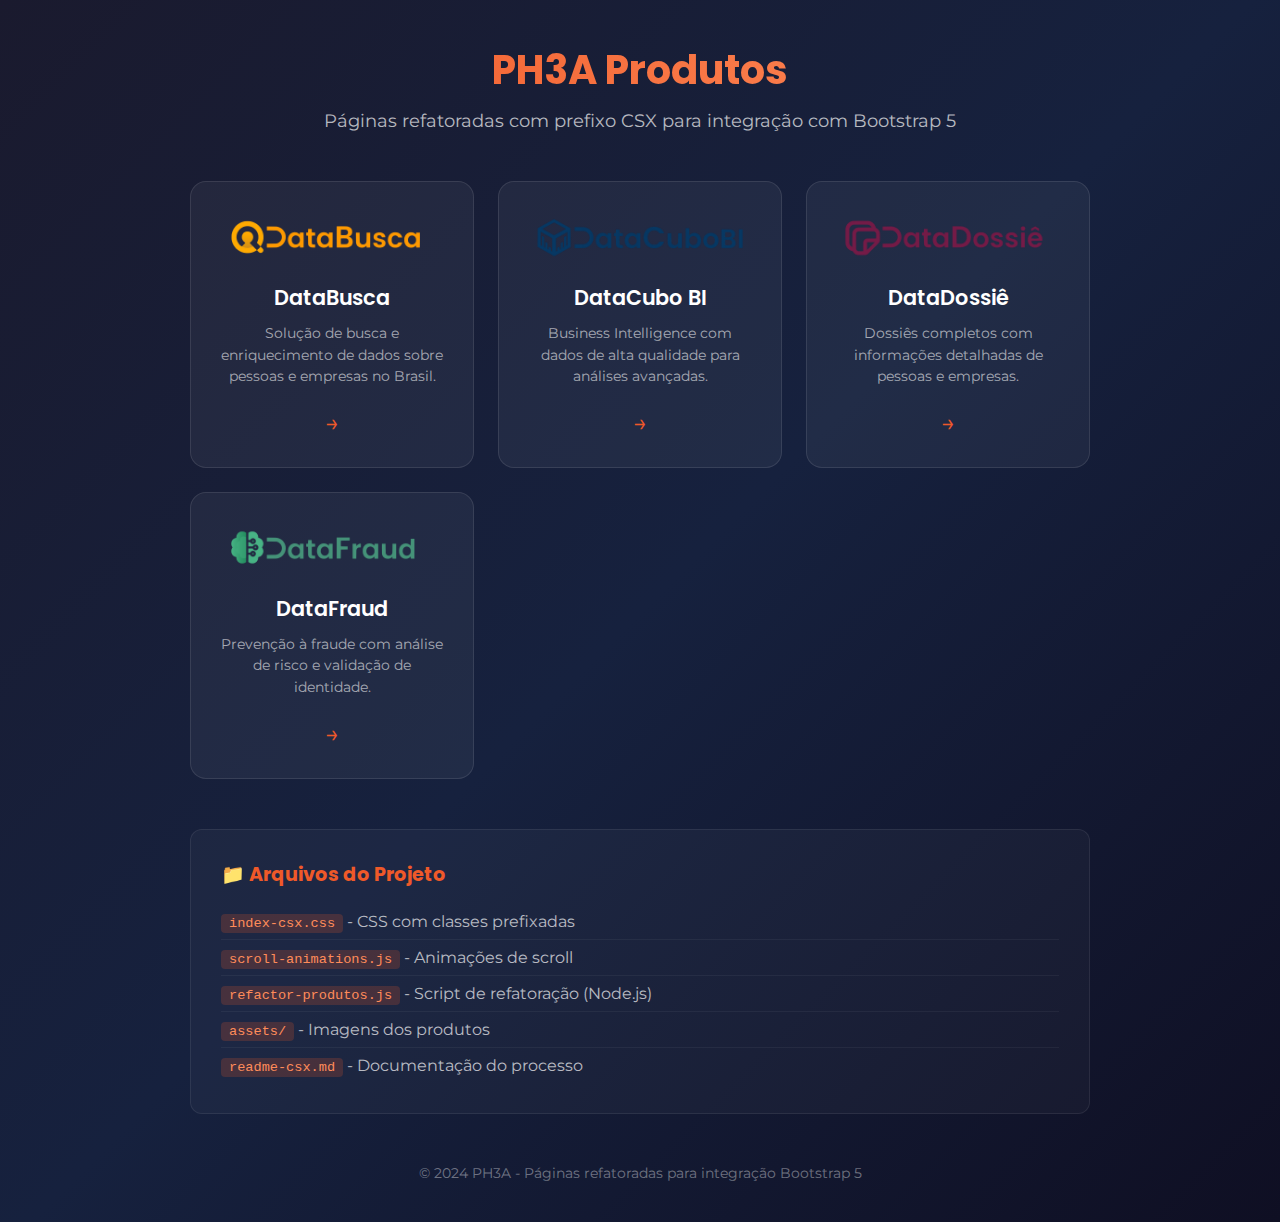
<file: index.html>
<!DOCTYPE html>
<html lang="pt-BR">
<head>
    <meta charset="UTF-8">
    <meta name="viewport" content="width=device-width, initial-scale=1.0">
    <title>PH3A Produtos - Navegação</title>
    <style>
        @import url('https://fonts.googleapis.com/css2?family=Poppins:wght@400;500;600;700&family=Montserrat:wght@400;500;600&display=swap');
        
        * {
            margin: 0;
            padding: 0;
            box-sizing: border-box;
        }
        
        body {
            font-family: 'Montserrat', sans-serif;
            background: linear-gradient(135deg, #1a1a2e 0%, #16213e 50%, #0f0f23 100%);
            min-height: 100vh;
            color: #fff;
            padding: 40px 20px;
        }
        
        .container {
            max-width: 900px;
            margin: 0 auto;
        }
        
        header {
            text-align: center;
            margin-bottom: 50px;
        }
        
        h1 {
            font-family: 'Poppins', sans-serif;
            font-size: 2.5rem;
            font-weight: 700;
            margin-bottom: 10px;
            background: linear-gradient(90deg, #ef5929, #ff8c5a);
            -webkit-background-clip: text;
            -webkit-text-fill-color: transparent;
            background-clip: text;
        }
        
        .subtitle {
            color: rgba(255,255,255,0.7);
            font-size: 1.1rem;
        }
        
        .products-grid {
            display: grid;
            grid-template-columns: repeat(auto-fit, minmax(280px, 1fr));
            gap: 24px;
            margin-bottom: 50px;
        }
        
        .product-card {
            background: rgba(255,255,255,0.05);
            border: 1px solid rgba(255,255,255,0.1);
            border-radius: 16px;
            padding: 30px;
            text-decoration: none;
            color: #fff;
            transition: all 0.3s ease;
            display: flex;
            flex-direction: column;
            align-items: center;
            text-align: center;
        }
        
        .product-card:hover {
            background: rgba(255,255,255,0.1);
            border-color: #ef5929;
            transform: translateY(-5px);
            box-shadow: 0 20px 40px rgba(239, 89, 41, 0.2);
        }
        
        .product-card img {
            height: 50px;
            margin-bottom: 20px;
            object-fit: contain;
        }
        
        .product-card h2 {
            font-family: 'Poppins', sans-serif;
            font-size: 1.3rem;
            font-weight: 600;
            margin-bottom: 10px;
        }
        
        .product-card p {
            color: rgba(255,255,255,0.6);
            font-size: 0.9rem;
            line-height: 1.5;
        }
        
        .product-card .arrow {
            margin-top: 20px;
            color: #ef5929;
            font-size: 1.5rem;
            transition: transform 0.3s ease;
        }
        
        .product-card:hover .arrow {
            transform: translateX(5px);
        }
        
        .info-section {
            background: rgba(255,255,255,0.03);
            border: 1px solid rgba(255,255,255,0.08);
            border-radius: 12px;
            padding: 30px;
            margin-top: 40px;
        }
        
        .info-section h3 {
            font-family: 'Poppins', sans-serif;
            font-size: 1.2rem;
            margin-bottom: 15px;
            color: #ef5929;
        }
        
        .info-section ul {
            list-style: none;
            color: rgba(255,255,255,0.7);
        }
        
        .info-section li {
            padding: 8px 0;
            border-bottom: 1px solid rgba(255,255,255,0.05);
        }
        
        .info-section li:last-child {
            border-bottom: none;
        }
        
        .info-section code {
            background: rgba(239, 89, 41, 0.2);
            padding: 2px 8px;
            border-radius: 4px;
            font-size: 0.85rem;
            color: #ff8c5a;
        }
        
        footer {
            text-align: center;
            margin-top: 50px;
            color: rgba(255,255,255,0.4);
            font-size: 0.9rem;
        }
    </style>
</head>
<body>
    <div class="container">
        <header>
            <h1>PH3A Produtos</h1>
            <p class="subtitle">Páginas refatoradas com prefixo CSX para integração com Bootstrap 5</p>
        </header>
        
        <div class="products-grid">
            <a href="databusca-csx.html" class="product-card">
                <img src="assets/logo-databusca-new-X428bv0z.png" alt="DataBusca">
                <h2>DataBusca</h2>
                <p>Solução de busca e enriquecimento de dados sobre pessoas e empresas no Brasil.</p>
                <span class="arrow">→</span>
            </a>
            
            <a href="datacubobi-csx.html" class="product-card">
                <img src="assets/logo-datacubobi-new-BEH6FgGc.png" alt="DataCubo BI">
                <h2>DataCubo BI</h2>
                <p>Business Intelligence com dados de alta qualidade para análises avançadas.</p>
                <span class="arrow">→</span>
            </a>
            
            <a href="datadossie-csx.html" class="product-card">
                <img src="assets/logo-datadossie-new-B0ZBLjJR.png" alt="DataDossiê">
                <h2>DataDossiê</h2>
                <p>Dossiês completos com informações detalhadas de pessoas e empresas.</p>
                <span class="arrow">→</span>
            </a>
            
            <a href="datafraud-csx.html" class="product-card">
                <img src="assets/logo-datafraud-new-BSWYtVWO.png" alt="DataFraud">
                <h2>DataFraud</h2>
                <p>Prevenção à fraude com análise de risco e validação de identidade.</p>
                <span class="arrow">→</span>
            </a>
        </div>
        
        <div class="info-section">
            <h3>📁 Arquivos do Projeto</h3>
            <ul>
                <li><code>index-csx.css</code> - CSS com classes prefixadas</li>
                <li><code>scroll-animations.js</code> - Animações de scroll</li>
                <li><code>refactor-produtos.js</code> - Script de refatoração (Node.js)</li>
                <li><code>assets/</code> - Imagens dos produtos</li>
                <li><code>readme-csx.md</code> - Documentação do processo</li>
            </ul>
        </div>
        
        <footer>
            <p>© 2024 PH3A - Páginas refatoradas para integração Bootstrap 5</p>
        </footer>
    </div>
</body>
</html>
</file>
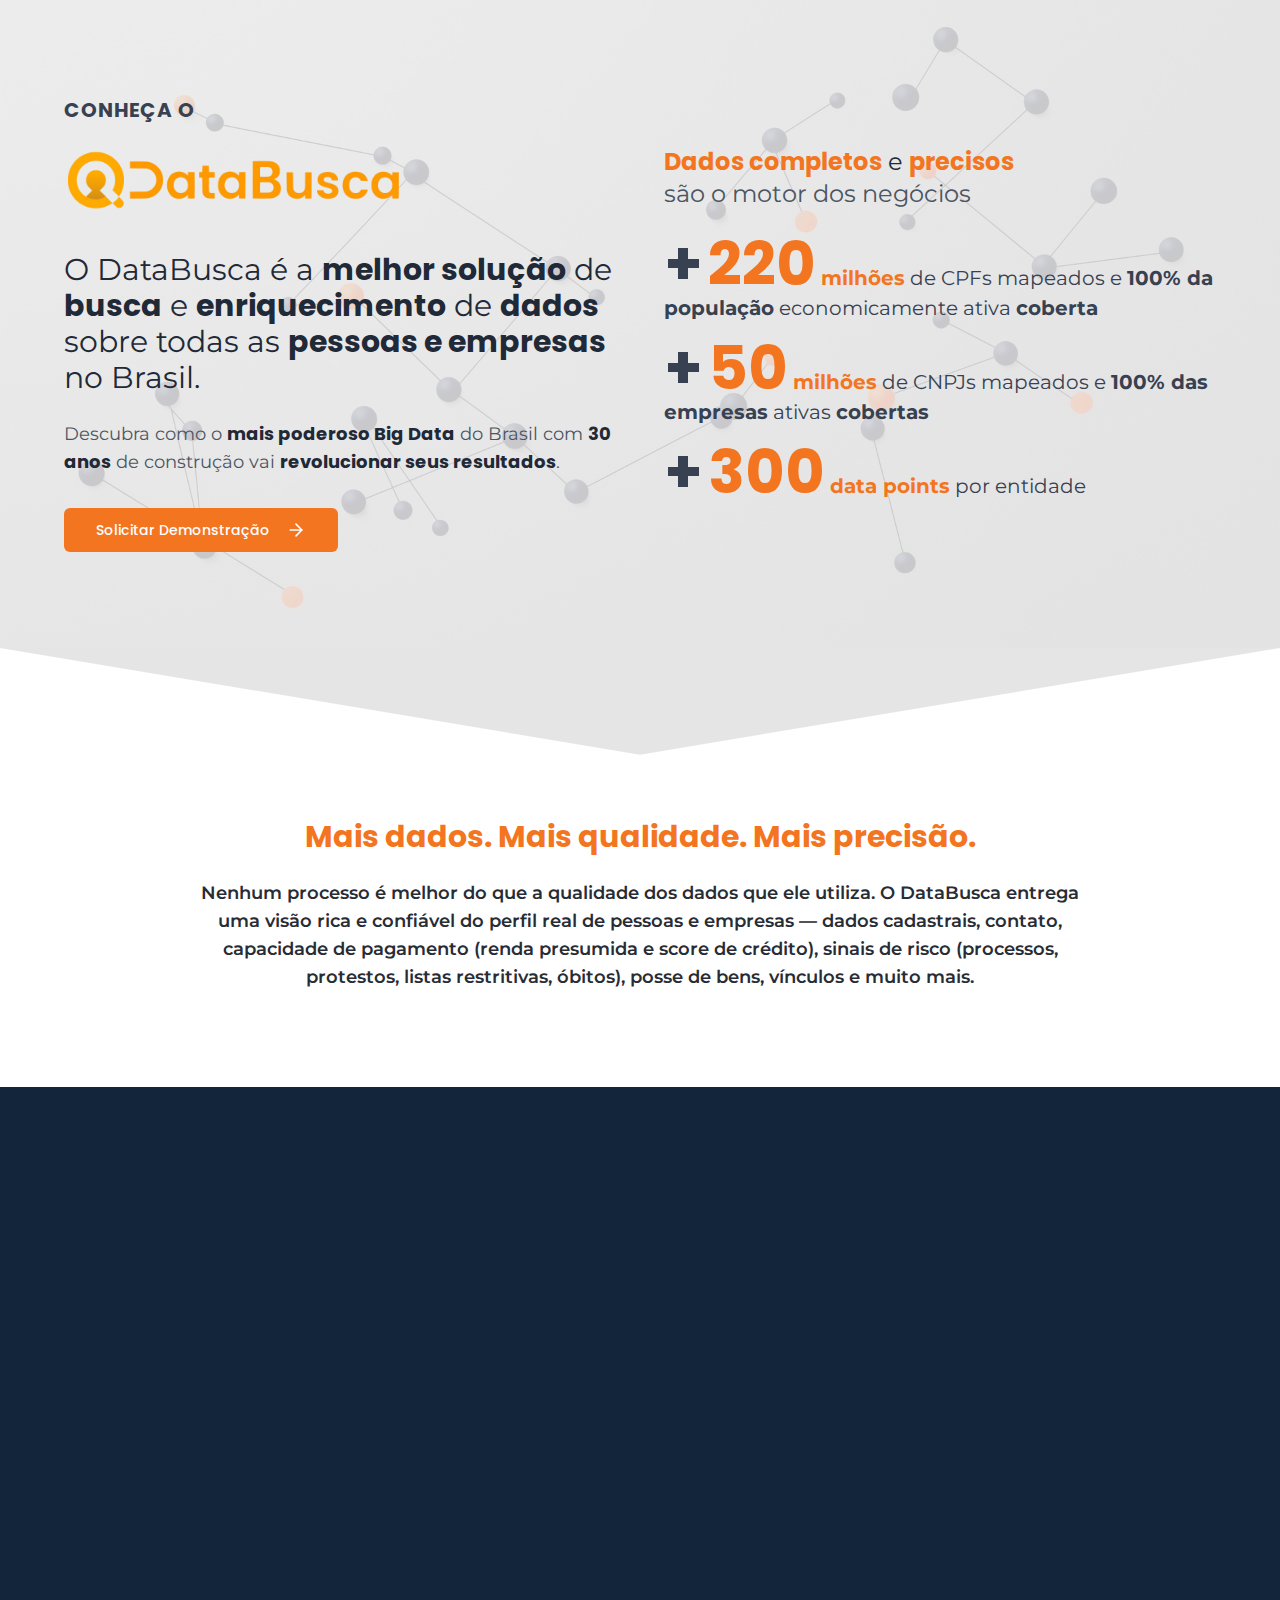
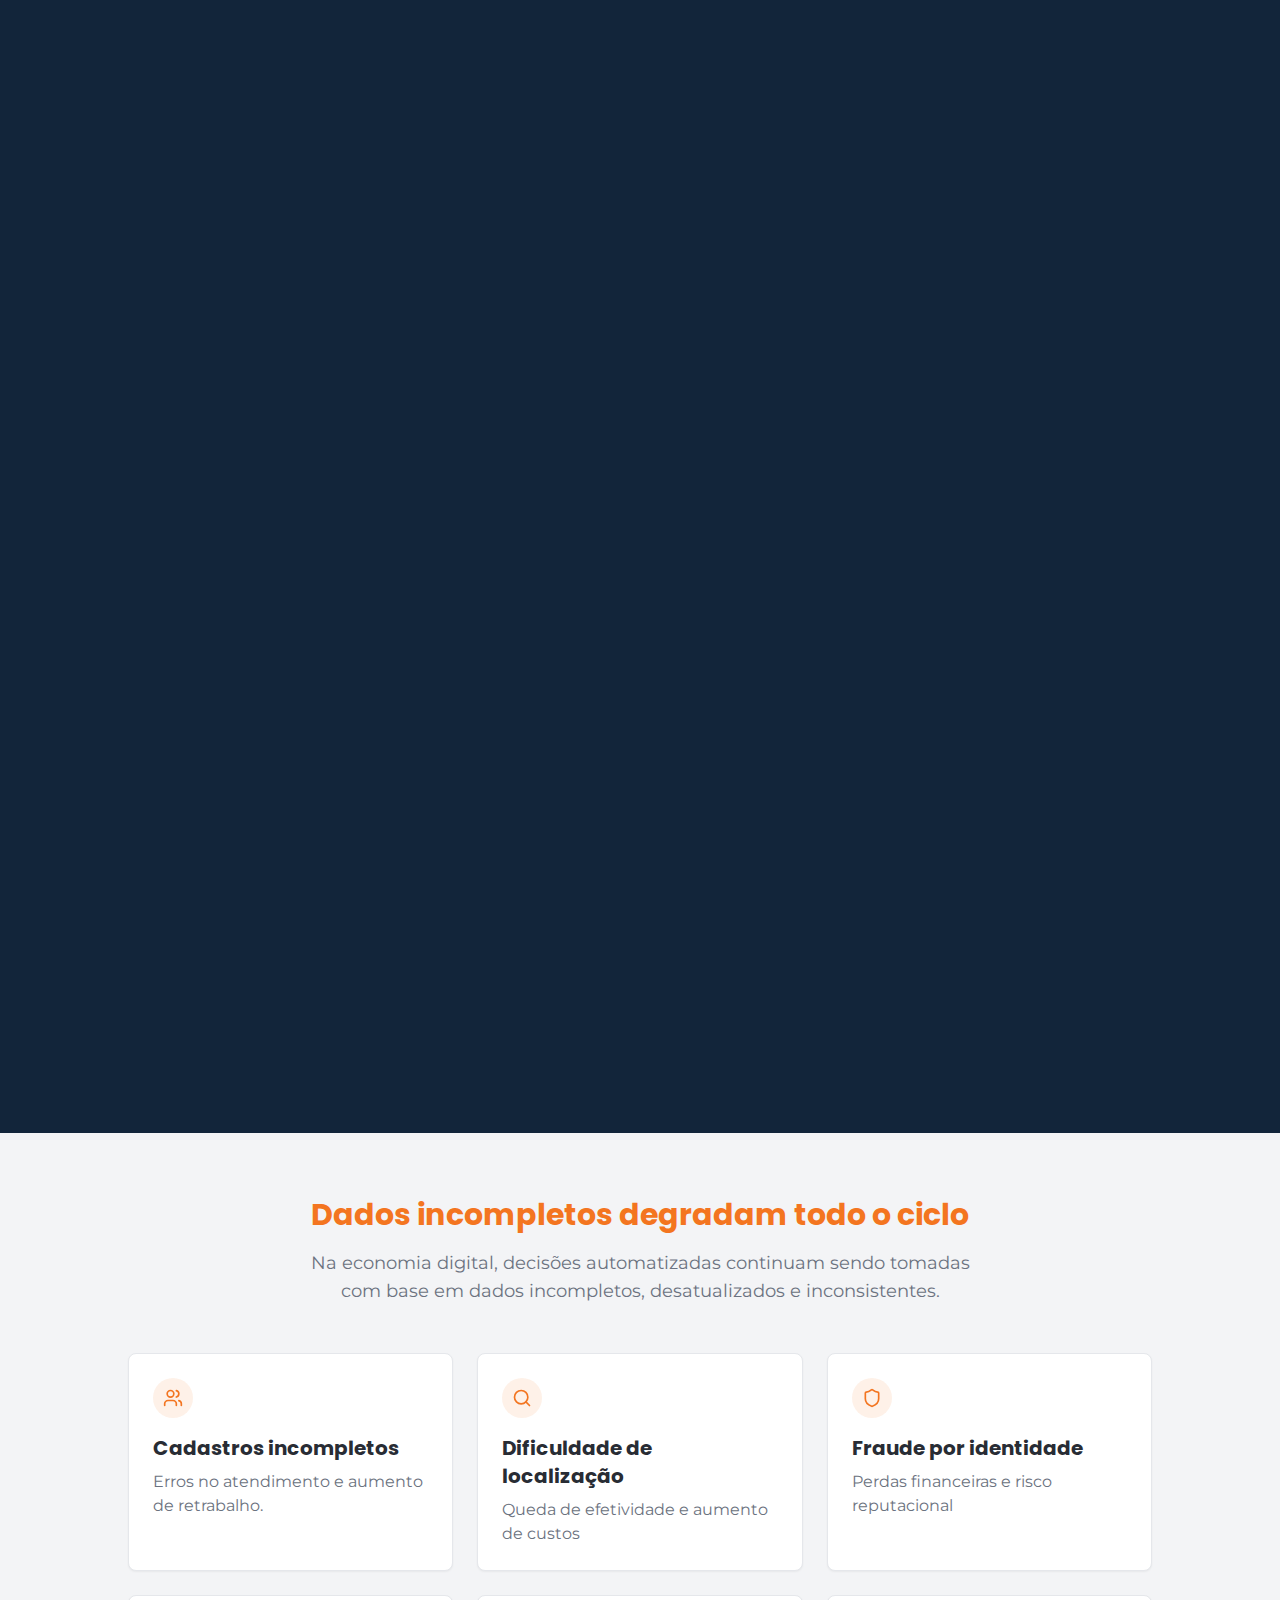
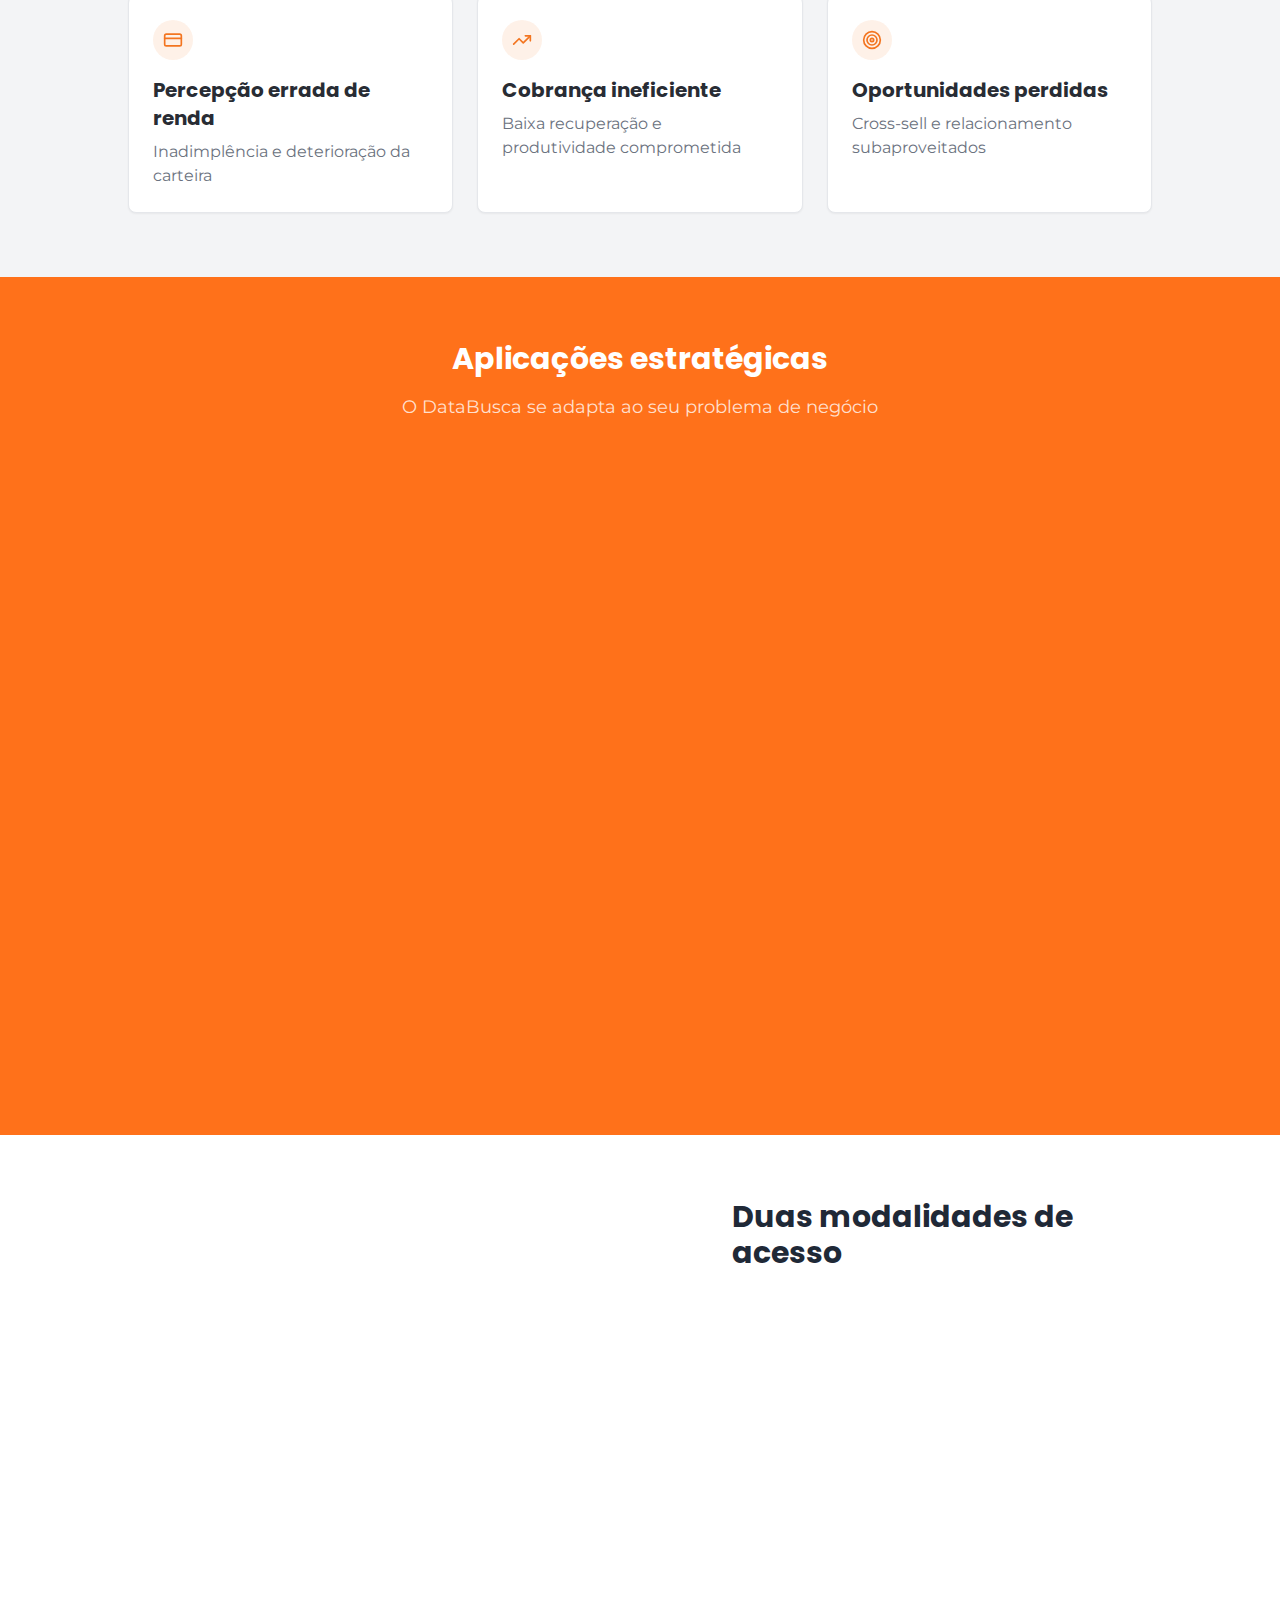
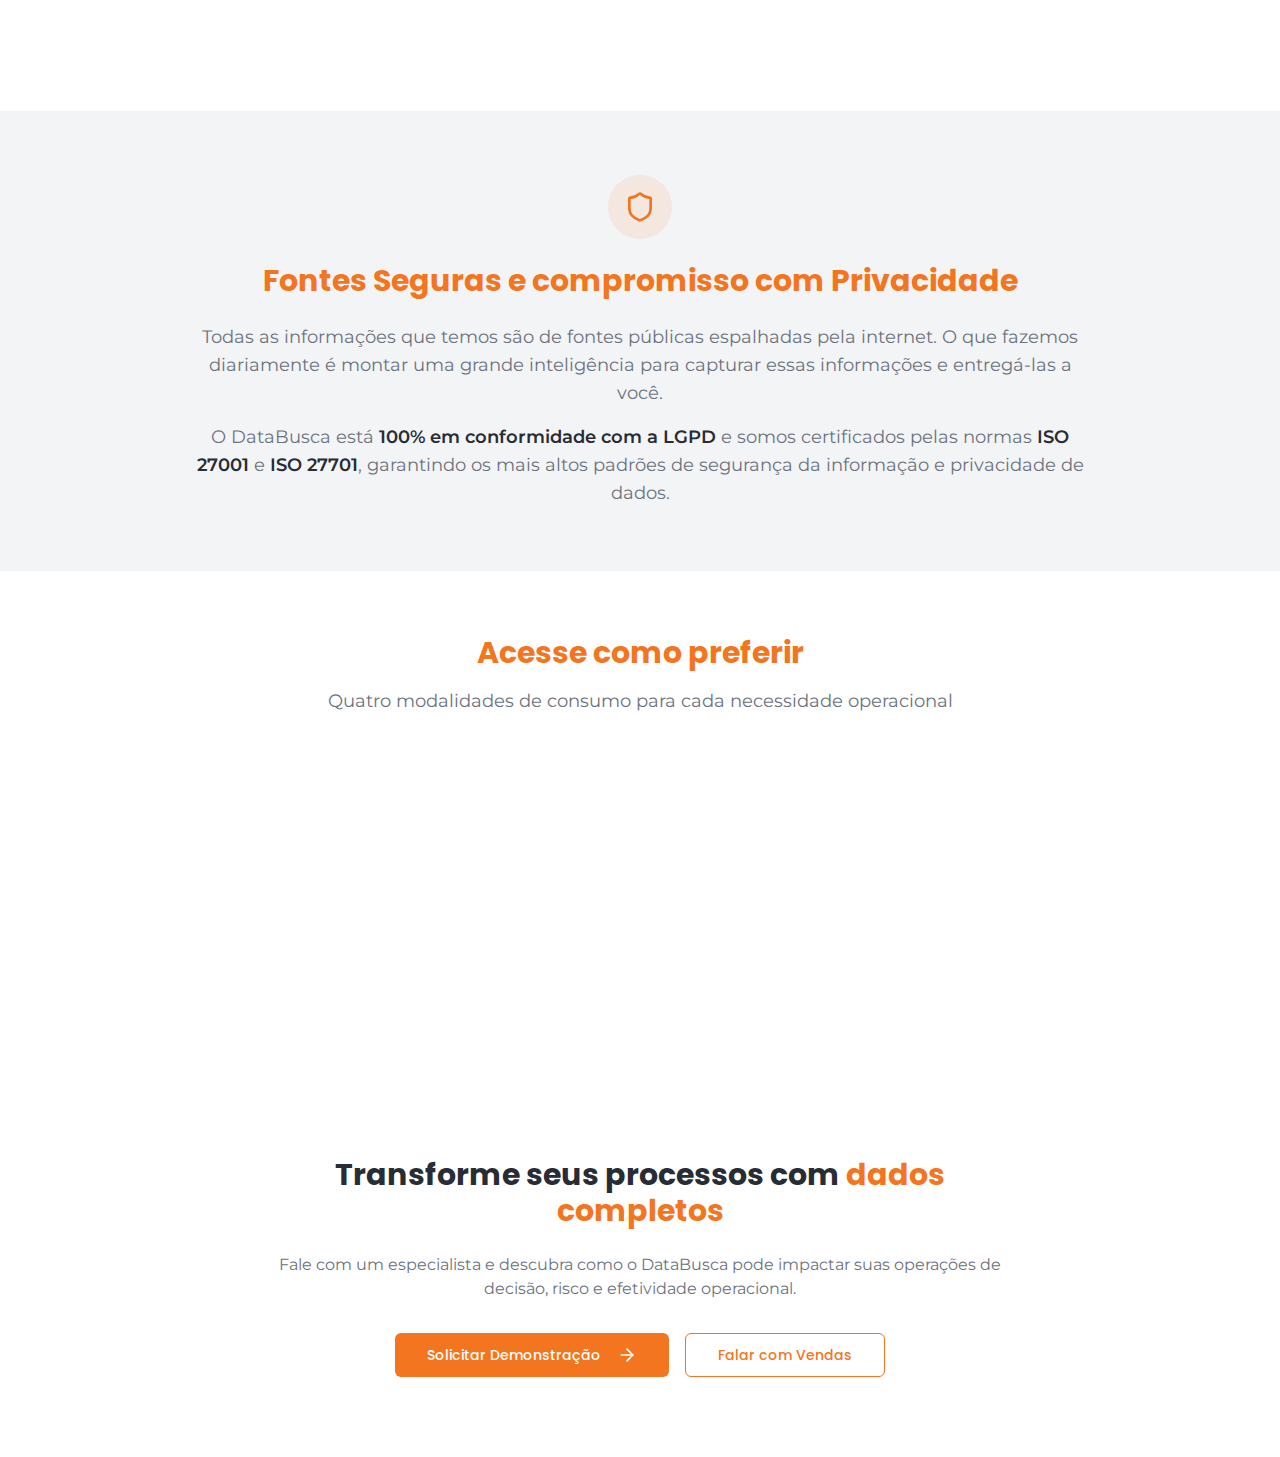
<file: databusca-csx.html>
<html lang="en">
    <head>
        <meta charset="UTF-8">
        <meta name="viewport" content="width=device-width, initial-scale=1.0">
        <!-- TODO: Set the document title to the name of your application -->
            <title>Lovable App</title>
            <meta name="description" content="Lovable Generated Project">
            <meta name="author" content="Lovable">
            <!-- TODO: Update og:title to match your application name -->
                <meta property="og:title" content="Lovable App">
                <meta property="og:description" content="Lovable Generated Project">
                <meta property="og:type" content="website">
                <meta property="og:image" content="https://pub-bb2e103a32db4e198524a2e9ed8f35b4.r2.dev/0e8838fe-0a72-4585-aad5-0e0e1a04c721/id-preview-128b116a--628212fd-e931-4661-bc8c-ea31abbe7c4b.lovable.app-1765977980460.png">
                <meta name="twitter:card" content="summary_large_image">
                <meta name="twitter:site" content="@Lovable">
                <meta name="twitter:image" content="https://pub-bb2e103a32db4e198524a2e9ed8f35b4.r2.dev/0e8838fe-0a72-4585-aad5-0e0e1a04c721/id-preview-128b116a--628212fd-e931-4661-bc8c-ea31abbe7c4b.lovable.app-1765977980460.png">
                <link rel="stylesheet" crossorigin="" href="index-csx.css">
            </head>
            <body>
                <div id="root">
                    <div role="region" aria-label="Notifications (F8)" tabindex="-1" style="pointer-events: none;">
                        <ol tabindex="-1" class="csx-fixed csx-top-0 csx-z-[100] csx-flex csx-max-h-screen csx-w-full csx-flex-col-reverse csx-p-4 sm:csx-bottom-0 sm:csx-right-0 sm:csx-top-auto sm:csx-flex-col md:csx-max-w-[420px]">
                        </ol>
                    </div>
                    <section aria-label="Notifications alt+T" tabindex="-1" aria-live="polite" aria-relevant="additions text" aria-atomic="false">
                    </section>
                    <div class="csx-min-h-screen csx-bg-background csx-text-foreground">
                        <div class="csx-relative" style="background-color: rgb(237, 237, 237);">
                            <div class="csx-absolute csx-inset-0 csx-bg-cover csx-bg-center csx-bg-no-repeat csx-opacity-15" style="background-image: url(&quot;assets/databusca-gray-bg-new-CVoIFcWs.jpg&quot;);">
                            </div>
                            <section class="csx-relative csx-overflow-hidden csx-min-h-[calc(90vh-400px)] csx-flex csx-items-center">
                                <div class="csx-container csx-mx-auto csx-px-4 csx-py-16 lg:csx-py-24 csx-relative csx-z-10">
                                    <div class="csx-grid lg:csx-grid-cols-2 csx-gap-12 csx-items-center csx-max-w-6xl csx-mx-auto">
                                        <div>
                                            <div class="csx-mb-4">
                                                <p class="csx-text-gray-700 csx-text-lg lg:csx-text-xl csx-tracking-wider csx-uppercase csx-font-bold csx-font-poppins">Conheça o</p>
                                            </div>
                                            <div class="csx-mb-8">
                                                <img src="assets/logo-databusca-new-X428bv0z.png" alt="DataBusca" class="csx-h-16 lg:csx-h-20 csx-scale-110">
                                            </div>
                                            <h1 class="csx-text-2xl lg:csx-text-3xl csx-text-gray-800 csx-mb-6 csx-leading-relaxed csx-font-normal csx-font-montserrat">O DataBusca é a <span class="csx-font-bold csx-font-poppins">melhor solução</span> de <span class="csx-font-bold csx-font-poppins">busca</span> e <span class="csx-font-bold csx-font-poppins">enriquecimento</span> de <span class="csx-font-bold csx-font-poppins">dados</span> sobre todas as <span class="csx-font-bold csx-font-poppins">pessoas e empresas</span> no Brasil.</h1>
                                            <p class="csx-text-gray-600 csx-text-base lg:csx-text-lg csx-mb-8 csx-font-normal csx-font-montserrat">Descubra como o <span class="csx-font-bold csx-text-gray-800 csx-font-poppins">mais poderoso Big Data</span> do Brasil com <span class="csx-font-bold csx-text-gray-800 csx-font-poppins">30 anos</span> de construção vai <span class="csx-font-bold csx-text-gray-800 csx-font-poppins">revolucionar seus resultados</span>.</p>
                                            <div class="csx-flex csx-flex-col sm:csx-flex-row csx-gap-4">
                                                <button class="csx-inline-flex csx-items-center csx-justify-center csx-gap-2 csx-whitespace-nowrap csx-text-sm csx-ring-offset-background csx-transition-colors focus-visible:csx-outline-none focus-visible:csx-ring-2 focus-visible:csx-ring-ring focus-visible:csx-ring-offset-2 disabled:csx-pointer-events-none disabled:csx-opacity-50 [&amp;_svg]:csx-pointer-events-none [&amp;_svg]:csx-size-4 [&amp;_svg]:csx-shrink-0 csx-h-11 csx-rounded-md csx-px-8 csx-bg-primary hover:csx-bg-primary/90 csx-text-primary-foreground csx-font-medium">Solicitar Demonstração<svg xmlns="http://www.w3.org/2000/svg" width="24" height="24" viewBox="0 0 24 24" fill="none" stroke="currentColor" stroke-width="2" stroke-linecap="round" stroke-linejoin="round" class="csx-lucide csx-lucide-arrow-right csx-ml-2 csx-h-5 csx-w-5">
                                                    <path d="M5 12h14">
                                                </path>
                                                <path d="m12 5 7 7-7 7">
                                            </path>
                                        </svg>
                                    </button>
                                </div>
                            </div>
                            <div class="csx-text-gray-800">
                                <p class="csx-text-xl lg:csx-text-2xl csx-mb-6 csx-font-normal csx-font-montserrat">
                                    <span class="csx-font-bold csx-text-primary csx-font-poppins">Dados completos</span> e <span class="csx-font-bold csx-text-primary csx-font-poppins">precisos</span>
                                    <br>
                                    <span class="csx-text-gray-600">são o motor dos negócios</span>
                                </p>
                                <div class="csx-space-y-4">
                                    <div class="csx-flex csx-items-baseline csx-gap-4">
                                        <span class="csx-text-gray-700 csx-text-lg lg:csx-text-xl csx-font-normal csx-font-montserrat">
                                            <span class="csx-text-5xl lg:csx-text-6xl csx-font-bold csx-text-gray-700 csx-font-poppins">+</span>
                                            <span class="csx-text-5xl lg:csx-text-6xl csx-font-bold csx-text-primary csx-font-poppins">220</span>
                                            <span class="csx-font-bold csx-text-primary">milhões</span> de CPFs mapeados e <span class="csx-font-bold">100% da população</span> economicamente ativa <span class="csx-font-bold">coberta</span>
                                        </span>
                                    </div>
                                    <div class="csx-flex csx-items-baseline csx-gap-4">
                                        <span class="csx-text-gray-700 csx-text-lg lg:csx-text-xl csx-font-normal csx-font-montserrat">
                                            <span class="csx-text-5xl lg:csx-text-6xl csx-font-bold csx-text-gray-700 csx-font-poppins">+</span>
                                            <span class="csx-text-5xl lg:csx-text-6xl csx-font-bold csx-text-primary csx-font-poppins">50</span>
                                            <span class="csx-font-bold csx-text-primary">milhões</span> de CNPJs mapeados e <span class="csx-font-bold">100% das empresas</span> ativas <span class="csx-font-bold">cobertas</span>
                                        </span>
                                    </div>
                                    <div class="csx-flex csx-items-baseline csx-gap-4">
                                        <span class="csx-text-gray-700 csx-text-lg lg:csx-text-xl csx-font-normal csx-font-montserrat">
                                            <span class="csx-text-5xl lg:csx-text-6xl csx-font-bold csx-text-gray-700 csx-font-poppins">+</span>
                                            <span class="csx-text-5xl lg:csx-text-6xl csx-font-bold csx-text-primary csx-font-poppins">300</span>
                                            <span class="csx-font-bold csx-text-primary">data points</span> por entidade</span>
                                        </div>
                                    </div>
                                </div>
                            </div>
                        </div>
                    </section>
                </div>
                <div class="csx-bg-background">
                    <svg viewBox="0 0 1440 120" fill="none" xmlns="http://www.w3.org/2000/svg" class="csx-w-full csx-block" preserveAspectRatio="none">
                    <polygon points="0,0 720,120 1440,0" style="fill: rgb(229, 229, 229);">
                </polygon>
            </svg>
        </div>
        <section class="csx-py-16 csx-bg-background">
            <div class="csx-container csx-mx-auto csx-px-4">
                <div class="csx-max-w-4xl csx-mx-auto csx-text-center">
                    <h2 class="csx-text-2xl lg:csx-text-3xl csx-text-primary csx-mb-6 csx-font-bold csx-font-poppins">Mais dados. Mais qualidade. Mais precisão.</h2>
                    <p class="csx-text-lg csx-text-foreground csx-mb-8 csx-font-semibold csx-font-montserrat">Nenhum processo é melhor do que a qualidade dos dados que ele utiliza. O DataBusca entrega uma visão rica e confiável do perfil real de pessoas e empresas — dados cadastrais, contato, capacidade de pagamento (renda presumida e score de crédito), sinais de risco (processos, protestos, listas restritivas, óbitos), posse de bens, vínculos e muito mais.</p>
                </div>
            </div>
        </section>
        <section class="csx-py-16 csx-bg-[hsl(212,52%,15%)] csx-text-white">
            <div class="csx-container csx-mx-auto csx-px-4">
                <div class="csx-max-w-7xl csx-mx-auto">
                    <div class="csx-grid lg:csx-grid-cols-[500px_1fr] csx-gap-12 csx-items-start">
                        <div class="csx-hidden lg:csx-flex csx-flex-col csx-gap-6 csx--mt-[100px]" style="opacity: 1; transform: none;">
                            <img src="assets/databusca-screenshot-new-BKpR8rNr.jpg" alt="Interface do DataBusca" class="csx-rounded-2xl csx-shadow-[0_8px_30px_rgba(0,0,0,0.3)] csx-w-full csx-max-w-[500px]">
                            <div class="csx-mt-[100px]">
                                <h2 class="csx-text-2xl lg:csx-text-3xl csx-font-bold csx-font-poppins csx-text-white csx-mb-4">Pesquisa por <span class="csx-text-primary">rede de relacionamentos</span> familiares, sociedades e bens</h2>
                                <img src="assets/databusca-rede-relacionamentos-jWKeWWrR.jpg" alt="Rede de Relacionamentos" class="csx-rounded-2xl csx-shadow-[0_8px_30px_rgba(0,0,0,0.3)] csx-w-full csx-max-w-[500px]">
                            </div>
                        </div>
                        <div class="csx-space-y-12">
                            <div>
                                <div class="csx-mb-8" style="opacity: 1; transform: none;">
                                    <h2 class="csx-text-2xl lg:csx-text-3xl csx-mb-4 csx-font-bold csx-font-poppins">Isso é um pouco do que você encontra aqui sobre <span class="csx-text-primary">Pessoa Física</span>:</h2>
                                </div>
                                <div class="csx-grid md:csx-grid-cols-2 csx-gap-6">
                                    <div style="opacity: 1; transform: none;">
                                        <div class="csx-rounded-lg csx-border csx-text-card-foreground csx-shadow-sm csx-p-6 csx-bg-white/5 csx-border-white/10 csx-h-full">
                                            <div class="csx-flex csx-items-center csx-gap-3 csx-mb-4">
                                                <div class="csx-w-10 csx-h-10 csx-rounded-xl csx-bg-primary/20 csx-flex csx-items-center csx-justify-center">
                                                    <svg xmlns="http://www.w3.org/2000/svg" width="24" height="24" viewBox="0 0 24 24" fill="none" stroke="currentColor" stroke-width="2" stroke-linecap="round" stroke-linejoin="round" class="csx-lucide csx-lucide-user csx-w-5 csx-h-5 csx-text-primary">
                                                    <path d="M19 21v-2a4 4 0 0 0-4-4H9a4 4 0 0 0-4 4v2">
                                                </path>
                                                <circle cx="12" cy="7" r="4">
                                            </circle>
                                        </svg>
                                    </div>
                                    <h3 class="csx-text-lg csx-font-bold csx-font-poppins csx-text-white">Perfil Demográfico</h3>
                                </div>
                                <ul class="csx-space-y-2 csx-text-white/70 csx-text-sm csx-font-montserrat">
                                    <li class="csx-flex csx-items-start csx-gap-2">
                                        <svg xmlns="http://www.w3.org/2000/svg" width="24" height="24" viewBox="0 0 24 24" fill="none" stroke="currentColor" stroke-width="2" stroke-linecap="round" stroke-linejoin="round" class="csx-lucide csx-lucide-circle-check csx-w-4 csx-h-4 csx-text-primary csx-flex-shrink-0 csx-mt-0.5">
                                        <circle cx="12" cy="12" r="10">
                                    </circle>
                                    <path d="m9 12 2 2 4-4">
                                </path>
                            </svg>
                            <span>Gênero</span>
                        </li>
                        <li class="csx-flex csx-items-start csx-gap-2">
                            <svg xmlns="http://www.w3.org/2000/svg" width="24" height="24" viewBox="0 0 24 24" fill="none" stroke="currentColor" stroke-width="2" stroke-linecap="round" stroke-linejoin="round" class="csx-lucide csx-lucide-circle-check csx-w-4 csx-h-4 csx-text-primary csx-flex-shrink-0 csx-mt-0.5">
                            <circle cx="12" cy="12" r="10">
                        </circle>
                        <path d="m9 12 2 2 4-4">
                    </path>
                </svg>
                <span>Faixa de idade</span>
            </li>
            <li class="csx-flex csx-items-start csx-gap-2">
                <svg xmlns="http://www.w3.org/2000/svg" width="24" height="24" viewBox="0 0 24 24" fill="none" stroke="currentColor" stroke-width="2" stroke-linecap="round" stroke-linejoin="round" class="csx-lucide csx-lucide-circle-check csx-w-4 csx-h-4 csx-text-primary csx-flex-shrink-0 csx-mt-0.5">
                <circle cx="12" cy="12" r="10">
            </circle>
            <path d="m9 12 2 2 4-4">
        </path>
    </svg>
    <span>Estado civil</span>
</li>
<li class="csx-flex csx-items-start csx-gap-2">
    <svg xmlns="http://www.w3.org/2000/svg" width="24" height="24" viewBox="0 0 24 24" fill="none" stroke="currentColor" stroke-width="2" stroke-linecap="round" stroke-linejoin="round" class="csx-lucide csx-lucide-circle-check csx-w-4 csx-h-4 csx-text-primary csx-flex-shrink-0 csx-mt-0.5">
    <circle cx="12" cy="12" r="10">
</circle>
<path d="m9 12 2 2 4-4">
</path>
</svg>
<span>Filhos</span>
</li>
<li class="csx-flex csx-items-start csx-gap-2">
    <svg xmlns="http://www.w3.org/2000/svg" width="24" height="24" viewBox="0 0 24 24" fill="none" stroke="currentColor" stroke-width="2" stroke-linecap="round" stroke-linejoin="round" class="csx-lucide csx-lucide-circle-check csx-w-4 csx-h-4 csx-text-primary csx-flex-shrink-0 csx-mt-0.5">
    <circle cx="12" cy="12" r="10">
</circle>
<path d="m9 12 2 2 4-4">
</path>
</svg>
<span>Escolaridade</span>
</li>
</ul>
</div>
</div>
<div style="opacity: 1; transform: none;">
    <div class="csx-rounded-lg csx-border csx-text-card-foreground csx-shadow-sm csx-p-6 csx-bg-white/5 csx-border-white/10 csx-h-full">
        <div class="csx-flex csx-items-center csx-gap-3 csx-mb-4">
            <div class="csx-w-10 csx-h-10 csx-rounded-xl csx-bg-primary/20 csx-flex csx-items-center csx-justify-center">
                <svg xmlns="http://www.w3.org/2000/svg" width="24" height="24" viewBox="0 0 24 24" fill="none" stroke="currentColor" stroke-width="2" stroke-linecap="round" stroke-linejoin="round" class="csx-lucide csx-lucide-credit-card csx-w-5 csx-h-5 csx-text-primary">
                <rect width="20" height="14" x="2" y="5" rx="2">
            </rect>
            <line x1="2" x2="22" y1="10" y2="10">
        </line>
    </svg>
</div>
<h3 class="csx-text-lg csx-font-bold csx-font-poppins csx-text-white">Renda e Crédito</h3>
</div>
<ul class="csx-space-y-2 csx-text-white/70 csx-text-sm csx-font-montserrat">
    <li class="csx-flex csx-items-start csx-gap-2">
        <svg xmlns="http://www.w3.org/2000/svg" width="24" height="24" viewBox="0 0 24 24" fill="none" stroke="currentColor" stroke-width="2" stroke-linecap="round" stroke-linejoin="round" class="csx-lucide csx-lucide-circle-check csx-w-4 csx-h-4 csx-text-primary csx-flex-shrink-0 csx-mt-0.5">
        <circle cx="12" cy="12" r="10">
    </circle>
    <path d="m9 12 2 2 4-4">
</path>
</svg>
<span>Score de crédito</span>
</li>
<li class="csx-flex csx-items-start csx-gap-2">
    <svg xmlns="http://www.w3.org/2000/svg" width="24" height="24" viewBox="0 0 24 24" fill="none" stroke="currentColor" stroke-width="2" stroke-linecap="round" stroke-linejoin="round" class="csx-lucide csx-lucide-circle-check csx-w-4 csx-h-4 csx-text-primary csx-flex-shrink-0 csx-mt-0.5">
    <circle cx="12" cy="12" r="10">
</circle>
<path d="m9 12 2 2 4-4">
</path>
</svg>
<span>Renda presumida individual e familiar</span>
</li>
<li class="csx-flex csx-items-start csx-gap-2">
    <svg xmlns="http://www.w3.org/2000/svg" width="24" height="24" viewBox="0 0 24 24" fill="none" stroke="currentColor" stroke-width="2" stroke-linecap="round" stroke-linejoin="round" class="csx-lucide csx-lucide-circle-check csx-w-4 csx-h-4 csx-text-primary csx-flex-shrink-0 csx-mt-0.5">
    <circle cx="12" cy="12" r="10">
</circle>
<path d="m9 12 2 2 4-4">
</path>
</svg>
<span>Classe social</span>
</li>
<li class="csx-flex csx-items-start csx-gap-2">
    <svg xmlns="http://www.w3.org/2000/svg" width="24" height="24" viewBox="0 0 24 24" fill="none" stroke="currentColor" stroke-width="2" stroke-linecap="round" stroke-linejoin="round" class="csx-lucide csx-lucide-circle-check csx-w-4 csx-h-4 csx-text-primary csx-flex-shrink-0 csx-mt-0.5">
    <circle cx="12" cy="12" r="10">
</circle>
<path d="m9 12 2 2 4-4">
</path>
</svg>
<span>Situação de cobrança</span>
</li>
</ul>
</div>
</div>
<div style="opacity: 1; transform: none;">
    <div class="csx-rounded-lg csx-border csx-text-card-foreground csx-shadow-sm csx-p-6 csx-bg-white/5 csx-border-white/10 csx-h-full">
        <div class="csx-flex csx-items-center csx-gap-3 csx-mb-4">
            <div class="csx-w-10 csx-h-10 csx-rounded-xl csx-bg-primary/20 csx-flex csx-items-center csx-justify-center">
                <svg xmlns="http://www.w3.org/2000/svg" width="24" height="24" viewBox="0 0 24 24" fill="none" stroke="currentColor" stroke-width="2" stroke-linecap="round" stroke-linejoin="round" class="csx-lucide csx-lucide-briefcase csx-w-5 csx-h-5 csx-text-primary">
                <path d="M16 20V4a2 2 0 0 0-2-2h-4a2 2 0 0 0-2 2v16">
            </path>
            <rect width="20" height="14" x="2" y="6" rx="2">
        </rect>
    </svg>
</div>
<h3 class="csx-text-lg csx-font-bold csx-font-poppins csx-text-white">Ocupação e Vínculos</h3>
</div>
<ul class="csx-space-y-2 csx-text-white/70 csx-text-sm csx-font-montserrat">
    <li class="csx-flex csx-items-start csx-gap-2">
        <svg xmlns="http://www.w3.org/2000/svg" width="24" height="24" viewBox="0 0 24 24" fill="none" stroke="currentColor" stroke-width="2" stroke-linecap="round" stroke-linejoin="round" class="csx-lucide csx-lucide-circle-check csx-w-4 csx-h-4 csx-text-primary csx-flex-shrink-0 csx-mt-0.5">
        <circle cx="12" cy="12" r="10">
    </circle>
    <path d="m9 12 2 2 4-4">
</path>
</svg>
<span>Tipo de cargo</span>
</li>
<li class="csx-flex csx-items-start csx-gap-2">
    <svg xmlns="http://www.w3.org/2000/svg" width="24" height="24" viewBox="0 0 24 24" fill="none" stroke="currentColor" stroke-width="2" stroke-linecap="round" stroke-linejoin="round" class="csx-lucide csx-lucide-circle-check csx-w-4 csx-h-4 csx-text-primary csx-flex-shrink-0 csx-mt-0.5">
    <circle cx="12" cy="12" r="10">
</circle>
<path d="m9 12 2 2 4-4">
</path>
</svg>
<span>Sócio de empresa</span>
</li>
<li class="csx-flex csx-items-start csx-gap-2">
    <svg xmlns="http://www.w3.org/2000/svg" width="24" height="24" viewBox="0 0 24 24" fill="none" stroke="currentColor" stroke-width="2" stroke-linecap="round" stroke-linejoin="round" class="csx-lucide csx-lucide-circle-check csx-w-4 csx-h-4 csx-text-primary csx-flex-shrink-0 csx-mt-0.5">
    <circle cx="12" cy="12" r="10">
</circle>
<path d="m9 12 2 2 4-4">
</path>
</svg>
<span>Aposentado/pensionista</span>
</li>
<li class="csx-flex csx-items-start csx-gap-2">
    <svg xmlns="http://www.w3.org/2000/svg" width="24" height="24" viewBox="0 0 24 24" fill="none" stroke="currentColor" stroke-width="2" stroke-linecap="round" stroke-linejoin="round" class="csx-lucide csx-lucide-circle-check csx-w-4 csx-h-4 csx-text-primary csx-flex-shrink-0 csx-mt-0.5">
    <circle cx="12" cy="12" r="10">
</circle>
<path d="m9 12 2 2 4-4">
</path>
</svg>
<span>Funcionário público</span>
</li>
<li class="csx-flex csx-items-start csx-gap-2">
    <svg xmlns="http://www.w3.org/2000/svg" width="24" height="24" viewBox="0 0 24 24" fill="none" stroke="currentColor" stroke-width="2" stroke-linecap="round" stroke-linejoin="round" class="csx-lucide csx-lucide-circle-check csx-w-4 csx-h-4 csx-text-primary csx-flex-shrink-0 csx-mt-0.5">
    <circle cx="12" cy="12" r="10">
</circle>
<path d="m9 12 2 2 4-4">
</path>
</svg>
<span>Conselho profissional</span>
</li>
</ul>
</div>
</div>
<div style="opacity: 1; transform: none;">
    <div class="csx-rounded-lg csx-border csx-text-card-foreground csx-shadow-sm csx-p-6 csx-bg-white/5 csx-border-white/10 csx-h-full">
        <div class="csx-flex csx-items-center csx-gap-3 csx-mb-4">
            <div class="csx-w-10 csx-h-10 csx-rounded-xl csx-bg-primary/20 csx-flex csx-items-center csx-justify-center">
                <svg xmlns="http://www.w3.org/2000/svg" width="24" height="24" viewBox="0 0 24 24" fill="none" stroke="currentColor" stroke-width="2" stroke-linecap="round" stroke-linejoin="round" class="csx-lucide csx-lucide-phone csx-w-5 csx-h-5 csx-text-primary">
                <path d="M22 16.92v3a2 2 0 0 1-2.18 2 19.79 19.79 0 0 1-8.63-3.07 19.5 19.5 0 0 1-6-6 19.79 19.79 0 0 1-3.07-8.67A2 2 0 0 1 4.11 2h3a2 2 0 0 1 2 1.72 12.84 12.84 0 0 0 .7 2.81 2 2 0 0 1-.45 2.11L8.09 9.91a16 16 0 0 0 6 6l1.27-1.27a2 2 0 0 1 2.11-.45 12.84 12.84 0 0 0 2.81.7A2 2 0 0 1 22 16.92z">
            </path>
        </svg>
    </div>
    <h3 class="csx-text-lg csx-font-bold csx-font-poppins csx-text-white">Contatos</h3>
</div>
<ul class="csx-space-y-2 csx-text-white/70 csx-text-sm csx-font-montserrat">
    <li class="csx-flex csx-items-start csx-gap-2">
        <svg xmlns="http://www.w3.org/2000/svg" width="24" height="24" viewBox="0 0 24 24" fill="none" stroke="currentColor" stroke-width="2" stroke-linecap="round" stroke-linejoin="round" class="csx-lucide csx-lucide-circle-check csx-w-4 csx-h-4 csx-text-primary csx-flex-shrink-0 csx-mt-0.5">
        <circle cx="12" cy="12" r="10">
    </circle>
    <path d="m9 12 2 2 4-4">
</path>
</svg>
<span>Telefone e celular</span>
</li>
<li class="csx-flex csx-items-start csx-gap-2">
    <svg xmlns="http://www.w3.org/2000/svg" width="24" height="24" viewBox="0 0 24 24" fill="none" stroke="currentColor" stroke-width="2" stroke-linecap="round" stroke-linejoin="round" class="csx-lucide csx-lucide-circle-check csx-w-4 csx-h-4 csx-text-primary csx-flex-shrink-0 csx-mt-0.5">
    <circle cx="12" cy="12" r="10">
</circle>
<path d="m9 12 2 2 4-4">
</path>
</svg>
<span>Operadoras</span>
</li>
<li class="csx-flex csx-items-start csx-gap-2">
    <svg xmlns="http://www.w3.org/2000/svg" width="24" height="24" viewBox="0 0 24 24" fill="none" stroke="currentColor" stroke-width="2" stroke-linecap="round" stroke-linejoin="round" class="csx-lucide csx-lucide-circle-check csx-w-4 csx-h-4 csx-text-primary csx-flex-shrink-0 csx-mt-0.5">
    <circle cx="12" cy="12" r="10">
</circle>
<path d="m9 12 2 2 4-4">
</path>
</svg>
<span>Planos</span>
</li>
<li class="csx-flex csx-items-start csx-gap-2">
    <svg xmlns="http://www.w3.org/2000/svg" width="24" height="24" viewBox="0 0 24 24" fill="none" stroke="currentColor" stroke-width="2" stroke-linecap="round" stroke-linejoin="round" class="csx-lucide csx-lucide-circle-check csx-w-4 csx-h-4 csx-text-primary csx-flex-shrink-0 csx-mt-0.5">
    <circle cx="12" cy="12" r="10">
</circle>
<path d="m9 12 2 2 4-4">
</path>
</svg>
<span>Email e email corporativo</span>
</li>
</ul>
</div>
</div>
<div style="opacity: 1; transform: none;">
    <div class="csx-rounded-lg csx-border csx-text-card-foreground csx-shadow-sm csx-p-6 csx-bg-white/5 csx-border-white/10 csx-h-full">
        <div class="csx-flex csx-items-center csx-gap-3 csx-mb-4">
            <div class="csx-w-10 csx-h-10 csx-rounded-xl csx-bg-primary/20 csx-flex csx-items-center csx-justify-center">
                <svg xmlns="http://www.w3.org/2000/svg" width="24" height="24" viewBox="0 0 24 24" fill="none" stroke="currentColor" stroke-width="2" stroke-linecap="round" stroke-linejoin="round" class="csx-lucide csx-lucide-globe csx-w-5 csx-h-5 csx-text-primary">
                <circle cx="12" cy="12" r="10">
            </circle>
            <path d="M12 2a14.5 14.5 0 0 0 0 20 14.5 14.5 0 0 0 0-20">
        </path>
        <path d="M2 12h20">
    </path>
</svg>
</div>
<h3 class="csx-text-lg csx-font-bold csx-font-poppins csx-text-white">Sinais Digitais e Comportamento</h3>
</div>
<ul class="csx-space-y-2 csx-text-white/70 csx-text-sm csx-font-montserrat">
    <li class="csx-flex csx-items-start csx-gap-2">
        <svg xmlns="http://www.w3.org/2000/svg" width="24" height="24" viewBox="0 0 24 24" fill="none" stroke="currentColor" stroke-width="2" stroke-linecap="round" stroke-linejoin="round" class="csx-lucide csx-lucide-circle-check csx-w-4 csx-h-4 csx-text-primary csx-flex-shrink-0 csx-mt-0.5">
        <circle cx="12" cy="12" r="10">
    </circle>
    <path d="m9 12 2 2 4-4">
</path>
</svg>
<span>Comportamento digital</span>
</li>
<li class="csx-flex csx-items-start csx-gap-2">
    <svg xmlns="http://www.w3.org/2000/svg" width="24" height="24" viewBox="0 0 24 24" fill="none" stroke="currentColor" stroke-width="2" stroke-linecap="round" stroke-linejoin="round" class="csx-lucide csx-lucide-circle-check csx-w-4 csx-h-4 csx-text-primary csx-flex-shrink-0 csx-mt-0.5">
    <circle cx="12" cy="12" r="10">
</circle>
<path d="m9 12 2 2 4-4">
</path>
</svg>
<span>Afinidades e Interesses</span>
</li>
<li class="csx-flex csx-items-start csx-gap-2">
    <svg xmlns="http://www.w3.org/2000/svg" width="24" height="24" viewBox="0 0 24 24" fill="none" stroke="currentColor" stroke-width="2" stroke-linecap="round" stroke-linejoin="round" class="csx-lucide csx-lucide-circle-check csx-w-4 csx-h-4 csx-text-primary csx-flex-shrink-0 csx-mt-0.5">
    <circle cx="12" cy="12" r="10">
</circle>
<path d="m9 12 2 2 4-4">
</path>
</svg>
<span>Presença Google</span>
</li>
<li class="csx-flex csx-items-start csx-gap-2">
    <svg xmlns="http://www.w3.org/2000/svg" width="24" height="24" viewBox="0 0 24 24" fill="none" stroke="currentColor" stroke-width="2" stroke-linecap="round" stroke-linejoin="round" class="csx-lucide csx-lucide-circle-check csx-w-4 csx-h-4 csx-text-primary csx-flex-shrink-0 csx-mt-0.5">
    <circle cx="12" cy="12" r="10">
</circle>
<path d="m9 12 2 2 4-4">
</path>
</svg>
<span>Presença Meta</span>
</li>
</ul>
</div>
</div>
<div style="opacity: 1; transform: none;">
    <div class="csx-rounded-lg csx-border csx-text-card-foreground csx-shadow-sm csx-p-6 csx-bg-white/5 csx-border-white/10 csx-h-full">
        <div class="csx-flex csx-items-center csx-gap-3 csx-mb-4">
            <div class="csx-w-10 csx-h-10 csx-rounded-xl csx-bg-primary/20 csx-flex csx-items-center csx-justify-center">
                <svg xmlns="http://www.w3.org/2000/svg" width="24" height="24" viewBox="0 0 24 24" fill="none" stroke="currentColor" stroke-width="2" stroke-linecap="round" stroke-linejoin="round" class="csx-lucide csx-lucide-house csx-w-5 csx-h-5 csx-text-primary">
                <path d="M15 21v-8a1 1 0 0 0-1-1h-4a1 1 0 0 0-1 1v8">
            </path>
            <path d="M3 10a2 2 0 0 1 .709-1.528l7-5.999a2 2 0 0 1 2.582 0l7 5.999A2 2 0 0 1 21 10v9a2 2 0 0 1-2 2H5a2 2 0 0 1-2-2z">
        </path>
    </svg>
</div>
<h3 class="csx-text-lg csx-font-bold csx-font-poppins csx-text-white">Ativos e Riscos</h3>
</div>
<ul class="csx-space-y-2 csx-text-white/70 csx-text-sm csx-font-montserrat">
    <li class="csx-flex csx-items-start csx-gap-2">
        <svg xmlns="http://www.w3.org/2000/svg" width="24" height="24" viewBox="0 0 24 24" fill="none" stroke="currentColor" stroke-width="2" stroke-linecap="round" stroke-linejoin="round" class="csx-lucide csx-lucide-circle-check csx-w-4 csx-h-4 csx-text-primary csx-flex-shrink-0 csx-mt-0.5">
        <circle cx="12" cy="12" r="10">
    </circle>
    <path d="m9 12 2 2 4-4">
</path>
</svg>
<span>Posse de bens</span>
</li>
<li class="csx-flex csx-items-start csx-gap-2">
    <svg xmlns="http://www.w3.org/2000/svg" width="24" height="24" viewBox="0 0 24 24" fill="none" stroke="currentColor" stroke-width="2" stroke-linecap="round" stroke-linejoin="round" class="csx-lucide csx-lucide-circle-check csx-w-4 csx-h-4 csx-text-primary csx-flex-shrink-0 csx-mt-0.5">
    <circle cx="12" cy="12" r="10">
</circle>
<path d="m9 12 2 2 4-4">
</path>
</svg>
<span>Dívidas</span>
</li>
<li class="csx-flex csx-items-start csx-gap-2">
    <svg xmlns="http://www.w3.org/2000/svg" width="24" height="24" viewBox="0 0 24 24" fill="none" stroke="currentColor" stroke-width="2" stroke-linecap="round" stroke-linejoin="round" class="csx-lucide csx-lucide-circle-check csx-w-4 csx-h-4 csx-text-primary csx-flex-shrink-0 csx-mt-0.5">
    <circle cx="12" cy="12" r="10">
</circle>
<path d="m9 12 2 2 4-4">
</path>
</svg>
<span>Processos e restrições</span>
</li>
<li class="csx-flex csx-items-start csx-gap-2">
    <svg xmlns="http://www.w3.org/2000/svg" width="24" height="24" viewBox="0 0 24 24" fill="none" stroke="currentColor" stroke-width="2" stroke-linecap="round" stroke-linejoin="round" class="csx-lucide csx-lucide-circle-check csx-w-4 csx-h-4 csx-text-primary csx-flex-shrink-0 csx-mt-0.5">
    <circle cx="12" cy="12" r="10">
</circle>
<path d="m9 12 2 2 4-4">
</path>
</svg>
<span>Listas restritivas</span>
</li>
<li class="csx-flex csx-items-start csx-gap-2">
    <svg xmlns="http://www.w3.org/2000/svg" width="24" height="24" viewBox="0 0 24 24" fill="none" stroke="currentColor" stroke-width="2" stroke-linecap="round" stroke-linejoin="round" class="csx-lucide csx-lucide-circle-check csx-w-4 csx-h-4 csx-text-primary csx-flex-shrink-0 csx-mt-0.5">
    <circle cx="12" cy="12" r="10">
</circle>
<path d="m9 12 2 2 4-4">
</path>
</svg>
<span>Mandado de prisão</span>
</li>
</ul>
</div>
</div>
</div>
</div>
<div>
    <div class="csx-mb-8" style="opacity: 1; transform: none;">
        <h2 class="csx-text-2xl lg:csx-text-3xl csx-mb-4 csx-font-bold csx-font-poppins">Isso é um pouco do que você encontra aqui sobre <span class="csx-text-primary">Pessoa Jurídica</span>:</h2>
    </div>
    <div class="csx-grid md:csx-grid-cols-2 csx-gap-6">
        <div style="opacity: 1; transform: none;">
            <div class="csx-rounded-lg csx-border csx-text-card-foreground csx-shadow-sm csx-p-6 csx-bg-white/5 csx-border-white/10 csx-h-full">
                <div class="csx-flex csx-items-center csx-gap-3 csx-mb-4">
                    <div class="csx-w-10 csx-h-10 csx-rounded-xl csx-bg-primary/20 csx-flex csx-items-center csx-justify-center">
                        <svg xmlns="http://www.w3.org/2000/svg" width="24" height="24" viewBox="0 0 24 24" fill="none" stroke="currentColor" stroke-width="2" stroke-linecap="round" stroke-linejoin="round" class="csx-lucide csx-lucide-building2 csx-w-5 csx-h-5 csx-text-primary">
                        <path d="M6 22V4a2 2 0 0 1 2-2h8a2 2 0 0 1 2 2v18Z">
                    </path>
                    <path d="M6 12H4a2 2 0 0 0-2 2v6a2 2 0 0 0 2 2h2">
                </path>
                <path d="M18 9h2a2 2 0 0 1 2 2v9a2 2 0 0 1-2 2h-2">
            </path>
            <path d="M10 6h4">
        </path>
        <path d="M10 10h4">
    </path>
    <path d="M10 14h4">
</path>
<path d="M10 18h4">
</path>
</svg>
</div>
<h3 class="csx-text-lg csx-font-bold csx-font-poppins csx-text-white">Perfil da Empresa</h3>
</div>
<ul class="csx-space-y-2 csx-text-white/70 csx-text-sm csx-font-montserrat">
    <li class="csx-flex csx-items-start csx-gap-2">
        <svg xmlns="http://www.w3.org/2000/svg" width="24" height="24" viewBox="0 0 24 24" fill="none" stroke="currentColor" stroke-width="2" stroke-linecap="round" stroke-linejoin="round" class="csx-lucide csx-lucide-circle-check csx-w-4 csx-h-4 csx-text-primary csx-flex-shrink-0 csx-mt-0.5">
        <circle cx="12" cy="12" r="10">
    </circle>
    <path d="m9 12 2 2 4-4">
</path>
</svg>
<span>Matriz/Filial</span>
</li>
<li class="csx-flex csx-items-start csx-gap-2">
    <svg xmlns="http://www.w3.org/2000/svg" width="24" height="24" viewBox="0 0 24 24" fill="none" stroke="currentColor" stroke-width="2" stroke-linecap="round" stroke-linejoin="round" class="csx-lucide csx-lucide-circle-check csx-w-4 csx-h-4 csx-text-primary csx-flex-shrink-0 csx-mt-0.5">
    <circle cx="12" cy="12" r="10">
</circle>
<path d="m9 12 2 2 4-4">
</path>
</svg>
<span>Tempo de atuação</span>
</li>
<li class="csx-flex csx-items-start csx-gap-2">
    <svg xmlns="http://www.w3.org/2000/svg" width="24" height="24" viewBox="0 0 24 24" fill="none" stroke="currentColor" stroke-width="2" stroke-linecap="round" stroke-linejoin="round" class="csx-lucide csx-lucide-circle-check csx-w-4 csx-h-4 csx-text-primary csx-flex-shrink-0 csx-mt-0.5">
    <circle cx="12" cy="12" r="10">
</circle>
<path d="m9 12 2 2 4-4">
</path>
</svg>
<span>Tipo de empresa</span>
</li>
<li class="csx-flex csx-items-start csx-gap-2">
    <svg xmlns="http://www.w3.org/2000/svg" width="24" height="24" viewBox="0 0 24 24" fill="none" stroke="currentColor" stroke-width="2" stroke-linecap="round" stroke-linejoin="round" class="csx-lucide csx-lucide-circle-check csx-w-4 csx-h-4 csx-text-primary csx-flex-shrink-0 csx-mt-0.5">
    <circle cx="12" cy="12" r="10">
</circle>
<path d="m9 12 2 2 4-4">
</path>
</svg>
<span>Natureza jurídica</span>
</li>
<li class="csx-flex csx-items-start csx-gap-2">
    <svg xmlns="http://www.w3.org/2000/svg" width="24" height="24" viewBox="0 0 24 24" fill="none" stroke="currentColor" stroke-width="2" stroke-linecap="round" stroke-linejoin="round" class="csx-lucide csx-lucide-circle-check csx-w-4 csx-h-4 csx-text-primary csx-flex-shrink-0 csx-mt-0.5">
    <circle cx="12" cy="12" r="10">
</circle>
<path d="m9 12 2 2 4-4">
</path>
</svg>
<span>Endereços, Fones e Emails</span>
</li>
</ul>
</div>
</div>
<div style="opacity: 1; transform: none;">
    <div class="csx-rounded-lg csx-border csx-text-card-foreground csx-shadow-sm csx-p-6 csx-bg-white/5 csx-border-white/10 csx-h-full">
        <div class="csx-flex csx-items-center csx-gap-3 csx-mb-4">
            <div class="csx-w-10 csx-h-10 csx-rounded-xl csx-bg-primary/20 csx-flex csx-items-center csx-justify-center">
                <svg xmlns="http://www.w3.org/2000/svg" width="24" height="24" viewBox="0 0 24 24" fill="none" stroke="currentColor" stroke-width="2" stroke-linecap="round" stroke-linejoin="round" class="csx-lucide csx-lucide-chart-column csx-w-5 csx-h-5 csx-text-primary">
                <path d="M3 3v16a2 2 0 0 0 2 2h16">
            </path>
            <path d="M18 17V9">
        </path>
        <path d="M13 17V5">
    </path>
    <path d="M8 17v-3">
</path>
</svg>
</div>
<h3 class="csx-text-lg csx-font-bold csx-font-poppins csx-text-white">Setor e Atividade</h3>
</div>
<ul class="csx-space-y-2 csx-text-white/70 csx-text-sm csx-font-montserrat">
    <li class="csx-flex csx-items-start csx-gap-2">
        <svg xmlns="http://www.w3.org/2000/svg" width="24" height="24" viewBox="0 0 24 24" fill="none" stroke="currentColor" stroke-width="2" stroke-linecap="round" stroke-linejoin="round" class="csx-lucide csx-lucide-circle-check csx-w-4 csx-h-4 csx-text-primary csx-flex-shrink-0 csx-mt-0.5">
        <circle cx="12" cy="12" r="10">
    </circle>
    <path d="m9 12 2 2 4-4">
</path>
</svg>
<span>Setor econômico</span>
</li>
<li class="csx-flex csx-items-start csx-gap-2">
    <svg xmlns="http://www.w3.org/2000/svg" width="24" height="24" viewBox="0 0 24 24" fill="none" stroke="currentColor" stroke-width="2" stroke-linecap="round" stroke-linejoin="round" class="csx-lucide csx-lucide-circle-check csx-w-4 csx-h-4 csx-text-primary csx-flex-shrink-0 csx-mt-0.5">
    <circle cx="12" cy="12" r="10">
</circle>
<path d="m9 12 2 2 4-4">
</path>
</svg>
<span>CNAE</span>
</li>
<li class="csx-flex csx-items-start csx-gap-2">
    <svg xmlns="http://www.w3.org/2000/svg" width="24" height="24" viewBox="0 0 24 24" fill="none" stroke="currentColor" stroke-width="2" stroke-linecap="round" stroke-linejoin="round" class="csx-lucide csx-lucide-circle-check csx-w-4 csx-h-4 csx-text-primary csx-flex-shrink-0 csx-mt-0.5">
    <circle cx="12" cy="12" r="10">
</circle>
<path d="m9 12 2 2 4-4">
</path>
</svg>
<span>Atividade econômica</span>
</li>
<li class="csx-flex csx-items-start csx-gap-2">
    <svg xmlns="http://www.w3.org/2000/svg" width="24" height="24" viewBox="0 0 24 24" fill="none" stroke="currentColor" stroke-width="2" stroke-linecap="round" stroke-linejoin="round" class="csx-lucide csx-lucide-circle-check csx-w-4 csx-h-4 csx-text-primary csx-flex-shrink-0 csx-mt-0.5">
    <circle cx="12" cy="12" r="10">
</circle>
<path d="m9 12 2 2 4-4">
</path>
</svg>
<span>Simples Nacional</span>
</li>
<li class="csx-flex csx-items-start csx-gap-2">
    <svg xmlns="http://www.w3.org/2000/svg" width="24" height="24" viewBox="0 0 24 24" fill="none" stroke="currentColor" stroke-width="2" stroke-linecap="round" stroke-linejoin="round" class="csx-lucide csx-lucide-circle-check csx-w-4 csx-h-4 csx-text-primary csx-flex-shrink-0 csx-mt-0.5">
    <circle cx="12" cy="12" r="10">
</circle>
<path d="m9 12 2 2 4-4">
</path>
</svg>
<span>Franqueados</span>
</li>
</ul>
</div>
</div>
<div style="opacity: 1; transform: none;">
    <div class="csx-rounded-lg csx-border csx-text-card-foreground csx-shadow-sm csx-p-6 csx-bg-white/5 csx-border-white/10 csx-h-full">
        <div class="csx-flex csx-items-center csx-gap-3 csx-mb-4">
            <div class="csx-w-10 csx-h-10 csx-rounded-xl csx-bg-primary/20 csx-flex csx-items-center csx-justify-center">
                <svg xmlns="http://www.w3.org/2000/svg" width="24" height="24" viewBox="0 0 24 24" fill="none" stroke="currentColor" stroke-width="2" stroke-linecap="round" stroke-linejoin="round" class="csx-lucide csx-lucide-trending-up csx-w-5 csx-h-5 csx-text-primary">
                <polyline points="22 7 13.5 15.5 8.5 10.5 2 17">
            </polyline>
            <polyline points="16 7 22 7 22 13">
        </polyline>
    </svg>
</div>
<h3 class="csx-text-lg csx-font-bold csx-font-poppins csx-text-white">Porte Financeiro</h3>
</div>
<ul class="csx-space-y-2 csx-text-white/70 csx-text-sm csx-font-montserrat">
    <li class="csx-flex csx-items-start csx-gap-2">
        <svg xmlns="http://www.w3.org/2000/svg" width="24" height="24" viewBox="0 0 24 24" fill="none" stroke="currentColor" stroke-width="2" stroke-linecap="round" stroke-linejoin="round" class="csx-lucide csx-lucide-circle-check csx-w-4 csx-h-4 csx-text-primary csx-flex-shrink-0 csx-mt-0.5">
        <circle cx="12" cy="12" r="10">
    </circle>
    <path d="m9 12 2 2 4-4">
</path>
</svg>
<span>Porte</span>
</li>
<li class="csx-flex csx-items-start csx-gap-2">
    <svg xmlns="http://www.w3.org/2000/svg" width="24" height="24" viewBox="0 0 24 24" fill="none" stroke="currentColor" stroke-width="2" stroke-linecap="round" stroke-linejoin="round" class="csx-lucide csx-lucide-circle-check csx-w-4 csx-h-4 csx-text-primary csx-flex-shrink-0 csx-mt-0.5">
    <circle cx="12" cy="12" r="10">
</circle>
<path d="m9 12 2 2 4-4">
</path>
</svg>
<span>Faturamento presumido</span>
</li>
<li class="csx-flex csx-items-start csx-gap-2">
    <svg xmlns="http://www.w3.org/2000/svg" width="24" height="24" viewBox="0 0 24 24" fill="none" stroke="currentColor" stroke-width="2" stroke-linecap="round" stroke-linejoin="round" class="csx-lucide csx-lucide-circle-check csx-w-4 csx-h-4 csx-text-primary csx-flex-shrink-0 csx-mt-0.5">
    <circle cx="12" cy="12" r="10">
</circle>
<path d="m9 12 2 2 4-4">
</path>
</svg>
<span>Faixa de funcionários</span>
</li>
<li class="csx-flex csx-items-start csx-gap-2">
    <svg xmlns="http://www.w3.org/2000/svg" width="24" height="24" viewBox="0 0 24 24" fill="none" stroke="currentColor" stroke-width="2" stroke-linecap="round" stroke-linejoin="round" class="csx-lucide csx-lucide-circle-check csx-w-4 csx-h-4 csx-text-primary csx-flex-shrink-0 csx-mt-0.5">
    <circle cx="12" cy="12" r="10">
</circle>
<path d="m9 12 2 2 4-4">
</path>
</svg>
<span>Número de filiais</span>
</li>
<li class="csx-flex csx-items-start csx-gap-2">
    <svg xmlns="http://www.w3.org/2000/svg" width="24" height="24" viewBox="0 0 24 24" fill="none" stroke="currentColor" stroke-width="2" stroke-linecap="round" stroke-linejoin="round" class="csx-lucide csx-lucide-circle-check csx-w-4 csx-h-4 csx-text-primary csx-flex-shrink-0 csx-mt-0.5">
    <circle cx="12" cy="12" r="10">
</circle>
<path d="m9 12 2 2 4-4">
</path>
</svg>
<span>Score de crédito</span>
</li>
</ul>
</div>
</div>
<div style="opacity: 1; transform: none;">
    <div class="csx-rounded-lg csx-border csx-text-card-foreground csx-shadow-sm csx-p-6 csx-bg-white/5 csx-border-white/10 csx-h-full">
        <div class="csx-flex csx-items-center csx-gap-3 csx-mb-4">
            <div class="csx-w-10 csx-h-10 csx-rounded-xl csx-bg-primary/20 csx-flex csx-items-center csx-justify-center">
                <svg xmlns="http://www.w3.org/2000/svg" width="24" height="24" viewBox="0 0 24 24" fill="none" stroke="currentColor" stroke-width="2" stroke-linecap="round" stroke-linejoin="round" class="csx-lucide csx-lucide-users csx-w-5 csx-h-5 csx-text-primary">
                <path d="M16 21v-2a4 4 0 0 0-4-4H6a4 4 0 0 0-4 4v2">
            </path>
            <circle cx="9" cy="7" r="4">
        </circle>
        <path d="M22 21v-2a4 4 0 0 0-3-3.87">
    </path>
    <path d="M16 3.13a4 4 0 0 1 0 7.75">
</path>
</svg>
</div>
<h3 class="csx-text-lg csx-font-bold csx-font-poppins csx-text-white">Decisores</h3>
</div>
<ul class="csx-space-y-2 csx-text-white/70 csx-text-sm csx-font-montserrat">
    <li class="csx-flex csx-items-start csx-gap-2">
        <svg xmlns="http://www.w3.org/2000/svg" width="24" height="24" viewBox="0 0 24 24" fill="none" stroke="currentColor" stroke-width="2" stroke-linecap="round" stroke-linejoin="round" class="csx-lucide csx-lucide-circle-check csx-w-4 csx-h-4 csx-text-primary csx-flex-shrink-0 csx-mt-0.5">
        <circle cx="12" cy="12" r="10">
    </circle>
    <path d="m9 12 2 2 4-4">
</path>
</svg>
<span>Quadro societário</span>
</li>
<li class="csx-flex csx-items-start csx-gap-2">
    <svg xmlns="http://www.w3.org/2000/svg" width="24" height="24" viewBox="0 0 24 24" fill="none" stroke="currentColor" stroke-width="2" stroke-linecap="round" stroke-linejoin="round" class="csx-lucide csx-lucide-circle-check csx-w-4 csx-h-4 csx-text-primary csx-flex-shrink-0 csx-mt-0.5">
    <circle cx="12" cy="12" r="10">
</circle>
<path d="m9 12 2 2 4-4">
</path>
</svg>
<span>Diretores e Gerentes</span>
</li>
<li class="csx-flex csx-items-start csx-gap-2">
    <svg xmlns="http://www.w3.org/2000/svg" width="24" height="24" viewBox="0 0 24 24" fill="none" stroke="currentColor" stroke-width="2" stroke-linecap="round" stroke-linejoin="round" class="csx-lucide csx-lucide-circle-check csx-w-4 csx-h-4 csx-text-primary csx-flex-shrink-0 csx-mt-0.5">
    <circle cx="12" cy="12" r="10">
</circle>
<path d="m9 12 2 2 4-4">
</path>
</svg>
<span>Áreas de atuação</span>
</li>
</ul>
</div>
</div>
</div>
</div>
</div>
</div>
</div>
</div>
</section>
<section class="csx-py-16 csx-bg-muted">
    <div class="csx-container csx-mx-auto csx-px-4">
        <div class="csx-text-center csx-mb-12">
            <h2 class="csx-text-2xl lg:csx-text-3xl csx-text-primary csx-mb-4 csx-font-bold csx-font-poppins">Dados incompletos degradam todo o ciclo</h2>
            <p class="csx-text-lg csx-text-muted-foreground csx-max-w-2xl csx-mx-auto csx-font-normal csx-font-montserrat">Na economia digital, decisões automatizadas continuam sendo tomadas com base em dados incompletos, desatualizados e inconsistentes.</p>
        </div>
        <div class="csx-grid md:csx-grid-cols-2 lg:csx-grid-cols-3 csx-gap-6 csx-max-w-5xl csx-mx-auto">
            <div class="csx-rounded-lg csx-border csx-text-card-foreground csx-shadow-sm csx-p-6 csx-border-border csx-bg-background">
                <div class="csx-w-10 csx-h-10 csx-rounded-full csx-bg-primary/10 csx-flex csx-items-center csx-justify-center csx-mb-4">
                    <svg xmlns="http://www.w3.org/2000/svg" width="24" height="24" viewBox="0 0 24 24" fill="none" stroke="currentColor" stroke-width="2" stroke-linecap="round" stroke-linejoin="round" class="csx-lucide csx-lucide-users csx-w-5 csx-h-5 csx-text-primary">
                    <path d="M16 21v-2a4 4 0 0 0-4-4H6a4 4 0 0 0-4 4v2">
                </path>
                <circle cx="9" cy="7" r="4">
            </circle>
            <path d="M22 21v-2a4 4 0 0 0-3-3.87">
        </path>
        <path d="M16 3.13a4 4 0 0 1 0 7.75">
    </path>
</svg>
</div>
<h3 class="csx-text-xl csx-font-bold csx-text-foreground csx-mb-2 csx-font-poppins">Cadastros incompletos</h3>
<p class="csx-text-muted-foreground csx-text-base csx-font-normal csx-font-montserrat">Erros no atendimento e aumento de retrabalho.</p>
</div>
<div class="csx-rounded-lg csx-border csx-text-card-foreground csx-shadow-sm csx-p-6 csx-border-border csx-bg-background">
    <div class="csx-w-10 csx-h-10 csx-rounded-full csx-bg-primary/10 csx-flex csx-items-center csx-justify-center csx-mb-4">
        <svg xmlns="http://www.w3.org/2000/svg" width="24" height="24" viewBox="0 0 24 24" fill="none" stroke="currentColor" stroke-width="2" stroke-linecap="round" stroke-linejoin="round" class="csx-lucide csx-lucide-search csx-w-5 csx-h-5 csx-text-primary">
        <circle cx="11" cy="11" r="8">
    </circle>
    <path d="m21 21-4.3-4.3">
</path>
</svg>
</div>
<h3 class="csx-text-xl csx-font-bold csx-text-foreground csx-mb-2 csx-font-poppins">Dificuldade de localização</h3>
<p class="csx-text-muted-foreground csx-text-base csx-font-normal csx-font-montserrat">Queda de efetividade e aumento de custos</p>
</div>
<div class="csx-rounded-lg csx-border csx-text-card-foreground csx-shadow-sm csx-p-6 csx-border-border csx-bg-background">
    <div class="csx-w-10 csx-h-10 csx-rounded-full csx-bg-primary/10 csx-flex csx-items-center csx-justify-center csx-mb-4">
        <svg xmlns="http://www.w3.org/2000/svg" width="24" height="24" viewBox="0 0 24 24" fill="none" stroke="currentColor" stroke-width="2" stroke-linecap="round" stroke-linejoin="round" class="csx-lucide csx-lucide-shield csx-w-5 csx-h-5 csx-text-primary">
        <path d="M20 13c0 5-3.5 7.5-7.66 8.95a1 1 0 0 1-.67-.01C7.5 20.5 4 18 4 13V6a1 1 0 0 1 1-1c2 0 4.5-1.2 6.24-2.72a1.17 1.17 0 0 1 1.52 0C14.51 3.81 17 5 19 5a1 1 0 0 1 1 1z">
    </path>
</svg>
</div>
<h3 class="csx-text-xl csx-font-bold csx-text-foreground csx-mb-2 csx-font-poppins">Fraude por identidade</h3>
<p class="csx-text-muted-foreground csx-text-base csx-font-normal csx-font-montserrat">Perdas financeiras e risco reputacional</p>
</div>
<div class="csx-rounded-lg csx-border csx-text-card-foreground csx-shadow-sm csx-p-6 csx-border-border csx-bg-background">
    <div class="csx-w-10 csx-h-10 csx-rounded-full csx-bg-primary/10 csx-flex csx-items-center csx-justify-center csx-mb-4">
        <svg xmlns="http://www.w3.org/2000/svg" width="24" height="24" viewBox="0 0 24 24" fill="none" stroke="currentColor" stroke-width="2" stroke-linecap="round" stroke-linejoin="round" class="csx-lucide csx-lucide-credit-card csx-w-5 csx-h-5 csx-text-primary">
        <rect width="20" height="14" x="2" y="5" rx="2">
    </rect>
    <line x1="2" x2="22" y1="10" y2="10">
</line>
</svg>
</div>
<h3 class="csx-text-xl csx-font-bold csx-text-foreground csx-mb-2 csx-font-poppins">Percepção errada de renda</h3>
<p class="csx-text-muted-foreground csx-text-base csx-font-normal csx-font-montserrat">Inadimplência e deterioração da carteira</p>
</div>
<div class="csx-rounded-lg csx-border csx-text-card-foreground csx-shadow-sm csx-p-6 csx-border-border csx-bg-background">
    <div class="csx-w-10 csx-h-10 csx-rounded-full csx-bg-primary/10 csx-flex csx-items-center csx-justify-center csx-mb-4">
        <svg xmlns="http://www.w3.org/2000/svg" width="24" height="24" viewBox="0 0 24 24" fill="none" stroke="currentColor" stroke-width="2" stroke-linecap="round" stroke-linejoin="round" class="csx-lucide csx-lucide-trending-up csx-w-5 csx-h-5 csx-text-primary">
        <polyline points="22 7 13.5 15.5 8.5 10.5 2 17">
    </polyline>
    <polyline points="16 7 22 7 22 13">
</polyline>
</svg>
</div>
<h3 class="csx-text-xl csx-font-bold csx-text-foreground csx-mb-2 csx-font-poppins">Cobrança ineficiente</h3>
<p class="csx-text-muted-foreground csx-text-base csx-font-normal csx-font-montserrat">Baixa recuperação e produtividade comprometida</p>
</div>
<div class="csx-rounded-lg csx-border csx-text-card-foreground csx-shadow-sm csx-p-6 csx-border-border csx-bg-background">
    <div class="csx-w-10 csx-h-10 csx-rounded-full csx-bg-primary/10 csx-flex csx-items-center csx-justify-center csx-mb-4">
        <svg xmlns="http://www.w3.org/2000/svg" width="24" height="24" viewBox="0 0 24 24" fill="none" stroke="currentColor" stroke-width="2" stroke-linecap="round" stroke-linejoin="round" class="csx-lucide csx-lucide-target csx-w-5 csx-h-5 csx-text-primary">
        <circle cx="12" cy="12" r="10">
    </circle>
    <circle cx="12" cy="12" r="6">
</circle>
<circle cx="12" cy="12" r="2">
</circle>
</svg>
</div>
<h3 class="csx-text-xl csx-font-bold csx-text-foreground csx-mb-2 csx-font-poppins">Oportunidades perdidas</h3>
<p class="csx-text-muted-foreground csx-text-base csx-font-normal csx-font-montserrat">Cross-sell e relacionamento subaproveitados</p>
</div>
</div>
</div>
</section>
<section class="csx-py-16 csx-bg-primary-dark">
    <div class="csx-container csx-mx-auto csx-px-4">
        <div class="csx-text-center csx-mb-12">
            <h2 class="csx-text-2xl lg:csx-text-3xl csx-text-white csx-mb-4 csx-font-bold csx-font-poppins">Aplicações estratégicas</h2>
            <p class="csx-text-lg csx-text-white/80 csx-max-w-2xl csx-mx-auto csx-font-normal csx-font-montserrat">O DataBusca se adapta ao seu problema de negócio</p>
        </div>
        <div class="csx-grid md:csx-grid-cols-2 lg:csx-grid-cols-3 csx-gap-6 csx-max-w-5xl csx-mx-auto">
            <div style="opacity: 1; transform: none;">
                <div class="csx-rounded-lg csx-border csx-text-card-foreground csx-shadow-sm csx-p-6 csx-h-full csx-bg-white csx-border-white">
                    <div class="csx-flex csx-items-start csx-gap-4">
                        <div class="csx-w-12 csx-h-12 csx-rounded-xl csx-flex csx-items-center csx-justify-center csx-flex-shrink-0 csx-bg-primary/10">
                            <svg xmlns="http://www.w3.org/2000/svg" width="24" height="24" viewBox="0 0 24 24" fill="none" stroke="currentColor" stroke-width="2" stroke-linecap="round" stroke-linejoin="round" class="csx-lucide csx-lucide-credit-card csx-w-6 csx-h-6 csx-text-primary">
                            <rect width="20" height="14" x="2" y="5" rx="2">
                        </rect>
                        <line x1="2" x2="22" y1="10" y2="10">
                    </line>
                </svg>
            </div>
            <div>
                <h3 class="csx-text-xl csx-font-bold csx-mb-2 csx-font-poppins csx-text-foreground">Crédito e Risco</h3>
                <p class="csx-text-sm csx-font-normal csx-font-montserrat csx-text-muted-foreground">Renda presumida individual, familiar e empresarial, score de crédito e posse de bens.</p>
            </div>
        </div>
    </div>
</div>
<div style="opacity: 1; transform: none;">
    <div class="csx-rounded-lg csx-border csx-text-card-foreground csx-shadow-sm csx-p-6 csx-h-full csx-bg-white csx-border-white">
        <div class="csx-flex csx-items-start csx-gap-4">
            <div class="csx-w-12 csx-h-12 csx-rounded-xl csx-flex csx-items-center csx-justify-center csx-flex-shrink-0 csx-bg-primary/10">
                <svg xmlns="http://www.w3.org/2000/svg" width="24" height="24" viewBox="0 0 24 24" fill="none" stroke="currentColor" stroke-width="2" stroke-linecap="round" stroke-linejoin="round" class="csx-lucide csx-lucide-shield csx-w-6 csx-h-6 csx-text-primary">
                <path d="M20 13c0 5-3.5 7.5-7.66 8.95a1 1 0 0 1-.67-.01C7.5 20.5 4 18 4 13V6a1 1 0 0 1 1-1c2 0 4.5-1.2 6.24-2.72a1.17 1.17 0 0 1 1.52 0C14.51 3.81 17 5 19 5a1 1 0 0 1 1 1z">
            </path>
        </svg>
    </div>
    <div>
        <h3 class="csx-text-xl csx-font-bold csx-mb-2 csx-font-poppins csx-text-foreground">Prevenção à Fraude</h3>
        <p class="csx-text-sm csx-font-normal csx-font-montserrat csx-text-muted-foreground">Cruze dados em milissegundos. Identifique inconsistências antes que virem prejuízo.</p>
    </div>
</div>
</div>
</div>
<div style="opacity: 1; transform: none;">
    <div class="csx-rounded-lg csx-border csx-text-card-foreground csx-shadow-sm csx-p-6 csx-h-full csx-bg-white csx-border-white">
        <div class="csx-flex csx-items-start csx-gap-4">
            <div class="csx-w-12 csx-h-12 csx-rounded-xl csx-flex csx-items-center csx-justify-center csx-flex-shrink-0 csx-bg-primary/10">
                <svg xmlns="http://www.w3.org/2000/svg" width="24" height="24" viewBox="0 0 24 24" fill="none" stroke="currentColor" stroke-width="2" stroke-linecap="round" stroke-linejoin="round" class="csx-lucide csx-lucide-trending-up csx-w-6 csx-h-6 csx-text-primary">
                <polyline points="22 7 13.5 15.5 8.5 10.5 2 17">
            </polyline>
            <polyline points="16 7 22 7 22 13">
        </polyline>
    </svg>
</div>
<div>
    <h3 class="csx-text-xl csx-font-bold csx-mb-2 csx-font-poppins csx-text-foreground">Cobrança</h3>
    <p class="csx-text-sm csx-font-normal csx-font-montserrat csx-text-muted-foreground">Localize mais devedores e priorize os perfis com maior chance de quitar a dívida.</p>
</div>
</div>
</div>
</div>
<div style="opacity: 1; transform: none;">
    <div class="csx-rounded-lg csx-border csx-text-card-foreground csx-shadow-sm csx-p-6 csx-h-full csx-bg-white csx-border-white">
        <div class="csx-flex csx-items-start csx-gap-4">
            <div class="csx-w-12 csx-h-12 csx-rounded-xl csx-flex csx-items-center csx-justify-center csx-flex-shrink-0 csx-bg-primary/10">
                <svg xmlns="http://www.w3.org/2000/svg" width="24" height="24" viewBox="0 0 24 24" fill="none" stroke="currentColor" stroke-width="2" stroke-linecap="round" stroke-linejoin="round" class="csx-lucide csx-lucide-target csx-w-6 csx-h-6 csx-text-primary">
                <circle cx="12" cy="12" r="10">
            </circle>
            <circle cx="12" cy="12" r="6">
        </circle>
        <circle cx="12" cy="12" r="2">
    </circle>
</svg>
</div>
<div>
    <h3 class="csx-text-xl csx-font-bold csx-mb-2 csx-font-poppins csx-text-foreground">Marketing e Vendas</h3>
    <p class="csx-text-sm csx-font-normal csx-font-montserrat csx-text-muted-foreground">Enriquecimento de formulários com dados para análise de perfil e priorização de abordagem.</p>
</div>
</div>
</div>
</div>
<div style="opacity: 1; transform: none;">
    <div class="csx-rounded-lg csx-border csx-text-card-foreground csx-shadow-sm csx-p-6 csx-h-full csx-bg-white csx-border-white">
        <div class="csx-flex csx-items-start csx-gap-4">
            <div class="csx-w-12 csx-h-12 csx-rounded-xl csx-flex csx-items-center csx-justify-center csx-flex-shrink-0 csx-bg-primary/10">
                <svg xmlns="http://www.w3.org/2000/svg" width="24" height="24" viewBox="0 0 24 24" fill="none" stroke="currentColor" stroke-width="2" stroke-linecap="round" stroke-linejoin="round" class="csx-lucide csx-lucide-lock csx-w-6 csx-h-6 csx-text-primary">
                <rect width="18" height="11" x="3" y="11" rx="2" ry="2">
            </rect>
            <path d="M7 11V7a5 5 0 0 1 10 0v4">
        </path>
    </svg>
</div>
<div>
    <h3 class="csx-text-xl csx-font-bold csx-mb-2 csx-font-poppins csx-text-foreground">PLD, KYC e Compliance</h3>
    <p class="csx-text-sm csx-font-normal csx-font-montserrat csx-text-muted-foreground">Processos regulatórios blindados com dados cadastrais, societários e de risco.</p>
</div>
</div>
</div>
</div>
<div style="opacity: 1; transform: none;">
    <div class="csx-rounded-lg csx-border csx-text-card-foreground csx-shadow-sm csx-p-6 csx-h-full csx-bg-white csx-border-white">
        <div class="csx-flex csx-items-start csx-gap-4">
            <div class="csx-w-12 csx-h-12 csx-rounded-xl csx-flex csx-items-center csx-justify-center csx-flex-shrink-0 csx-bg-primary/10">
                <svg xmlns="http://www.w3.org/2000/svg" width="24" height="24" viewBox="0 0 24 24" fill="none" stroke="currentColor" stroke-width="2" stroke-linecap="round" stroke-linejoin="round" class="csx-lucide csx-lucide-building2 csx-w-6 csx-h-6 csx-text-primary">
                <path d="M6 22V4a2 2 0 0 1 2-2h8a2 2 0 0 1 2 2v18Z">
            </path>
            <path d="M6 12H4a2 2 0 0 0-2 2v6a2 2 0 0 0 2 2h2">
        </path>
        <path d="M18 9h2a2 2 0 0 1 2 2v9a2 2 0 0 1-2 2h-2">
    </path>
    <path d="M10 6h4">
</path>
<path d="M10 10h4">
</path>
<path d="M10 14h4">
</path>
<path d="M10 18h4">
</path>
</svg>
</div>
<div>
    <h3 class="csx-text-xl csx-font-bold csx-mb-2 csx-font-poppins csx-text-foreground">Onboarding Digital</h3>
    <p class="csx-text-sm csx-font-normal csx-font-montserrat csx-text-muted-foreground">Formulários automáticos e validação em tempo real. Cadastro em segundos.</p>
</div>
</div>
</div>
</div>
<div style="opacity: 1; transform: none;">
    <div class="csx-rounded-lg csx-border csx-text-card-foreground csx-shadow-sm csx-p-6 csx-h-full csx-bg-white csx-border-white">
        <div class="csx-flex csx-items-start csx-gap-4">
            <div class="csx-w-12 csx-h-12 csx-rounded-xl csx-flex csx-items-center csx-justify-center csx-flex-shrink-0 csx-bg-primary/10">
                <svg xmlns="http://www.w3.org/2000/svg" width="24" height="24" viewBox="0 0 24 24" fill="none" stroke="currentColor" stroke-width="2" stroke-linecap="round" stroke-linejoin="round" class="csx-lucide csx-lucide-chart-column csx-w-6 csx-h-6 csx-text-primary">
                <path d="M3 3v16a2 2 0 0 0 2 2h16">
            </path>
            <path d="M18 17V9">
        </path>
        <path d="M13 17V5">
    </path>
    <path d="M8 17v-3">
</path>
</svg>
</div>
<div>
    <h3 class="csx-text-xl csx-font-bold csx-mb-2 csx-font-poppins csx-text-foreground">Mapeamento de Mercado</h3>
    <p class="csx-text-sm csx-font-normal csx-font-montserrat csx-text-muted-foreground">Decisões com dados, não achismo. Tendências e indicadores exclusivos.</p>
</div>
</div>
</div>
</div>
<div style="opacity: 1; transform: none;">
    <div class="csx-rounded-lg csx-border csx-text-card-foreground csx-shadow-sm csx-p-6 csx-h-full csx-bg-white csx-border-white">
        <div class="csx-flex csx-items-start csx-gap-4">
            <div class="csx-w-12 csx-h-12 csx-rounded-xl csx-flex csx-items-center csx-justify-center csx-flex-shrink-0 csx-bg-primary/10">
                <svg xmlns="http://www.w3.org/2000/svg" width="24" height="24" viewBox="0 0 24 24" fill="none" stroke="currentColor" stroke-width="2" stroke-linecap="round" stroke-linejoin="round" class="csx-lucide csx-lucide-zap csx-w-6 csx-h-6 csx-text-primary">
                <path d="M4 14a1 1 0 0 1-.78-1.63l9.9-10.2a.5.5 0 0 1 .86.46l-1.92 6.02A1 1 0 0 0 13 10h7a1 1 0 0 1 .78 1.63l-9.9 10.2a.5.5 0 0 1-.86-.46l1.92-6.02A1 1 0 0 0 11 14z">
            </path>
        </svg>
    </div>
    <div>
        <h3 class="csx-text-xl csx-font-bold csx-mb-2 csx-font-poppins csx-text-foreground">Inteligência Artificial</h3>
        <p class="csx-text-sm csx-font-normal csx-font-montserrat csx-text-muted-foreground">IA precisa de dados. Treine e customize modelos com Big Data de verdade.</p>
    </div>
</div>
</div>
</div>
<div style="opacity: 1; transform: none;">
    <div class="csx-rounded-lg csx-border csx-text-card-foreground csx-shadow-sm csx-p-6 csx-h-full csx-bg-white csx-border-white">
        <div class="csx-flex csx-items-start csx-gap-4">
            <div class="csx-w-12 csx-h-12 csx-rounded-xl csx-flex csx-items-center csx-justify-center csx-flex-shrink-0 csx-bg-primary/10">
                <svg xmlns="http://www.w3.org/2000/svg" width="24" height="24" viewBox="0 0 24 24" fill="none" stroke="currentColor" stroke-width="2" stroke-linecap="round" stroke-linejoin="round" class="csx-lucide csx-lucide-refresh-cw csx-w-6 csx-h-6 csx-text-primary">
                <path d="M3 12a9 9 0 0 1 9-9 9.75 9.75 0 0 1 6.74 2.74L21 8">
            </path>
            <path d="M21 3v5h-5">
        </path>
        <path d="M21 12a9 9 0 0 1-9 9 9.75 9.75 0 0 1-6.74-2.74L3 16">
    </path>
    <path d="M8 16H3v5">
</path>
</svg>
</div>
<div>
    <h3 class="csx-text-xl csx-font-bold csx-mb-2 csx-font-poppins csx-text-foreground">Higienização e Enriquecimento</h3>
    <p class="csx-text-sm csx-font-normal csx-font-montserrat csx-text-muted-foreground">Valide, corrija e enriqueça bases em tempo real. Cadastros rasos viram perfis completos.</p>
</div>
</div>
</div>
</div>
</div>
</div>
</section>
<section class="csx-py-16 csx-bg-background">
    <div class="csx-container csx-mx-auto csx-px-4">
        <div class="csx-grid lg:csx-grid-cols-[2.5fr_2fr] csx-gap-16 csx-max-w-6xl csx-mx-auto csx-items-start">
            <div class="csx-pl-8" style="opacity: 1; transform: none;">
                <h2 class="csx-text-2xl lg:csx-text-3xl csx-text-primary csx-mb-6 csx-font-bold csx-font-poppins">Quem procura, <span class="csx-text-gray-800">Aqui acha!</span>
            </h2>
            <p class="csx-text-lg csx-text-gray-700 csx-font-normal csx-font-montserrat csx-mb-4">Quanto mais objetiva for a forma de busca, mais preciso será o resultado. Por exemplo, se você tem o nome e a data de nascimento, a chance de identificarmos quem você procura é de 99%.</p>
            <p class="csx-text-lg csx-text-gray-700 csx-font-normal csx-font-montserrat">Sempre tivemos como rotina de DataBase, processos permanentes de organização e depuração. Como consequência, nosso Big Data é imenso e prático, o que facilita nossas buscas e segmentações, além de potencializar nossas ferramentas integradas exclusivas.</p>
        </div>
        <div class="csx-space-y-6 csx-pr-8">
            <h2 class="csx-text-2xl lg:csx-text-3xl csx-text-gray-800 csx-font-bold csx-font-poppins csx-mb-6">Duas modalidades de acesso</h2>
            <div style="opacity: 1; transform: none;">
                <div class="csx-rounded-lg csx-border csx-text-card-foreground csx-shadow-sm csx-p-6 csx-bg-primary-dark csx-border-primary-dark">
                    <div class="csx-flex csx-items-center csx-gap-3 csx-mb-4">
                        <div class="csx-w-12 csx-h-12 csx-rounded-xl csx-bg-white/20 csx-flex csx-items-center csx-justify-center">
                            <svg xmlns="http://www.w3.org/2000/svg" width="24" height="24" viewBox="0 0 24 24" fill="none" stroke="currentColor" stroke-width="2" stroke-linecap="round" stroke-linejoin="round" class="csx-lucide csx-lucide-search csx-w-6 csx-h-6 csx-text-white">
                            <circle cx="11" cy="11" r="8">
                        </circle>
                        <path d="m21 21-4.3-4.3">
                    </path>
                </svg>
            </div>
            <h3 class="csx-text-xl csx-font-bold csx-text-white csx-font-poppins">Consulta</h3>
        </div>
        <p class="csx-text-white/90 csx-text-sm csx-font-normal csx-font-montserrat">Localize PF e PJ com alta precisão, inclusive com variações de grafia. Múltiplas chaves de busca e matching fonético.</p>
    </div>
</div>
<div style="opacity: 1; transform: none;">
    <div class="csx-rounded-lg csx-border csx-text-card-foreground csx-shadow-sm csx-p-6 csx-bg-primary-dark csx-border-primary-dark">
        <div class="csx-flex csx-items-center csx-gap-3 csx-mb-4">
            <div class="csx-w-12 csx-h-12 csx-rounded-xl csx-bg-white/20 csx-flex csx-items-center csx-justify-center">
                <svg xmlns="http://www.w3.org/2000/svg" width="24" height="24" viewBox="0 0 24 24" fill="none" stroke="currentColor" stroke-width="2" stroke-linecap="round" stroke-linejoin="round" class="csx-lucide csx-lucide-database csx-w-6 csx-h-6 csx-text-white">
                <ellipse cx="12" cy="5" rx="9" ry="3">
            </ellipse>
            <path d="M3 5V19A9 3 0 0 0 21 19V5">
        </path>
        <path d="M3 12A9 3 0 0 0 21 12">
    </path>
</svg>
</div>
<h3 class="csx-text-xl csx-font-bold csx-text-white csx-font-poppins">Enriquecimento</h3>
</div>
<p class="csx-text-white/90 csx-text-sm csx-font-normal csx-font-montserrat">Transforme bases internas em bases ricas e detalhadas com mais de 300 atributos por entidade.</p>
</div>
</div>
</div>
</div>
</div>
</section>
<section class="csx-py-16 csx-bg-muted">
    <div class="csx-container csx-mx-auto csx-px-4">
        <div class="csx-max-w-4xl csx-mx-auto csx-text-center">
            <div class="csx-w-16 csx-h-16 csx-rounded-full csx-bg-primary/10 csx-flex csx-items-center csx-justify-center csx-mx-auto csx-mb-6">
                <svg xmlns="http://www.w3.org/2000/svg" width="24" height="24" viewBox="0 0 24 24" fill="none" stroke="currentColor" stroke-width="2" stroke-linecap="round" stroke-linejoin="round" class="csx-lucide csx-lucide-shield csx-w-8 csx-h-8 csx-text-primary">
                <path d="M20 13c0 5-3.5 7.5-7.66 8.95a1 1 0 0 1-.67-.01C7.5 20.5 4 18 4 13V6a1 1 0 0 1 1-1c2 0 4.5-1.2 6.24-2.72a1.17 1.17 0 0 1 1.52 0C14.51 3.81 17 5 19 5a1 1 0 0 1 1 1z">
            </path>
        </svg>
    </div>
    <h2 class="csx-text-2xl lg:csx-text-3xl csx-text-primary csx-mb-6 csx-font-bold csx-font-poppins">Fontes Seguras e compromisso com Privacidade</h2>
    <p class="csx-text-lg csx-text-muted-foreground csx-font-normal csx-font-montserrat csx-mb-4">Todas as informações que temos são de fontes públicas espalhadas pela internet. O que fazemos diariamente é montar uma grande inteligência para capturar essas informações e entregá-las a você.</p>
    <p class="csx-text-lg csx-text-muted-foreground csx-font-normal csx-font-montserrat">O DataBusca está <span class="csx-font-semibold csx-text-foreground">100% em conformidade com a LGPD</span> e somos certificados pelas normas <span class="csx-font-semibold csx-text-foreground">ISO 27001</span> e <span class="csx-font-semibold csx-text-foreground">ISO 27701</span>, garantindo os mais altos padrões de segurança da informação e privacidade de dados.</p>
</div>
</div>
</section>
<section class="csx-py-16 csx-bg-background">
    <div class="csx-container csx-mx-auto csx-px-4">
        <div class="csx-text-center csx-mb-12">
            <h2 class="csx-text-2xl lg:csx-text-3xl csx-text-primary csx-mb-4 csx-font-bold csx-font-poppins">Acesse como preferir</h2>
            <p class="csx-text-lg csx-text-muted-foreground csx-max-w-2xl csx-mx-auto csx-font-normal csx-font-montserrat">Quatro modalidades de consumo para cada necessidade operacional</p>
        </div>
        <div class="csx-grid md:csx-grid-cols-2 lg:csx-grid-cols-4 csx-gap-6 csx-max-w-5xl csx-mx-auto">
            <div style="opacity: 1; transform: none;">
                <div class="csx-rounded-lg csx-border csx-text-card-foreground csx-shadow-sm csx-p-6 csx-text-center csx-h-full csx-bg-background csx-border-border hover:csx-border-primary/30 csx-transition-colors">
                    <div class="csx-w-12 csx-h-12 csx-rounded-full csx-flex csx-items-center csx-justify-center csx-mx-auto csx-mb-4 csx-bg-primary/10">
                        <svg xmlns="http://www.w3.org/2000/svg" width="24" height="24" viewBox="0 0 24 24" fill="none" stroke="currentColor" stroke-width="2" stroke-linecap="round" stroke-linejoin="round" class="csx-lucide csx-lucide-search csx-w-6 csx-h-6 csx-text-primary">
                        <circle cx="11" cy="11" r="8">
                    </circle>
                    <path d="m21 21-4.3-4.3">
                </path>
            </svg>
        </div>
        <h3 class="csx-text-xl csx-font-bold csx-mb-2 csx-font-poppins csx-text-foreground">Consulta em Tela</h3>
        <p class="csx-text-base csx-font-normal csx-font-montserrat csx-text-muted-foreground">Busca individual com múltiplas chaves e suporte fonético</p>
    </div>
</div>
<div style="opacity: 1; transform: none;">
    <div class="csx-rounded-lg csx-border csx-text-card-foreground csx-shadow-sm csx-p-6 csx-text-center csx-h-full csx-bg-background csx-border-border hover:csx-border-primary/30 csx-transition-colors">
        <div class="csx-w-12 csx-h-12 csx-rounded-full csx-flex csx-items-center csx-justify-center csx-mx-auto csx-mb-4 csx-bg-primary/10">
            <svg xmlns="http://www.w3.org/2000/svg" width="24" height="24" viewBox="0 0 24 24" fill="none" stroke="currentColor" stroke-width="2" stroke-linecap="round" stroke-linejoin="round" class="csx-lucide csx-lucide-zap csx-w-6 csx-h-6 csx-text-primary">
            <path d="M4 14a1 1 0 0 1-.78-1.63l9.9-10.2a.5.5 0 0 1 .86.46l-1.92 6.02A1 1 0 0 0 13 10h7a1 1 0 0 1 .78 1.63l-9.9 10.2a.5.5 0 0 1-.86-.46l1.92-6.02A1 1 0 0 0 11 14z">
        </path>
    </svg>
</div>
<h3 class="csx-text-xl csx-font-bold csx-mb-2 csx-font-poppins csx-text-foreground">API em Tempo Real</h3>
<p class="csx-text-base csx-font-normal csx-font-montserrat csx-text-muted-foreground">Integração direta para onboarding e validação</p>
</div>
</div>
<div style="opacity: 1; transform: none;">
    <div class="csx-rounded-lg csx-border csx-text-card-foreground csx-shadow-sm csx-p-6 csx-text-center csx-h-full csx-bg-background csx-border-border hover:csx-border-primary/30 csx-transition-colors">
        <div class="csx-w-12 csx-h-12 csx-rounded-full csx-flex csx-items-center csx-justify-center csx-mx-auto csx-mb-4 csx-bg-primary/10">
            <svg xmlns="http://www.w3.org/2000/svg" width="24" height="24" viewBox="0 0 24 24" fill="none" stroke="currentColor" stroke-width="2" stroke-linecap="round" stroke-linejoin="round" class="csx-lucide csx-lucide-refresh-cw csx-w-6 csx-h-6 csx-text-primary">
            <path d="M3 12a9 9 0 0 1 9-9 9.75 9.75 0 0 1 6.74 2.74L21 8">
        </path>
        <path d="M21 3v5h-5">
    </path>
    <path d="M21 12a9 9 0 0 1-9 9 9.75 9.75 0 0 1-6.74-2.74L3 16">
</path>
<path d="M8 16H3v5">
</path>
</svg>
</div>
<h3 class="csx-text-xl csx-font-bold csx-mb-2 csx-font-poppins csx-text-foreground">Troca de Arquivos</h3>
<p class="csx-text-base csx-font-normal csx-font-montserrat csx-text-muted-foreground">Enriquecimento incremental — pague só por dados novos</p>
</div>
</div>
<div style="opacity: 1; transform: none;">
    <div class="csx-rounded-lg csx-border csx-text-card-foreground csx-shadow-sm csx-p-6 csx-text-center csx-h-full csx-bg-background csx-border-border hover:csx-border-primary/30 csx-transition-colors">
        <div class="csx-w-12 csx-h-12 csx-rounded-full csx-flex csx-items-center csx-justify-center csx-mx-auto csx-mb-4 csx-bg-primary/10">
            <svg xmlns="http://www.w3.org/2000/svg" width="24" height="24" viewBox="0 0 24 24" fill="none" stroke="currentColor" stroke-width="2" stroke-linecap="round" stroke-linejoin="round" class="csx-lucide csx-lucide-file-search csx-w-6 csx-h-6 csx-text-primary">
            <path d="M14 2v4a2 2 0 0 0 2 2h4">
        </path>
        <path d="M4.268 21a2 2 0 0 0 1.727 1H18a2 2 0 0 0 2-2V7l-5-5H6a2 2 0 0 0-2 2v3">
    </path>
    <path d="m9 18-1.5-1.5">
</path>
<circle cx="5" cy="14" r="3">
</circle>
</svg>
</div>
<h3 class="csx-text-xl csx-font-bold csx-mb-2 csx-font-poppins csx-text-foreground">Enriquecimento Total</h3>
<p class="csx-text-base csx-font-normal csx-font-montserrat csx-text-muted-foreground">Envie a chave, receba todos os atributos</p>
</div>
</div>
</div>
</div>
</section>
<section class="csx-py-20 csx-bg-background">
    <div class="csx-container csx-mx-auto csx-px-4">
        <div class="csx-max-w-3xl csx-mx-auto csx-text-center">
            <h2 class="csx-text-2xl lg:csx-text-3xl csx-font-bold csx-text-foreground csx-mb-6 csx-font-poppins">Transforme seus processos com <span class="csx-text-primary">dados completos</span>
        </h2>
        <p class="csx-text-base csx-text-muted-foreground csx-mb-8 csx-font-normal csx-font-montserrat">Fale com um especialista e descubra como o DataBusca pode impactar suas operações de decisão, risco e efetividade operacional.</p>
        <div class="csx-flex csx-flex-col sm:csx-flex-row csx-gap-4 csx-justify-center">
            <button class="csx-inline-flex csx-items-center csx-justify-center csx-gap-2 csx-whitespace-nowrap csx-text-sm csx-ring-offset-background csx-transition-colors focus-visible:csx-outline-none focus-visible:csx-ring-2 focus-visible:csx-ring-ring focus-visible:csx-ring-offset-2 disabled:csx-pointer-events-none disabled:csx-opacity-50 [&amp;_svg]:csx-pointer-events-none [&amp;_svg]:csx-size-4 [&amp;_svg]:csx-shrink-0 csx-h-11 csx-rounded-md csx-px-8 csx-bg-primary hover:csx-bg-primary/90 csx-text-primary-foreground csx-font-medium">Solicitar Demonstração<svg xmlns="http://www.w3.org/2000/svg" width="24" height="24" viewBox="0 0 24 24" fill="none" stroke="currentColor" stroke-width="2" stroke-linecap="round" stroke-linejoin="round" class="csx-lucide csx-lucide-arrow-right csx-ml-2 csx-h-5 csx-w-5">
                <path d="M5 12h14">
            </path>
            <path d="m12 5 7 7-7 7">
        </path>
    </svg>
</button>
<button class="csx-inline-flex csx-items-center csx-justify-center csx-gap-2 csx-whitespace-nowrap csx-text-sm csx-font-medium csx-ring-offset-background csx-transition-colors focus-visible:csx-outline-none focus-visible:csx-ring-2 focus-visible:csx-ring-ring focus-visible:csx-ring-offset-2 disabled:csx-pointer-events-none disabled:csx-opacity-50 [&amp;_svg]:csx-pointer-events-none [&amp;_svg]:csx-size-4 [&amp;_svg]:csx-shrink-0 csx-border csx-bg-background hover:csx-text-accent-foreground csx-h-11 csx-rounded-md csx-px-8 csx-border-primary csx-text-primary hover:csx-bg-primary/10">Falar com Vendas</button>
</div>
</div>
</div>
</section>
</div>
</div>
<script src="scroll-animations.js"></script>
</body>
</html>
</file>
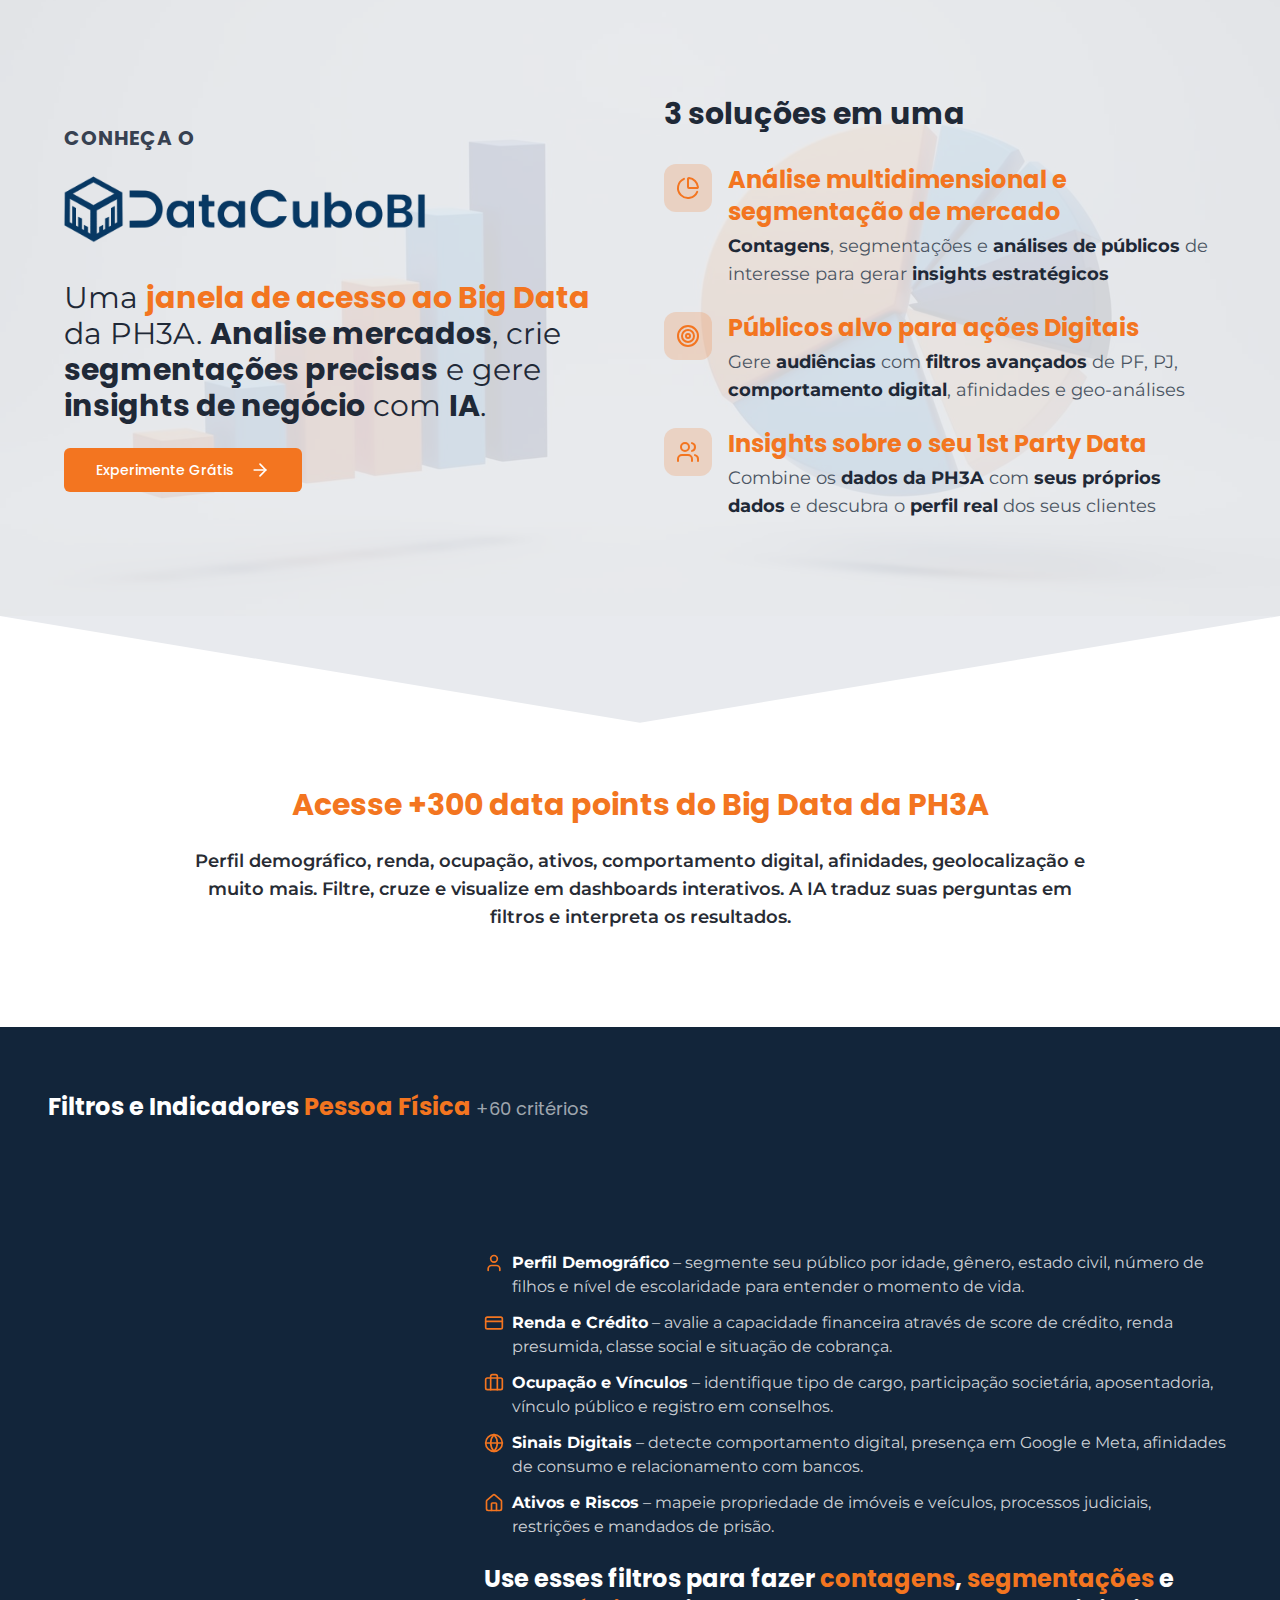
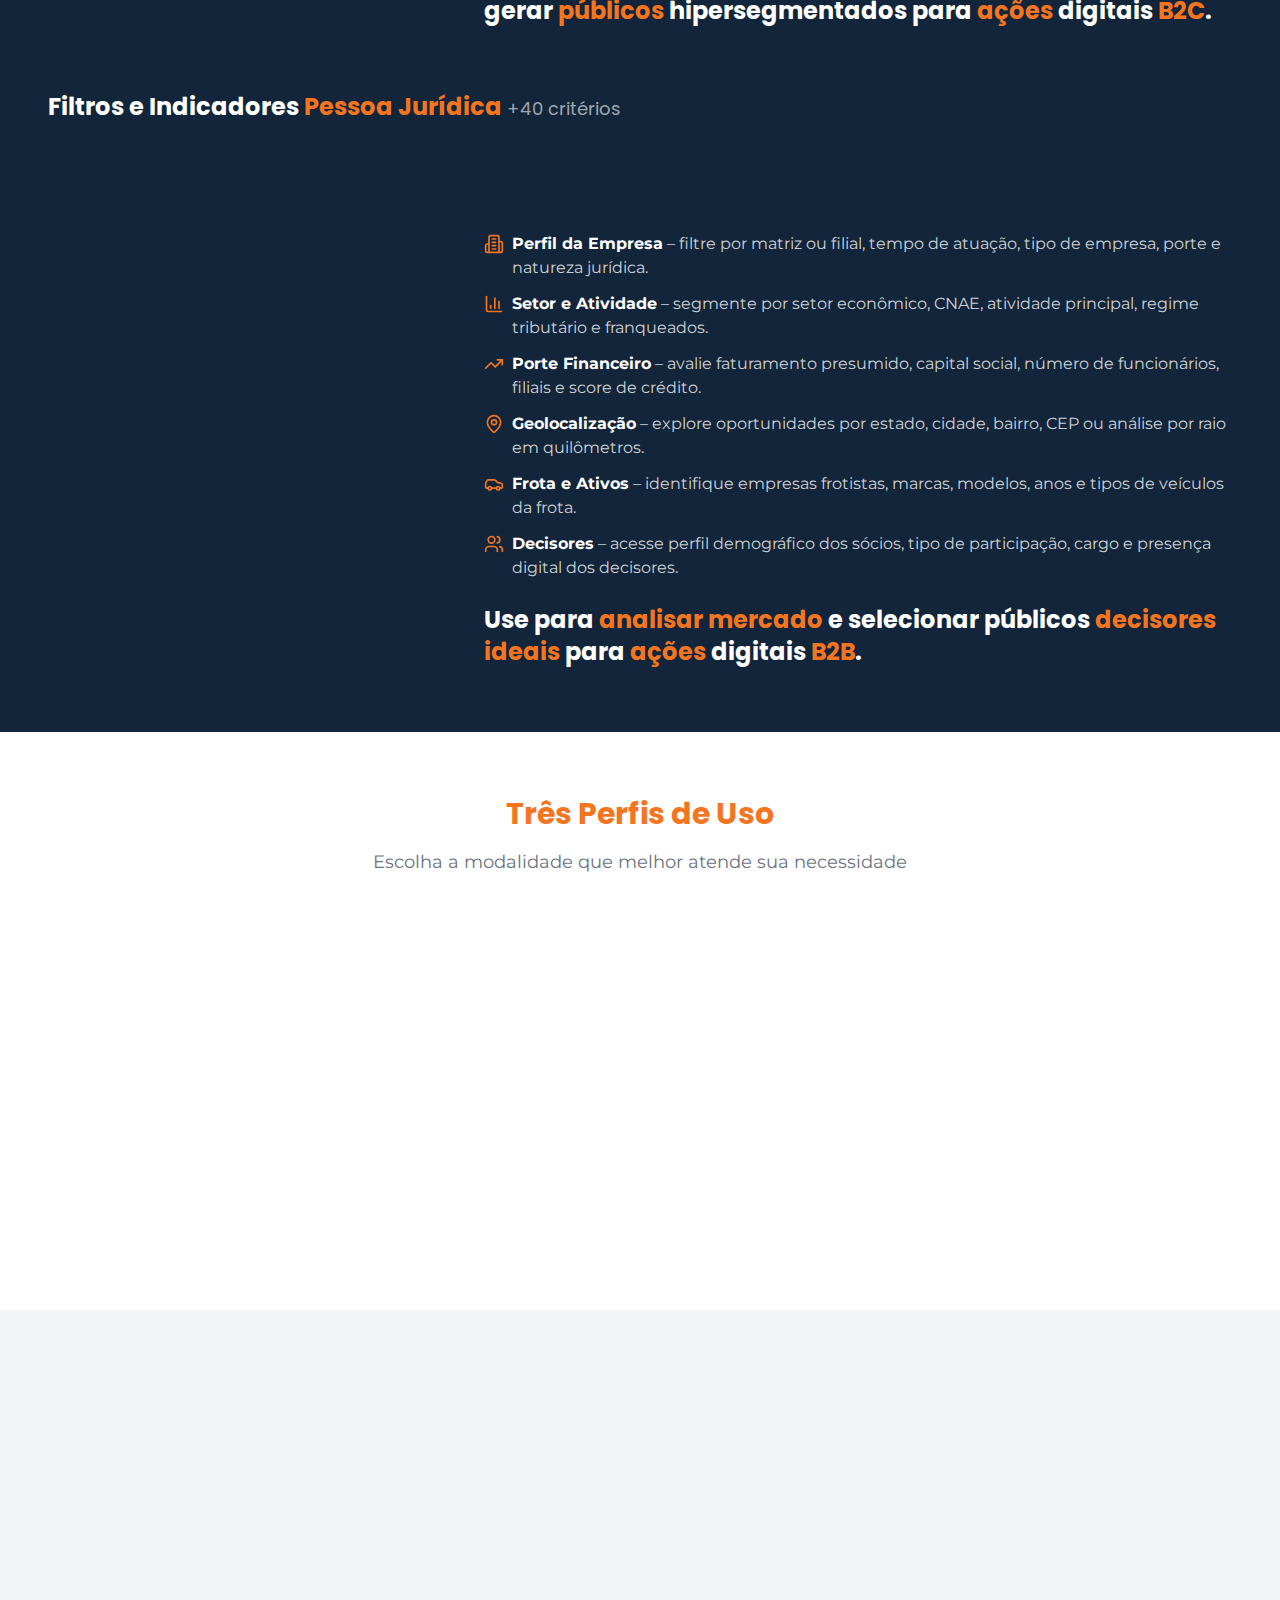
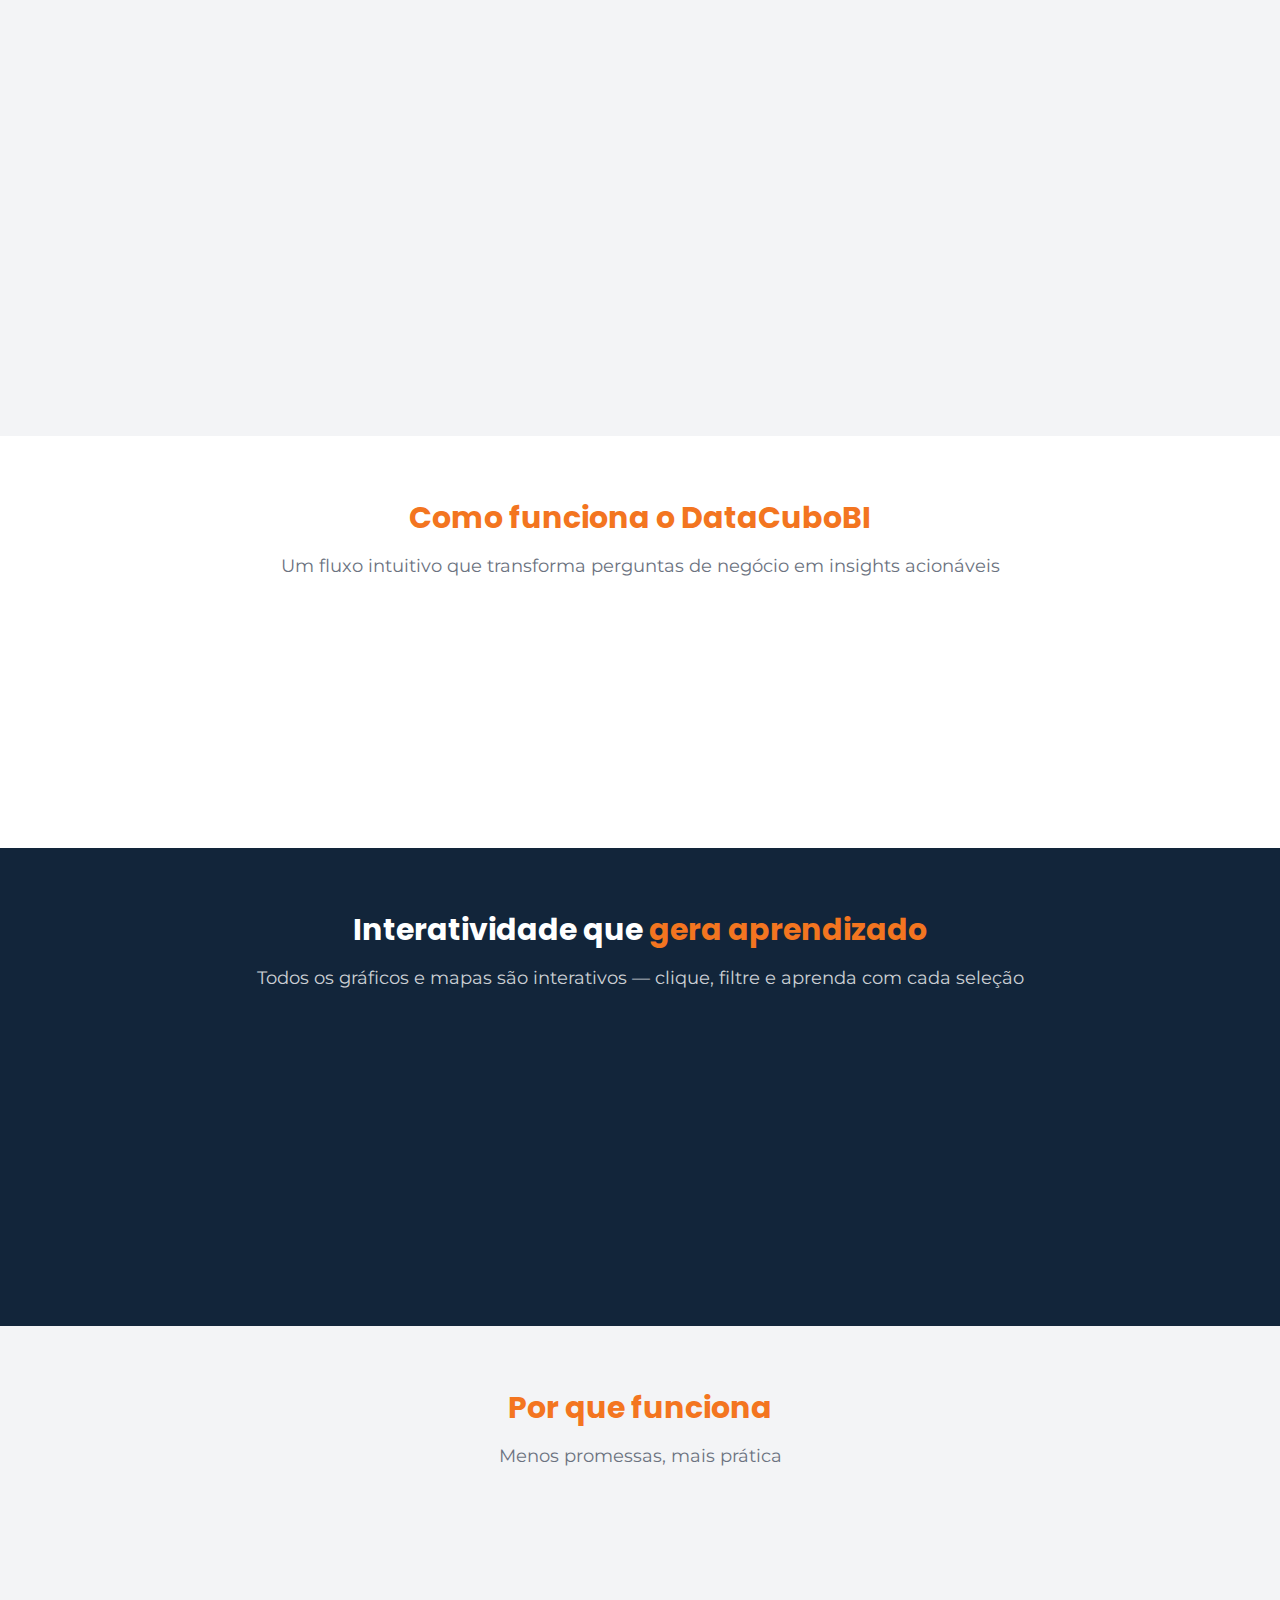
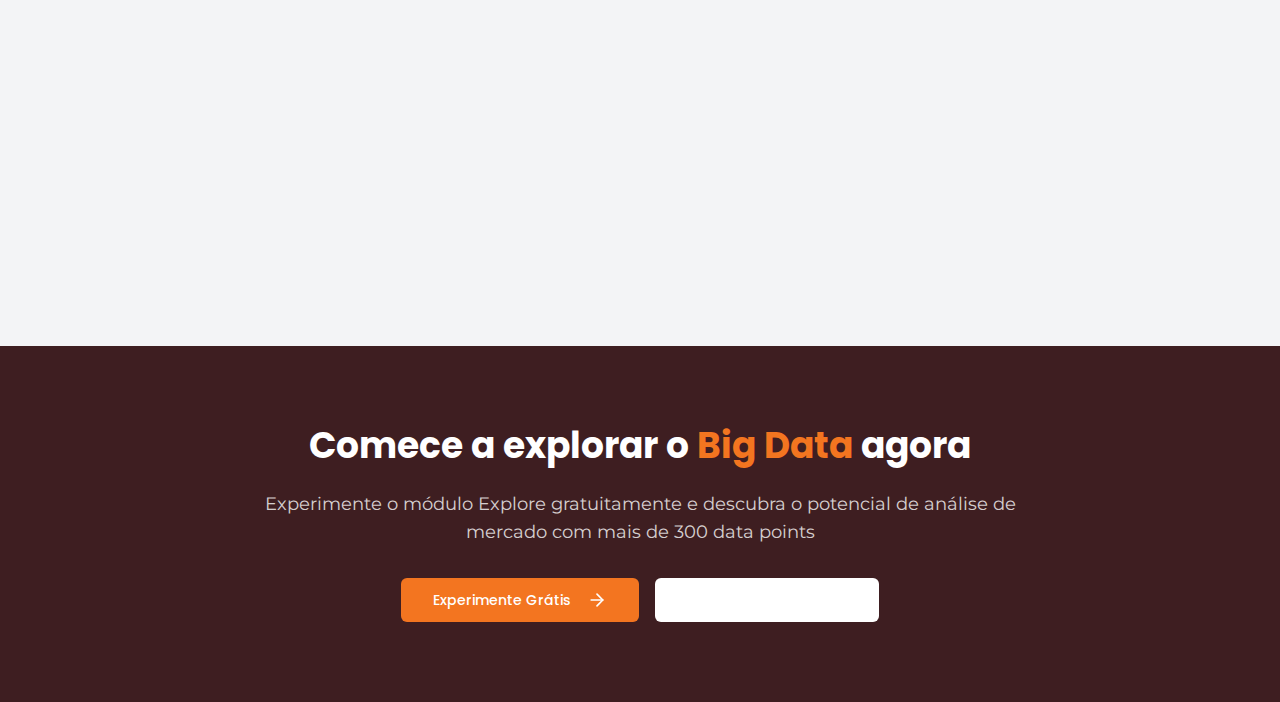
<file: datacubobi-csx.html>
<html lang="en">
    <head>
        <meta charset="UTF-8">
        <meta name="viewport" content="width=device-width, initial-scale=1.0">
        <!-- TODO: Set the document title to the name of your application -->
            <title>Lovable App</title>
            <meta name="description" content="Lovable Generated Project">
            <meta name="author" content="Lovable">
            <!-- TODO: Update og:title to match your application name -->
                <meta property="og:title" content="Lovable App">
                <meta property="og:description" content="Lovable Generated Project">
                <meta property="og:type" content="website">
                <meta property="og:image" content="https://pub-bb2e103a32db4e198524a2e9ed8f35b4.r2.dev/0e8838fe-0a72-4585-aad5-0e0e1a04c721/id-preview-128b116a--628212fd-e931-4661-bc8c-ea31abbe7c4b.lovable.app-1765977980460.png">
                <meta name="twitter:card" content="summary_large_image">
                <meta name="twitter:site" content="@Lovable">
                <meta name="twitter:image" content="https://pub-bb2e103a32db4e198524a2e9ed8f35b4.r2.dev/0e8838fe-0a72-4585-aad5-0e0e1a04c721/id-preview-128b116a--628212fd-e931-4661-bc8c-ea31abbe7c4b.lovable.app-1765977980460.png">
                <link rel="stylesheet" crossorigin="" href="index-csx.css">
            </head>
            <body>
                <div id="root">
                    <div role="region" aria-label="Notifications (F8)" tabindex="-1" style="pointer-events: none;">
                        <ol tabindex="-1" class="csx-fixed csx-top-0 csx-z-[100] csx-flex csx-max-h-screen csx-w-full csx-flex-col-reverse csx-p-4 sm:csx-bottom-0 sm:csx-right-0 sm:csx-top-auto sm:csx-flex-col md:csx-max-w-[420px]">
                        </ol>
                    </div>
                    <section aria-label="Notifications alt+T" tabindex="-1" aria-live="polite" aria-relevant="additions text" aria-atomic="false">
                    </section>
                    <div class="csx-min-h-screen csx-bg-background csx-text-foreground">
                        <div class="csx-relative" style="background-color: rgb(232, 234, 238);">
                            <div class="csx-absolute csx-inset-0 csx-bg-cover csx-bg-center csx-bg-no-repeat csx-opacity-10" style="background-image: url(&quot;assets/datacubobi-charts-illustration-v2-DL_xRZbK.jpg&quot;);">
                            </div>
                            <section class="csx-relative csx-overflow-hidden csx-min-h-[calc(90vh-400px)] csx-flex csx-items-center">
                                <div class="csx-container csx-mx-auto csx-px-4 csx-py-16 lg:csx-py-24 csx-relative csx-z-10">
                                    <div class="csx-grid lg:csx-grid-cols-2 csx-gap-12 csx-items-center csx-max-w-6xl csx-mx-auto">
                                        <div>
                                            <div class="csx-mb-4">
                                                <p class="csx-text-gray-700 csx-text-lg lg:csx-text-xl csx-tracking-wider csx-uppercase csx-font-bold csx-font-poppins">Conheça o</p>
                                            </div>
                                            <div class="csx-mb-8">
                                                <img src="assets/logo-datacubobi-new-BEH6FgGc.png" alt="DataCuboBI" class="csx-h-16 lg:csx-h-20 csx-scale-110 csx-object-contain">
                                            </div>
                                            <h1 class="csx-text-2xl lg:csx-text-3xl csx-text-gray-800 csx-mb-6 csx-leading-relaxed csx-font-normal csx-font-montserrat">Uma <span class="csx-font-bold csx-font-poppins csx-text-primary">janela de acesso ao Big Data</span> da PH3A. <span class="csx-font-bold csx-font-poppins">Analise mercados</span>, crie <span class="csx-font-bold csx-font-poppins">segmentações precisas</span> e gere <span class="csx-font-bold csx-font-poppins">insights de negócio</span> com <span class="csx-font-bold csx-font-poppins">IA</span>.</h1>
                                            <div class="csx-flex csx-flex-col sm:csx-flex-row csx-gap-4">
                                                <button class="csx-inline-flex csx-items-center csx-justify-center csx-gap-2 csx-whitespace-nowrap csx-text-sm csx-ring-offset-background csx-transition-colors focus-visible:csx-outline-none focus-visible:csx-ring-2 focus-visible:csx-ring-ring focus-visible:csx-ring-offset-2 disabled:csx-pointer-events-none disabled:csx-opacity-50 [&amp;_svg]:csx-pointer-events-none [&amp;_svg]:csx-size-4 [&amp;_svg]:csx-shrink-0 csx-h-11 csx-rounded-md csx-px-8 csx-bg-primary hover:csx-bg-primary/90 csx-text-primary-foreground csx-font-medium">Experimente Grátis<svg xmlns="http://www.w3.org/2000/svg" width="24" height="24" viewBox="0 0 24 24" fill="none" stroke="currentColor" stroke-width="2" stroke-linecap="round" stroke-linejoin="round" class="csx-lucide csx-lucide-arrow-right csx-ml-2 csx-h-5 csx-w-5">
                                                    <path d="M5 12h14">
                                                </path>
                                                <path d="m12 5 7 7-7 7">
                                            </path>
                                        </svg>
                                    </button>
                                </div>
                            </div>
                            <div class="csx-text-gray-800">
                                <p class="csx-text-2xl lg:csx-text-3xl csx-mb-8 csx-font-normal csx-font-montserrat">
                                    <span class="csx-font-bold csx-text-gray-800 csx-font-poppins">3 soluções em uma</span>
                                </p>
                                <div class="csx-space-y-6">
                                    <div class="csx-flex csx-items-start csx-gap-4">
                                        <div class="csx-w-12 csx-h-12 csx-rounded-xl csx-bg-primary/20 csx-flex csx-items-center csx-justify-center csx-flex-shrink-0">
                                            <svg xmlns="http://www.w3.org/2000/svg" width="24" height="24" viewBox="0 0 24 24" fill="none" stroke="currentColor" stroke-width="2" stroke-linecap="round" stroke-linejoin="round" class="csx-lucide csx-lucide-chart-pie csx-w-6 csx-h-6 csx-text-primary">
                                            <path d="M21 12c.552 0 1.005-.449.95-.998a10 10 0 0 0-8.953-8.951c-.55-.055-.998.398-.998.95v8a1 1 0 0 0 1 1z">
                                        </path>
                                        <path d="M21.21 15.89A10 10 0 1 1 8 2.83">
                                    </path>
                                </svg>
                            </div>
                            <div>
                                <h3 class="csx-text-2xl csx-font-bold csx-font-poppins csx-text-primary csx-mb-1">Análise multidimensional e segmentação de mercado</h3>
                                <p class="csx-text-gray-600 csx-text-lg csx-font-montserrat">
                                    <span class="csx-font-bold csx-text-gray-800">Contagens</span>, segmentações e <span class="csx-font-bold csx-text-gray-800">análises de públicos</span> de interesse para gerar <span class="csx-font-bold csx-text-gray-800">insights estratégicos</span>
                                </p>
                            </div>
                        </div>
                        <div class="csx-flex csx-items-start csx-gap-4">
                            <div class="csx-w-12 csx-h-12 csx-rounded-xl csx-bg-primary/20 csx-flex csx-items-center csx-justify-center csx-flex-shrink-0">
                                <svg xmlns="http://www.w3.org/2000/svg" width="24" height="24" viewBox="0 0 24 24" fill="none" stroke="currentColor" stroke-width="2" stroke-linecap="round" stroke-linejoin="round" class="csx-lucide csx-lucide-target csx-w-6 csx-h-6 csx-text-primary">
                                <circle cx="12" cy="12" r="10">
                            </circle>
                            <circle cx="12" cy="12" r="6">
                        </circle>
                        <circle cx="12" cy="12" r="2">
                    </circle>
                </svg>
            </div>
            <div>
                <h3 class="csx-text-2xl csx-font-bold csx-font-poppins csx-text-primary csx-mb-1">Públicos alvo para ações Digitais</h3>
                <p class="csx-text-gray-600 csx-text-lg csx-font-montserrat">Gere <span class="csx-font-bold csx-text-gray-800">audiências</span> com <span class="csx-font-bold csx-text-gray-800">filtros avançados</span> de PF, PJ, <span class="csx-font-bold csx-text-gray-800">comportamento digital</span>, afinidades e geo-análises</p>
            </div>
        </div>
        <div class="csx-flex csx-items-start csx-gap-4">
            <div class="csx-w-12 csx-h-12 csx-rounded-xl csx-bg-primary/20 csx-flex csx-items-center csx-justify-center csx-flex-shrink-0">
                <svg xmlns="http://www.w3.org/2000/svg" width="24" height="24" viewBox="0 0 24 24" fill="none" stroke="currentColor" stroke-width="2" stroke-linecap="round" stroke-linejoin="round" class="csx-lucide csx-lucide-users csx-w-6 csx-h-6 csx-text-primary">
                <path d="M16 21v-2a4 4 0 0 0-4-4H6a4 4 0 0 0-4 4v2">
            </path>
            <circle cx="9" cy="7" r="4">
        </circle>
        <path d="M22 21v-2a4 4 0 0 0-3-3.87">
    </path>
    <path d="M16 3.13a4 4 0 0 1 0 7.75">
</path>
</svg>
</div>
<div>
    <h3 class="csx-text-2xl csx-font-bold csx-font-poppins csx-text-primary csx-mb-1">Insights sobre o seu 1st Party Data</h3>
    <p class="csx-text-gray-600 csx-text-lg csx-font-montserrat">Combine os <span class="csx-font-bold csx-text-gray-800">dados da PH3A</span> com <span class="csx-font-bold csx-text-gray-800">seus próprios dados</span> e descubra o <span class="csx-font-bold csx-text-gray-800">perfil real</span> dos seus clientes</p>
</div>
</div>
</div>
</div>
</div>
</div>
</section>
</div>
<div class="csx-relative csx-bg-background">
    <svg viewBox="0 0 1440 120" fill="none" xmlns="http://www.w3.org/2000/svg" class="csx-w-full csx-block" preserveAspectRatio="none">
    <polygon points="0,0 720,120 1440,0" fill="hsl(220 15% 92%)">
</polygon>
</svg>
</div>
<section class="csx-py-16 csx-bg-background">
    <div class="csx-container csx-mx-auto csx-px-4">
        <div class="csx-max-w-4xl csx-mx-auto csx-text-center">
            <h2 class="csx-text-2xl lg:csx-text-3xl csx-text-primary csx-mb-6 csx-font-bold csx-font-poppins">Acesse +300 data points do Big Data da PH3A</h2>
            <p class="csx-text-lg csx-text-foreground csx-mb-8 csx-font-semibold csx-font-montserrat">Perfil demográfico, renda, ocupação, ativos, comportamento digital, afinidades, geolocalização e muito mais. Filtre, cruze e visualize em dashboards interativos. A IA traduz suas perguntas em filtros e interpreta os resultados.</p>
        </div>
    </div>
</section>
<section class="csx-py-16 csx-bg-[hsl(212,52%,15%)] csx-text-white">
    <div class="csx-container csx-mx-auto csx-px-4">
        <div class="csx-max-w-7xl csx-mx-auto csx-space-y-16">
            <div>
                <h2 class="csx-text-2xl csx-font-bold csx-font-poppins csx-mb-6 csx-text-white csx-pl-8">Filtros e Indicadores <span class="csx-text-primary">Pessoa Física</span>
                <span class="csx-text-white/60 csx-font-normal csx-text-lg">+60 critérios</span>
            </h2>
            <div class="csx-grid lg:csx-grid-cols-[420px_1fr] csx-gap-12 csx-items-end">
                <div class="csx-pl-8" style="opacity: 0; transform: translateX(-60px);">
                    <img src="assets/datacubobi-insights-pf-DojY8opS.jpg" alt="Insights Pessoa Física" class="csx-rounded-xl csx-shadow-[0_8px_30px_rgba(0,0,0,0.3)] csx-w-full">
                </div>
                <div class="csx-pr-8">
                    <div class="csx-space-y-3 csx-text-base csx-font-montserrat csx-text-white/80">
                        <p class="csx-flex csx-items-start csx-gap-2">
                            <svg xmlns="http://www.w3.org/2000/svg" width="24" height="24" viewBox="0 0 24 24" fill="none" stroke="currentColor" stroke-width="2" stroke-linecap="round" stroke-linejoin="round" class="csx-lucide csx-lucide-user csx-w-5 csx-h-5 csx-text-primary csx-flex-shrink-0 csx-mt-0.5">
                            <path d="M19 21v-2a4 4 0 0 0-4-4H9a4 4 0 0 0-4 4v2">
                        </path>
                        <circle cx="12" cy="7" r="4">
                    </circle>
                </svg>
                <span>
                    <span class="csx-font-bold csx-text-white">Perfil Demográfico</span> – segmente seu público por idade, gênero, estado civil, número de filhos e nível de escolaridade para entender o momento de vida.</span>
                </p>
                <p class="csx-flex csx-items-start csx-gap-2">
                    <svg xmlns="http://www.w3.org/2000/svg" width="24" height="24" viewBox="0 0 24 24" fill="none" stroke="currentColor" stroke-width="2" stroke-linecap="round" stroke-linejoin="round" class="csx-lucide csx-lucide-credit-card csx-w-5 csx-h-5 csx-text-primary csx-flex-shrink-0 csx-mt-0.5">
                    <rect width="20" height="14" x="2" y="5" rx="2">
                </rect>
                <line x1="2" x2="22" y1="10" y2="10">
            </line>
        </svg>
        <span>
            <span class="csx-font-bold csx-text-white">Renda e Crédito</span> – avalie a capacidade financeira através de score de crédito, renda presumida, classe social e situação de cobrança.</span>
        </p>
        <p class="csx-flex csx-items-start csx-gap-2">
            <svg xmlns="http://www.w3.org/2000/svg" width="24" height="24" viewBox="0 0 24 24" fill="none" stroke="currentColor" stroke-width="2" stroke-linecap="round" stroke-linejoin="round" class="csx-lucide csx-lucide-briefcase csx-w-5 csx-h-5 csx-text-primary csx-flex-shrink-0 csx-mt-0.5">
            <path d="M16 20V4a2 2 0 0 0-2-2h-4a2 2 0 0 0-2 2v16">
        </path>
        <rect width="20" height="14" x="2" y="6" rx="2">
    </rect>
</svg>
<span>
    <span class="csx-font-bold csx-text-white">Ocupação e Vínculos</span> – identifique tipo de cargo, participação societária, aposentadoria, vínculo público e registro em conselhos.</span>
</p>
<p class="csx-flex csx-items-start csx-gap-2">
    <svg xmlns="http://www.w3.org/2000/svg" width="24" height="24" viewBox="0 0 24 24" fill="none" stroke="currentColor" stroke-width="2" stroke-linecap="round" stroke-linejoin="round" class="csx-lucide csx-lucide-globe csx-w-5 csx-h-5 csx-text-primary csx-flex-shrink-0 csx-mt-0.5">
    <circle cx="12" cy="12" r="10">
</circle>
<path d="M12 2a14.5 14.5 0 0 0 0 20 14.5 14.5 0 0 0 0-20">
</path>
<path d="M2 12h20">
</path>
</svg>
<span>
    <span class="csx-font-bold csx-text-white">Sinais Digitais</span> – detecte comportamento digital, presença em Google e Meta, afinidades de consumo e relacionamento com bancos.</span>
</p>
<p class="csx-flex csx-items-start csx-gap-2">
    <svg xmlns="http://www.w3.org/2000/svg" width="24" height="24" viewBox="0 0 24 24" fill="none" stroke="currentColor" stroke-width="2" stroke-linecap="round" stroke-linejoin="round" class="csx-lucide csx-lucide-house csx-w-5 csx-h-5 csx-text-primary csx-flex-shrink-0 csx-mt-0.5">
    <path d="M15 21v-8a1 1 0 0 0-1-1h-4a1 1 0 0 0-1 1v8">
</path>
<path d="M3 10a2 2 0 0 1 .709-1.528l7-5.999a2 2 0 0 1 2.582 0l7 5.999A2 2 0 0 1 21 10v9a2 2 0 0 1-2 2H5a2 2 0 0 1-2-2z">
</path>
</svg>
<span>
    <span class="csx-font-bold csx-text-white">Ativos e Riscos</span> – mapeie propriedade de imóveis e veículos, processos judiciais, restrições e mandados de prisão.</span>
</p>
</div>
<p class="csx-mt-6 csx-text-2xl csx-font-poppins csx-font-bold csx-text-white">Use esses filtros para fazer <span class="csx-text-primary">contagens</span>, <span class="csx-text-primary">segmentações</span> e gerar <span class="csx-text-primary">públicos</span> hipersegmentados para <span class="csx-text-primary">ações</span> digitais <span class="csx-text-primary">B2C</span>.</p>
</div>
</div>
</div>
<div>
    <h2 class="csx-text-2xl csx-font-bold csx-font-poppins csx-mb-6 csx-text-white csx-pl-8">Filtros e Indicadores <span class="csx-text-primary">Pessoa Jurídica</span>
    <span class="csx-text-white/60 csx-font-normal csx-text-lg">+40 critérios</span>
</h2>
<div class="csx-grid lg:csx-grid-cols-[420px_1fr] csx-gap-12 csx-items-end">
    <div class="csx-pl-8" style="opacity: 0; transform: translateX(-60px);">
        <img src="assets/datacubobi-insights-pj-DgEgUXAj.jpg" alt="Insights Pessoa Jurídica" class="csx-rounded-xl csx-shadow-[0_8px_30px_rgba(0,0,0,0.3)] csx-w-full">
    </div>
    <div class="csx-pr-8">
        <div class="csx-space-y-3 csx-text-base csx-font-montserrat csx-text-white/80">
            <p class="csx-flex csx-items-start csx-gap-2">
                <svg xmlns="http://www.w3.org/2000/svg" width="24" height="24" viewBox="0 0 24 24" fill="none" stroke="currentColor" stroke-width="2" stroke-linecap="round" stroke-linejoin="round" class="csx-lucide csx-lucide-building2 csx-w-5 csx-h-5 csx-text-primary csx-flex-shrink-0 csx-mt-0.5">
                <path d="M6 22V4a2 2 0 0 1 2-2h8a2 2 0 0 1 2 2v18Z">
            </path>
            <path d="M6 12H4a2 2 0 0 0-2 2v6a2 2 0 0 0 2 2h2">
        </path>
        <path d="M18 9h2a2 2 0 0 1 2 2v9a2 2 0 0 1-2 2h-2">
    </path>
    <path d="M10 6h4">
</path>
<path d="M10 10h4">
</path>
<path d="M10 14h4">
</path>
<path d="M10 18h4">
</path>
</svg>
<span>
    <span class="csx-font-bold csx-text-white">Perfil da Empresa</span> – filtre por matriz ou filial, tempo de atuação, tipo de empresa, porte e natureza jurídica.</span>
</p>
<p class="csx-flex csx-items-start csx-gap-2">
    <svg xmlns="http://www.w3.org/2000/svg" width="24" height="24" viewBox="0 0 24 24" fill="none" stroke="currentColor" stroke-width="2" stroke-linecap="round" stroke-linejoin="round" class="csx-lucide csx-lucide-chart-column csx-w-5 csx-h-5 csx-text-primary csx-flex-shrink-0 csx-mt-0.5">
    <path d="M3 3v16a2 2 0 0 0 2 2h16">
</path>
<path d="M18 17V9">
</path>
<path d="M13 17V5">
</path>
<path d="M8 17v-3">
</path>
</svg>
<span>
    <span class="csx-font-bold csx-text-white">Setor e Atividade</span> – segmente por setor econômico, CNAE, atividade principal, regime tributário e franqueados.</span>
</p>
<p class="csx-flex csx-items-start csx-gap-2">
    <svg xmlns="http://www.w3.org/2000/svg" width="24" height="24" viewBox="0 0 24 24" fill="none" stroke="currentColor" stroke-width="2" stroke-linecap="round" stroke-linejoin="round" class="csx-lucide csx-lucide-trending-up csx-w-5 csx-h-5 csx-text-primary csx-flex-shrink-0 csx-mt-0.5">
    <polyline points="22 7 13.5 15.5 8.5 10.5 2 17">
</polyline>
<polyline points="16 7 22 7 22 13">
</polyline>
</svg>
<span>
    <span class="csx-font-bold csx-text-white">Porte Financeiro</span> – avalie faturamento presumido, capital social, número de funcionários, filiais e score de crédito.</span>
</p>
<p class="csx-flex csx-items-start csx-gap-2">
    <svg xmlns="http://www.w3.org/2000/svg" width="24" height="24" viewBox="0 0 24 24" fill="none" stroke="currentColor" stroke-width="2" stroke-linecap="round" stroke-linejoin="round" class="csx-lucide csx-lucide-map-pin csx-w-5 csx-h-5 csx-text-primary csx-flex-shrink-0 csx-mt-0.5">
    <path d="M20 10c0 4.993-5.539 10.193-7.399 11.799a1 1 0 0 1-1.202 0C9.539 20.193 4 14.993 4 10a8 8 0 0 1 16 0">
</path>
<circle cx="12" cy="10" r="3">
</circle>
</svg>
<span>
    <span class="csx-font-bold csx-text-white">Geolocalização</span> – explore oportunidades por estado, cidade, bairro, CEP ou análise por raio em quilômetros.</span>
</p>
<p class="csx-flex csx-items-start csx-gap-2">
    <svg xmlns="http://www.w3.org/2000/svg" width="24" height="24" viewBox="0 0 24 24" fill="none" stroke="currentColor" stroke-width="2" stroke-linecap="round" stroke-linejoin="round" class="csx-lucide csx-lucide-car csx-w-5 csx-h-5 csx-text-primary csx-flex-shrink-0 csx-mt-0.5">
    <path d="M19 17h2c.6 0 1-.4 1-1v-3c0-.9-.7-1.7-1.5-1.9C18.7 10.6 16 10 16 10s-1.3-1.4-2.2-2.3c-.5-.4-1.1-.7-1.8-.7H5c-.6 0-1.1.4-1.4.9l-1.4 2.9A3.7 3.7 0 0 0 2 12v4c0 .6.4 1 1 1h2">
</path>
<circle cx="7" cy="17" r="2">
</circle>
<path d="M9 17h6">
</path>
<circle cx="17" cy="17" r="2">
</circle>
</svg>
<span>
    <span class="csx-font-bold csx-text-white">Frota e Ativos</span> – identifique empresas frotistas, marcas, modelos, anos e tipos de veículos da frota.</span>
</p>
<p class="csx-flex csx-items-start csx-gap-2">
    <svg xmlns="http://www.w3.org/2000/svg" width="24" height="24" viewBox="0 0 24 24" fill="none" stroke="currentColor" stroke-width="2" stroke-linecap="round" stroke-linejoin="round" class="csx-lucide csx-lucide-users csx-w-5 csx-h-5 csx-text-primary csx-flex-shrink-0 csx-mt-0.5">
    <path d="M16 21v-2a4 4 0 0 0-4-4H6a4 4 0 0 0-4 4v2">
</path>
<circle cx="9" cy="7" r="4">
</circle>
<path d="M22 21v-2a4 4 0 0 0-3-3.87">
</path>
<path d="M16 3.13a4 4 0 0 1 0 7.75">
</path>
</svg>
<span>
    <span class="csx-font-bold csx-text-white">Decisores</span> – acesse perfil demográfico dos sócios, tipo de participação, cargo e presença digital dos decisores.</span>
</p>
</div>
<p class="csx-mt-6 csx-text-2xl csx-font-poppins csx-font-bold csx-text-white">Use para <span class="csx-text-primary">analisar mercado</span> e selecionar públicos <span class="csx-text-primary">decisores ideais</span> para <span class="csx-text-primary">ações</span> digitais <span class="csx-text-primary">B2B</span>.</p>
</div>
</div>
</div>
</div>
</div>
</section>
<section class="csx-py-16 csx-bg-background">
    <div class="csx-container csx-mx-auto csx-px-4">
        <div class="csx-max-w-5xl csx-mx-auto">
            <div class="csx-text-center csx-mb-12">
                <h2 class="csx-text-2xl lg:csx-text-3xl csx-text-primary csx-mb-4 csx-font-bold csx-font-poppins">Três Perfis de Uso</h2>
                <p class="csx-text-lg csx-text-muted-foreground csx-font-normal csx-font-montserrat">Escolha a modalidade que melhor atende sua necessidade</p>
            </div>
            <div class="csx-grid md:csx-grid-cols-3 csx-gap-8">
                <div style="opacity: 0; transform: translateY(30px);">
                    <div class="csx-rounded-lg csx-border csx-shadow-sm csx-p-6 csx-h-full csx-border-primary csx-bg-primary csx-text-white">
                        <div class="csx-flex csx-items-center csx-gap-3 csx-mb-4">
                            <div class="csx-w-12 csx-h-12 csx-rounded-xl csx-bg-white/20 csx-flex csx-items-center csx-justify-center">
                                <svg xmlns="http://www.w3.org/2000/svg" width="24" height="24" viewBox="0 0 24 24" fill="none" stroke="currentColor" stroke-width="2" stroke-linecap="round" stroke-linejoin="round" class="csx-lucide csx-lucide-search csx-w-6 csx-h-6 csx-text-white">
                                <circle cx="11" cy="11" r="8">
                            </circle>
                            <path d="m21 21-4.3-4.3">
                        </path>
                    </svg>
                </div>
                <div>
                    <h3 class="csx-text-xl csx-font-bold csx-font-poppins csx-text-white">Explore</h3>
                    <span class="csx-text-xs csx-text-white/80 csx-font-medium">Gratuito com limites</span>
                </div>
            </div>
            <p class="csx-text-white/90 csx-font-montserrat csx-mb-4">Contagens, análise de mercado e geração de insights usando dados PF/PJ/decisores da PH3A.</p>
            <ul class="csx-space-y-2 csx-text-white/90 csx-font-montserrat csx-text-sm">
                <li class="csx-flex csx-items-start csx-gap-2">
                    <svg xmlns="http://www.w3.org/2000/svg" width="24" height="24" viewBox="0 0 24 24" fill="none" stroke="currentColor" stroke-width="2" stroke-linecap="round" stroke-linejoin="round" class="csx-lucide csx-lucide-circle-check csx-w-4 csx-h-4 csx-text-white csx-flex-shrink-0 csx-mt-0.5">
                    <circle cx="12" cy="12" r="10">
                </circle>
                <path d="m9 12 2 2 4-4">
            </path>
        </svg>
        <span>Válido para qualquer empresa</span>
    </li>
    <li class="csx-flex csx-items-start csx-gap-2">
        <svg xmlns="http://www.w3.org/2000/svg" width="24" height="24" viewBox="0 0 24 24" fill="none" stroke="currentColor" stroke-width="2" stroke-linecap="round" stroke-linejoin="round" class="csx-lucide csx-lucide-circle-check csx-w-4 csx-h-4 csx-text-white csx-flex-shrink-0 csx-mt-0.5">
        <circle cx="12" cy="12" r="10">
    </circle>
    <path d="m9 12 2 2 4-4">
</path>
</svg>
<span>Eduque-se com a amplitude do Big Data</span>
</li>
<li class="csx-flex csx-items-start csx-gap-2">
    <svg xmlns="http://www.w3.org/2000/svg" width="24" height="24" viewBox="0 0 24 24" fill="none" stroke="currentColor" stroke-width="2" stroke-linecap="round" stroke-linejoin="round" class="csx-lucide csx-lucide-circle-check csx-w-4 csx-h-4 csx-text-white csx-flex-shrink-0 csx-mt-0.5">
    <circle cx="12" cy="12" r="10">
</circle>
<path d="m9 12 2 2 4-4">
</path>
</svg>
<span>Gera valor antes de qualquer compra</span>
</li>
</ul>
</div>
</div>
<div style="opacity: 0; transform: translateY(30px);">
    <div class="csx-rounded-lg csx-border csx-shadow-sm csx-p-6 csx-h-full csx-border-primary csx-bg-primary csx-text-white">
        <div class="csx-flex csx-items-center csx-gap-3 csx-mb-4">
            <div class="csx-w-12 csx-h-12 csx-rounded-xl csx-bg-white/20 csx-flex csx-items-center csx-justify-center">
                <svg xmlns="http://www.w3.org/2000/svg" width="24" height="24" viewBox="0 0 24 24" fill="none" stroke="currentColor" stroke-width="2" stroke-linecap="round" stroke-linejoin="round" class="csx-lucide csx-lucide-target csx-w-6 csx-h-6 csx-text-white">
                <circle cx="12" cy="12" r="10">
            </circle>
            <circle cx="12" cy="12" r="6">
        </circle>
        <circle cx="12" cy="12" r="2">
    </circle>
</svg>
</div>
<div>
    <h3 class="csx-text-xl csx-font-bold csx-font-poppins csx-text-white">Target</h3>
    <span class="csx-text-xs csx-text-white/80 csx-font-medium">Seleção de públicos</span>
</div>
</div>
<p class="csx-text-white/90 csx-font-montserrat csx-mb-4">Seleção de públicos-alvo por filtros para prospecção digital. Defina seu ICP com transparência.</p>
<ul class="csx-space-y-2 csx-text-white/90 csx-font-montserrat csx-text-sm">
    <li class="csx-flex csx-items-start csx-gap-2">
        <svg xmlns="http://www.w3.org/2000/svg" width="24" height="24" viewBox="0 0 24 24" fill="none" stroke="currentColor" stroke-width="2" stroke-linecap="round" stroke-linejoin="round" class="csx-lucide csx-lucide-circle-check csx-w-4 csx-h-4 csx-text-white csx-flex-shrink-0 csx-mt-0.5">
        <circle cx="12" cy="12" r="10">
    </circle>
    <path d="m9 12 2 2 4-4">
</path>
</svg>
<span>Salve filtros e gere audiências</span>
</li>
<li class="csx-flex csx-items-start csx-gap-2">
    <svg xmlns="http://www.w3.org/2000/svg" width="24" height="24" viewBox="0 0 24 24" fill="none" stroke="currentColor" stroke-width="2" stroke-linecap="round" stroke-linejoin="round" class="csx-lucide csx-lucide-circle-check csx-w-4 csx-h-4 csx-text-white csx-flex-shrink-0 csx-mt-0.5">
    <circle cx="12" cy="12" r="10">
</circle>
<path d="m9 12 2 2 4-4">
</path>
</svg>
<span>Custom audiences para plataformas</span>
</li>
<li class="csx-flex csx-items-start csx-gap-2">
    <svg xmlns="http://www.w3.org/2000/svg" width="24" height="24" viewBox="0 0 24 24" fill="none" stroke="currentColor" stroke-width="2" stroke-linecap="round" stroke-linejoin="round" class="csx-lucide csx-lucide-circle-check csx-w-4 csx-h-4 csx-text-white csx-flex-shrink-0 csx-mt-0.5">
    <circle cx="12" cy="12" r="10">
</circle>
<path d="m9 12 2 2 4-4">
</path>
</svg>
<span>Versão white label para parceiros</span>
</li>
</ul>
</div>
</div>
<div style="opacity: 0; transform: translateY(30px);">
    <div class="csx-rounded-lg csx-border csx-shadow-sm csx-p-6 csx-h-full csx-border-primary csx-bg-primary csx-text-white">
        <div class="csx-flex csx-items-center csx-gap-3 csx-mb-4">
            <div class="csx-w-12 csx-h-12 csx-rounded-xl csx-bg-white/20 csx-flex csx-items-center csx-justify-center">
                <svg xmlns="http://www.w3.org/2000/svg" width="24" height="24" viewBox="0 0 24 24" fill="none" stroke="currentColor" stroke-width="2" stroke-linecap="round" stroke-linejoin="round" class="csx-lucide csx-lucide-upload csx-w-6 csx-h-6 csx-text-white">
                <path d="M21 15v4a2 2 0 0 1-2 2H5a2 2 0 0 1-2-2v-4">
            </path>
            <polyline points="17 8 12 3 7 8">
        </polyline>
        <line x1="12" x2="12" y1="3" y2="15">
    </line>
</svg>
</div>
<div>
    <h3 class="csx-text-xl csx-font-bold csx-font-poppins csx-text-white">Plus</h3>
    <span class="csx-text-xs csx-text-white/80 csx-font-medium">Sua base + Big Data</span>
</div>
</div>
<p class="csx-text-white/90 csx-font-montserrat csx-mb-4">Faça upload da sua base PF/PJ, analise seus clientes e combine com o Big Data PH3A.</p>
<ul class="csx-space-y-2 csx-text-white/90 csx-font-montserrat csx-text-sm">
    <li class="csx-flex csx-items-start csx-gap-2">
        <svg xmlns="http://www.w3.org/2000/svg" width="24" height="24" viewBox="0 0 24 24" fill="none" stroke="currentColor" stroke-width="2" stroke-linecap="round" stroke-linejoin="round" class="csx-lucide csx-lucide-circle-check csx-w-4 csx-h-4 csx-text-white csx-flex-shrink-0 csx-mt-0.5">
        <circle cx="12" cy="12" r="10">
    </circle>
    <path d="m9 12 2 2 4-4">
</path>
</svg>
<span>Enriqueça sua base com 300+ data points</span>
</li>
<li class="csx-flex csx-items-start csx-gap-2">
    <svg xmlns="http://www.w3.org/2000/svg" width="24" height="24" viewBox="0 0 24 24" fill="none" stroke="currentColor" stroke-width="2" stroke-linecap="round" stroke-linejoin="round" class="csx-lucide csx-lucide-circle-check csx-w-4 csx-h-4 csx-text-white csx-flex-shrink-0 csx-mt-0.5">
    <circle cx="12" cy="12" r="10">
</circle>
<path d="m9 12 2 2 4-4">
</path>
</svg>
<span>IA gera insights sem time de dados</span>
</li>
<li class="csx-flex csx-items-start csx-gap-2">
    <svg xmlns="http://www.w3.org/2000/svg" width="24" height="24" viewBox="0 0 24 24" fill="none" stroke="currentColor" stroke-width="2" stroke-linecap="round" stroke-linejoin="round" class="csx-lucide csx-lucide-circle-check csx-w-4 csx-h-4 csx-text-white csx-flex-shrink-0 csx-mt-0.5">
    <circle cx="12" cy="12" r="10">
</circle>
<path d="m9 12 2 2 4-4">
</path>
</svg>
<span>Crie Personas automaticamente</span>
</li>
</ul>
</div>
</div>
</div>
</div>
</div>
</section>
<section class="csx-py-16 csx-bg-muted">
    <div class="csx-container csx-mx-auto csx-px-4">
        <div class="csx-max-w-5xl csx-mx-auto">
            <div class="csx-text-center csx-mb-12" style="opacity: 0; transform: translateY(30px);">
                <h2 class="csx-text-2xl lg:csx-text-3xl csx-mb-4 csx-font-bold csx-font-poppins csx-text-primary">Nossa IA é o seu agente de segmentação, análise e interpretação de dados</h2>
                <p class="csx-text-lg csx-text-muted-foreground csx-max-w-3xl csx-mx-auto csx-font-normal csx-font-montserrat">Transforme perguntas em filtros e filtros em insights, sem precisar de time de dados</p>
            </div>
            <div class="csx-grid md:csx-grid-cols-2 csx-gap-8">
                <div style="opacity: 0; transform: translateX(-40px);">
                    <div class="csx-rounded-lg csx-text-card-foreground csx-shadow-sm csx-p-6 csx-bg-card csx-border csx-h-full">
                        <div class="csx-flex csx-items-center csx-gap-3 csx-mb-4">
                            <div class="csx-w-12 csx-h-12 csx-rounded-xl csx-bg-primary/20 csx-flex csx-items-center csx-justify-center">
                                <svg xmlns="http://www.w3.org/2000/svg" width="24" height="24" viewBox="0 0 24 24" fill="none" stroke="currentColor" stroke-width="2" stroke-linecap="round" stroke-linejoin="round" class="csx-lucide csx-lucide-filter csx-w-6 csx-h-6 csx-text-primary">
                                <polygon points="22 3 2 3 10 12.46 10 19 14 21 14 12.46 22 3">
                            </polygon>
                        </svg>
                    </div>
                    <h3 class="csx-text-xl csx-font-bold csx-font-poppins csx-text-foreground">Linguagem natural → Filtros</h3>
                </div>
                <p class="csx-text-muted-foreground csx-font-montserrat csx-mb-4">Descreva o que você precisa e a IA traduz em filtros precisos.</p>
                <div class="csx-space-y-3">
                    <div class="csx-bg-muted csx-rounded-lg csx-p-4 csx-border">
                        <p class="csx-text-sm csx-text-foreground csx-font-bold csx-font-montserrat">"Onde há concentração de públicos com renda acima de 20k e afinidade digital?"</p>
                        <p class="csx-text-sm csx-text-primary csx-mt-2 csx-font-montserrat csx-font-medium">→ Filtros de renda + comportamento digital + mapa com recorte geográfico</p>
                    </div>
                    <div class="csx-bg-muted csx-rounded-lg csx-p-4 csx-border">
                        <p class="csx-text-sm csx-text-foreground csx-font-bold csx-font-montserrat">"Quero criar público para campanha de SUV em SP, até 10km de concessionária"</p>
                        <p class="csx-text-sm csx-text-primary csx-mt-2 csx-font-montserrat csx-font-medium">→ Filtros de veículo + geolocalização com raio + perfil demográfico</p>
                    </div>
                </div>
            </div>
        </div>
        <div style="opacity: 0; transform: translateX(40px);">
            <div class="csx-rounded-lg csx-text-card-foreground csx-shadow-sm csx-p-6 csx-bg-card csx-border csx-h-full">
                <div class="csx-flex csx-items-center csx-gap-3 csx-mb-4">
                    <div class="csx-w-12 csx-h-12 csx-rounded-xl csx-bg-primary/20 csx-flex csx-items-center csx-justify-center">
                        <svg xmlns="http://www.w3.org/2000/svg" width="24" height="24" viewBox="0 0 24 24" fill="none" stroke="currentColor" stroke-width="2" stroke-linecap="round" stroke-linejoin="round" class="csx-lucide csx-lucide-brain csx-w-6 csx-h-6 csx-text-primary">
                        <path d="M12 5a3 3 0 1 0-5.997.125 4 4 0 0 0-2.526 5.77 4 4 0 0 0 .556 6.588A4 4 0 1 0 12 18Z">
                    </path>
                    <path d="M12 5a3 3 0 1 1 5.997.125 4 4 0 0 1 2.526 5.77 4 4 0 0 1-.556 6.588A4 4 0 1 1 12 18Z">
                </path>
                <path d="M15 13a4.5 4.5 0 0 1-3-4 4.5 4.5 0 0 1-3 4">
            </path>
            <path d="M17.599 6.5a3 3 0 0 0 .399-1.375">
        </path>
        <path d="M6.003 5.125A3 3 0 0 0 6.401 6.5">
    </path>
    <path d="M3.477 10.896a4 4 0 0 1 .585-.396">
</path>
<path d="M19.938 10.5a4 4 0 0 1 .585.396">
</path>
<path d="M6 18a4 4 0 0 1-1.967-.516">
</path>
<path d="M19.967 17.484A4 4 0 0 1 18 18">
</path>
</svg>
</div>
<h3 class="csx-text-xl csx-font-bold csx-font-poppins csx-text-foreground">Dashboard → Insights</h3>
</div>
<p class="csx-text-muted-foreground csx-font-montserrat csx-mb-4">A IA lê distribuições e gráficos e traduz em hipóteses de negócio.</p>
<div class="csx-space-y-3">
    <div class="csx-bg-muted csx-rounded-lg csx-p-4 csx-border">
        <p class="csx-text-sm csx-text-foreground csx-font-bold csx-font-montserrat">"Qual o perfil dos meus melhores clientes comparado ao mercado?"</p>
        <p class="csx-text-sm csx-text-primary csx-mt-2 csx-font-montserrat csx-font-medium">→ Upload da base (Plus) + comparação com Big Data + clusters e oportunidades</p>
    </div>
    <div class="csx-bg-muted csx-rounded-lg csx-p-4 csx-border">
        <p class="csx-text-sm csx-text-foreground csx-font-bold csx-font-montserrat">"Que padrões e oportunidades existem no meu dashboard?"</p>
        <p class="csx-text-sm csx-text-primary csx-mt-2 csx-font-montserrat csx-font-medium">→ IA interpreta distribuições e sugere hipóteses de negócio</p>
    </div>
</div>
</div>
</div>
</div>
</div>
</div>
</section>
<section class="csx-py-16 csx-bg-background">
    <div class="csx-container csx-mx-auto csx-px-4">
        <div class="csx-max-w-5xl csx-mx-auto">
            <div class="csx-text-center csx-mb-12">
                <h2 class="csx-text-2xl lg:csx-text-3xl csx-text-primary csx-mb-4 csx-font-bold csx-font-poppins">Como funciona o DataCuboBI</h2>
                <p class="csx-text-lg csx-text-muted-foreground csx-font-normal csx-font-montserrat">Um fluxo intuitivo que transforma perguntas de negócio em insights acionáveis</p>
            </div>
            <div class="csx-relative">
                <div class="csx-grid csx-grid-cols-1 md:csx-grid-cols-6 csx-gap-4 csx-items-start">
                    <div class="csx-relative" style="opacity: 0; transform: translateY(20px);">
                        <div class="csx-flex csx-flex-col csx-items-center csx-text-center">
                            <div class="csx-w-14 csx-h-14 csx-rounded-full csx-bg-primary csx-flex csx-items-center csx-justify-center csx-mb-3 csx-relative csx-z-10">
                                <svg xmlns="http://www.w3.org/2000/svg" width="24" height="24" viewBox="0 0 24 24" fill="none" stroke="currentColor" stroke-width="2" stroke-linecap="round" stroke-linejoin="round" class="csx-lucide csx-lucide-target csx-w-6 csx-h-6 csx-text-white">
                                <circle cx="12" cy="12" r="10">
                            </circle>
                            <circle cx="12" cy="12" r="6">
                        </circle>
                        <circle cx="12" cy="12" r="2">
                    </circle>
                </svg>
            </div>
            <h4 class="csx-font-bold csx-font-poppins csx-text-foreground csx-text-sm">1. Defina seu objetivo</h4>
            <p class="csx-text-xs csx-text-muted-foreground csx-font-montserrat">Contagem, segmentação, público digital ou análise de clientes</p>
        </div>
        <div class="csx-hidden md:csx-block csx-absolute csx-top-7 csx-left-[60%] csx-w-[80%] csx-h-0.5 csx-bg-primary/30">
        </div>
    </div>
    <div class="csx-relative" style="opacity: 0; transform: translateY(20px);">
        <div class="csx-flex csx-flex-col csx-items-center csx-text-center">
            <div class="csx-w-14 csx-h-14 csx-rounded-full csx-bg-primary csx-flex csx-items-center csx-justify-center csx-mb-3 csx-relative csx-z-10">
                <svg xmlns="http://www.w3.org/2000/svg" width="24" height="24" viewBox="0 0 24 24" fill="none" stroke="currentColor" stroke-width="2" stroke-linecap="round" stroke-linejoin="round" class="csx-lucide csx-lucide-sparkles csx-w-6 csx-h-6 csx-text-white">
                <path d="M9.937 15.5A2 2 0 0 0 8.5 14.063l-6.135-1.582a.5.5 0 0 1 0-.962L8.5 9.936A2 2 0 0 0 9.937 8.5l1.582-6.135a.5.5 0 0 1 .963 0L14.063 8.5A2 2 0 0 0 15.5 9.937l6.135 1.581a.5.5 0 0 1 0 .964L15.5 14.063a2 2 0 0 0-1.437 1.437l-1.582 6.135a.5.5 0 0 1-.963 0z">
            </path>
            <path d="M20 3v4">
        </path>
        <path d="M22 5h-4">
    </path>
    <path d="M4 17v2">
</path>
<path d="M5 18H3">
</path>
</svg>
</div>
<h4 class="csx-font-bold csx-font-poppins csx-text-foreground csx-text-sm">2. Peça apoio à IA</h4>
<p class="csx-text-xs csx-text-muted-foreground csx-font-montserrat">Descreva sua necessidade em linguagem natural</p>
</div>
<div class="csx-hidden md:csx-block csx-absolute csx-top-7 csx-left-[60%] csx-w-[80%] csx-h-0.5 csx-bg-primary/30">
</div>
</div>
<div class="csx-relative" style="opacity: 0; transform: translateY(20px);">
    <div class="csx-flex csx-flex-col csx-items-center csx-text-center">
        <div class="csx-w-14 csx-h-14 csx-rounded-full csx-bg-primary csx-flex csx-items-center csx-justify-center csx-mb-3 csx-relative csx-z-10">
            <svg xmlns="http://www.w3.org/2000/svg" width="24" height="24" viewBox="0 0 24 24" fill="none" stroke="currentColor" stroke-width="2" stroke-linecap="round" stroke-linejoin="round" class="csx-lucide csx-lucide-filter csx-w-6 csx-h-6 csx-text-white">
            <polygon points="22 3 2 3 10 12.46 10 19 14 21 14 12.46 22 3">
        </polygon>
    </svg>
</div>
<h4 class="csx-font-bold csx-font-poppins csx-text-foreground csx-text-sm">3. Filtre</h4>
<p class="csx-text-xs csx-text-muted-foreground csx-font-montserrat">+60 filtros PF e +40 PJ para refinar seu público</p>
</div>
<div class="csx-hidden md:csx-block csx-absolute csx-top-7 csx-left-[60%] csx-w-[80%] csx-h-0.5 csx-bg-primary/30">
</div>
</div>
<div class="csx-relative" style="opacity: 0; transform: translateY(20px);">
    <div class="csx-flex csx-flex-col csx-items-center csx-text-center">
        <div class="csx-w-14 csx-h-14 csx-rounded-full csx-bg-primary csx-flex csx-items-center csx-justify-center csx-mb-3 csx-relative csx-z-10">
            <svg xmlns="http://www.w3.org/2000/svg" width="24" height="24" viewBox="0 0 24 24" fill="none" stroke="currentColor" stroke-width="2" stroke-linecap="round" stroke-linejoin="round" class="csx-lucide csx-lucide-chart-pie csx-w-6 csx-h-6 csx-text-white">
            <path d="M21 12c.552 0 1.005-.449.95-.998a10 10 0 0 0-8.953-8.951c-.55-.055-.998.398-.998.95v8a1 1 0 0 0 1 1z">
        </path>
        <path d="M21.21 15.89A10 10 0 1 1 8 2.83">
    </path>
</svg>
</div>
<h4 class="csx-font-bold csx-font-poppins csx-text-foreground csx-text-sm">4. Refine</h4>
<p class="csx-text-xs csx-text-muted-foreground csx-font-montserrat">Use gráficos interativos e mapa para ajustar</p>
</div>
<div class="csx-hidden md:csx-block csx-absolute csx-top-7 csx-left-[60%] csx-w-[80%] csx-h-0.5 csx-bg-primary/30">
</div>
</div>
<div class="csx-relative" style="opacity: 0; transform: translateY(20px);">
    <div class="csx-flex csx-flex-col csx-items-center csx-text-center">
        <div class="csx-w-14 csx-h-14 csx-rounded-full csx-bg-primary csx-flex csx-items-center csx-justify-center csx-mb-3 csx-relative csx-z-10">
            <svg xmlns="http://www.w3.org/2000/svg" width="24" height="24" viewBox="0 0 24 24" fill="none" stroke="currentColor" stroke-width="2" stroke-linecap="round" stroke-linejoin="round" class="csx-lucide csx-lucide-brain csx-w-6 csx-h-6 csx-text-white">
            <path d="M12 5a3 3 0 1 0-5.997.125 4 4 0 0 0-2.526 5.77 4 4 0 0 0 .556 6.588A4 4 0 1 0 12 18Z">
        </path>
        <path d="M12 5a3 3 0 1 1 5.997.125 4 4 0 0 1 2.526 5.77 4 4 0 0 1-.556 6.588A4 4 0 1 1 12 18Z">
    </path>
    <path d="M15 13a4.5 4.5 0 0 1-3-4 4.5 4.5 0 0 1-3 4">
</path>
<path d="M17.599 6.5a3 3 0 0 0 .399-1.375">
</path>
<path d="M6.003 5.125A3 3 0 0 0 6.401 6.5">
</path>
<path d="M3.477 10.896a4 4 0 0 1 .585-.396">
</path>
<path d="M19.938 10.5a4 4 0 0 1 .585.396">
</path>
<path d="M6 18a4 4 0 0 1-1.967-.516">
</path>
<path d="M19.967 17.484A4 4 0 0 1 18 18">
</path>
</svg>
</div>
<h4 class="csx-font-bold csx-font-poppins csx-text-foreground csx-text-sm">5. Interprete com a IA</h4>
<p class="csx-text-xs csx-text-muted-foreground csx-font-montserrat">A IA analisa distribuições e sugere insights</p>
</div>
<div class="csx-hidden md:csx-block csx-absolute csx-top-7 csx-left-[60%] csx-w-[80%] csx-h-0.5 csx-bg-primary/30">
</div>
</div>
<div class="csx-relative" style="opacity: 0; transform: translateY(20px);">
    <div class="csx-flex csx-flex-col csx-items-center csx-text-center">
        <div class="csx-w-14 csx-h-14 csx-rounded-full csx-bg-primary csx-flex csx-items-center csx-justify-center csx-mb-3 csx-relative csx-z-10">
            <svg xmlns="http://www.w3.org/2000/svg" width="24" height="24" viewBox="0 0 24 24" fill="none" stroke="currentColor" stroke-width="2" stroke-linecap="round" stroke-linejoin="round" class="csx-lucide csx-lucide-zap csx-w-6 csx-h-6 csx-text-white">
            <path d="M4 14a1 1 0 0 1-.78-1.63l9.9-10.2a.5.5 0 0 1 .86.46l-1.92 6.02A1 1 0 0 0 13 10h7a1 1 0 0 1 .78 1.63l-9.9 10.2a.5.5 0 0 1-.86-.46l1.92-6.02A1 1 0 0 0 11 14z">
        </path>
    </svg>
</div>
<h4 class="csx-font-bold csx-font-poppins csx-text-foreground csx-text-sm">6. Ative</h4>
<p class="csx-text-xs csx-text-muted-foreground csx-font-montserrat">Salve filtros, exporte audiências ou gere relatórios</p>
</div>
</div>
</div>
</div>
</div>
</div>
</section>
<section class="csx-py-16 csx-bg-[hsl(212,52%,15%)] csx-text-white">
    <div class="csx-container csx-mx-auto csx-px-4">
        <div class="csx-max-w-5xl csx-mx-auto">
            <div class="csx-text-center csx-mb-12">
                <h2 class="csx-text-2xl lg:csx-text-3xl csx-mb-4 csx-font-bold csx-font-poppins">Interatividade que <span class="csx-text-primary">gera aprendizado</span>
            </h2>
            <p class="csx-text-lg csx-text-white/80 csx-font-normal csx-font-montserrat">Todos os gráficos e mapas são interativos — clique, filtre e aprenda com cada seleção</p>
        </div>
        <div class="csx-grid md:csx-grid-cols-3 csx-gap-6">
            <div style="opacity: 0; transform: translateY(30px);">
                <div class="csx-rounded-lg csx-border csx-text-card-foreground csx-shadow-sm csx-p-6 csx-bg-white/5 csx-border-white/10 csx-h-full csx-text-center">
                    <div class="csx-w-14 csx-h-14 csx-rounded-xl csx-bg-primary/20 csx-flex csx-items-center csx-justify-center csx-mb-4 csx-mx-auto">
                        <svg xmlns="http://www.w3.org/2000/svg" width="24" height="24" viewBox="0 0 24 24" fill="none" stroke="currentColor" stroke-width="2" stroke-linecap="round" stroke-linejoin="round" class="csx-lucide csx-lucide-chart-pie csx-w-7 csx-h-7 csx-text-primary">
                        <path d="M21 12c.552 0 1.005-.449.95-.998a10 10 0 0 0-8.953-8.951c-.55-.055-.998.398-.998.95v8a1 1 0 0 0 1 1z">
                    </path>
                    <path d="M21.21 15.89A10 10 0 1 1 8 2.83">
                </path>
            </svg>
        </div>
        <h3 class="csx-text-lg csx-font-bold csx-font-poppins csx-text-white csx-mb-3">Gráficos interativos</h3>
        <p class="csx-text-white/70 csx-text-sm csx-font-montserrat">Clique em qualquer barra, fatia ou linha para filtrar o recorte instantaneamente</p>
    </div>
</div>
<div style="opacity: 0; transform: translateY(30px);">
    <div class="csx-rounded-lg csx-border csx-text-card-foreground csx-shadow-sm csx-p-6 csx-bg-white/5 csx-border-white/10 csx-h-full csx-text-center">
        <div class="csx-w-14 csx-h-14 csx-rounded-xl csx-bg-primary/20 csx-flex csx-items-center csx-justify-center csx-mb-4 csx-mx-auto">
            <svg xmlns="http://www.w3.org/2000/svg" width="24" height="24" viewBox="0 0 24 24" fill="none" stroke="currentColor" stroke-width="2" stroke-linecap="round" stroke-linejoin="round" class="csx-lucide csx-lucide-map-pin csx-w-7 csx-h-7 csx-text-primary">
            <path d="M20 10c0 4.993-5.539 10.193-7.399 11.799a1 1 0 0 1-1.202 0C9.539 20.193 4 14.993 4 10a8 8 0 0 1 16 0">
        </path>
        <circle cx="12" cy="10" r="3">
    </circle>
</svg>
</div>
<h3 class="csx-text-lg csx-font-bold csx-font-poppins csx-text-white csx-mb-3">Mapa como filtro</h3>
<p class="csx-text-white/70 csx-text-sm csx-font-montserrat">Desenhe raio ou área para recorte geográfico em tempo real</p>
</div>
</div>
<div style="opacity: 0; transform: translateY(30px);">
    <div class="csx-rounded-lg csx-border csx-text-card-foreground csx-shadow-sm csx-p-6 csx-bg-white/5 csx-border-white/10 csx-h-full csx-text-center">
        <div class="csx-w-14 csx-h-14 csx-rounded-xl csx-bg-primary/20 csx-flex csx-items-center csx-justify-center csx-mb-4 csx-mx-auto">
            <svg xmlns="http://www.w3.org/2000/svg" width="24" height="24" viewBox="0 0 24 24" fill="none" stroke="currentColor" stroke-width="2" stroke-linecap="round" stroke-linejoin="round" class="csx-lucide csx-lucide-layers csx-w-7 csx-h-7 csx-text-primary">
            <path d="m12.83 2.18a2 2 0 0 0-1.66 0L2.6 6.08a1 1 0 0 0 0 1.83l8.58 3.91a2 2 0 0 0 1.66 0l8.58-3.9a1 1 0 0 0 0-1.83Z">
        </path>
        <path d="m22 17.65-9.17 4.16a2 2 0 0 1-1.66 0L2 17.65">
    </path>
    <path d="m22 12.65-9.17 4.16a2 2 0 0 1-1.66 0L2 12.65">
</path>
</svg>
</div>
<h3 class="csx-text-lg csx-font-bold csx-font-poppins csx-text-white csx-mb-3">Feedback imediato</h3>
<p class="csx-text-white/70 csx-text-sm csx-font-montserrat">Distribuições, contagens e visualizações que mostram exatamente o que você selecionou</p>
</div>
</div>
</div>
</div>
</div>
</section>
<section class="csx-py-16 csx-bg-muted">
    <div class="csx-container csx-mx-auto csx-px-4">
        <div class="csx-max-w-5xl csx-mx-auto">
            <div class="csx-text-center csx-mb-12">
                <h2 class="csx-text-2xl lg:csx-text-3xl csx-text-primary csx-mb-4 csx-font-bold csx-font-poppins">Por que funciona</h2>
                <p class="csx-text-lg csx-text-muted-foreground csx-font-normal csx-font-montserrat">Menos promessas, mais prática</p>
            </div>
            <div class="csx-grid md:csx-grid-cols-2 csx-gap-8">
                <div style="opacity: 0; transform: translateY(30px);">
                    <div class="csx-rounded-lg csx-text-card-foreground csx-shadow-sm csx-p-6 csx-h-full csx-bg-card csx-border">
                        <div class="csx-flex csx-items-center csx-gap-3 csx-mb-4">
                            <div class="csx-w-10 csx-h-10 csx-rounded-lg csx-bg-primary/20 csx-flex csx-items-center csx-justify-center">
                                <svg xmlns="http://www.w3.org/2000/svg" width="24" height="24" viewBox="0 0 24 24" fill="none" stroke="currentColor" stroke-width="2" stroke-linecap="round" stroke-linejoin="round" class="csx-lucide csx-lucide-eye csx-w-5 csx-h-5 csx-text-primary">
                                <path d="M2.062 12.348a1 1 0 0 1 0-.696 10.75 10.75 0 0 1 19.876 0 1 1 0 0 1 0 .696 10.75 10.75 0 0 1-19.876 0">
                            </path>
                            <circle cx="12" cy="12" r="3">
                        </circle>
                    </svg>
                </div>
                <h3 class="csx-text-lg csx-font-bold csx-font-poppins csx-text-foreground">Você vê tudo</h3>
            </div>
            <p class="csx-text-muted-foreground csx-font-montserrat csx-text-sm">Cada filtro, cada contagem, cada recorte está visível. Não há score opaco ou algoritmo escondido. O que você seleciona é o que você leva.</p>
        </div>
    </div>
    <div style="opacity: 0; transform: translateY(30px);">
        <div class="csx-rounded-lg csx-text-card-foreground csx-shadow-sm csx-p-6 csx-h-full csx-bg-card csx-border">
            <div class="csx-flex csx-items-center csx-gap-3 csx-mb-4">
                <div class="csx-w-10 csx-h-10 csx-rounded-lg csx-bg-primary/20 csx-flex csx-items-center csx-justify-center">
                    <svg xmlns="http://www.w3.org/2000/svg" width="24" height="24" viewBox="0 0 24 24" fill="none" stroke="currentColor" stroke-width="2" stroke-linecap="round" stroke-linejoin="round" class="csx-lucide csx-lucide-layers csx-w-5 csx-h-5 csx-text-primary">
                    <path d="m12.83 2.18a2 2 0 0 0-1.66 0L2.6 6.08a1 1 0 0 0 0 1.83l8.58 3.91a2 2 0 0 0 1.66 0l8.58-3.9a1 1 0 0 0 0-1.83Z">
                </path>
                <path d="m22 17.65-9.17 4.16a2 2 0 0 1-1.66 0L2 17.65">
            </path>
            <path d="m22 12.65-9.17 4.16a2 2 0 0 1-1.66 0L2 12.65">
        </path>
    </svg>
</div>
<h3 class="csx-text-lg csx-font-bold csx-font-poppins csx-text-foreground">Dados e análise no mesmo lugar</h3>
</div>
<p class="csx-text-muted-foreground csx-font-montserrat csx-text-sm">Ao invés de comprar dados brutos e depois contratar análise, você já segmenta, visualiza e interpreta direto na plataforma.</p>
</div>
</div>
<div style="opacity: 0; transform: translateY(30px);">
    <div class="csx-rounded-lg csx-text-card-foreground csx-shadow-sm csx-p-6 csx-h-full csx-bg-card csx-border">
        <div class="csx-flex csx-items-center csx-gap-3 csx-mb-4">
            <div class="csx-w-10 csx-h-10 csx-rounded-lg csx-bg-primary/20 csx-flex csx-items-center csx-justify-center">
                <svg xmlns="http://www.w3.org/2000/svg" width="24" height="24" viewBox="0 0 24 24" fill="none" stroke="currentColor" stroke-width="2" stroke-linecap="round" stroke-linejoin="round" class="csx-lucide csx-lucide-users csx-w-5 csx-h-5 csx-text-primary">
                <path d="M16 21v-2a4 4 0 0 0-4-4H6a4 4 0 0 0-4 4v2">
            </path>
            <circle cx="9" cy="7" r="4">
        </circle>
        <path d="M22 21v-2a4 4 0 0 0-3-3.87">
    </path>
    <path d="M16 3.13a4 4 0 0 1 0 7.75">
</path>
</svg>
</div>
<h3 class="csx-text-lg csx-font-bold csx-font-poppins csx-text-foreground">Não precisa de especialista</h3>
</div>
<p class="csx-text-muted-foreground csx-font-montserrat csx-text-sm">A IA auxilia quem não domina dados. Quem domina, ganha velocidade. O resultado é o mesmo: decisões informadas sem dependência de terceiros.</p>
</div>
</div>
<div style="opacity: 0; transform: translateY(30px);">
    <div class="csx-rounded-lg csx-text-card-foreground csx-shadow-sm csx-p-6 csx-h-full csx-bg-card csx-border">
        <div class="csx-flex csx-items-center csx-gap-3 csx-mb-4">
            <div class="csx-w-10 csx-h-10 csx-rounded-lg csx-bg-primary/20 csx-flex csx-items-center csx-justify-center">
                <svg xmlns="http://www.w3.org/2000/svg" width="24" height="24" viewBox="0 0 24 24" fill="none" stroke="currentColor" stroke-width="2" stroke-linecap="round" stroke-linejoin="round" class="csx-lucide csx-lucide-database csx-w-5 csx-h-5 csx-text-primary">
                <ellipse cx="12" cy="5" rx="9" ry="3">
            </ellipse>
            <path d="M3 5V19A9 3 0 0 0 21 19V5">
        </path>
        <path d="M3 12A9 3 0 0 0 21 12">
    </path>
</svg>
</div>
<h3 class="csx-text-lg csx-font-bold csx-font-poppins csx-text-foreground">300+ pontos de dados, um único acesso</h3>
</div>
<p class="csx-text-muted-foreground csx-font-montserrat csx-text-sm">PF, PJ, comportamento digital, veículos, geolocalização. Tudo integrado, atualizado e acessível por filtros ou linguagem natural.</p>
</div>
</div>
</div>
</div>
</div>
</section>
<section class="csx-py-20 csx-bg-[hsl(355,35%,18%)] csx-text-white">
    <div class="csx-container csx-mx-auto csx-px-4">
        <div class="csx-max-w-3xl csx-mx-auto csx-text-center">
            <h2 class="csx-text-3xl lg:csx-text-4xl csx-mb-6 csx-font-bold csx-font-poppins">Comece a explorar o <span class="csx-text-primary">Big Data</span> agora</h2>
            <p class="csx-text-lg csx-text-white/80 csx-mb-8 csx-font-montserrat">Experimente o módulo Explore gratuitamente e descubra o potencial de análise de mercado com mais de 300 data points</p>
            <div class="csx-flex csx-flex-col sm:csx-flex-row csx-gap-4 csx-justify-center">
                <button class="csx-inline-flex csx-items-center csx-justify-center csx-gap-2 csx-whitespace-nowrap csx-text-sm csx-ring-offset-background csx-transition-colors focus-visible:csx-outline-none focus-visible:csx-ring-2 focus-visible:csx-ring-ring focus-visible:csx-ring-offset-2 disabled:csx-pointer-events-none disabled:csx-opacity-50 [&amp;_svg]:csx-pointer-events-none [&amp;_svg]:csx-size-4 [&amp;_svg]:csx-shrink-0 csx-h-11 csx-rounded-md csx-px-8 csx-bg-primary hover:csx-bg-primary/90 csx-text-primary-foreground csx-font-medium">Experimente Grátis<svg xmlns="http://www.w3.org/2000/svg" width="24" height="24" viewBox="0 0 24 24" fill="none" stroke="currentColor" stroke-width="2" stroke-linecap="round" stroke-linejoin="round" class="csx-lucide csx-lucide-arrow-right csx-ml-2 csx-h-5 csx-w-5">
                    <path d="M5 12h14">
                </path>
                <path d="m12 5 7 7-7 7">
            </path>
        </svg>
    </button>
    <button class="csx-inline-flex csx-items-center csx-justify-center csx-gap-2 csx-whitespace-nowrap csx-text-sm csx-font-medium csx-ring-offset-background csx-transition-colors focus-visible:csx-outline-none focus-visible:csx-ring-2 focus-visible:csx-ring-ring focus-visible:csx-ring-offset-2 disabled:csx-pointer-events-none disabled:csx-opacity-50 [&amp;_svg]:csx-pointer-events-none [&amp;_svg]:csx-size-4 [&amp;_svg]:csx-shrink-0 csx-border csx-bg-background hover:csx-text-accent-foreground csx-h-11 csx-rounded-md csx-px-8 csx-border-white/30 csx-text-white hover:csx-bg-white/10">Fale com Especialista</button>
</div>
</div>
</div>
</section>
</div>
</div>
<script src="scroll-animations.js"></script>
</body>
</html>
</file>
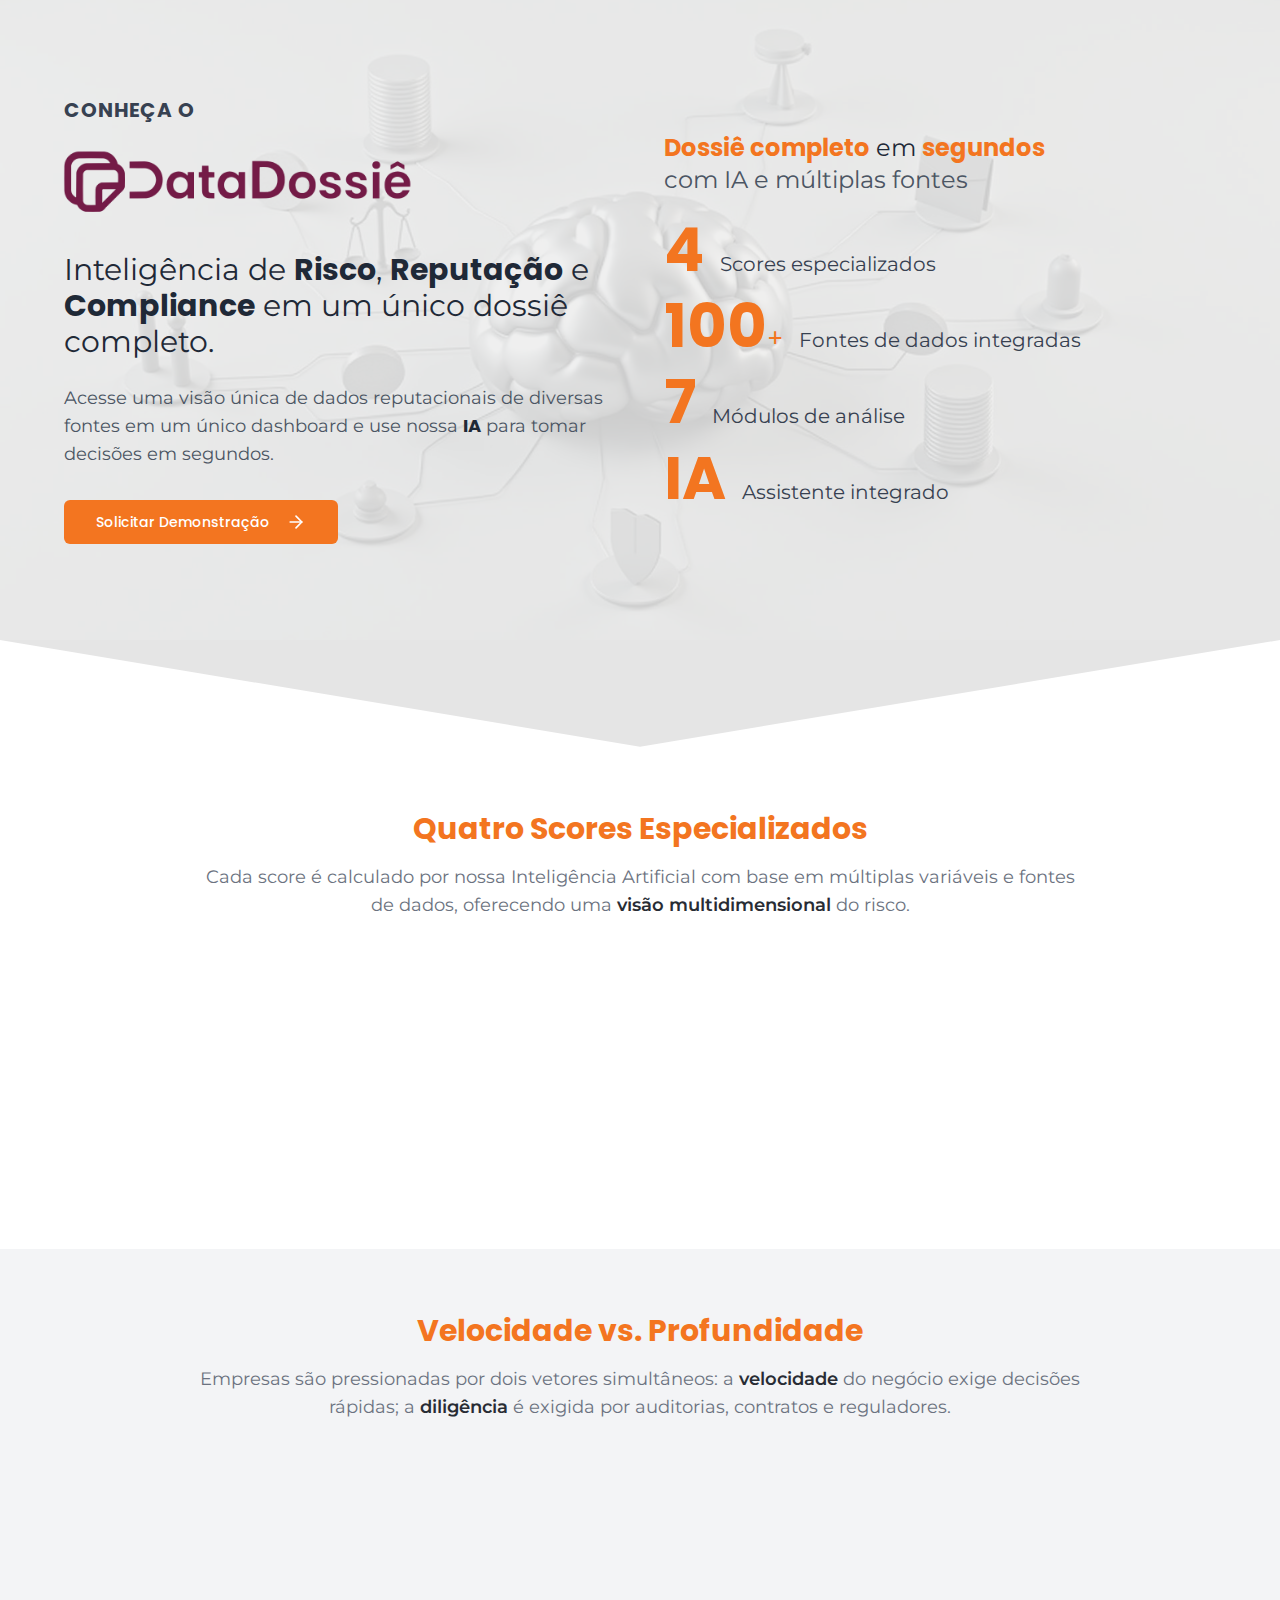
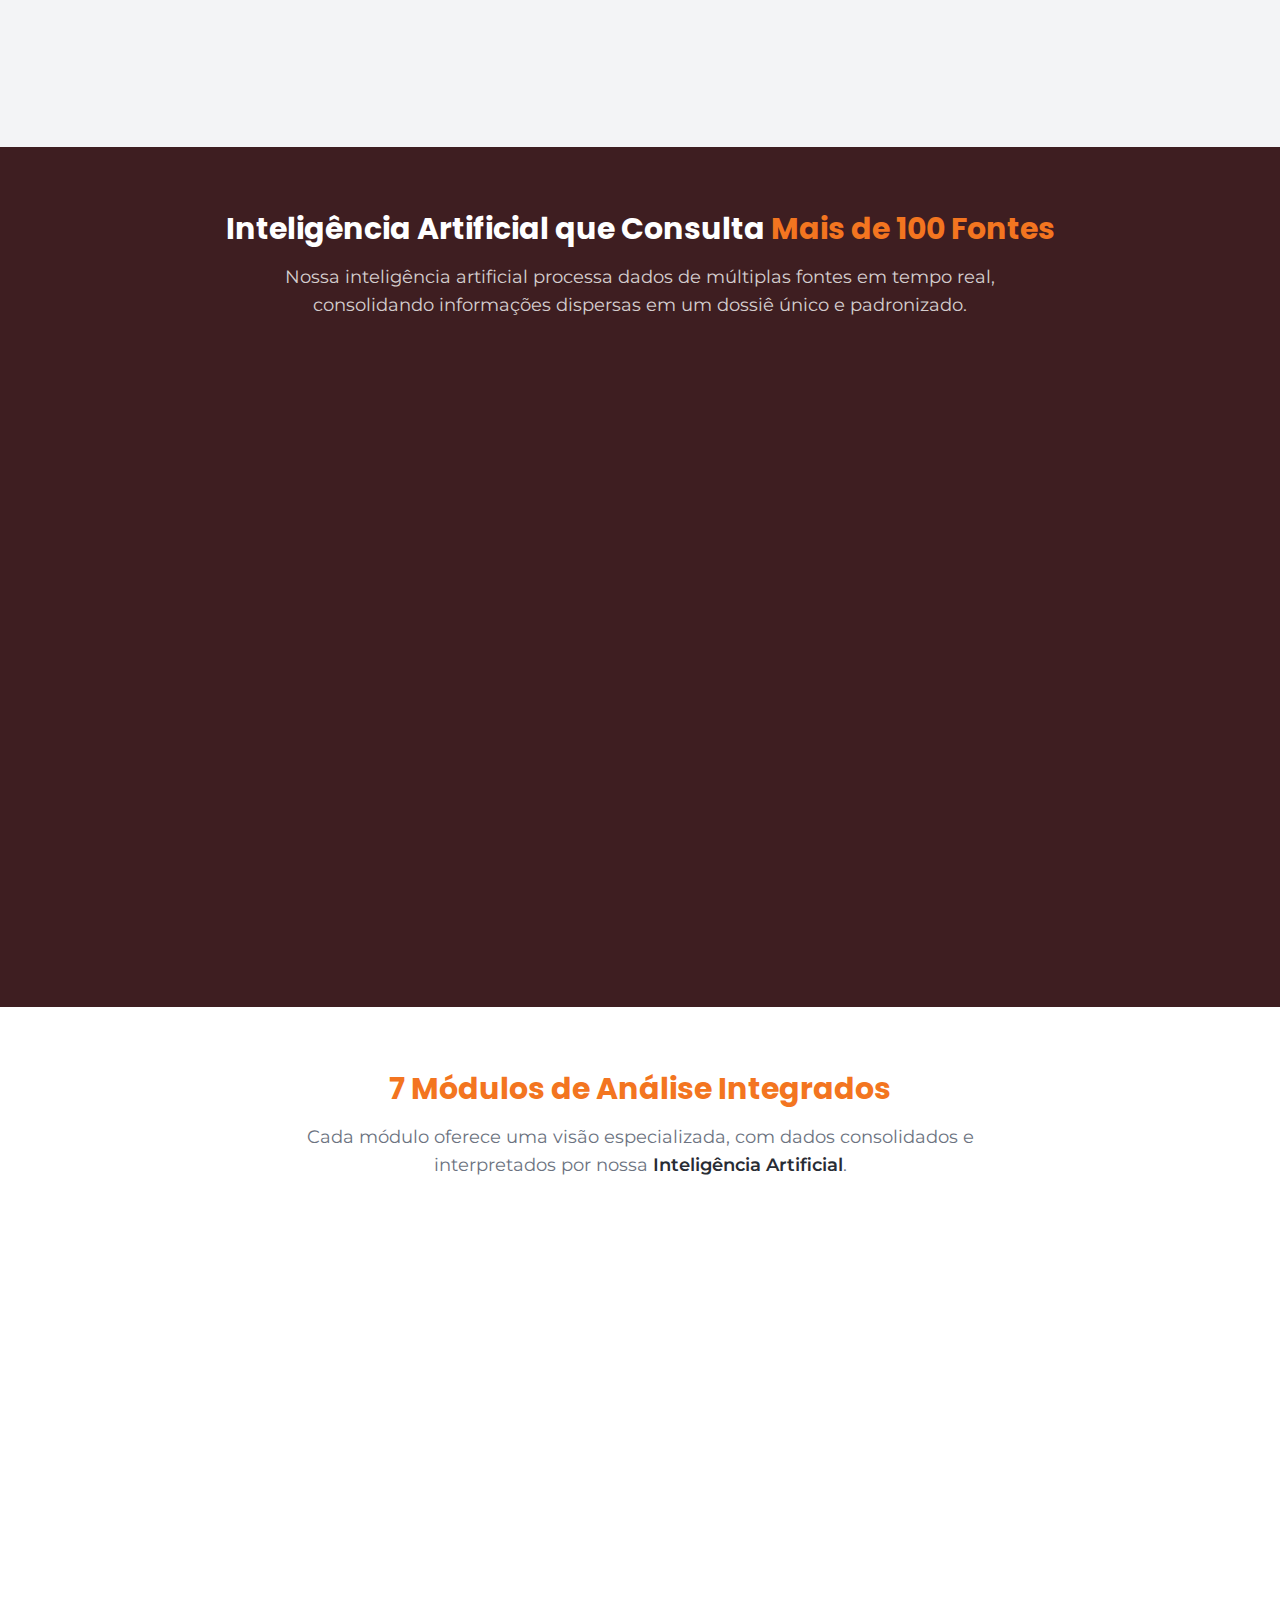
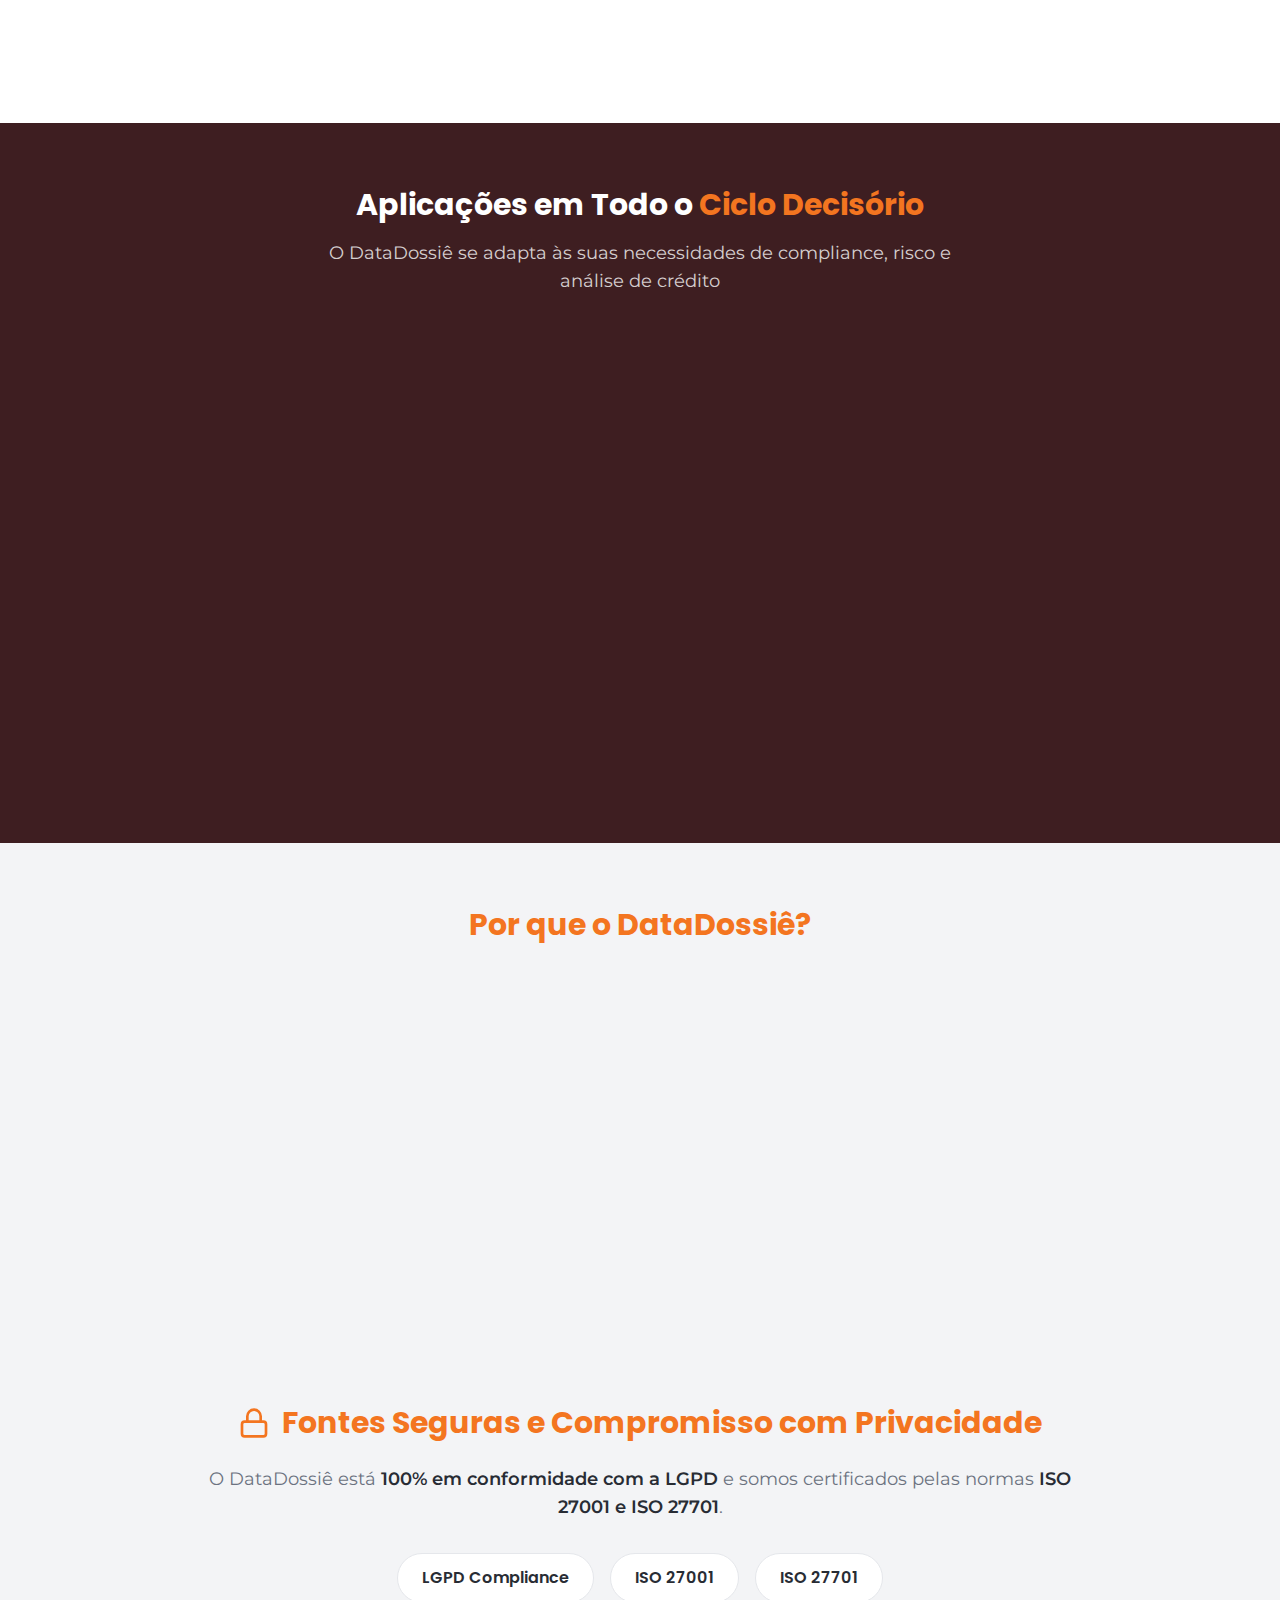
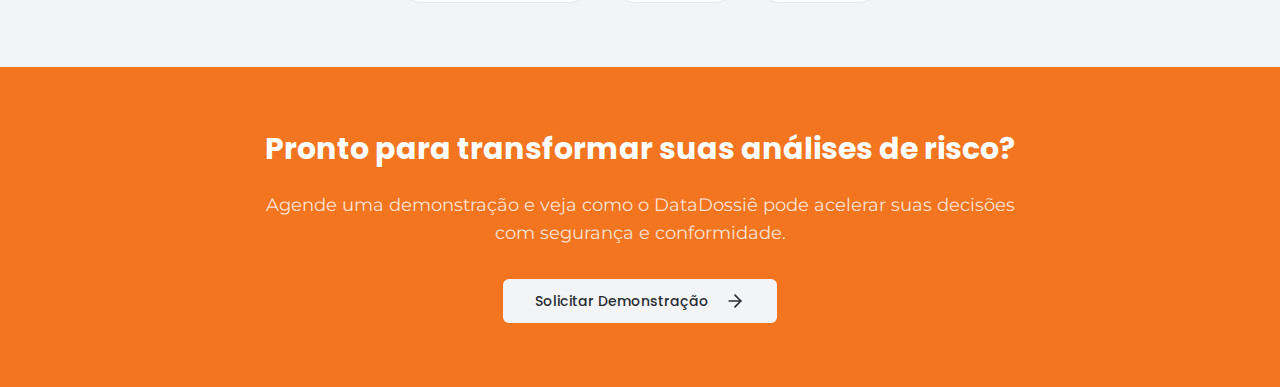
<file: datadossie-csx.html>
<html lang="en">
    <head>
        <meta charset="UTF-8">
        <meta name="viewport" content="width=device-width, initial-scale=1.0">
        <!-- TODO: Set the document title to the name of your application -->
            <title>Lovable App</title>
            <meta name="description" content="Lovable Generated Project">
            <meta name="author" content="Lovable">
            <!-- TODO: Update og:title to match your application name -->
                <meta property="og:title" content="Lovable App">
                <meta property="og:description" content="Lovable Generated Project">
                <meta property="og:type" content="website">
                <meta property="og:image" content="https://pub-bb2e103a32db4e198524a2e9ed8f35b4.r2.dev/0e8838fe-0a72-4585-aad5-0e0e1a04c721/id-preview-128b116a--628212fd-e931-4661-bc8c-ea31abbe7c4b.lovable.app-1765977980460.png">
                <meta name="twitter:card" content="summary_large_image">
                <meta name="twitter:site" content="@Lovable">
                <meta name="twitter:image" content="https://pub-bb2e103a32db4e198524a2e9ed8f35b4.r2.dev/0e8838fe-0a72-4585-aad5-0e0e1a04c721/id-preview-128b116a--628212fd-e931-4661-bc8c-ea31abbe7c4b.lovable.app-1765977980460.png">
                <link rel="stylesheet" crossorigin="" href="index-csx.css">
            </head>
            <body>
                <div id="root">
                    <div role="region" aria-label="Notifications (F8)" tabindex="-1" style="pointer-events: none;">
                        <ol tabindex="-1" class="csx-fixed csx-top-0 csx-z-[100] csx-flex csx-max-h-screen csx-w-full csx-flex-col-reverse csx-p-4 sm:csx-bottom-0 sm:csx-right-0 sm:csx-top-auto sm:csx-flex-col md:csx-max-w-[420px]">
                        </ol>
                    </div>
                    <section aria-label="Notifications alt+T" tabindex="-1" aria-live="polite" aria-relevant="additions text" aria-atomic="false">
                    </section>
                    <div class="csx-min-h-screen csx-bg-background csx-text-foreground">
                        <div class="csx-relative" style="background-color: rgb(237, 237, 237);">
                            <div class="csx-absolute csx-inset-0 csx-bg-cover csx-bg-center csx-bg-no-repeat csx-opacity-15" style="background-image: url(&quot;assets/datadossie-brain-sources-mmzKgg5S.jpg&quot;);">
                            </div>
                            <section class="csx-relative csx-overflow-hidden csx-min-h-[calc(90vh-400px)] csx-flex csx-items-center">
                                <div class="csx-container csx-mx-auto csx-px-4 csx-py-16 lg:csx-py-24 csx-relative csx-z-10">
                                    <div class="csx-grid lg:csx-grid-cols-2 csx-gap-12 csx-items-center csx-max-w-6xl csx-mx-auto">
                                        <div>
                                            <div class="csx-mb-4">
                                                <p class="csx-text-gray-700 csx-text-lg lg:csx-text-xl csx-tracking-wider csx-uppercase csx-font-bold csx-font-poppins">Conheça o</p>
                                            </div>
                                            <div class="csx-mb-8">
                                                <img src="assets/logo-datadossie-new-B0ZBLjJR.png" alt="DataDossiê" class="csx-h-16 lg:csx-h-20 csx-scale-110">
                                            </div>
                                            <h1 class="csx-text-2xl lg:csx-text-3xl csx-text-gray-800 csx-mb-6 csx-leading-relaxed csx-font-normal csx-font-montserrat">Inteligência de <span class="csx-font-bold csx-font-poppins">Risco</span>, <span class="csx-font-bold csx-font-poppins">Reputação</span> e <span class="csx-font-bold csx-font-poppins">Compliance</span> em um único dossiê completo.</h1>
                                            <p class="csx-text-gray-600 csx-text-base lg:csx-text-lg csx-mb-8 csx-font-normal csx-font-montserrat">Acesse uma visão única de dados reputacionais de diversas fontes em um único dashboard e use nossa <span class="csx-font-bold csx-text-gray-800 csx-font-poppins">IA</span> para tomar decisões em segundos.</p>
                                            <div class="csx-flex csx-flex-col sm:csx-flex-row csx-gap-4">
                                                <button class="csx-inline-flex csx-items-center csx-justify-center csx-gap-2 csx-whitespace-nowrap csx-text-sm csx-ring-offset-background csx-transition-colors focus-visible:csx-outline-none focus-visible:csx-ring-2 focus-visible:csx-ring-ring focus-visible:csx-ring-offset-2 disabled:csx-pointer-events-none disabled:csx-opacity-50 [&amp;_svg]:csx-pointer-events-none [&amp;_svg]:csx-size-4 [&amp;_svg]:csx-shrink-0 csx-h-11 csx-rounded-md csx-px-8 csx-bg-primary hover:csx-bg-primary/90 csx-text-primary-foreground csx-font-medium">Solicitar Demonstração<svg xmlns="http://www.w3.org/2000/svg" width="24" height="24" viewBox="0 0 24 24" fill="none" stroke="currentColor" stroke-width="2" stroke-linecap="round" stroke-linejoin="round" class="csx-lucide csx-lucide-arrow-right csx-ml-2 csx-h-5 csx-w-5">
                                                    <path d="M5 12h14">
                                                </path>
                                                <path d="m12 5 7 7-7 7">
                                            </path>
                                        </svg>
                                    </button>
                                </div>
                            </div>
                            <div class="csx-text-gray-800">
                                <p class="csx-text-xl lg:csx-text-2xl csx-mb-6 csx-font-normal csx-font-montserrat">
                                    <span class="csx-font-bold csx-text-primary csx-font-poppins">Dossiê completo</span> em <span class="csx-font-bold csx-text-primary csx-font-poppins">segundos</span>
                                    <br>
                                    <span class="csx-text-gray-600">com IA e múltiplas fontes</span>
                                </p>
                                <div class="csx-space-y-4">
                                    <div class="csx-flex csx-items-baseline csx-gap-4">
                                        <span class="csx-text-5xl lg:csx-text-6xl csx-font-bold csx-text-primary csx-font-poppins">4</span>
                                        <span class="csx-text-gray-700 csx-text-lg lg:csx-text-xl csx-font-normal csx-font-montserrat">Scores especializados</span>
                                    </div>
                                    <div class="csx-flex csx-items-baseline csx-gap-4">
                                        <span class="csx-text-5xl lg:csx-text-6xl csx-font-bold csx-text-primary csx-font-poppins">100<span class="csx-text-2xl csx-font-normal">+</span>
                                    </span>
                                    <span class="csx-text-gray-700 csx-text-lg lg:csx-text-xl csx-font-normal csx-font-montserrat">Fontes de dados integradas</span>
                                </div>
                                <div class="csx-flex csx-items-baseline csx-gap-4">
                                    <span class="csx-text-5xl lg:csx-text-6xl csx-font-bold csx-text-primary csx-font-poppins">7</span>
                                    <span class="csx-text-gray-700 csx-text-lg lg:csx-text-xl csx-font-normal csx-font-montserrat">Módulos de análise</span>
                                </div>
                                <div class="csx-flex csx-items-baseline csx-gap-4">
                                    <span class="csx-text-5xl lg:csx-text-6xl csx-font-bold csx-text-primary csx-font-poppins">IA</span>
                                    <span class="csx-text-gray-700 csx-text-lg lg:csx-text-xl csx-font-normal csx-font-montserrat">Assistente integrado</span>
                                </div>
                            </div>
                        </div>
                    </div>
                </div>
            </section>
        </div>
        <div class="csx-bg-background">
            <svg viewBox="0 0 1440 120" fill="none" xmlns="http://www.w3.org/2000/svg" class="csx-w-full csx-block" preserveAspectRatio="none">
            <polygon points="0,0 720,120 1440,0" style="fill: rgb(229, 229, 229);">
        </polygon>
    </svg>
</div>
<section class="csx-py-16 csx-bg-background">
    <div class="csx-container csx-mx-auto csx-px-4">
        <div class="csx-max-w-4xl csx-mx-auto csx-text-center csx-mb-12">
            <h2 class="csx-text-2xl lg:csx-text-3xl csx-text-primary csx-mb-4 csx-font-bold csx-font-poppins">Quatro Scores Especializados</h2>
            <p class="csx-text-lg csx-text-muted-foreground csx-font-normal csx-font-montserrat">Cada score é calculado por nossa Inteligência Artificial com base em múltiplas variáveis e fontes de dados, oferecendo uma <span class="csx-font-semibold csx-text-foreground">visão multidimensional</span> do risco.</p>
        </div>
        <div class="csx-grid md:csx-grid-cols-2 lg:csx-grid-cols-4 csx-gap-6 csx-max-w-5xl csx-mx-auto">
            <div style="opacity: 0; transform: translateY(30px);">
                <div class="csx-rounded-lg csx-border csx-text-card-foreground csx-shadow-sm csx-p-6 csx-h-full csx-bg-background csx-border-border csx-text-center">
                    <div class="csx-w-14 csx-h-14 csx-rounded-xl csx-bg-red-500 csx-flex csx-items-center csx-justify-center csx-mx-auto csx-mb-4">
                        <svg xmlns="http://www.w3.org/2000/svg" width="24" height="24" viewBox="0 0 24 24" fill="none" stroke="currentColor" stroke-width="2" stroke-linecap="round" stroke-linejoin="round" class="csx-lucide csx-lucide-shield csx-w-7 csx-h-7 csx-text-white">
                        <path d="M20 13c0 5-3.5 7.5-7.66 8.95a1 1 0 0 1-.67-.01C7.5 20.5 4 18 4 13V6a1 1 0 0 1 1-1c2 0 4.5-1.2 6.24-2.72a1.17 1.17 0 0 1 1.52 0C14.51 3.81 17 5 19 5a1 1 0 0 1 1 1z">
                    </path>
                </svg>
            </div>
            <h3 class="csx-text-lg csx-font-bold csx-text-foreground csx-font-poppins csx-mb-2">Score PLD</h3>
            <p class="csx-text-sm csx-text-muted-foreground csx-font-montserrat">Risco de Lavagem de Dinheiro e Financiamento ao Terrorismo</p>
        </div>
    </div>
    <div style="opacity: 0; transform: translateY(30px);">
        <div class="csx-rounded-lg csx-border csx-text-card-foreground csx-shadow-sm csx-p-6 csx-h-full csx-bg-background csx-border-border csx-text-center">
            <div class="csx-w-14 csx-h-14 csx-rounded-xl csx-bg-amber-500 csx-flex csx-items-center csx-justify-center csx-mx-auto csx-mb-4">
                <svg xmlns="http://www.w3.org/2000/svg" width="24" height="24" viewBox="0 0 24 24" fill="none" stroke="currentColor" stroke-width="2" stroke-linecap="round" stroke-linejoin="round" class="csx-lucide csx-lucide-eye csx-w-7 csx-h-7 csx-text-white">
                <path d="M2.062 12.348a1 1 0 0 1 0-.696 10.75 10.75 0 0 1 19.876 0 1 1 0 0 1 0 .696 10.75 10.75 0 0 1-19.876 0">
            </path>
            <circle cx="12" cy="12" r="3">
        </circle>
    </svg>
</div>
<h3 class="csx-text-lg csx-font-bold csx-text-foreground csx-font-poppins csx-mb-2">Score Reputacional</h3>
<p class="csx-text-sm csx-text-muted-foreground csx-font-montserrat">Exposição a riscos de imagem e mídia negativa</p>
</div>
</div>
<div style="opacity: 0; transform: translateY(30px);">
    <div class="csx-rounded-lg csx-border csx-text-card-foreground csx-shadow-sm csx-p-6 csx-h-full csx-bg-background csx-border-border csx-text-center">
        <div class="csx-w-14 csx-h-14 csx-rounded-xl csx-bg-emerald-500 csx-flex csx-items-center csx-justify-center csx-mx-auto csx-mb-4">
            <svg xmlns="http://www.w3.org/2000/svg" width="24" height="24" viewBox="0 0 24 24" fill="none" stroke="currentColor" stroke-width="2" stroke-linecap="round" stroke-linejoin="round" class="csx-lucide csx-lucide-trending-up csx-w-7 csx-h-7 csx-text-white">
            <polyline points="22 7 13.5 15.5 8.5 10.5 2 17">
        </polyline>
        <polyline points="16 7 22 7 22 13">
    </polyline>
</svg>
</div>
<h3 class="csx-text-lg csx-font-bold csx-text-foreground csx-font-poppins csx-mb-2">Score de Crédito</h3>
<p class="csx-text-sm csx-text-muted-foreground csx-font-montserrat">Capacidade e propensão ao pagamento</p>
</div>
</div>
<div style="opacity: 0; transform: translateY(30px);">
    <div class="csx-rounded-lg csx-border csx-text-card-foreground csx-shadow-sm csx-p-6 csx-h-full csx-bg-background csx-border-border csx-text-center">
        <div class="csx-w-14 csx-h-14 csx-rounded-xl csx-bg-blue-500 csx-flex csx-items-center csx-justify-center csx-mx-auto csx-mb-4">
            <svg xmlns="http://www.w3.org/2000/svg" width="24" height="24" viewBox="0 0 24 24" fill="none" stroke="currentColor" stroke-width="2" stroke-linecap="round" stroke-linejoin="round" class="csx-lucide csx-lucide-banknote csx-w-7 csx-h-7 csx-text-white">
            <rect width="20" height="12" x="2" y="6" rx="2">
        </rect>
        <circle cx="12" cy="12" r="2">
    </circle>
    <path d="M6 12h.01M18 12h.01">
</path>
</svg>
</div>
<h3 class="csx-text-lg csx-font-bold csx-text-foreground csx-font-poppins csx-mb-2">Score Financeiro</h3>
<p class="csx-text-sm csx-text-muted-foreground csx-font-montserrat">Patrimônio e capacidade financeira</p>
</div>
</div>
</div>
</div>
</section>
<section class="csx-py-16 csx-bg-muted">
    <div class="csx-container csx-mx-auto csx-px-4">
        <div class="csx-max-w-4xl csx-mx-auto csx-text-center csx-mb-12">
            <h2 class="csx-text-2xl lg:csx-text-3xl csx-text-primary csx-mb-4 csx-font-bold csx-font-poppins">Velocidade vs. Profundidade</h2>
            <p class="csx-text-lg csx-text-muted-foreground csx-font-normal csx-font-montserrat">Empresas são pressionadas por dois vetores simultâneos: a <span class="csx-font-semibold csx-text-foreground">velocidade</span> do negócio exige decisões rápidas; a <span class="csx-font-semibold csx-text-foreground">diligência</span> é exigida por auditorias, contratos e reguladores.</p>
        </div>
        <div class="csx-grid md:csx-grid-cols-3 csx-gap-6 csx-max-w-5xl csx-mx-auto">
            <div style="opacity: 0; transform: translateY(30px);">
                <div class="csx-rounded-lg csx-border csx-text-card-foreground csx-shadow-sm csx-p-6 csx-border-border csx-bg-background csx-h-full">
                    <div class="csx-w-10 csx-h-10 csx-rounded-full csx-bg-primary/10 csx-flex csx-items-center csx-justify-center csx-mb-4">
                        <svg xmlns="http://www.w3.org/2000/svg" width="24" height="24" viewBox="0 0 24 24" fill="none" stroke="currentColor" stroke-width="2" stroke-linecap="round" stroke-linejoin="round" class="csx-lucide csx-lucide-clock csx-w-5 csx-h-5 csx-text-primary">
                        <circle cx="12" cy="12" r="10">
                    </circle>
                    <polyline points="12 6 12 12 16 14">
                </polyline>
            </svg>
        </div>
        <h3 class="csx-text-xl csx-font-bold csx-text-foreground csx-mb-2 csx-font-poppins">Processos Lentos</h3>
        <p class="csx-text-muted-foreground csx-text-base csx-font-normal csx-font-montserrat">Consultas fragmentadas e demoradas levam à perda de negócios e oportunidades.</p>
    </div>
</div>
<div style="opacity: 0; transform: translateY(30px);">
    <div class="csx-rounded-lg csx-border csx-text-card-foreground csx-shadow-sm csx-p-6 csx-border-border csx-bg-background csx-h-full">
        <div class="csx-w-10 csx-h-10 csx-rounded-full csx-bg-primary/10 csx-flex csx-items-center csx-justify-center csx-mb-4">
            <svg xmlns="http://www.w3.org/2000/svg" width="24" height="24" viewBox="0 0 24 24" fill="none" stroke="currentColor" stroke-width="2" stroke-linecap="round" stroke-linejoin="round" class="csx-lucide csx-lucide-eye csx-w-5 csx-h-5 csx-text-primary">
            <path d="M2.062 12.348a1 1 0 0 1 0-.696 10.75 10.75 0 0 1 19.876 0 1 1 0 0 1 0 .696 10.75 10.75 0 0 1-19.876 0">
        </path>
        <circle cx="12" cy="12" r="3">
    </circle>
</svg>
</div>
<h3 class="csx-text-xl csx-font-bold csx-text-foreground csx-mb-2 csx-font-poppins">Análises Superficiais</h3>
<p class="csx-text-muted-foreground csx-text-base csx-font-normal csx-font-montserrat">A pressa por decisões aumenta o risco de não identificar ameaças ocultas.</p>
</div>
</div>
<div style="opacity: 0; transform: translateY(30px);">
    <div class="csx-rounded-lg csx-border csx-text-card-foreground csx-shadow-sm csx-p-6 csx-border-border csx-bg-background csx-h-full">
        <div class="csx-w-10 csx-h-10 csx-rounded-full csx-bg-primary/10 csx-flex csx-items-center csx-justify-center csx-mb-4">
            <svg xmlns="http://www.w3.org/2000/svg" width="24" height="24" viewBox="0 0 24 24" fill="none" stroke="currentColor" stroke-width="2" stroke-linecap="round" stroke-linejoin="round" class="csx-lucide csx-lucide-triangle-alert csx-w-5 csx-h-5 csx-text-primary">
            <path d="m21.73 18-8-14a2 2 0 0 0-3.48 0l-8 14A2 2 0 0 0 4 21h16a2 2 0 0 0 1.73-3">
        </path>
        <path d="M12 9v4">
    </path>
    <path d="M12 17h.01">
</path>
</svg>
</div>
<h3 class="csx-text-xl csx-font-bold csx-text-foreground csx-mb-2 csx-font-poppins">Perdas Assimétricas</h3>
<p class="csx-text-muted-foreground csx-text-base csx-font-normal csx-font-montserrat">Uma única decisão errada pode gerar litígios, bloqueios e dano reputacional.</p>
</div>
</div>
</div>
</div>
</section>
<section class="csx-py-16 csx-bg-[hsl(355,35%,18%)] csx-text-white">
    <div class="csx-container csx-mx-auto csx-px-4">
        <div class="csx-text-center csx-mb-12">
            <h2 class="csx-text-2xl lg:csx-text-3xl csx-mb-4 csx-font-bold csx-font-poppins">Inteligência Artificial que Consulta <span class="csx-text-primary">Mais de 100 Fontes</span>
        </h2>
        <p class="csx-text-lg csx-text-white/80 csx-max-w-3xl csx-mx-auto csx-font-normal csx-font-montserrat">Nossa inteligência artificial processa dados de múltiplas fontes em tempo real, consolidando informações dispersas em um dossiê único e padronizado.</p>
    </div>
    <div class="csx-grid md:csx-grid-cols-3 lg:csx-grid-cols-6 csx-gap-4 csx-max-w-5xl csx-mx-auto csx-mb-12">
        <div class="csx-bg-white/5 csx-border csx-border-white/10 csx-rounded-xl csx-p-4 csx-text-center" style="opacity: 0; transform: translateY(20px);">
            <div class="csx-w-10 csx-h-10 csx-rounded-lg csx-bg-primary/20 csx-flex csx-items-center csx-justify-center csx-mx-auto csx-mb-3">
                <svg xmlns="http://www.w3.org/2000/svg" width="24" height="24" viewBox="0 0 24 24" fill="none" stroke="currentColor" stroke-width="2" stroke-linecap="round" stroke-linejoin="round" class="csx-lucide csx-lucide-database csx-w-5 csx-h-5 csx-text-primary">
                <ellipse cx="12" cy="5" rx="9" ry="3">
            </ellipse>
            <path d="M3 5V19A9 3 0 0 0 21 19V5">
        </path>
        <path d="M3 12A9 3 0 0 0 21 12">
    </path>
</svg>
</div>
<h4 class="csx-font-bold csx-font-poppins csx-text-sm csx-text-white csx-mb-1">Big Data PH3A</h4>
<p class="csx-text-xs csx-text-white/60 csx-font-montserrat">220M CPFs e 25M CNPJs</p>
</div>
<div class="csx-bg-white/5 csx-border csx-border-white/10 csx-rounded-xl csx-p-4 csx-text-center" style="opacity: 0; transform: translateY(20px);">
    <div class="csx-w-10 csx-h-10 csx-rounded-lg csx-bg-primary/20 csx-flex csx-items-center csx-justify-center csx-mx-auto csx-mb-3">
        <svg xmlns="http://www.w3.org/2000/svg" width="24" height="24" viewBox="0 0 24 24" fill="none" stroke="currentColor" stroke-width="2" stroke-linecap="round" stroke-linejoin="round" class="csx-lucide csx-lucide-scale csx-w-5 csx-h-5 csx-text-primary">
        <path d="m16 16 3-8 3 8c-.87.65-1.92 1-3 1s-2.13-.35-3-1Z">
    </path>
    <path d="m2 16 3-8 3 8c-.87.65-1.92 1-3 1s-2.13-.35-3-1Z">
</path>
<path d="M7 21h10">
</path>
<path d="M12 3v18">
</path>
<path d="M3 7h2c2 0 5-1 7-2 2 1 5 2 7 2h2">
</path>
</svg>
</div>
<h4 class="csx-font-bold csx-font-poppins csx-text-sm csx-text-white csx-mb-1">Tribunais</h4>
<p class="csx-text-xs csx-text-white/60 csx-font-montserrat">Processos de todas as esferas</p>
</div>
<div class="csx-bg-white/5 csx-border csx-border-white/10 csx-rounded-xl csx-p-4 csx-text-center" style="opacity: 0; transform: translateY(20px);">
    <div class="csx-w-10 csx-h-10 csx-rounded-lg csx-bg-primary/20 csx-flex csx-items-center csx-justify-center csx-mx-auto csx-mb-3">
        <svg xmlns="http://www.w3.org/2000/svg" width="24" height="24" viewBox="0 0 24 24" fill="none" stroke="currentColor" stroke-width="2" stroke-linecap="round" stroke-linejoin="round" class="csx-lucide csx-lucide-receipt csx-w-5 csx-h-5 csx-text-primary">
        <path d="M4 2v20l2-1 2 1 2-1 2 1 2-1 2 1 2-1 2 1V2l-2 1-2-1-2 1-2-1-2 1-2-1-2 1Z">
    </path>
    <path d="M16 8h-6a2 2 0 1 0 0 4h4a2 2 0 1 1 0 4H8">
</path>
<path d="M12 17.5v-11">
</path>
</svg>
</div>
<h4 class="csx-font-bold csx-font-poppins csx-text-sm csx-text-white csx-mb-1">Cartórios</h4>
<p class="csx-text-xs csx-text-white/60 csx-font-montserrat">Protestos e certidões</p>
</div>
<div class="csx-bg-white/5 csx-border csx-border-white/10 csx-rounded-xl csx-p-4 csx-text-center" style="opacity: 0; transform: translateY(20px);">
    <div class="csx-w-10 csx-h-10 csx-rounded-lg csx-bg-primary/20 csx-flex csx-items-center csx-justify-center csx-mx-auto csx-mb-3">
        <svg xmlns="http://www.w3.org/2000/svg" width="24" height="24" viewBox="0 0 24 24" fill="none" stroke="currentColor" stroke-width="2" stroke-linecap="round" stroke-linejoin="round" class="csx-lucide csx-lucide-globe csx-w-5 csx-h-5 csx-text-primary">
        <circle cx="12" cy="12" r="10">
    </circle>
    <path d="M12 2a14.5 14.5 0 0 0 0 20 14.5 14.5 0 0 0 0-20">
</path>
<path d="M2 12h20">
</path>
</svg>
</div>
<h4 class="csx-font-bold csx-font-poppins csx-text-sm csx-text-white csx-mb-1">Mídia</h4>
<p class="csx-text-xs csx-text-white/60 csx-font-montserrat">Monitoramento de notícias</p>
</div>
<div class="csx-bg-white/5 csx-border csx-border-white/10 csx-rounded-xl csx-p-4 csx-text-center" style="opacity: 0; transform: translateY(20px);">
    <div class="csx-w-10 csx-h-10 csx-rounded-lg csx-bg-primary/20 csx-flex csx-items-center csx-justify-center csx-mx-auto csx-mb-3">
        <svg xmlns="http://www.w3.org/2000/svg" width="24" height="24" viewBox="0 0 24 24" fill="none" stroke="currentColor" stroke-width="2" stroke-linecap="round" stroke-linejoin="round" class="csx-lucide csx-lucide-building2 csx-w-5 csx-h-5 csx-text-primary">
        <path d="M6 22V4a2 2 0 0 1 2-2h8a2 2 0 0 1 2 2v18Z">
    </path>
    <path d="M6 12H4a2 2 0 0 0-2 2v6a2 2 0 0 0 2 2h2">
</path>
<path d="M18 9h2a2 2 0 0 1 2 2v9a2 2 0 0 1-2 2h-2">
</path>
<path d="M10 6h4">
</path>
<path d="M10 10h4">
</path>
<path d="M10 14h4">
</path>
<path d="M10 18h4">
</path>
</svg>
</div>
<h4 class="csx-font-bold csx-font-poppins csx-text-sm csx-text-white csx-mb-1">Receita Federal</h4>
<p class="csx-text-xs csx-text-white/60 csx-font-montserrat">Dados cadastrais oficiais</p>
</div>
<div class="csx-bg-white/5 csx-border csx-border-white/10 csx-rounded-xl csx-p-4 csx-text-center" style="opacity: 0; transform: translateY(20px);">
    <div class="csx-w-10 csx-h-10 csx-rounded-lg csx-bg-primary/20 csx-flex csx-items-center csx-justify-center csx-mx-auto csx-mb-3">
        <svg xmlns="http://www.w3.org/2000/svg" width="24" height="24" viewBox="0 0 24 24" fill="none" stroke="currentColor" stroke-width="2" stroke-linecap="round" stroke-linejoin="round" class="csx-lucide csx-lucide-file-search csx-w-5 csx-h-5 csx-text-primary">
        <path d="M14 2v4a2 2 0 0 0 2 2h4">
    </path>
    <path d="M4.268 21a2 2 0 0 0 1.727 1H18a2 2 0 0 0 2-2V7l-5-5H6a2 2 0 0 0-2 2v3">
</path>
<path d="m9 18-1.5-1.5">
</path>
<circle cx="5" cy="14" r="3">
</circle>
</svg>
</div>
<h4 class="csx-font-bold csx-font-poppins csx-text-sm csx-text-white csx-mb-1">Listas Restritivas</h4>
<p class="csx-text-xs csx-text-white/60 csx-font-montserrat">PEPs, sanções, embargos</p>
</div>
</div>
<div class="csx-grid lg:csx-grid-cols-2 csx-gap-8 csx-max-w-5xl csx-mx-auto">
    <div class="csx-bg-white/5 csx-border csx-border-white/10 csx-rounded-xl csx-p-6" style="opacity: 0; transform: translateX(-40px);">
        <div class="csx-flex csx-items-center csx-gap-3 csx-mb-6">
            <div class="csx-w-12 csx-h-12 csx-rounded-lg csx-bg-primary/20 csx-flex csx-items-center csx-justify-center">
                <svg xmlns="http://www.w3.org/2000/svg" width="24" height="24" viewBox="0 0 24 24" fill="none" stroke="currentColor" stroke-width="2" stroke-linecap="round" stroke-linejoin="round" class="csx-lucide csx-lucide-users csx-w-6 csx-h-6 csx-text-primary">
                <path d="M16 21v-2a4 4 0 0 0-4-4H6a4 4 0 0 0-4 4v2">
            </path>
            <circle cx="9" cy="7" r="4">
        </circle>
        <path d="M22 21v-2a4 4 0 0 0-3-3.87">
    </path>
    <path d="M16 3.13a4 4 0 0 1 0 7.75">
</path>
</svg>
</div>
<div>
    <h3 class="csx-font-bold csx-font-poppins csx-text-lg">Pessoa Física (PF)</h3>
    <p class="csx-text-white/60 csx-text-sm csx-font-montserrat">Dossiê completo de CPF</p>
</div>
</div>
<div class="csx-space-y-2">
    <div class="csx-flex csx-items-center csx-gap-2 csx-text-sm csx-text-white/80 csx-font-montserrat">
        <svg xmlns="http://www.w3.org/2000/svg" width="24" height="24" viewBox="0 0 24 24" fill="none" stroke="currentColor" stroke-width="2" stroke-linecap="round" stroke-linejoin="round" class="csx-lucide csx-lucide-circle-check csx-w-4 csx-h-4 csx-text-primary csx-flex-shrink-0">
        <circle cx="12" cy="12" r="10">
    </circle>
    <path d="m9 12 2 2 4-4">
</path>
</svg>Dados cadastrais completos</div>
<div class="csx-flex csx-items-center csx-gap-2 csx-text-sm csx-text-white/80 csx-font-montserrat">
    <svg xmlns="http://www.w3.org/2000/svg" width="24" height="24" viewBox="0 0 24 24" fill="none" stroke="currentColor" stroke-width="2" stroke-linecap="round" stroke-linejoin="round" class="csx-lucide csx-lucide-circle-check csx-w-4 csx-h-4 csx-text-primary csx-flex-shrink-0">
    <circle cx="12" cy="12" r="10">
</circle>
<path d="m9 12 2 2 4-4">
</path>
</svg>Score de crédito e renda presumida</div>
<div class="csx-flex csx-items-center csx-gap-2 csx-text-sm csx-text-white/80 csx-font-montserrat">
    <svg xmlns="http://www.w3.org/2000/svg" width="24" height="24" viewBox="0 0 24 24" fill="none" stroke="currentColor" stroke-width="2" stroke-linecap="round" stroke-linejoin="round" class="csx-lucide csx-lucide-circle-check csx-w-4 csx-h-4 csx-text-primary csx-flex-shrink-0">
    <circle cx="12" cy="12" r="10">
</circle>
<path d="m9 12 2 2 4-4">
</path>
</svg>Protestos e dívidas ativas</div>
<div class="csx-flex csx-items-center csx-gap-2 csx-text-sm csx-text-white/80 csx-font-montserrat">
    <svg xmlns="http://www.w3.org/2000/svg" width="24" height="24" viewBox="0 0 24 24" fill="none" stroke="currentColor" stroke-width="2" stroke-linecap="round" stroke-linejoin="round" class="csx-lucide csx-lucide-circle-check csx-w-4 csx-h-4 csx-text-primary csx-flex-shrink-0">
    <circle cx="12" cy="12" r="10">
</circle>
<path d="m9 12 2 2 4-4">
</path>
</svg>Processos judiciais (cível, criminal, trabalhista)</div>
<div class="csx-flex csx-items-center csx-gap-2 csx-text-sm csx-text-white/80 csx-font-montserrat">
    <svg xmlns="http://www.w3.org/2000/svg" width="24" height="24" viewBox="0 0 24 24" fill="none" stroke="currentColor" stroke-width="2" stroke-linecap="round" stroke-linejoin="round" class="csx-lucide csx-lucide-circle-check csx-w-4 csx-h-4 csx-text-primary csx-flex-shrink-0">
    <circle cx="12" cy="12" r="10">
</circle>
<path d="m9 12 2 2 4-4">
</path>
</svg>Participações societárias (ativas e inativas)</div>
<div class="csx-flex csx-items-center csx-gap-2 csx-text-sm csx-text-white/80 csx-font-montserrat">
    <svg xmlns="http://www.w3.org/2000/svg" width="24" height="24" viewBox="0 0 24 24" fill="none" stroke="currentColor" stroke-width="2" stroke-linecap="round" stroke-linejoin="round" class="csx-lucide csx-lucide-circle-check csx-w-4 csx-h-4 csx-text-primary csx-flex-shrink-0">
    <circle cx="12" cy="12" r="10">
</circle>
<path d="m9 12 2 2 4-4">
</path>
</svg>Imóveis e veículos</div>
<div class="csx-flex csx-items-center csx-gap-2 csx-text-sm csx-text-white/80 csx-font-montserrat">
    <svg xmlns="http://www.w3.org/2000/svg" width="24" height="24" viewBox="0 0 24 24" fill="none" stroke="currentColor" stroke-width="2" stroke-linecap="round" stroke-linejoin="round" class="csx-lucide csx-lucide-circle-check csx-w-4 csx-h-4 csx-text-primary csx-flex-shrink-0">
    <circle cx="12" cy="12" r="10">
</circle>
<path d="m9 12 2 2 4-4">
</path>
</svg>Exposição em mídia negativa</div>
<div class="csx-flex csx-items-center csx-gap-2 csx-text-sm csx-text-white/80 csx-font-montserrat">
    <svg xmlns="http://www.w3.org/2000/svg" width="24" height="24" viewBox="0 0 24 24" fill="none" stroke="currentColor" stroke-width="2" stroke-linecap="round" stroke-linejoin="round" class="csx-lucide csx-lucide-circle-check csx-w-4 csx-h-4 csx-text-primary csx-flex-shrink-0">
    <circle cx="12" cy="12" r="10">
</circle>
<path d="m9 12 2 2 4-4">
</path>
</svg>Vínculos familiares e empresariais</div>
<div class="csx-flex csx-items-center csx-gap-2 csx-text-sm csx-text-white/80 csx-font-montserrat">
    <svg xmlns="http://www.w3.org/2000/svg" width="24" height="24" viewBox="0 0 24 24" fill="none" stroke="currentColor" stroke-width="2" stroke-linecap="round" stroke-linejoin="round" class="csx-lucide csx-lucide-circle-check csx-w-4 csx-h-4 csx-text-primary csx-flex-shrink-0">
    <circle cx="12" cy="12" r="10">
</circle>
<path d="m9 12 2 2 4-4">
</path>
</svg>Identificação de PEP (Pessoa Exposta Politicamente)</div>
</div>
</div>
<div class="csx-bg-white/5 csx-border csx-border-white/10 csx-rounded-xl csx-p-6" style="opacity: 0; transform: translateX(40px);">
    <div class="csx-flex csx-items-center csx-gap-3 csx-mb-6">
        <div class="csx-w-12 csx-h-12 csx-rounded-lg csx-bg-primary/20 csx-flex csx-items-center csx-justify-center">
            <svg xmlns="http://www.w3.org/2000/svg" width="24" height="24" viewBox="0 0 24 24" fill="none" stroke="currentColor" stroke-width="2" stroke-linecap="round" stroke-linejoin="round" class="csx-lucide csx-lucide-building2 csx-w-6 csx-h-6 csx-text-primary">
            <path d="M6 22V4a2 2 0 0 1 2-2h8a2 2 0 0 1 2 2v18Z">
        </path>
        <path d="M6 12H4a2 2 0 0 0-2 2v6a2 2 0 0 0 2 2h2">
    </path>
    <path d="M18 9h2a2 2 0 0 1 2 2v9a2 2 0 0 1-2 2h-2">
</path>
<path d="M10 6h4">
</path>
<path d="M10 10h4">
</path>
<path d="M10 14h4">
</path>
<path d="M10 18h4">
</path>
</svg>
</div>
<div>
    <h3 class="csx-font-bold csx-font-poppins csx-text-lg">Pessoa Jurídica (PJ)</h3>
    <p class="csx-text-white/60 csx-text-sm csx-font-montserrat">Dossiê completo de CNPJ</p>
</div>
</div>
<div class="csx-space-y-2">
    <div class="csx-flex csx-items-center csx-gap-2 csx-text-sm csx-text-white/80 csx-font-montserrat">
        <svg xmlns="http://www.w3.org/2000/svg" width="24" height="24" viewBox="0 0 24 24" fill="none" stroke="currentColor" stroke-width="2" stroke-linecap="round" stroke-linejoin="round" class="csx-lucide csx-lucide-circle-check csx-w-4 csx-h-4 csx-text-primary csx-flex-shrink-0">
        <circle cx="12" cy="12" r="10">
    </circle>
    <path d="m9 12 2 2 4-4">
</path>
</svg>Dados cadastrais e situação cadastral</div>
<div class="csx-flex csx-items-center csx-gap-2 csx-text-sm csx-text-white/80 csx-font-montserrat">
    <svg xmlns="http://www.w3.org/2000/svg" width="24" height="24" viewBox="0 0 24 24" fill="none" stroke="currentColor" stroke-width="2" stroke-linecap="round" stroke-linejoin="round" class="csx-lucide csx-lucide-circle-check csx-w-4 csx-h-4 csx-text-primary csx-flex-shrink-0">
    <circle cx="12" cy="12" r="10">
</circle>
<path d="m9 12 2 2 4-4">
</path>
</svg>Quadro societário completo com histórico</div>
<div class="csx-flex csx-items-center csx-gap-2 csx-text-sm csx-text-white/80 csx-font-montserrat">
    <svg xmlns="http://www.w3.org/2000/svg" width="24" height="24" viewBox="0 0 24 24" fill="none" stroke="currentColor" stroke-width="2" stroke-linecap="round" stroke-linejoin="round" class="csx-lucide csx-lucide-circle-check csx-w-4 csx-h-4 csx-text-primary csx-flex-shrink-0">
    <circle cx="12" cy="12" r="10">
</circle>
<path d="m9 12 2 2 4-4">
</path>
</svg>Faturamento presumido e porte</div>
<div class="csx-flex csx-items-center csx-gap-2 csx-text-sm csx-text-white/80 csx-font-montserrat">
    <svg xmlns="http://www.w3.org/2000/svg" width="24" height="24" viewBox="0 0 24 24" fill="none" stroke="currentColor" stroke-width="2" stroke-linecap="round" stroke-linejoin="round" class="csx-lucide csx-lucide-circle-check csx-w-4 csx-h-4 csx-text-primary csx-flex-shrink-0">
    <circle cx="12" cy="12" r="10">
</circle>
<path d="m9 12 2 2 4-4">
</path>
</svg>Score empresarial e risco de crédito</div>
<div class="csx-flex csx-items-center csx-gap-2 csx-text-sm csx-text-white/80 csx-font-montserrat">
    <svg xmlns="http://www.w3.org/2000/svg" width="24" height="24" viewBox="0 0 24 24" fill="none" stroke="currentColor" stroke-width="2" stroke-linecap="round" stroke-linejoin="round" class="csx-lucide csx-lucide-circle-check csx-w-4 csx-h-4 csx-text-primary csx-flex-shrink-0">
    <circle cx="12" cy="12" r="10">
</circle>
<path d="m9 12 2 2 4-4">
</path>
</svg>Processos judiciais e administrativos</div>
<div class="csx-flex csx-items-center csx-gap-2 csx-text-sm csx-text-white/80 csx-font-montserrat">
    <svg xmlns="http://www.w3.org/2000/svg" width="24" height="24" viewBox="0 0 24 24" fill="none" stroke="currentColor" stroke-width="2" stroke-linecap="round" stroke-linejoin="round" class="csx-lucide csx-lucide-circle-check csx-w-4 csx-h-4 csx-text-primary csx-flex-shrink-0">
    <circle cx="12" cy="12" r="10">
</circle>
<path d="m9 12 2 2 4-4">
</path>
</svg>Protestos e pendências financeiras</div>
<div class="csx-flex csx-items-center csx-gap-2 csx-text-sm csx-text-white/80 csx-font-montserrat">
    <svg xmlns="http://www.w3.org/2000/svg" width="24" height="24" viewBox="0 0 24 24" fill="none" stroke="currentColor" stroke-width="2" stroke-linecap="round" stroke-linejoin="round" class="csx-lucide csx-lucide-circle-check csx-w-4 csx-h-4 csx-text-primary csx-flex-shrink-0">
    <circle cx="12" cy="12" r="10">
</circle>
<path d="m9 12 2 2 4-4">
</path>
</svg>Certidões negativas automatizadas</div>
<div class="csx-flex csx-items-center csx-gap-2 csx-text-sm csx-text-white/80 csx-font-montserrat">
    <svg xmlns="http://www.w3.org/2000/svg" width="24" height="24" viewBox="0 0 24 24" fill="none" stroke="currentColor" stroke-width="2" stroke-linecap="round" stroke-linejoin="round" class="csx-lucide csx-lucide-circle-check csx-w-4 csx-h-4 csx-text-primary csx-flex-shrink-0">
    <circle cx="12" cy="12" r="10">
</circle>
<path d="m9 12 2 2 4-4">
</path>
</svg>Análise de sócios e administradores</div>
<div class="csx-flex csx-items-center csx-gap-2 csx-text-sm csx-text-white/80 csx-font-montserrat">
    <svg xmlns="http://www.w3.org/2000/svg" width="24" height="24" viewBox="0 0 24 24" fill="none" stroke="currentColor" stroke-width="2" stroke-linecap="round" stroke-linejoin="round" class="csx-lucide csx-lucide-circle-check csx-w-4 csx-h-4 csx-text-primary csx-flex-shrink-0">
    <circle cx="12" cy="12" r="10">
</circle>
<path d="m9 12 2 2 4-4">
</path>
</svg>Exposição reputacional da empresa e controladores</div>
</div>
</div>
</div>
</div>
</section>
<section class="csx-py-16 csx-bg-background">
    <div class="csx-container csx-mx-auto csx-px-4">
        <div class="csx-text-center csx-mb-12">
            <h2 class="csx-text-2xl lg:csx-text-3xl csx-text-primary csx-mb-4 csx-font-bold csx-font-poppins">7 Módulos de Análise Integrados</h2>
            <p class="csx-text-lg csx-text-muted-foreground csx-max-w-3xl csx-mx-auto csx-font-normal csx-font-montserrat">Cada módulo oferece uma visão especializada, com dados consolidados e interpretados por nossa <span class="csx-font-semibold csx-text-foreground">Inteligência Artificial</span>.</p>
        </div>
        <div class="csx-grid lg:csx-grid-cols-2 csx-gap-12 csx-max-w-6xl csx-mx-auto csx-items-center">
            <div class="csx-grid sm:csx-grid-cols-2 csx-gap-4">
                <div style="opacity: 0; transform: translateX(-30px);">
                    <div class="csx-rounded-lg csx-border csx-text-card-foreground csx-shadow-sm csx-p-4 csx-h-full csx-bg-background csx-border-border">
                        <div class="csx-flex csx-items-start csx-gap-3">
                            <div class="csx-w-10 csx-h-10 csx-rounded-lg csx-flex csx-items-center csx-justify-center csx-flex-shrink-0 csx-bg-primary/10">
                                <svg xmlns="http://www.w3.org/2000/svg" width="24" height="24" viewBox="0 0 24 24" fill="none" stroke="currentColor" stroke-width="2" stroke-linecap="round" stroke-linejoin="round" class="csx-lucide csx-lucide-file-text csx-w-5 csx-h-5 csx-text-primary">
                                <path d="M15 2H6a2 2 0 0 0-2 2v16a2 2 0 0 0 2 2h12a2 2 0 0 0 2-2V7Z">
                            </path>
                            <path d="M14 2v4a2 2 0 0 0 2 2h4">
                        </path>
                        <path d="M10 9H8">
                    </path>
                    <path d="M16 13H8">
                </path>
                <path d="M16 17H8">
            </path>
        </svg>
    </div>
    <div>
        <h3 class="csx-text-sm csx-font-bold csx-text-foreground csx-font-poppins csx-mb-1">Sumário Executivo</h3>
        <p class="csx-text-xs csx-text-muted-foreground csx-font-normal csx-font-montserrat csx-line-clamp-2">Visão 360° do perfil em 60 segundos: score global, top fatores de risco, alertas críticos e resumo por dimensões.</p>
    </div>
</div>
</div>
</div>
<div style="opacity: 0; transform: translateX(30px);">
    <div class="csx-rounded-lg csx-border csx-text-card-foreground csx-shadow-sm csx-p-4 csx-h-full csx-bg-background csx-border-border">
        <div class="csx-flex csx-items-start csx-gap-3">
            <div class="csx-w-10 csx-h-10 csx-rounded-lg csx-flex csx-items-center csx-justify-center csx-flex-shrink-0 csx-bg-primary/10">
                <svg xmlns="http://www.w3.org/2000/svg" width="24" height="24" viewBox="0 0 24 24" fill="none" stroke="currentColor" stroke-width="2" stroke-linecap="round" stroke-linejoin="round" class="csx-lucide csx-lucide-trending-up csx-w-5 csx-h-5 csx-text-primary">
                <polyline points="22 7 13.5 15.5 8.5 10.5 2 17">
            </polyline>
            <polyline points="16 7 22 7 22 13">
        </polyline>
    </svg>
</div>
<div>
    <h3 class="csx-text-sm csx-font-bold csx-text-foreground csx-font-poppins csx-mb-1">Análise Financeira</h3>
    <p class="csx-text-xs csx-text-muted-foreground csx-font-normal csx-font-montserrat csx-line-clamp-2">Score de crédito, renda estimada, dívida ativa, lista de imóveis e veículos, protestos detalhados.</p>
</div>
</div>
</div>
</div>
<div style="opacity: 0; transform: translateX(-30px);">
    <div class="csx-rounded-lg csx-border csx-text-card-foreground csx-shadow-sm csx-p-4 csx-h-full csx-bg-background csx-border-border">
        <div class="csx-flex csx-items-start csx-gap-3">
            <div class="csx-w-10 csx-h-10 csx-rounded-lg csx-flex csx-items-center csx-justify-center csx-flex-shrink-0 csx-bg-primary/10">
                <svg xmlns="http://www.w3.org/2000/svg" width="24" height="24" viewBox="0 0 24 24" fill="none" stroke="currentColor" stroke-width="2" stroke-linecap="round" stroke-linejoin="round" class="csx-lucide csx-lucide-briefcase csx-w-5 csx-h-5 csx-text-primary">
                <path d="M16 20V4a2 2 0 0 0-2-2h-4a2 2 0 0 0-2 2v16">
            </path>
            <rect width="20" height="14" x="2" y="6" rx="2">
        </rect>
    </svg>
</div>
<div>
    <h3 class="csx-text-sm csx-font-bold csx-text-foreground csx-font-poppins csx-mb-1">Profissional e Empresarial</h3>
    <p class="csx-text-xs csx-text-muted-foreground csx-font-normal csx-font-montserrat csx-line-clamp-2">Ocupação, sociedades ativas/inativas, faturamento presumido, timeline de participações societárias.</p>
</div>
</div>
</div>
</div>
<div style="opacity: 0; transform: translateX(30px);">
    <div class="csx-rounded-lg csx-border csx-text-card-foreground csx-shadow-sm csx-p-4 csx-h-full csx-bg-background csx-border-border">
        <div class="csx-flex csx-items-start csx-gap-3">
            <div class="csx-w-10 csx-h-10 csx-rounded-lg csx-flex csx-items-center csx-justify-center csx-flex-shrink-0 csx-bg-primary/10">
                <svg xmlns="http://www.w3.org/2000/svg" width="24" height="24" viewBox="0 0 24 24" fill="none" stroke="currentColor" stroke-width="2" stroke-linecap="round" stroke-linejoin="round" class="csx-lucide csx-lucide-scale csx-w-5 csx-h-5 csx-text-primary">
                <path d="m16 16 3-8 3 8c-.87.65-1.92 1-3 1s-2.13-.35-3-1Z">
            </path>
            <path d="m2 16 3-8 3 8c-.87.65-1.92 1-3 1s-2.13-.35-3-1Z">
        </path>
        <path d="M7 21h10">
    </path>
    <path d="M12 3v18">
</path>
<path d="M3 7h2c2 0 5-1 7-2 2 1 5 2 7 2h2">
</path>
</svg>
</div>
<div>
    <h3 class="csx-text-sm csx-font-bold csx-text-foreground csx-font-poppins csx-mb-1">Jurídico</h3>
    <p class="csx-text-xs csx-text-muted-foreground csx-font-normal csx-font-montserrat csx-line-clamp-2">Certidões criminais, cíveis, trabalhistas e federais. Processos judiciais com status e valores.</p>
</div>
</div>
</div>
</div>
<div style="opacity: 0; transform: translateX(-30px);">
    <div class="csx-rounded-lg csx-border csx-text-card-foreground csx-shadow-sm csx-p-4 csx-h-full csx-bg-background csx-border-border">
        <div class="csx-flex csx-items-start csx-gap-3">
            <div class="csx-w-10 csx-h-10 csx-rounded-lg csx-flex csx-items-center csx-justify-center csx-flex-shrink-0 csx-bg-primary/10">
                <svg xmlns="http://www.w3.org/2000/svg" width="24" height="24" viewBox="0 0 24 24" fill="none" stroke="currentColor" stroke-width="2" stroke-linecap="round" stroke-linejoin="round" class="csx-lucide csx-lucide-newspaper csx-w-5 csx-h-5 csx-text-primary">
                <path d="M4 22h16a2 2 0 0 0 2-2V4a2 2 0 0 0-2-2H8a2 2 0 0 0-2 2v16a2 2 0 0 1-2 2Zm0 0a2 2 0 0 1-2-2v-9c0-1.1.9-2 2-2h2">
            </path>
            <path d="M18 14h-8">
        </path>
        <path d="M15 18h-5">
    </path>
    <path d="M10 6h8v4h-8V6Z">
</path>
</svg>
</div>
<div>
    <h3 class="csx-text-sm csx-font-bold csx-text-foreground csx-font-poppins csx-mb-1">Mídia Negativa</h3>
    <p class="csx-text-xs csx-text-muted-foreground csx-font-normal csx-font-montserrat csx-line-clamp-2">Monitoramento de notícias negativas com classificação de impacto e categorização por tipo.</p>
</div>
</div>
</div>
</div>
<div style="opacity: 0; transform: translateX(30px);">
    <div class="csx-rounded-lg csx-border csx-text-card-foreground csx-shadow-sm csx-p-4 csx-h-full csx-bg-background csx-border-border">
        <div class="csx-flex csx-items-start csx-gap-3">
            <div class="csx-w-10 csx-h-10 csx-rounded-lg csx-flex csx-items-center csx-justify-center csx-flex-shrink-0 csx-bg-primary/10">
                <svg xmlns="http://www.w3.org/2000/svg" width="24" height="24" viewBox="0 0 24 24" fill="none" stroke="currentColor" stroke-width="2" stroke-linecap="round" stroke-linejoin="round" class="csx-lucide csx-lucide-network csx-w-5 csx-h-5 csx-text-primary">
                <rect x="16" y="16" width="6" height="6" rx="1">
            </rect>
            <rect x="2" y="16" width="6" height="6" rx="1">
        </rect>
        <rect x="9" y="2" width="6" height="6" rx="1">
    </rect>
    <path d="M5 16v-3a1 1 0 0 1 1-1h12a1 1 0 0 1 1 1v3">
</path>
<path d="M12 12V8">
</path>
</svg>
</div>
<div>
    <h3 class="csx-text-sm csx-font-bold csx-text-foreground csx-font-poppins csx-mb-1">Rede de Relacionamentos</h3>
    <p class="csx-text-xs csx-text-muted-foreground csx-font-normal csx-font-montserrat csx-line-clamp-2">Grafo visual interativo de conexões familiares, empresariais e societárias. Identificação de PEPs.</p>
</div>
</div>
</div>
</div>
<div class="sm:csx-col-span-2" style="opacity: 0; transform: translateY(20px);">
    <div class="csx-rounded-lg csx-border csx-text-card-foreground csx-shadow-sm csx-p-4 csx-bg-primary/10 csx-border-primary/30">
        <div class="csx-flex csx-items-center csx-gap-3">
            <div class="csx-w-10 csx-h-10 csx-rounded-lg csx-flex csx-items-center csx-justify-center csx-flex-shrink-0 csx-bg-primary">
                <svg xmlns="http://www.w3.org/2000/svg" width="24" height="24" viewBox="0 0 24 24" fill="none" stroke="currentColor" stroke-width="2" stroke-linecap="round" stroke-linejoin="round" class="csx-lucide csx-lucide-message-square csx-w-5 csx-h-5 csx-text-primary-foreground">
                <path d="M21 15a2 2 0 0 1-2 2H7l-4 4V5a2 2 0 0 1 2-2h14a2 2 0 0 1 2 2z">
            </path>
        </svg>
    </div>
    <div>
        <h3 class="csx-text-sm csx-font-bold csx-text-foreground csx-font-poppins">Assistente IA</h3>
        <p class="csx-text-xs csx-text-muted-foreground csx-font-montserrat">Chat inteligente com insights e explicação de scores</p>
    </div>
</div>
</div>
</div>
</div>
<div class="csx-relative" style="opacity: 0; transform: translateX(40px);">
    <div class="csx-relative csx-overflow-hidden csx-rounded-2xl csx-shadow-2xl">
        <img src="assets/datadossie-screen-profissional-DZ3D8oW0.jpg" alt="Profissional" class="csx-w-full csx-rounded-2xl" style="opacity: 1; transform: translateX(-0.565823px);">
        <button class="csx-absolute csx-left-2 csx-top-1/2 csx--translate-y-1/2 csx-w-10 csx-h-10 csx-rounded-full csx-bg-background/80 csx-flex csx-items-center csx-justify-center hover:csx-bg-background csx-transition-colors">
            <svg xmlns="http://www.w3.org/2000/svg" width="24" height="24" viewBox="0 0 24 24" fill="none" stroke="currentColor" stroke-width="2" stroke-linecap="round" stroke-linejoin="round" class="csx-lucide csx-lucide-chevron-left csx-w-5 csx-h-5 csx-text-foreground">
            <path d="m15 18-6-6 6-6">
        </path>
    </svg>
</button>
<button class="csx-absolute csx-right-2 csx-top-1/2 csx--translate-y-1/2 csx-w-10 csx-h-10 csx-rounded-full csx-bg-background/80 csx-flex csx-items-center csx-justify-center hover:csx-bg-background csx-transition-colors">
    <svg xmlns="http://www.w3.org/2000/svg" width="24" height="24" viewBox="0 0 24 24" fill="none" stroke="currentColor" stroke-width="2" stroke-linecap="round" stroke-linejoin="round" class="csx-lucide csx-lucide-chevron-right csx-w-5 csx-h-5 csx-text-foreground">
    <path d="m9 18 6-6-6-6">
</path>
</svg>
</button>
</div>
<div class="csx-mt-4 csx-text-center">
    <p class="csx-font-bold csx-font-poppins csx-text-foreground">Jurídico</p>
    <p class="csx-text-sm csx-text-muted-foreground csx-font-montserrat">Processos e certidões</p>
    <div class="csx-flex csx-justify-center csx-gap-2 csx-mt-3">
        <button class="csx-w-2 csx-h-2 csx-rounded-full csx-transition-colors csx-bg-muted-foreground/30">
        </button>
        <button class="csx-w-2 csx-h-2 csx-rounded-full csx-transition-colors csx-bg-muted-foreground/30">
        </button>
        <button class="csx-w-2 csx-h-2 csx-rounded-full csx-transition-colors csx-bg-primary">
        </button>
        <button class="csx-w-2 csx-h-2 csx-rounded-full csx-transition-colors csx-bg-muted-foreground/30">
        </button>
        <button class="csx-w-2 csx-h-2 csx-rounded-full csx-transition-colors csx-bg-muted-foreground/30">
        </button>
    </div>
</div>
</div>
</div>
</div>
</section>
<section class="csx-py-16 csx-bg-[hsl(355,35%,18%)] csx-text-white">
    <div class="csx-container csx-mx-auto csx-px-4">
        <div class="csx-text-center csx-mb-12">
            <h2 class="csx-text-2xl lg:csx-text-3xl csx-mb-4 csx-font-bold csx-font-poppins">Aplicações em Todo o <span class="csx-text-primary">Ciclo Decisório</span>
        </h2>
        <p class="csx-text-lg csx-text-white/80 csx-max-w-2xl csx-mx-auto csx-font-normal csx-font-montserrat">O DataDossiê se adapta às suas necessidades de compliance, risco e análise de crédito</p>
    </div>
    <div class="csx-grid md:csx-grid-cols-2 lg:csx-grid-cols-3 csx-gap-6 csx-max-w-5xl csx-mx-auto">
        <div style="opacity: 0; transform: translateX(-50px);">
            <div class="csx-rounded-lg csx-border csx-text-card-foreground csx-shadow-sm csx-p-6 csx-h-full csx-bg-primary/30 csx-border-primary/50">
                <div class="csx-flex csx-items-center csx-gap-4 csx-mb-4">
                    <div class="csx-w-12 csx-h-12 csx-rounded-xl csx-flex csx-items-center csx-justify-center csx-bg-primary">
                        <svg xmlns="http://www.w3.org/2000/svg" width="24" height="24" viewBox="0 0 24 24" fill="none" stroke="currentColor" stroke-width="2" stroke-linecap="round" stroke-linejoin="round" class="csx-lucide csx-lucide-shield csx-w-6 csx-h-6 csx-text-primary-foreground">
                        <path d="M20 13c0 5-3.5 7.5-7.66 8.95a1 1 0 0 1-.67-.01C7.5 20.5 4 18 4 13V6a1 1 0 0 1 1-1c2 0 4.5-1.2 6.24-2.72a1.17 1.17 0 0 1 1.52 0C14.51 3.81 17 5 19 5a1 1 0 0 1 1 1z">
                    </path>
                </svg>
            </div>
            <div>
                <h3 class="csx-font-bold csx-font-poppins csx-text-white">PLD/FT</h3>
                <p class="csx-text-sm csx-text-primary csx-font-medium csx-font-montserrat">Prevenção à Lavagem de Dinheiro</p>
            </div>
        </div>
        <p class="csx-text-white/70 csx-font-montserrat">Conformidade com regulamentações BACEN, CVM e COAF. Identificação de riscos e alertas automáticos.</p>
    </div>
</div>
<div style="opacity: 0; transform: translateY(30px);">
    <div class="csx-rounded-lg csx-border csx-text-card-foreground csx-shadow-sm csx-p-6 csx-h-full csx-bg-white/5 csx-border-white/10">
        <div class="csx-flex csx-items-center csx-gap-4 csx-mb-4">
            <div class="csx-w-12 csx-h-12 csx-rounded-xl csx-flex csx-items-center csx-justify-center csx-bg-primary/20">
                <svg xmlns="http://www.w3.org/2000/svg" width="24" height="24" viewBox="0 0 24 24" fill="none" stroke="currentColor" stroke-width="2" stroke-linecap="round" stroke-linejoin="round" class="csx-lucide csx-lucide-user-check csx-w-6 csx-h-6 csx-text-primary">
                <path d="M16 21v-2a4 4 0 0 0-4-4H6a4 4 0 0 0-4 4v2">
            </path>
            <circle cx="9" cy="7" r="4">
        </circle>
        <polyline points="16 11 18 13 22 9">
    </polyline>
</svg>
</div>
<div>
    <h3 class="csx-font-bold csx-font-poppins csx-text-white">KYC</h3>
    <p class="csx-text-sm csx-text-primary csx-font-medium csx-font-montserrat">Know Your Customer</p>
</div>
</div>
<p class="csx-text-white/70 csx-font-montserrat">Onboarding de clientes com diligência completa e padronizada.</p>
</div>
</div>
<div style="opacity: 0; transform: translateX(50px);">
    <div class="csx-rounded-lg csx-border csx-text-card-foreground csx-shadow-sm csx-p-6 csx-h-full csx-bg-white/5 csx-border-white/10">
        <div class="csx-flex csx-items-center csx-gap-4 csx-mb-4">
            <div class="csx-w-12 csx-h-12 csx-rounded-xl csx-flex csx-items-center csx-justify-center csx-bg-primary/20">
                <svg xmlns="http://www.w3.org/2000/svg" width="24" height="24" viewBox="0 0 24 24" fill="none" stroke="currentColor" stroke-width="2" stroke-linecap="round" stroke-linejoin="round" class="csx-lucide csx-lucide-scale csx-w-6 csx-h-6 csx-text-primary">
                <path d="m16 16 3-8 3 8c-.87.65-1.92 1-3 1s-2.13-.35-3-1Z">
            </path>
            <path d="m2 16 3-8 3 8c-.87.65-1.92 1-3 1s-2.13-.35-3-1Z">
        </path>
        <path d="M7 21h10">
    </path>
    <path d="M12 3v18">
</path>
<path d="M3 7h2c2 0 5-1 7-2 2 1 5 2 7 2h2">
</path>
</svg>
</div>
<div>
    <h3 class="csx-font-bold csx-font-poppins csx-text-white">Compliance</h3>
    <p class="csx-text-sm csx-text-primary csx-font-medium csx-font-montserrat">Regulatório</p>
</div>
</div>
<p class="csx-text-white/70 csx-font-montserrat">Atendimento a exigências de auditorias, contratos e reguladores.</p>
</div>
</div>
<div style="opacity: 0; transform: translateX(-50px);">
    <div class="csx-rounded-lg csx-border csx-text-card-foreground csx-shadow-sm csx-p-6 csx-h-full csx-bg-white/5 csx-border-white/10">
        <div class="csx-flex csx-items-center csx-gap-4 csx-mb-4">
            <div class="csx-w-12 csx-h-12 csx-rounded-xl csx-flex csx-items-center csx-justify-center csx-bg-primary/20">
                <svg xmlns="http://www.w3.org/2000/svg" width="24" height="24" viewBox="0 0 24 24" fill="none" stroke="currentColor" stroke-width="2" stroke-linecap="round" stroke-linejoin="round" class="csx-lucide csx-lucide-triangle-alert csx-w-6 csx-h-6 csx-text-primary">
                <path d="m21.73 18-8-14a2 2 0 0 0-3.48 0l-8 14A2 2 0 0 0 4 21h16a2 2 0 0 0 1.73-3">
            </path>
            <path d="M12 9v4">
        </path>
        <path d="M12 17h.01">
    </path>
</svg>
</div>
<div>
    <h3 class="csx-font-bold csx-font-poppins csx-text-white">Antifraude</h3>
    <p class="csx-text-sm csx-text-primary csx-font-medium csx-font-montserrat">Prevenção</p>
</div>
</div>
<p class="csx-text-white/70 csx-font-montserrat">Identificação de inconsistências, riscos e ameaças ocultas.</p>
</div>
</div>
<div style="opacity: 0; transform: translateY(30px);">
    <div class="csx-rounded-lg csx-border csx-text-card-foreground csx-shadow-sm csx-p-6 csx-h-full csx-bg-white/5 csx-border-white/10">
        <div class="csx-flex csx-items-center csx-gap-4 csx-mb-4">
            <div class="csx-w-12 csx-h-12 csx-rounded-xl csx-flex csx-items-center csx-justify-center csx-bg-primary/20">
                <svg xmlns="http://www.w3.org/2000/svg" width="24" height="24" viewBox="0 0 24 24" fill="none" stroke="currentColor" stroke-width="2" stroke-linecap="round" stroke-linejoin="round" class="csx-lucide csx-lucide-building2 csx-w-6 csx-h-6 csx-text-primary">
                <path d="M6 22V4a2 2 0 0 1 2-2h8a2 2 0 0 1 2 2v18Z">
            </path>
            <path d="M6 12H4a2 2 0 0 0-2 2v6a2 2 0 0 0 2 2h2">
        </path>
        <path d="M18 9h2a2 2 0 0 1 2 2v9a2 2 0 0 1-2 2h-2">
    </path>
    <path d="M10 6h4">
</path>
<path d="M10 10h4">
</path>
<path d="M10 14h4">
</path>
<path d="M10 18h4">
</path>
</svg>
</div>
<div>
    <h3 class="csx-font-bold csx-font-poppins csx-text-white">Due Diligence</h3>
    <p class="csx-text-sm csx-text-primary csx-font-medium csx-font-montserrat">M&amp;A e Investimentos</p>
</div>
</div>
<p class="csx-text-white/70 csx-font-montserrat">Análise completa em fusões, aquisições e parcerias estratégicas.</p>
</div>
</div>
<div style="opacity: 0; transform: translateX(50px);">
    <div class="csx-rounded-lg csx-border csx-text-card-foreground csx-shadow-sm csx-p-6 csx-h-full csx-bg-white/5 csx-border-white/10">
        <div class="csx-flex csx-items-center csx-gap-4 csx-mb-4">
            <div class="csx-w-12 csx-h-12 csx-rounded-xl csx-flex csx-items-center csx-justify-center csx-bg-primary/20">
                <svg xmlns="http://www.w3.org/2000/svg" width="24" height="24" viewBox="0 0 24 24" fill="none" stroke="currentColor" stroke-width="2" stroke-linecap="round" stroke-linejoin="round" class="csx-lucide csx-lucide-briefcase csx-w-6 csx-h-6 csx-text-primary">
                <path d="M16 20V4a2 2 0 0 0-2-2h-4a2 2 0 0 0-2 2v16">
            </path>
            <rect width="20" height="14" x="2" y="6" rx="2">
        </rect>
    </svg>
</div>
<div>
    <h3 class="csx-font-bold csx-font-poppins csx-text-white">Background Check</h3>
    <p class="csx-text-sm csx-text-primary csx-font-medium csx-font-montserrat">Contratações</p>
</div>
</div>
<p class="csx-text-white/70 csx-font-montserrat">Verificação de histórico em processos seletivos e terceirização.</p>
</div>
</div>
</div>
</div>
</section>
<section class="csx-py-16 csx-bg-muted">
    <div class="csx-container csx-mx-auto csx-px-4">
        <div class="csx-text-center csx-mb-12">
            <h2 class="csx-text-2xl lg:csx-text-3xl csx-text-primary csx-mb-4 csx-font-bold csx-font-poppins">Por que o DataDossiê?</h2>
        </div>
        <div class="csx-grid md:csx-grid-cols-2 lg:csx-grid-cols-4 csx-gap-6 csx-max-w-5xl csx-mx-auto">
            <div style="opacity: 0; transform: translateY(20px);">
                <div class="csx-rounded-lg csx-border csx-text-card-foreground csx-shadow-sm csx-p-6 csx-h-full csx-bg-background csx-border-border csx-text-center">
                    <div class="csx-w-12 csx-h-12 csx-rounded-xl csx-bg-primary/10 csx-flex csx-items-center csx-justify-center csx-mx-auto csx-mb-4">
                        <svg xmlns="http://www.w3.org/2000/svg" width="24" height="24" viewBox="0 0 24 24" fill="none" stroke="currentColor" stroke-width="2" stroke-linecap="round" stroke-linejoin="round" class="csx-lucide csx-lucide-zap csx-w-6 csx-h-6 csx-text-primary">
                        <path d="M4 14a1 1 0 0 1-.78-1.63l9.9-10.2a.5.5 0 0 1 .86.46l-1.92 6.02A1 1 0 0 0 13 10h7a1 1 0 0 1 .78 1.63l-9.9 10.2a.5.5 0 0 1-.86-.46l1.92-6.02A1 1 0 0 0 11 14z">
                    </path>
                </svg>
            </div>
            <h3 class="csx-text-lg csx-font-bold csx-text-foreground csx-font-poppins csx-mb-2">Velocidade</h3>
            <p class="csx-text-sm csx-text-muted-foreground csx-font-montserrat csx-mb-4">Dossiês completos em segundos, não em dias</p>
            <div class="csx-text-3xl csx-font-bold csx-text-primary csx-font-poppins">90%</div>
            <p class="csx-text-xs csx-text-muted-foreground csx-font-montserrat">Redução no tempo</p>
        </div>
    </div>
    <div style="opacity: 0; transform: translateY(20px);">
        <div class="csx-rounded-lg csx-border csx-text-card-foreground csx-shadow-sm csx-p-6 csx-h-full csx-bg-background csx-border-border csx-text-center">
            <div class="csx-w-12 csx-h-12 csx-rounded-xl csx-bg-primary/10 csx-flex csx-items-center csx-justify-center csx-mx-auto csx-mb-4">
                <svg xmlns="http://www.w3.org/2000/svg" width="24" height="24" viewBox="0 0 24 24" fill="none" stroke="currentColor" stroke-width="2" stroke-linecap="round" stroke-linejoin="round" class="csx-lucide csx-lucide-brain csx-w-6 csx-h-6 csx-text-primary">
                <path d="M12 5a3 3 0 1 0-5.997.125 4 4 0 0 0-2.526 5.77 4 4 0 0 0 .556 6.588A4 4 0 1 0 12 18Z">
            </path>
            <path d="M12 5a3 3 0 1 1 5.997.125 4 4 0 0 1 2.526 5.77 4 4 0 0 1-.556 6.588A4 4 0 1 1 12 18Z">
        </path>
        <path d="M15 13a4.5 4.5 0 0 1-3-4 4.5 4.5 0 0 1-3 4">
    </path>
    <path d="M17.599 6.5a3 3 0 0 0 .399-1.375">
</path>
<path d="M6.003 5.125A3 3 0 0 0 6.401 6.5">
</path>
<path d="M3.477 10.896a4 4 0 0 1 .585-.396">
</path>
<path d="M19.938 10.5a4 4 0 0 1 .585.396">
</path>
<path d="M6 18a4 4 0 0 1-1.967-.516">
</path>
<path d="M19.967 17.484A4 4 0 0 1 18 18">
</path>
</svg>
</div>
<h3 class="csx-text-lg csx-font-bold csx-text-foreground csx-font-poppins csx-mb-2">Inteligência Artificial</h3>
<p class="csx-text-sm csx-text-muted-foreground csx-font-montserrat csx-mb-4">Interpretação automática de dados e riscos</p>
<div class="csx-text-3xl csx-font-bold csx-text-primary csx-font-poppins">+100</div>
<p class="csx-text-xs csx-text-muted-foreground csx-font-montserrat">Fontes de dados</p>
</div>
</div>
<div style="opacity: 0; transform: translateY(20px);">
    <div class="csx-rounded-lg csx-border csx-text-card-foreground csx-shadow-sm csx-p-6 csx-h-full csx-bg-background csx-border-border csx-text-center">
        <div class="csx-w-12 csx-h-12 csx-rounded-xl csx-bg-primary/10 csx-flex csx-items-center csx-justify-center csx-mx-auto csx-mb-4">
            <svg xmlns="http://www.w3.org/2000/svg" width="24" height="24" viewBox="0 0 24 24" fill="none" stroke="currentColor" stroke-width="2" stroke-linecap="round" stroke-linejoin="round" class="csx-lucide csx-lucide-lock csx-w-6 csx-h-6 csx-text-primary">
            <rect width="18" height="11" x="3" y="11" rx="2" ry="2">
        </rect>
        <path d="M7 11V7a5 5 0 0 1 10 0v4">
    </path>
</svg>
</div>
<h3 class="csx-text-lg csx-font-bold csx-text-foreground csx-font-poppins csx-mb-2">Conformidade</h3>
<p class="csx-text-sm csx-text-muted-foreground csx-font-montserrat csx-mb-4">100% aderente à LGPD e normas ISO</p>
<div class="csx-text-3xl csx-font-bold csx-text-primary csx-font-poppins">ISO</div>
<p class="csx-text-xs csx-text-muted-foreground csx-font-montserrat">27001/27701</p>
</div>
</div>
<div style="opacity: 0; transform: translateY(20px);">
    <div class="csx-rounded-lg csx-border csx-text-card-foreground csx-shadow-sm csx-p-6 csx-h-full csx-bg-background csx-border-border csx-text-center">
        <div class="csx-w-12 csx-h-12 csx-rounded-xl csx-bg-primary/10 csx-flex csx-items-center csx-justify-center csx-mx-auto csx-mb-4">
            <svg xmlns="http://www.w3.org/2000/svg" width="24" height="24" viewBox="0 0 24 24" fill="none" stroke="currentColor" stroke-width="2" stroke-linecap="round" stroke-linejoin="round" class="csx-lucide csx-lucide-network csx-w-6 csx-h-6 csx-text-primary">
            <rect x="16" y="16" width="6" height="6" rx="1">
        </rect>
        <rect x="2" y="16" width="6" height="6" rx="1">
    </rect>
    <rect x="9" y="2" width="6" height="6" rx="1">
</rect>
<path d="M5 16v-3a1 1 0 0 1 1-1h12a1 1 0 0 1 1 1v3">
</path>
<path d="M12 12V8">
</path>
</svg>
</div>
<h3 class="csx-text-lg csx-font-bold csx-text-foreground csx-font-poppins csx-mb-2">Grafo Relacional</h3>
<p class="csx-text-sm csx-text-muted-foreground csx-font-montserrat csx-mb-4">Visualização de conexões e vínculos</p>
<div class="csx-text-3xl csx-font-bold csx-text-primary csx-font-poppins">360°</div>
<p class="csx-text-xs csx-text-muted-foreground csx-font-montserrat">Visão completa</p>
</div>
</div>
</div>
</div>
</section>
<section class="csx-py-16 csx-bg-muted">
    <div class="csx-container csx-mx-auto csx-px-4">
        <div class="csx-max-w-4xl csx-mx-auto csx-text-center">
            <div class="csx-flex csx-items-center csx-justify-center csx-gap-3 csx-mb-6">
                <svg xmlns="http://www.w3.org/2000/svg" width="24" height="24" viewBox="0 0 24 24" fill="none" stroke="currentColor" stroke-width="2" stroke-linecap="round" stroke-linejoin="round" class="csx-lucide csx-lucide-lock csx-w-8 csx-h-8 csx-text-primary">
                <rect width="18" height="11" x="3" y="11" rx="2" ry="2">
            </rect>
            <path d="M7 11V7a5 5 0 0 1 10 0v4">
        </path>
    </svg>
    <h2 class="csx-text-2xl lg:csx-text-3xl csx-text-primary csx-font-bold csx-font-poppins">Fontes Seguras e Compromisso com Privacidade</h2>
</div>
<p class="csx-text-lg csx-text-muted-foreground csx-font-normal csx-font-montserrat csx-mb-8">O DataDossiê está <span class="csx-font-semibold csx-text-foreground">100% em conformidade com a LGPD</span> e somos certificados pelas normas <span class="csx-font-semibold csx-text-foreground">ISO 27001 e ISO 27701</span>.</p>
<div class="csx-flex csx-flex-wrap csx-justify-center csx-gap-4">
    <div class="csx-px-6 csx-py-3 csx-bg-background csx-rounded-full csx-text-foreground csx-font-semibold csx-font-poppins csx-border csx-border-border">LGPD Compliance</div>
    <div class="csx-px-6 csx-py-3 csx-bg-background csx-rounded-full csx-text-foreground csx-font-semibold csx-font-poppins csx-border csx-border-border">ISO 27001</div>
    <div class="csx-px-6 csx-py-3 csx-bg-background csx-rounded-full csx-text-foreground csx-font-semibold csx-font-poppins csx-border csx-border-border">ISO 27701</div>
</div>
</div>
</div>
</section>
<section class="csx-py-16 csx-bg-primary">
    <div class="csx-container csx-mx-auto csx-px-4">
        <div class="csx-max-w-3xl csx-mx-auto csx-text-center">
            <h2 class="csx-text-2xl lg:csx-text-3xl csx-text-primary-foreground csx-mb-6 csx-font-bold csx-font-poppins">Pronto para transformar suas análises de risco?</h2>
            <p class="csx-text-lg csx-text-primary-foreground/80 csx-mb-8 csx-font-normal csx-font-montserrat">Agende uma demonstração e veja como o DataDossiê pode acelerar suas decisões com segurança e conformidade.</p>
            <button class="csx-inline-flex csx-items-center csx-justify-center csx-gap-2 csx-whitespace-nowrap csx-text-sm csx-ring-offset-background csx-transition-colors focus-visible:csx-outline-none focus-visible:csx-ring-2 focus-visible:csx-ring-ring focus-visible:csx-ring-offset-2 disabled:csx-pointer-events-none disabled:csx-opacity-50 [&amp;_svg]:csx-pointer-events-none [&amp;_svg]:csx-size-4 [&amp;_svg]:csx-shrink-0 csx-bg-secondary csx-text-secondary-foreground hover:csx-bg-secondary/80 csx-h-11 csx-rounded-md csx-px-8 csx-font-medium">Solicitar Demonstração<svg xmlns="http://www.w3.org/2000/svg" width="24" height="24" viewBox="0 0 24 24" fill="none" stroke="currentColor" stroke-width="2" stroke-linecap="round" stroke-linejoin="round" class="csx-lucide csx-lucide-arrow-right csx-ml-2 csx-h-5 csx-w-5">
                <path d="M5 12h14">
            </path>
            <path d="m12 5 7 7-7 7">
        </path>
    </svg>
</button>
</div>
</div>
</section>
</div>
</div>
<script src="scroll-animations.js"></script>
</body>
</html>
</file>
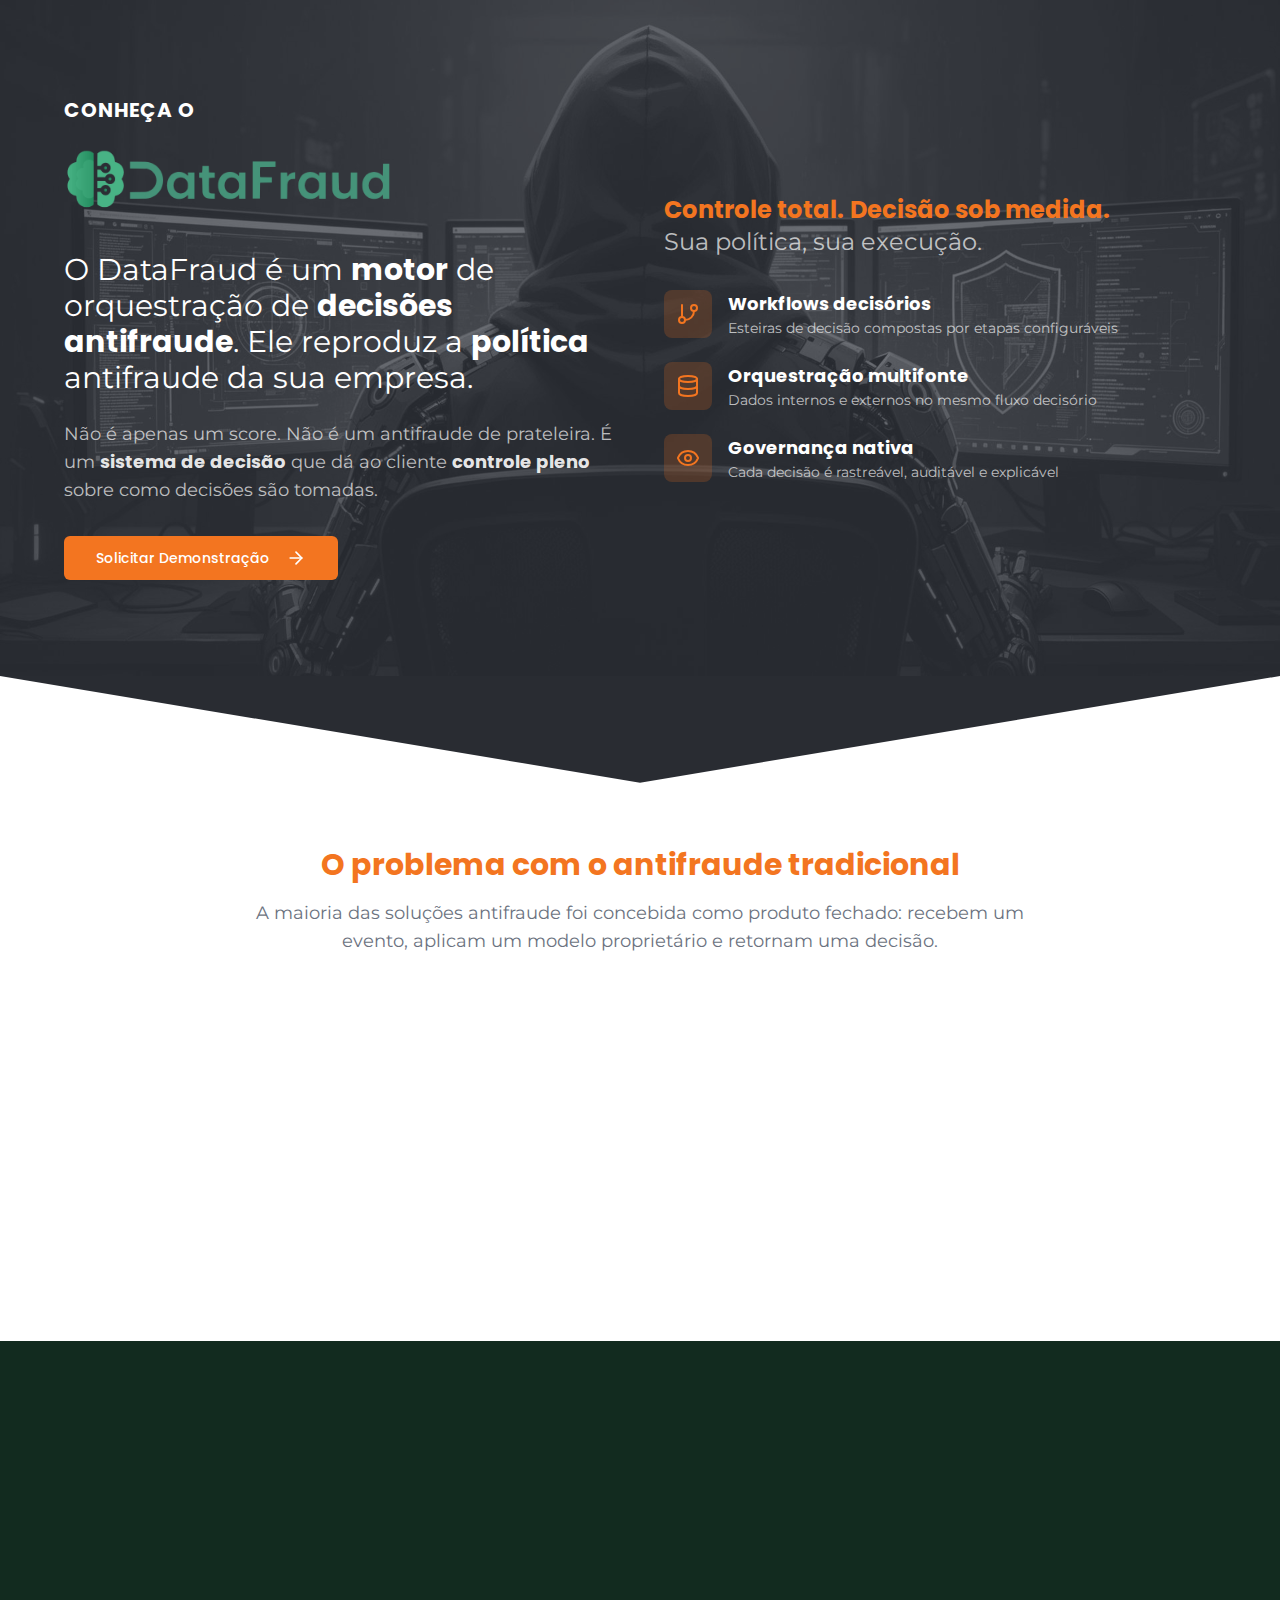
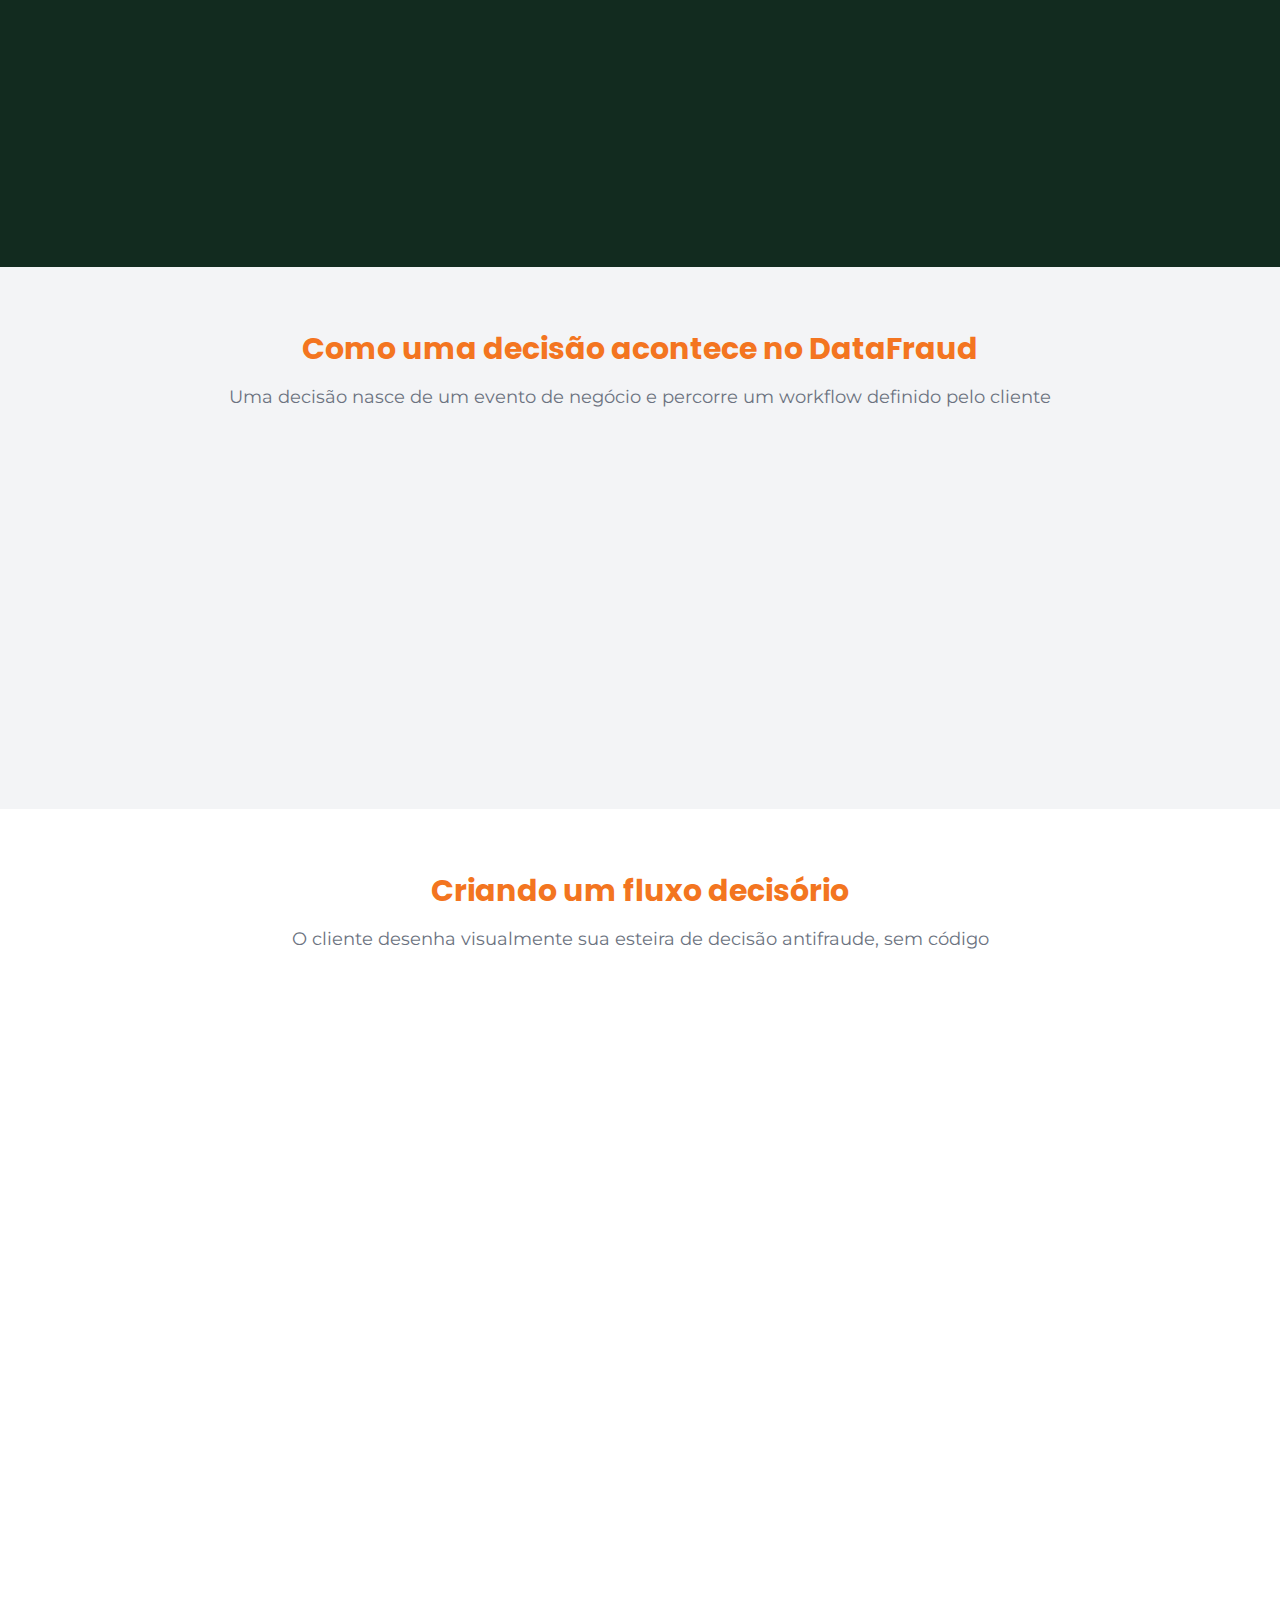
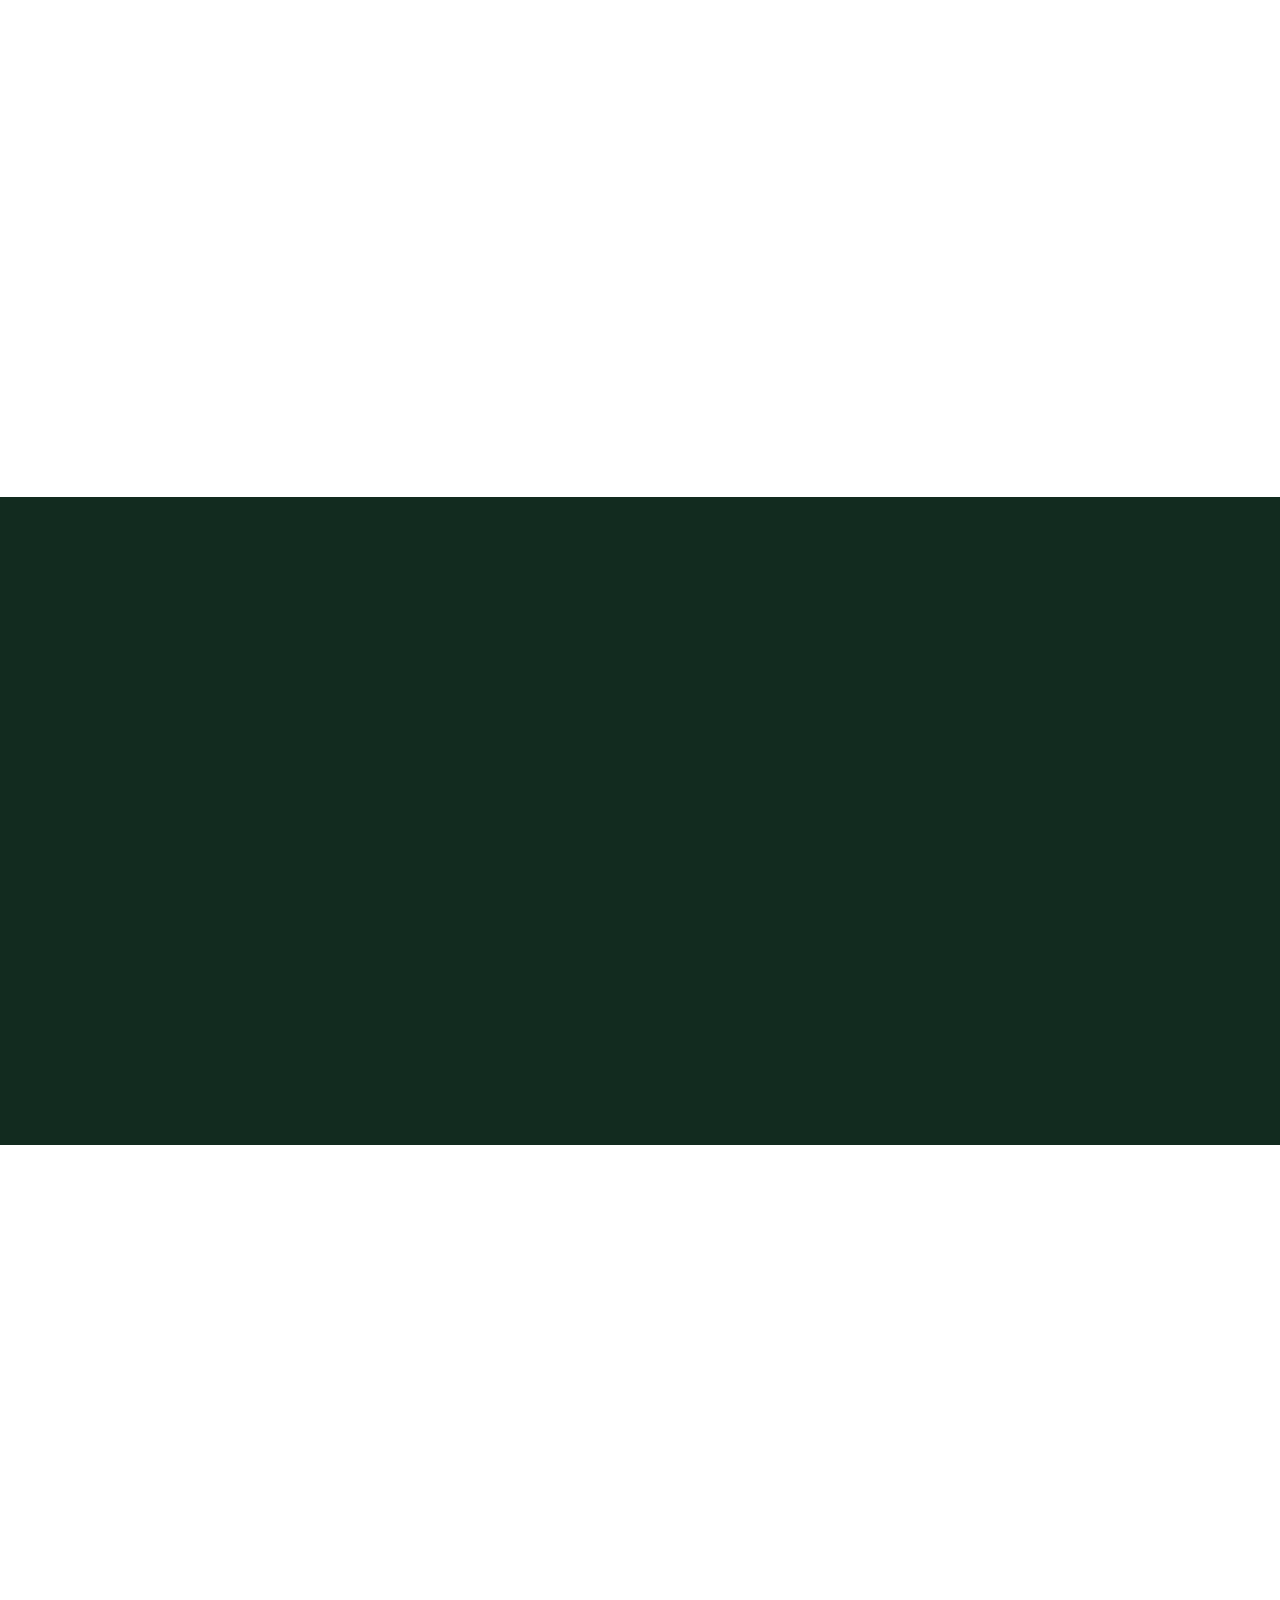
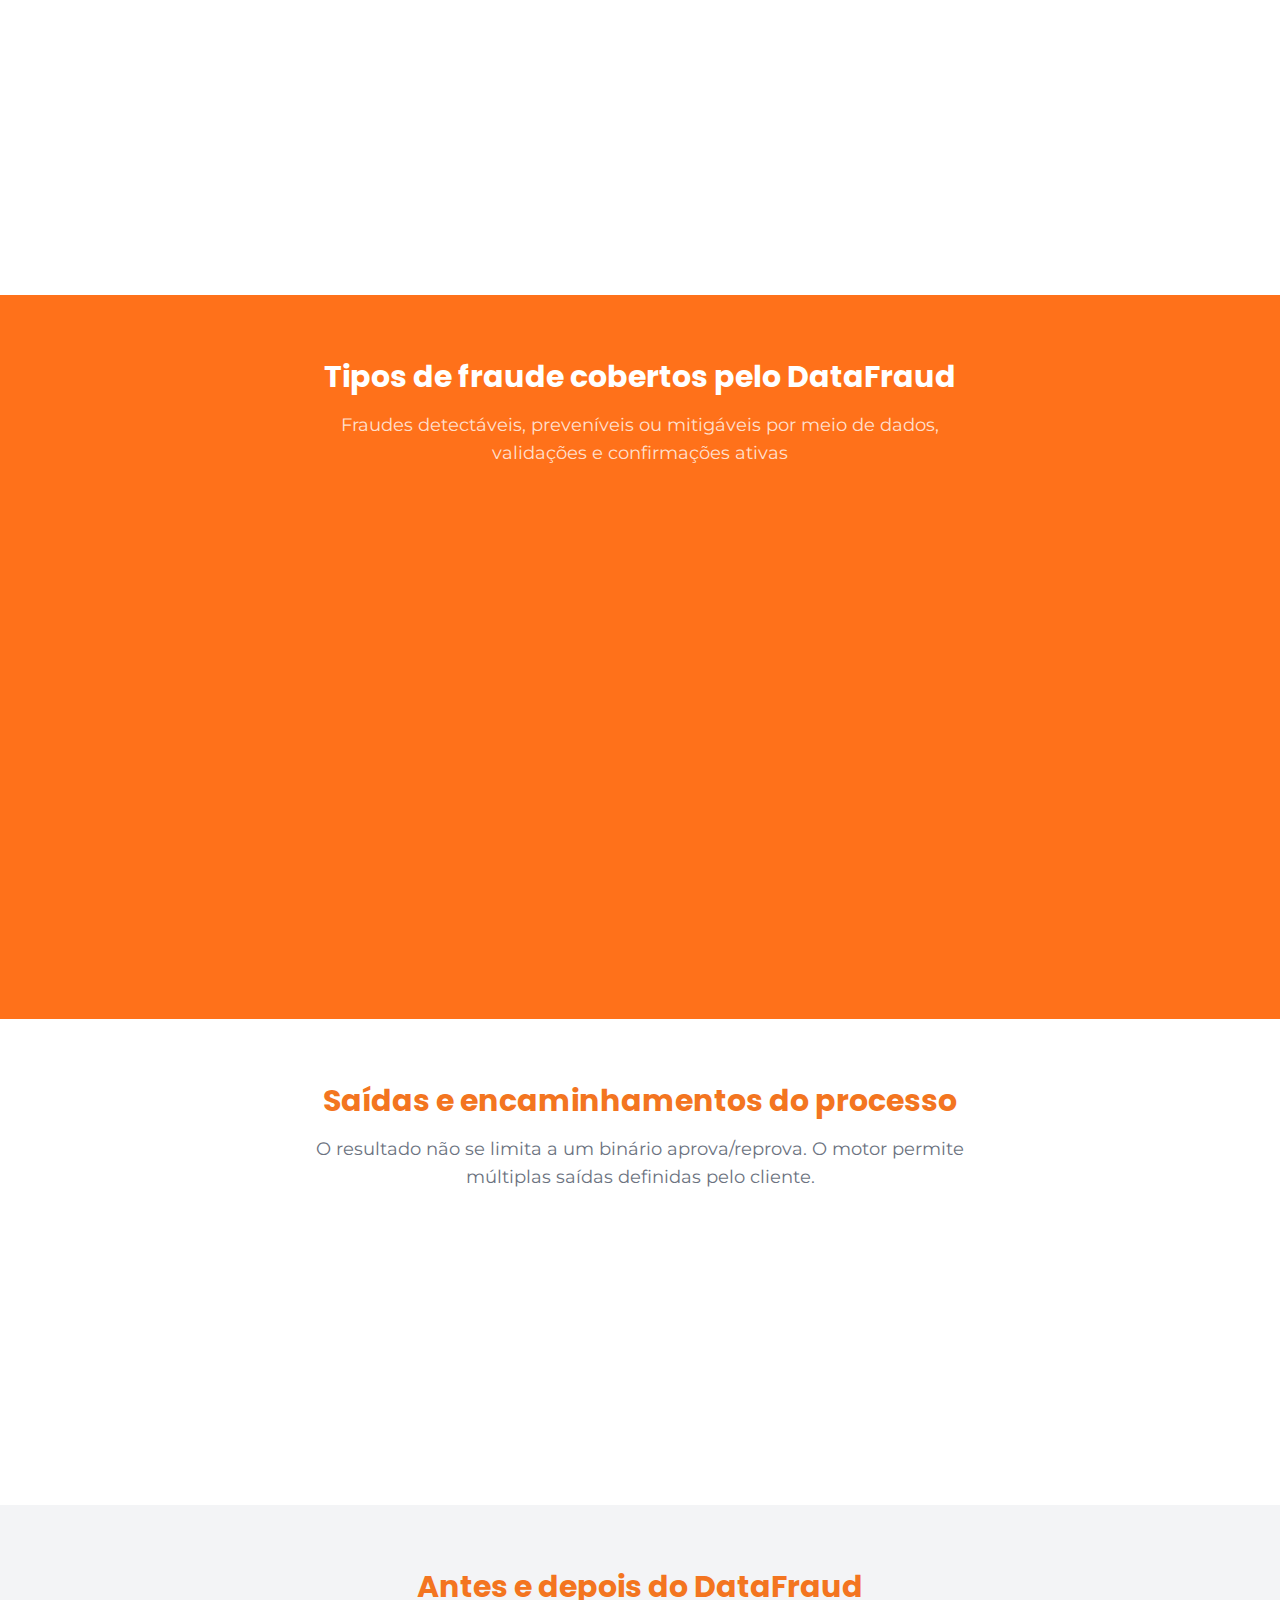
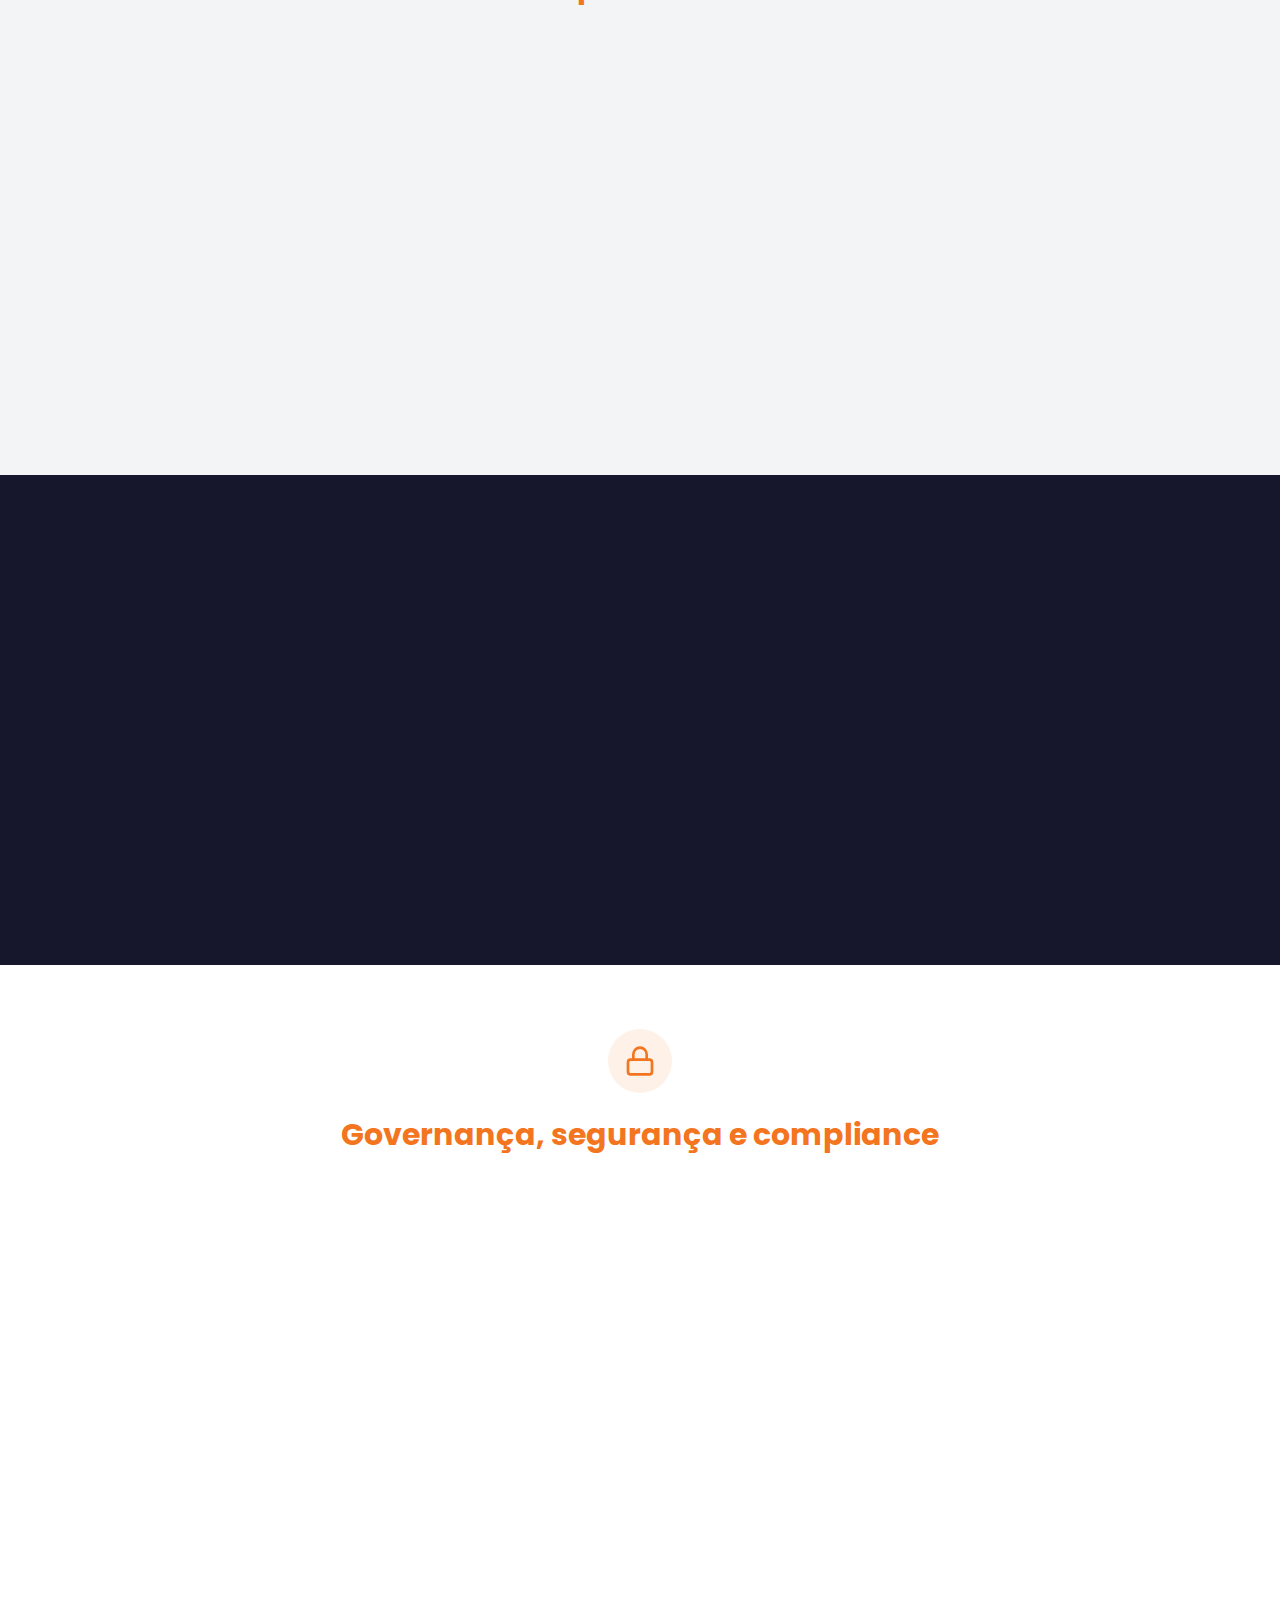
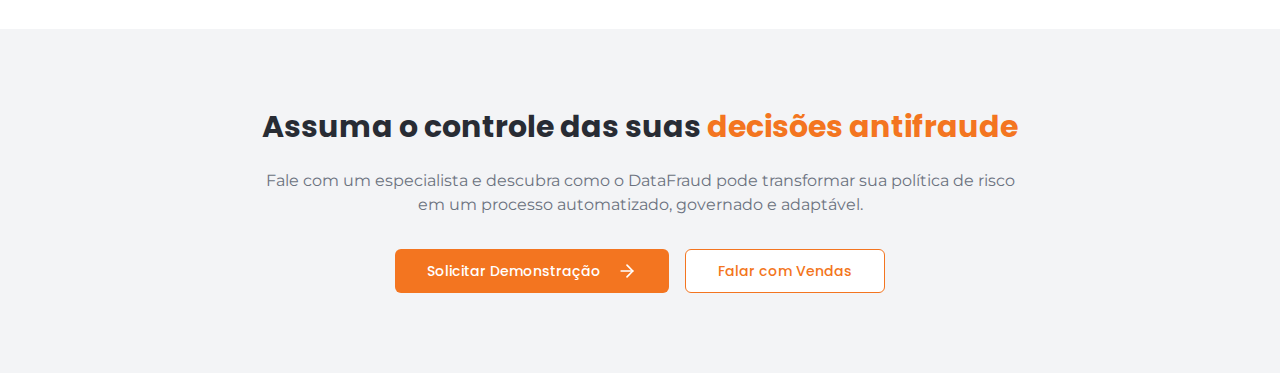
<file: datafraud-csx.html>
<html lang="en">
    <head>
        <meta charset="UTF-8">
        <meta name="viewport" content="width=device-width, initial-scale=1.0">
        <!-- TODO: Set the document title to the name of your application -->
            <title>Lovable App</title>
            <meta name="description" content="Lovable Generated Project">
            <meta name="author" content="Lovable">
            <!-- TODO: Update og:title to match your application name -->
                <meta property="og:title" content="Lovable App">
                <meta property="og:description" content="Lovable Generated Project">
                <meta property="og:type" content="website">
                <meta property="og:image" content="https://pub-bb2e103a32db4e198524a2e9ed8f35b4.r2.dev/0e8838fe-0a72-4585-aad5-0e0e1a04c721/id-preview-128b116a--628212fd-e931-4661-bc8c-ea31abbe7c4b.lovable.app-1765977980460.png">
                <meta name="twitter:card" content="summary_large_image">
                <meta name="twitter:site" content="@Lovable">
                <meta name="twitter:image" content="https://pub-bb2e103a32db4e198524a2e9ed8f35b4.r2.dev/0e8838fe-0a72-4585-aad5-0e0e1a04c721/id-preview-128b116a--628212fd-e931-4661-bc8c-ea31abbe7c4b.lovable.app-1765977980460.png">
                <link rel="stylesheet" crossorigin="" href="index-csx.css">
            </head>
            <body>
                <div id="root">
                    <div role="region" aria-label="Notifications (F8)" tabindex="-1" style="pointer-events: none;">
                        <ol tabindex="-1" class="csx-fixed csx-top-0 csx-z-[100] csx-flex csx-max-h-screen csx-w-full csx-flex-col-reverse csx-p-4 sm:csx-bottom-0 sm:csx-right-0 sm:csx-top-auto sm:csx-flex-col md:csx-max-w-[420px]">
                        </ol>
                    </div>
                    <section aria-label="Notifications alt+T" tabindex="-1" aria-live="polite" aria-relevant="additions text" aria-atomic="false">
                    </section>
                    <div class="csx-min-h-screen csx-bg-background csx-text-foreground">
                        <div class="csx-relative" style="background-color: rgb(64, 69, 79);">
                            <div class="csx-absolute csx-inset-0 csx-bg-cover csx-bg-center csx-bg-no-repeat csx-opacity-40 csx-grayscale" style="background-image: url(&quot;assets/datafraud-hero-bg-B44Tmdjj.jpg&quot;);">
                            </div>
                            <section class="csx-relative csx-overflow-hidden csx-min-h-[calc(90vh-400px)] csx-flex csx-items-center">
                                <div class="csx-container csx-mx-auto csx-px-4 csx-py-16 lg:csx-py-24 csx-relative csx-z-10">
                                    <div class="csx-grid lg:csx-grid-cols-2 csx-gap-12 csx-items-center csx-max-w-6xl csx-mx-auto">
                                        <div>
                                            <div class="csx-mb-4">
                                                <p class="csx-text-white csx-text-lg lg:csx-text-xl csx-tracking-wider csx-uppercase csx-font-bold csx-font-poppins">Conheça o</p>
                                            </div>
                                            <div class="csx-mb-8">
                                                <img src="assets/logo-datafraud-new-BSWYtVWO.png" alt="DataFraud" class="csx-h-16 lg:csx-h-20 csx-scale-110">
                                            </div>
                                            <h1 class="csx-text-2xl lg:csx-text-3xl csx-text-white csx-mb-6 csx-leading-relaxed csx-font-normal csx-font-montserrat">O DataFraud é um <span class="csx-font-bold csx-font-poppins">motor</span> de orquestração de <span class="csx-font-bold csx-font-poppins">decisões antifraude</span>. Ele reproduz a <span class="csx-font-bold csx-font-poppins">política</span> antifraude da sua empresa.</h1>
                                            <p class="csx-text-white/70 csx-text-base lg:csx-text-lg csx-mb-8 csx-font-normal csx-font-montserrat">Não é apenas um score. Não é um antifraude de prateleira. É um <span class="csx-font-bold csx-text-white/90 csx-font-poppins">sistema de decisão</span> que dá ao cliente <span class="csx-font-bold csx-text-white/90 csx-font-poppins">controle pleno</span> sobre como decisões são tomadas.</p>
                                            <div class="csx-flex csx-flex-col sm:csx-flex-row csx-gap-4">
                                                <button class="csx-inline-flex csx-items-center csx-justify-center csx-gap-2 csx-whitespace-nowrap csx-text-sm csx-ring-offset-background csx-transition-colors focus-visible:csx-outline-none focus-visible:csx-ring-2 focus-visible:csx-ring-ring focus-visible:csx-ring-offset-2 disabled:csx-pointer-events-none disabled:csx-opacity-50 [&amp;_svg]:csx-pointer-events-none [&amp;_svg]:csx-size-4 [&amp;_svg]:csx-shrink-0 csx-h-11 csx-rounded-md csx-px-8 csx-bg-primary hover:csx-bg-primary/90 csx-text-primary-foreground csx-font-medium">Solicitar Demonstração<svg xmlns="http://www.w3.org/2000/svg" width="24" height="24" viewBox="0 0 24 24" fill="none" stroke="currentColor" stroke-width="2" stroke-linecap="round" stroke-linejoin="round" class="csx-lucide csx-lucide-arrow-right csx-ml-2 csx-h-5 csx-w-5">
                                                    <path d="M5 12h14">
                                                </path>
                                                <path d="m12 5 7 7-7 7">
                                            </path>
                                        </svg>
                                    </button>
                                </div>
                            </div>
                            <div class="csx-text-white">
                                <p class="csx-text-xl lg:csx-text-2xl csx-mb-8 csx-font-normal csx-font-montserrat">
                                    <span class="csx-font-bold csx-text-primary csx-font-poppins">Controle total.</span>
                                    <span class="csx-font-bold csx-text-primary csx-font-poppins">Decisão sob medida.</span>
                                    <br>
                                    <span class="csx-text-white/70">Sua política, sua execução.</span>
                                </p>
                                <div class="csx-space-y-6">
                                    <div class="csx-flex csx-items-start csx-gap-4">
                                        <div class="csx-w-12 csx-h-12 csx-rounded-lg csx-bg-primary/20 csx-flex csx-items-center csx-justify-center csx-flex-shrink-0">
                                            <svg xmlns="http://www.w3.org/2000/svg" width="24" height="24" viewBox="0 0 24 24" fill="none" stroke="currentColor" stroke-width="2" stroke-linecap="round" stroke-linejoin="round" class="csx-lucide csx-lucide-git-branch csx-w-6 csx-h-6 csx-text-primary">
                                            <line x1="6" x2="6" y1="3" y2="15">
                                        </line>
                                        <circle cx="18" cy="6" r="3">
                                    </circle>
                                    <circle cx="6" cy="18" r="3">
                                </circle>
                                <path d="M18 9a9 9 0 0 1-9 9">
                            </path>
                        </svg>
                    </div>
                    <div>
                        <h3 class="csx-font-bold csx-font-poppins csx-text-lg">Workflows decisórios</h3>
                        <p class="csx-text-white/70 csx-text-sm csx-font-montserrat">Esteiras de decisão compostas por etapas configuráveis</p>
                    </div>
                </div>
                <div class="csx-flex csx-items-start csx-gap-4">
                    <div class="csx-w-12 csx-h-12 csx-rounded-lg csx-bg-primary/20 csx-flex csx-items-center csx-justify-center csx-flex-shrink-0">
                        <svg xmlns="http://www.w3.org/2000/svg" width="24" height="24" viewBox="0 0 24 24" fill="none" stroke="currentColor" stroke-width="2" stroke-linecap="round" stroke-linejoin="round" class="csx-lucide csx-lucide-database csx-w-6 csx-h-6 csx-text-primary">
                        <ellipse cx="12" cy="5" rx="9" ry="3">
                    </ellipse>
                    <path d="M3 5V19A9 3 0 0 0 21 19V5">
                </path>
                <path d="M3 12A9 3 0 0 0 21 12">
            </path>
        </svg>
    </div>
    <div>
        <h3 class="csx-font-bold csx-font-poppins csx-text-lg">Orquestração multifonte</h3>
        <p class="csx-text-white/70 csx-text-sm csx-font-montserrat">Dados internos e externos no mesmo fluxo decisório</p>
    </div>
</div>
<div class="csx-flex csx-items-start csx-gap-4">
    <div class="csx-w-12 csx-h-12 csx-rounded-lg csx-bg-primary/20 csx-flex csx-items-center csx-justify-center csx-flex-shrink-0">
        <svg xmlns="http://www.w3.org/2000/svg" width="24" height="24" viewBox="0 0 24 24" fill="none" stroke="currentColor" stroke-width="2" stroke-linecap="round" stroke-linejoin="round" class="csx-lucide csx-lucide-eye csx-w-6 csx-h-6 csx-text-primary">
        <path d="M2.062 12.348a1 1 0 0 1 0-.696 10.75 10.75 0 0 1 19.876 0 1 1 0 0 1 0 .696 10.75 10.75 0 0 1-19.876 0">
    </path>
    <circle cx="12" cy="12" r="3">
</circle>
</svg>
</div>
<div>
    <h3 class="csx-font-bold csx-font-poppins csx-text-lg">Governança nativa</h3>
    <p class="csx-text-white/70 csx-text-sm csx-font-montserrat">Cada decisão é rastreável, auditável e explicável</p>
</div>
</div>
</div>
</div>
</div>
</div>
</section>
</div>
<div class="csx-bg-background">
    <svg viewBox="0 0 1440 120" fill="none" xmlns="http://www.w3.org/2000/svg" class="csx-w-full csx-block" preserveAspectRatio="none">
    <polygon points="0,0 720,120 1440,0" style="fill: rgb(41, 44, 50);">
</polygon>
</svg>
</div>
<section class="csx-py-16 csx-bg-background">
    <div class="csx-container csx-mx-auto csx-px-4">
        <div class="csx-max-w-5xl csx-mx-auto">
            <div class="csx-text-center csx-mb-12">
                <h2 class="csx-text-2xl lg:csx-text-3xl csx-text-primary csx-mb-4 csx-font-bold csx-font-poppins">O problema com o antifraude tradicional</h2>
                <p class="csx-text-lg csx-text-muted-foreground csx-max-w-3xl csx-mx-auto csx-font-normal csx-font-montserrat">A maioria das soluções antifraude foi concebida como produto fechado: recebem um evento, aplicam um modelo proprietário e retornam uma decisão.</p>
            </div>
            <div class="csx-grid md:csx-grid-cols-2 csx-gap-8">
                <div style="opacity: 0; transform: translateX(-40px);">
                    <div class="csx-rounded-lg csx-border csx-text-card-foreground csx-shadow-sm csx-p-6 csx-border-destructive/30 csx-bg-destructive/5 csx-h-full">
                        <div class="csx-flex csx-items-center csx-gap-3 csx-mb-4">
                            <div class="csx-w-10 csx-h-10 csx-rounded-full csx-bg-destructive/20 csx-flex csx-items-center csx-justify-center">
                                <svg xmlns="http://www.w3.org/2000/svg" width="24" height="24" viewBox="0 0 24 24" fill="none" stroke="currentColor" stroke-width="2" stroke-linecap="round" stroke-linejoin="round" class="csx-lucide csx-lucide-circle-x csx-w-5 csx-h-5 csx-text-destructive">
                                <circle cx="12" cy="12" r="10">
                            </circle>
                            <path d="m15 9-6 6">
                        </path>
                        <path d="m9 9 6 6">
                    </path>
                </svg>
            </div>
            <h3 class="csx-text-xl csx-font-bold csx-font-poppins csx-text-destructive">O que acontece</h3>
        </div>
        <ul class="csx-space-y-3 csx-text-muted-foreground csx-font-montserrat">
            <li class="csx-flex csx-items-start csx-gap-2">
                <svg xmlns="http://www.w3.org/2000/svg" width="24" height="24" viewBox="0 0 24 24" fill="none" stroke="currentColor" stroke-width="2" stroke-linecap="round" stroke-linejoin="round" class="csx-lucide csx-lucide-chevron-right csx-w-4 csx-h-4 csx-text-destructive csx-mt-1 csx-flex-shrink-0">
                <path d="m9 18 6-6-6-6">
            </path>
        </svg>
        <span>Controle do processo decisório transferido para o fornecedor</span>
    </li>
    <li class="csx-flex csx-items-start csx-gap-2">
        <svg xmlns="http://www.w3.org/2000/svg" width="24" height="24" viewBox="0 0 24 24" fill="none" stroke="currentColor" stroke-width="2" stroke-linecap="round" stroke-linejoin="round" class="csx-lucide csx-lucide-chevron-right csx-w-4 csx-h-4 csx-text-destructive csx-mt-1 csx-flex-shrink-0">
        <path d="m9 18 6-6-6-6">
    </path>
</svg>
<span>Cliente forçado a se adaptar a uma lógica externa e genérica</span>
</li>
<li class="csx-flex csx-items-start csx-gap-2">
    <svg xmlns="http://www.w3.org/2000/svg" width="24" height="24" viewBox="0 0 24 24" fill="none" stroke="currentColor" stroke-width="2" stroke-linecap="round" stroke-linejoin="round" class="csx-lucide csx-lucide-chevron-right csx-w-4 csx-h-4 csx-text-destructive csx-mt-1 csx-flex-shrink-0">
    <path d="m9 18 6-6-6-6">
</path>
</svg>
<span>Desalinhamento entre como a empresa pensa risco e como o antifraude executa</span>
</li>
</ul>
</div>
</div>
<div style="opacity: 0; transform: translateX(40px);">
    <div class="csx-rounded-lg csx-border csx-text-card-foreground csx-shadow-sm csx-p-6 csx-border-destructive/30 csx-bg-destructive/5 csx-h-full">
        <div class="csx-flex csx-items-center csx-gap-3 csx-mb-4">
            <div class="csx-w-10 csx-h-10 csx-rounded-full csx-bg-destructive/20 csx-flex csx-items-center csx-justify-center">
                <svg xmlns="http://www.w3.org/2000/svg" width="24" height="24" viewBox="0 0 24 24" fill="none" stroke="currentColor" stroke-width="2" stroke-linecap="round" stroke-linejoin="round" class="csx-lucide csx-lucide-triangle-alert csx-w-5 csx-h-5 csx-text-destructive">
                <path d="m21.73 18-8-14a2 2 0 0 0-3.48 0l-8 14A2 2 0 0 0 4 21h16a2 2 0 0 0 1.73-3">
            </path>
            <path d="M12 9v4">
        </path>
        <path d="M12 17h.01">
    </path>
</svg>
</div>
<h3 class="csx-text-xl csx-font-bold csx-font-poppins csx-text-destructive">O resultado</h3>
</div>
<ul class="csx-space-y-3 csx-text-muted-foreground csx-font-montserrat">
    <li class="csx-flex csx-items-start csx-gap-2">
        <svg xmlns="http://www.w3.org/2000/svg" width="24" height="24" viewBox="0 0 24 24" fill="none" stroke="currentColor" stroke-width="2" stroke-linecap="round" stroke-linejoin="round" class="csx-lucide csx-lucide-chevron-right csx-w-4 csx-h-4 csx-text-destructive csx-mt-1 csx-flex-shrink-0">
        <path d="m9 18 6-6-6-6">
    </path>
</svg>
<span>Perdas financeiras por decisões desalinhadas</span>
</li>
<li class="csx-flex csx-items-start csx-gap-2">
    <svg xmlns="http://www.w3.org/2000/svg" width="24" height="24" viewBox="0 0 24 24" fill="none" stroke="currentColor" stroke-width="2" stroke-linecap="round" stroke-linejoin="round" class="csx-lucide csx-lucide-chevron-right csx-w-4 csx-h-4 csx-text-destructive csx-mt-1 csx-flex-shrink-0">
    <path d="m9 18 6-6-6-6">
</path>
</svg>
<span>Falsos positivos que geram fricção com clientes legítimos</span>
</li>
<li class="csx-flex csx-items-start csx-gap-2">
    <svg xmlns="http://www.w3.org/2000/svg" width="24" height="24" viewBox="0 0 24 24" fill="none" stroke="currentColor" stroke-width="2" stroke-linecap="round" stroke-linejoin="round" class="csx-lucide csx-lucide-chevron-right csx-w-4 csx-h-4 csx-text-destructive csx-mt-1 csx-flex-shrink-0">
    <path d="m9 18 6-6-6-6">
</path>
</svg>
<span>Dificuldade de adaptação quando o padrão de fraude muda</span>
</li>
</ul>
</div>
</div>
</div>
</div>
</div>
</section>
<section class="csx-py-16 csx-bg-dossie-dark csx-text-white">
    <div class="csx-container csx-mx-auto csx-px-4">
        <div class="csx-max-w-5xl csx-mx-auto">
            <div class="csx-text-center csx-mb-12" style="opacity: 0; transform: translateY(30px);">
                <h2 class="csx-text-2xl lg:csx-text-3xl csx-mb-4 csx-font-bold csx-font-poppins">O DataFraud <span class="csx-text-primary">inverte o paradigma</span>
            </h2>
            <p class="csx-text-lg csx-text-white/80 csx-max-w-3xl csx-mx-auto csx-font-normal csx-font-montserrat">Ele não decide pelo cliente. Ele executa a política antifraude do cliente, transformando controle, flexibilidade e adaptação contínua em elementos estruturais do sistema.</p>
        </div>
        <div class="csx-grid md:csx-grid-cols-3 csx-gap-6">
            <div style="opacity: 0; transform: translateY(30px);">
                <div class="csx-rounded-lg csx-border csx-text-card-foreground csx-shadow-sm csx-p-6 csx-bg-white/5 csx-border-white/10 csx-h-full">
                    <div class="csx-w-12 csx-h-12 csx-rounded-xl csx-bg-primary/20 csx-flex csx-items-center csx-justify-center csx-mb-4">
                        <svg xmlns="http://www.w3.org/2000/svg" width="24" height="24" viewBox="0 0 24 24" fill="none" stroke="currentColor" stroke-width="2" stroke-linecap="round" stroke-linejoin="round" class="csx-lucide csx-lucide-ban csx-w-6 csx-h-6 csx-text-primary">
                        <circle cx="12" cy="12" r="10">
                    </circle>
                    <path d="m4.9 4.9 14.2 14.2">
                </path>
            </svg>
        </div>
        <h3 class="csx-text-lg csx-font-bold csx-font-poppins csx-text-white csx-mb-3">Não é um simples score</h3>
        <p class="csx-text-white/70 csx-text-sm csx-font-montserrat">Score é consequência do fluxo, não ponto de partida. Cada etapa contribui com pontuação contextual.</p>
    </div>
</div>
<div style="opacity: 0; transform: translateY(30px);">
    <div class="csx-rounded-lg csx-border csx-text-card-foreground csx-shadow-sm csx-p-6 csx-bg-white/5 csx-border-white/10 csx-h-full">
        <div class="csx-w-12 csx-h-12 csx-rounded-xl csx-bg-primary/20 csx-flex csx-items-center csx-justify-center csx-mb-4">
            <svg xmlns="http://www.w3.org/2000/svg" width="24" height="24" viewBox="0 0 24 24" fill="none" stroke="currentColor" stroke-width="2" stroke-linecap="round" stroke-linejoin="round" class="csx-lucide csx-lucide-settings csx-w-6 csx-h-6 csx-text-primary">
            <path d="M12.22 2h-.44a2 2 0 0 0-2 2v.18a2 2 0 0 1-1 1.73l-.43.25a2 2 0 0 1-2 0l-.15-.08a2 2 0 0 0-2.73.73l-.22.38a2 2 0 0 0 .73 2.73l.15.1a2 2 0 0 1 1 1.72v.51a2 2 0 0 1-1 1.74l-.15.09a2 2 0 0 0-.73 2.73l.22.38a2 2 0 0 0 2.73.73l.15-.08a2 2 0 0 1 2 0l.43.25a2 2 0 0 1 1 1.73V20a2 2 0 0 0 2 2h.44a2 2 0 0 0 2-2v-.18a2 2 0 0 1 1-1.73l.43-.25a2 2 0 0 1 2 0l.15.08a2 2 0 0 0 2.73-.73l.22-.39a2 2 0 0 0-.73-2.73l-.15-.08a2 2 0 0 1-1-1.74v-.5a2 2 0 0 1 1-1.74l.15-.09a2 2 0 0 0 .73-2.73l-.22-.38a2 2 0 0 0-2.73-.73l-.15.08a2 2 0 0 1-2 0l-.43-.25a2 2 0 0 1-1-1.73V4a2 2 0 0 0-2-2z">
        </path>
        <circle cx="12" cy="12" r="3">
    </circle>
</svg>
</div>
<h3 class="csx-text-lg csx-font-bold csx-font-poppins csx-text-white csx-mb-3">Não é antifraude fechado</h3>
<p class="csx-text-white/70 csx-text-sm csx-font-montserrat">Você define o fluxo decisório, as regras, os dados e a sequência. Sem caixa-preta.</p>
</div>
</div>
<div style="opacity: 0; transform: translateY(30px);">
    <div class="csx-rounded-lg csx-border csx-text-card-foreground csx-shadow-sm csx-p-6 csx-bg-white/5 csx-border-white/10 csx-h-full">
        <div class="csx-w-12 csx-h-12 csx-rounded-xl csx-bg-primary/20 csx-flex csx-items-center csx-justify-center csx-mb-4">
            <svg xmlns="http://www.w3.org/2000/svg" width="24" height="24" viewBox="0 0 24 24" fill="none" stroke="currentColor" stroke-width="2" stroke-linecap="round" stroke-linejoin="round" class="csx-lucide csx-lucide-workflow csx-w-6 csx-h-6 csx-text-primary">
            <rect width="8" height="8" x="3" y="3" rx="2">
        </rect>
        <path d="M7 11v4a2 2 0 0 0 2 2h4">
    </path>
    <rect width="8" height="8" x="13" y="13" rx="2">
</rect>
</svg>
</div>
<h3 class="csx-text-lg csx-font-bold csx-font-poppins csx-text-white csx-mb-3">É um motor de decisão</h3>
<p class="csx-text-white/70 csx-text-sm csx-font-montserrat">Transforma políticas dispersas em fluxos automatizados, rastreáveis, versionados e ajustáveis.</p>
</div>
</div>
</div>
</div>
</div>
</section>
<section class="csx-py-16 csx-bg-muted">
    <div class="csx-container csx-mx-auto csx-px-4">
        <div class="csx-max-w-5xl csx-mx-auto">
            <div class="csx-text-center csx-mb-12">
                <h2 class="csx-text-2xl lg:csx-text-3xl csx-text-primary csx-mb-4 csx-font-bold csx-font-poppins">Como uma decisão acontece no DataFraud</h2>
                <p class="csx-text-lg csx-text-muted-foreground csx-font-normal csx-font-montserrat">Uma decisão nasce de um evento de negócio e percorre um workflow definido pelo cliente</p>
            </div>
            <div class="csx-relative">
                <div class="csx-grid csx-grid-cols-1 md:csx-grid-cols-5 csx-gap-4 csx-items-start">
                    <div class="csx-relative" style="opacity: 0; transform: translateY(20px);">
                        <div class="csx-flex csx-flex-col csx-items-center csx-text-center">
                            <div class="csx-w-16 csx-h-16 csx-rounded-full csx-bg-primary csx-flex csx-items-center csx-justify-center csx-mb-3 csx-relative csx-z-10">
                                <svg xmlns="http://www.w3.org/2000/svg" width="24" height="24" viewBox="0 0 24 24" fill="none" stroke="currentColor" stroke-width="2" stroke-linecap="round" stroke-linejoin="round" class="csx-lucide csx-lucide-zap csx-w-7 csx-h-7 csx-text-white">
                                <path d="M4 14a1 1 0 0 1-.78-1.63l9.9-10.2a.5.5 0 0 1 .86.46l-1.92 6.02A1 1 0 0 0 13 10h7a1 1 0 0 1 .78 1.63l-9.9 10.2a.5.5 0 0 1-.86-.46l1.92-6.02A1 1 0 0 0 11 14z">
                            </path>
                        </svg>
                    </div>
                    <h4 class="csx-font-bold csx-font-poppins csx-text-foreground">Evento</h4>
                    <p class="csx-text-sm csx-text-muted-foreground csx-font-montserrat">Cadastro, transação ou ação</p>
                </div>
                <div class="csx-hidden md:csx-block csx-absolute csx-top-8 csx-left-[60%] csx-w-[80%] csx-h-0.5 csx-bg-primary/30">
                </div>
            </div>
            <div class="csx-relative" style="opacity: 0; transform: translateY(20px);">
                <div class="csx-flex csx-flex-col csx-items-center csx-text-center">
                    <div class="csx-w-16 csx-h-16 csx-rounded-full csx-bg-primary csx-flex csx-items-center csx-justify-center csx-mb-3 csx-relative csx-z-10">
                        <svg xmlns="http://www.w3.org/2000/svg" width="24" height="24" viewBox="0 0 24 24" fill="none" stroke="currentColor" stroke-width="2" stroke-linecap="round" stroke-linejoin="round" class="csx-lucide csx-lucide-git-branch csx-w-7 csx-h-7 csx-text-white">
                        <line x1="6" x2="6" y1="3" y2="15">
                    </line>
                    <circle cx="18" cy="6" r="3">
                </circle>
                <circle cx="6" cy="18" r="3">
            </circle>
            <path d="M18 9a9 9 0 0 1-9 9">
        </path>
    </svg>
</div>
<h4 class="csx-font-bold csx-font-poppins csx-text-foreground">Workflow</h4>
<p class="csx-text-sm csx-text-muted-foreground csx-font-montserrat">Fluxo definido pelo cliente</p>
</div>
<div class="csx-hidden md:csx-block csx-absolute csx-top-8 csx-left-[60%] csx-w-[80%] csx-h-0.5 csx-bg-primary/30">
</div>
</div>
<div class="csx-relative" style="opacity: 0; transform: translateY(20px);">
    <div class="csx-flex csx-flex-col csx-items-center csx-text-center">
        <div class="csx-w-16 csx-h-16 csx-rounded-full csx-bg-primary csx-flex csx-items-center csx-justify-center csx-mb-3 csx-relative csx-z-10">
            <svg xmlns="http://www.w3.org/2000/svg" width="24" height="24" viewBox="0 0 24 24" fill="none" stroke="currentColor" stroke-width="2" stroke-linecap="round" stroke-linejoin="round" class="csx-lucide csx-lucide-database csx-w-7 csx-h-7 csx-text-white">
            <ellipse cx="12" cy="5" rx="9" ry="3">
        </ellipse>
        <path d="M3 5V19A9 3 0 0 0 21 19V5">
    </path>
    <path d="M3 12A9 3 0 0 0 21 12">
</path>
</svg>
</div>
<h4 class="csx-font-bold csx-font-poppins csx-text-foreground">Validação</h4>
<p class="csx-text-sm csx-text-muted-foreground csx-font-montserrat">Checagem e dados integrados</p>
</div>
<div class="csx-hidden md:csx-block csx-absolute csx-top-8 csx-left-[60%] csx-w-[80%] csx-h-0.5 csx-bg-primary/30">
</div>
</div>
<div class="csx-relative" style="opacity: 0; transform: translateY(20px);">
    <div class="csx-flex csx-flex-col csx-items-center csx-text-center">
        <div class="csx-w-16 csx-h-16 csx-rounded-full csx-bg-primary csx-flex csx-items-center csx-justify-center csx-mb-3 csx-relative csx-z-10">
            <svg xmlns="http://www.w3.org/2000/svg" width="24" height="24" viewBox="0 0 24 24" fill="none" stroke="currentColor" stroke-width="2" stroke-linecap="round" stroke-linejoin="round" class="csx-lucide csx-lucide-layers csx-w-7 csx-h-7 csx-text-white">
            <path d="m12.83 2.18a2 2 0 0 0-1.66 0L2.6 6.08a1 1 0 0 0 0 1.83l8.58 3.91a2 2 0 0 0 1.66 0l8.58-3.9a1 1 0 0 0 0-1.83Z">
        </path>
        <path d="m22 17.65-9.17 4.16a2 2 0 0 1-1.66 0L2 17.65">
    </path>
    <path d="m22 12.65-9.17 4.16a2 2 0 0 1-1.66 0L2 12.65">
</path>
</svg>
</div>
<h4 class="csx-font-bold csx-font-poppins csx-text-foreground">Avaliação</h4>
<p class="csx-text-sm csx-text-muted-foreground csx-font-montserrat">Pontuação e bifurcações</p>
</div>
<div class="csx-hidden md:csx-block csx-absolute csx-top-8 csx-left-[60%] csx-w-[80%] csx-h-0.5 csx-bg-primary/30">
</div>
</div>
<div class="csx-relative" style="opacity: 0; transform: translateY(20px);">
    <div class="csx-flex csx-flex-col csx-items-center csx-text-center">
        <div class="csx-w-16 csx-h-16 csx-rounded-full csx-bg-primary csx-flex csx-items-center csx-justify-center csx-mb-3 csx-relative csx-z-10">
            <svg xmlns="http://www.w3.org/2000/svg" width="24" height="24" viewBox="0 0 24 24" fill="none" stroke="currentColor" stroke-width="2" stroke-linecap="round" stroke-linejoin="round" class="csx-lucide csx-lucide-circle-check csx-w-7 csx-h-7 csx-text-white">
            <circle cx="12" cy="12" r="10">
        </circle>
        <path d="m9 12 2 2 4-4">
    </path>
</svg>
</div>
<h4 class="csx-font-bold csx-font-poppins csx-text-foreground">Decisão</h4>
<p class="csx-text-sm csx-text-muted-foreground csx-font-montserrat">Resultado rastreável</p>
</div>
</div>
</div>
</div>
<div class="csx-mt-12 csx-p-6 csx-bg-background csx-rounded-xl csx-border csx-border-border" style="opacity: 0; transform: translateY(20px);">
    <p class="csx-text-center csx-text-muted-foreground csx-font-montserrat">
        <span class="csx-font-semibold csx-text-foreground">Governança integrada:</span> O sistema registra todas as etapas, critérios aplicados e resultados intermediários. Caso seja necessário alterar a política, o cliente cria uma nova versão do workflow, <span class="csx-font-semibold csx-text-foreground">preservando histórico e rastreabilidade</span>.</p>
    </div>
</div>
</div>
</section>
<section class="csx-py-16 csx-bg-background">
    <div class="csx-container csx-mx-auto csx-px-4">
        <div class="csx-max-w-5xl csx-mx-auto">
            <div class="csx-text-center csx-mb-12">
                <h2 class="csx-text-2xl lg:csx-text-3xl csx-text-primary csx-mb-4 csx-font-bold csx-font-poppins">Criando um fluxo decisório</h2>
                <p class="csx-text-lg csx-text-muted-foreground csx-font-normal csx-font-montserrat">O cliente desenha visualmente sua esteira de decisão antifraude, sem código</p>
            </div>
            <div class="csx-grid md:csx-grid-cols-2 csx-gap-8">
                <div style="opacity: 0; transform: translateX(-40px);">
                    <div class="csx-rounded-lg csx-border csx-text-card-foreground csx-shadow-sm csx-p-6 csx-h-full csx-bg-primary-dark csx-border-primary-dark">
                        <div class="csx-flex csx-items-center csx-gap-3 csx-mb-4">
                            <div class="csx-w-10 csx-h-10 csx-rounded-full csx-bg-white/20 csx-flex csx-items-center csx-justify-center">
                                <svg xmlns="http://www.w3.org/2000/svg" width="24" height="24" viewBox="0 0 24 24" fill="none" stroke="currentColor" stroke-width="2" stroke-linecap="round" stroke-linejoin="round" class="csx-lucide csx-lucide-settings csx-w-5 csx-h-5 csx-text-white">
                                <path d="M12.22 2h-.44a2 2 0 0 0-2 2v.18a2 2 0 0 1-1 1.73l-.43.25a2 2 0 0 1-2 0l-.15-.08a2 2 0 0 0-2.73.73l-.22.38a2 2 0 0 0 .73 2.73l.15.1a2 2 0 0 1 1 1.72v.51a2 2 0 0 1-1 1.74l-.15.09a2 2 0 0 0-.73 2.73l.22.38a2 2 0 0 0 2.73.73l.15-.08a2 2 0 0 1 2 0l.43.25a2 2 0 0 1 1 1.73V20a2 2 0 0 0 2 2h.44a2 2 0 0 0 2-2v-.18a2 2 0 0 1 1-1.73l.43-.25a2 2 0 0 1 2 0l.15.08a2 2 0 0 0 2.73-.73l.22-.39a2 2 0 0 0-.73-2.73l-.15-.08a2 2 0 0 1-1-1.74v-.5a2 2 0 0 1 1-1.74l.15-.09a2 2 0 0 0 .73-2.73l-.22-.38a2 2 0 0 0-2.73-.73l-.15.08a2 2 0 0 1-2 0l-.43-.25a2 2 0 0 1-1-1.73V4a2 2 0 0 0-2-2z">
                            </path>
                            <circle cx="12" cy="12" r="3">
                        </circle>
                    </svg>
                </div>
                <h3 class="csx-text-xl csx-font-bold csx-font-poppins csx-text-white">O que você define</h3>
            </div>
            <ul class="csx-space-y-3 csx-text-white/80 csx-font-montserrat">
                <li class="csx-flex csx-items-start csx-gap-2">
                    <svg xmlns="http://www.w3.org/2000/svg" width="24" height="24" viewBox="0 0 24 24" fill="none" stroke="currentColor" stroke-width="2" stroke-linecap="round" stroke-linejoin="round" class="csx-lucide csx-lucide-chevron-right csx-w-4 csx-h-4 csx-text-white csx-mt-1 csx-flex-shrink-0">
                    <path d="m9 18 6-6-6-6">
                </path>
            </svg>
            <span>A ordem das validações</span>
        </li>
        <li class="csx-flex csx-items-start csx-gap-2">
            <svg xmlns="http://www.w3.org/2000/svg" width="24" height="24" viewBox="0 0 24 24" fill="none" stroke="currentColor" stroke-width="2" stroke-linecap="round" stroke-linejoin="round" class="csx-lucide csx-lucide-chevron-right csx-w-4 csx-h-4 csx-text-white csx-mt-1 csx-flex-shrink-0">
            <path d="m9 18 6-6-6-6">
        </path>
    </svg>
    <span>As condições de passagem ou bloqueio</span>
</li>
<li class="csx-flex csx-items-start csx-gap-2">
    <svg xmlns="http://www.w3.org/2000/svg" width="24" height="24" viewBox="0 0 24 24" fill="none" stroke="currentColor" stroke-width="2" stroke-linecap="round" stroke-linejoin="round" class="csx-lucide csx-lucide-chevron-right csx-w-4 csx-h-4 csx-text-white csx-mt-1 csx-flex-shrink-0">
    <path d="m9 18 6-6-6-6">
</path>
</svg>
<span>Os pesos e critérios de cada etapa</span>
</li>
<li class="csx-flex csx-items-start csx-gap-2">
    <svg xmlns="http://www.w3.org/2000/svg" width="24" height="24" viewBox="0 0 24 24" fill="none" stroke="currentColor" stroke-width="2" stroke-linecap="round" stroke-linejoin="round" class="csx-lucide csx-lucide-chevron-right csx-w-4 csx-h-4 csx-text-white csx-mt-1 csx-flex-shrink-0">
    <path d="m9 18 6-6-6-6">
</path>
</svg>
<span>As bifurcações (aprova / nega / alerta / quarentena)</span>
</li>
<li class="csx-flex csx-items-start csx-gap-2">
    <svg xmlns="http://www.w3.org/2000/svg" width="24" height="24" viewBox="0 0 24 24" fill="none" stroke="currentColor" stroke-width="2" stroke-linecap="round" stroke-linejoin="round" class="csx-lucide csx-lucide-chevron-right csx-w-4 csx-h-4 csx-text-white csx-mt-1 csx-flex-shrink-0">
    <path d="m9 18 6-6-6-6">
</path>
</svg>
<span>Os pontos de reforço de segurança (ex.: Quiz)</span>
</li>
<li class="csx-flex csx-items-start csx-gap-2">
    <svg xmlns="http://www.w3.org/2000/svg" width="24" height="24" viewBox="0 0 24 24" fill="none" stroke="currentColor" stroke-width="2" stroke-linecap="round" stroke-linejoin="round" class="csx-lucide csx-lucide-chevron-right csx-w-4 csx-h-4 csx-text-white csx-mt-1 csx-flex-shrink-0">
    <path d="m9 18 6-6-6-6">
</path>
</svg>
<span>As ações automáticas decorrentes da decisão</span>
</li>
</ul>
</div>
</div>
<div style="opacity: 0; transform: translateX(40px);">
    <div class="csx-rounded-lg csx-border csx-bg-card csx-text-card-foreground csx-shadow-sm csx-p-6 csx-h-full csx-border-border">
        <div class="csx-flex csx-items-center csx-gap-3 csx-mb-4">
            <div class="csx-w-10 csx-h-10 csx-rounded-full csx-bg-muted csx-flex csx-items-center csx-justify-center">
                <svg xmlns="http://www.w3.org/2000/svg" width="24" height="24" viewBox="0 0 24 24" fill="none" stroke="currentColor" stroke-width="2" stroke-linecap="round" stroke-linejoin="round" class="csx-lucide csx-lucide-layers csx-w-5 csx-h-5 csx-text-foreground">
                <path d="m12.83 2.18a2 2 0 0 0-1.66 0L2.6 6.08a1 1 0 0 0 0 1.83l8.58 3.91a2 2 0 0 0 1.66 0l8.58-3.9a1 1 0 0 0 0-1.83Z">
            </path>
            <path d="m22 17.65-9.17 4.16a2 2 0 0 1-1.66 0L2 17.65">
        </path>
        <path d="m22 12.65-9.17 4.16a2 2 0 0 1-1.66 0L2 12.65">
    </path>
</svg>
</div>
<h3 class="csx-text-xl csx-font-bold csx-font-poppins csx-text-foreground">Biblioteca de componentes</h3>
</div>
<ul class="csx-space-y-3 csx-text-muted-foreground csx-font-montserrat">
    <li class="csx-flex csx-items-start csx-gap-2">
        <svg xmlns="http://www.w3.org/2000/svg" width="24" height="24" viewBox="0 0 24 24" fill="none" stroke="currentColor" stroke-width="2" stroke-linecap="round" stroke-linejoin="round" class="csx-lucide csx-lucide-chevron-right csx-w-4 csx-h-4 csx-text-foreground csx-mt-1 csx-flex-shrink-0">
        <path d="m9 18 6-6-6-6">
    </path>
</svg>
<span>
    <strong class="csx-text-foreground">Decisão:</strong> Range, Seletores, Validação de campos</span>
</li>
<li class="csx-flex csx-items-start csx-gap-2">
    <svg xmlns="http://www.w3.org/2000/svg" width="24" height="24" viewBox="0 0 24 24" fill="none" stroke="currentColor" stroke-width="2" stroke-linecap="round" stroke-linejoin="round" class="csx-lucide csx-lucide-chevron-right csx-w-4 csx-h-4 csx-text-foreground csx-mt-1 csx-flex-shrink-0">
    <path d="m9 18 6-6-6-6">
</path>
</svg>
<span>
    <strong class="csx-text-foreground">Negócio:</strong> Listas, Normalização, Quarentena, Histórico</span>
</li>
<li class="csx-flex csx-items-start csx-gap-2">
    <svg xmlns="http://www.w3.org/2000/svg" width="24" height="24" viewBox="0 0 24 24" fill="none" stroke="currentColor" stroke-width="2" stroke-linecap="round" stroke-linejoin="round" class="csx-lucide csx-lucide-chevron-right csx-w-4 csx-h-4 csx-text-foreground csx-mt-1 csx-flex-shrink-0">
    <path d="m9 18 6-6-6-6">
</path>
</svg>
<span>
    <strong class="csx-text-foreground">Consultas:</strong> CPF, Protestos, Processos, Dívida Ativa, CCF</span>
</li>
<li class="csx-flex csx-items-start csx-gap-2">
    <svg xmlns="http://www.w3.org/2000/svg" width="24" height="24" viewBox="0 0 24 24" fill="none" stroke="currentColor" stroke-width="2" stroke-linecap="round" stroke-linejoin="round" class="csx-lucide csx-lucide-chevron-right csx-w-4 csx-h-4 csx-text-foreground csx-mt-1 csx-flex-shrink-0">
    <path d="m9 18 6-6-6-6">
</path>
</svg>
<span>
    <strong class="csx-text-foreground">Ações:</strong> Alertas, E-mail, SMS, HTTP Request</span>
</li>
<li class="csx-flex csx-items-start csx-gap-2">
    <svg xmlns="http://www.w3.org/2000/svg" width="24" height="24" viewBox="0 0 24 24" fill="none" stroke="currentColor" stroke-width="2" stroke-linecap="round" stroke-linejoin="round" class="csx-lucide csx-lucide-chevron-right csx-w-4 csx-h-4 csx-text-foreground csx-mt-1 csx-flex-shrink-0">
    <path d="m9 18 6-6-6-6">
</path>
</svg>
<span>
    <strong class="csx-text-foreground">Integração:</strong> Webhook externo com resposta avaliável</span>
</li>
</ul>
</div>
</div>
</div>
<div class="csx-mt-10" style="opacity: 0; transform: translateY(30px);">
    <img src="assets/datafraud-workflow-screenshot-tnr30pfM.jpg" alt="Exemplo de fluxo decisório no DataFraud" class="csx-w-full csx-rounded-2xl csx-shadow-xl csx-border csx-border-border">
</div>
<div class="csx-mt-8 csx-p-6 csx-bg-muted csx-rounded-xl csx-border csx-border-border" style="opacity: 0; transform: translateY(20px);">
    <p class="csx-text-center csx-text-muted-foreground csx-font-montserrat">
        <span class="csx-font-semibold csx-text-foreground">Workflows ilimitados:</span> Não exigem código, podem coexistir para diferentes produtos, canais ou jornadas, e podem ser alterados <span class="csx-font-semibold csx-text-foreground">sem interromper a operação</span>.</p>
    </div>
</div>
</div>
</section>
<section class="csx-py-16 csx-bg-dossie-dark csx-text-white">
    <div class="csx-container csx-mx-auto csx-px-4">
        <div class="csx-max-w-5xl csx-mx-auto">
            <div class="csx-text-center csx-mb-12" style="opacity: 0; transform: translateY(30px);">
                <h2 class="csx-text-2xl lg:csx-text-3xl csx-mb-4 csx-font-bold csx-font-poppins">Integração nativa com o <span class="csx-text-primary">Big Data PH3A</span>
            </h2>
            <p class="csx-text-lg csx-text-white/80 csx-max-w-3xl csx-mx-auto csx-font-normal csx-font-montserrat">O DataFraud está diretamente conectado ao maior Big Data do Brasil, permitindo identificar desvios e inconsistências em tempo real.</p>
        </div>
        <div class="csx-grid md:csx-grid-cols-3 csx-gap-6">
            <div style="opacity: 0; transform: translateY(30px);">
                <div class="csx-rounded-lg csx-border csx-text-card-foreground csx-shadow-sm csx-p-6 csx-bg-white/5 csx-border-white/10 csx-h-full csx-text-center">
                    <div class="csx-text-4xl csx-font-bold csx-text-primary csx-mb-2 csx-font-poppins">300+</div>
                    <div class="csx-text-white/90 csx-font-montserrat">Data Points disponíveis</div>
                    <p class="csx-text-white/60 csx-text-sm csx-mt-2 csx-font-montserrat">Atributos cadastrais, econômicos, relacionais e comportamentais</p>
                </div>
            </div>
            <div style="opacity: 0; transform: translateY(30px);">
                <div class="csx-rounded-lg csx-border csx-text-card-foreground csx-shadow-sm csx-p-6 csx-bg-white/5 csx-border-white/10 csx-h-full csx-text-center">
                    <div class="csx-text-4xl csx-font-bold csx-text-primary csx-mb-2 csx-font-poppins">PF + PJ</div>
                    <div class="csx-text-white/90 csx-font-montserrat">Cobertura completa</div>
                    <p class="csx-text-white/60 csx-text-sm csx-mt-2 csx-font-montserrat">Dados de pessoas físicas e jurídicas integrados no mesmo fluxo</p>
                </div>
            </div>
            <div style="opacity: 0; transform: translateY(30px);">
                <div class="csx-rounded-lg csx-border csx-text-card-foreground csx-shadow-sm csx-p-6 csx-bg-white/5 csx-border-white/10 csx-h-full csx-text-center">
                    <div class="csx-text-4xl csx-font-bold csx-text-primary csx-mb-2 csx-font-poppins">Real-time</div>
                    <div class="csx-text-white/90 csx-font-montserrat">Detecção de desvios</div>
                    <p class="csx-text-white/60 csx-text-sm csx-mt-2 csx-font-montserrat">Identificação imediata de inconsistências entre perfil declarado e perfil real</p>
                </div>
            </div>
        </div>
        <div class="csx-mt-10 csx-grid md:csx-grid-cols-2 csx-gap-6" style="opacity: 0; transform: translateY(20px);">
            <div class="csx-rounded-lg csx-border csx-text-card-foreground csx-shadow-sm csx-p-5 csx-bg-primary/10 csx-border-primary/20">
                <h4 class="csx-font-bold csx-font-poppins csx-text-white csx-mb-2">Dados próprios + externos</h4>
                <p class="csx-text-white/70 csx-text-sm csx-font-montserrat">Combine bases internas do cliente, Big Data PH3A, parceiros e fontes regulatórias (Resolução 6 - Bacen) no mesmo fluxo decisório.</p>
            </div>
            <div class="csx-rounded-lg csx-border csx-text-card-foreground csx-shadow-sm csx-p-5 csx-bg-primary/10 csx-border-primary/20">
                <h4 class="csx-font-bold csx-font-poppins csx-text-white csx-mb-2">Histórico e indicadores de risco</h4>
                <p class="csx-text-white/70 csx-text-sm csx-font-montserrat">Acesso a histórico comportamental, transacional e eventos de fraude compartilhados do ecossistema regulatório para decisões mais precisas.</p>
            </div>
        </div>
    </div>
</div>
</section>
<section class="csx-py-16 csx-bg-background">
    <div class="csx-container csx-mx-auto csx-px-4">
        <div class="csx-max-w-4xl csx-mx-auto">
            <div class="csx-text-center csx-mb-12" style="opacity: 0; transform: translateY(30px);">
                <div class="csx-w-16 csx-h-16 csx-rounded-full csx-bg-amber-500/10 csx-flex csx-items-center csx-justify-center csx-mx-auto csx-mb-6">
                    <svg xmlns="http://www.w3.org/2000/svg" width="24" height="24" viewBox="0 0 24 24" fill="none" stroke="currentColor" stroke-width="2" stroke-linecap="round" stroke-linejoin="round" class="csx-lucide csx-lucide-circle-help csx-w-8 csx-h-8 csx-text-amber-600">
                    <circle cx="12" cy="12" r="10">
                </circle>
                <path d="M9.09 9a3 3 0 0 1 5.83 1c0 2-3 3-3 3">
            </path>
            <path d="M12 17h.01">
        </path>
    </svg>
</div>
<h2 class="csx-text-2xl lg:csx-text-3xl csx-text-primary csx-mb-4 csx-font-bold csx-font-poppins">Quiz: reforço ativo de identidade</h2>
<p class="csx-text-lg csx-text-muted-foreground csx-max-w-3xl csx-mx-auto csx-font-normal csx-font-montserrat">Quando o fluxo detecta risco, o Quiz funciona como step-up de segurança, fazendo perguntas que um fraudador não consegue responder.</p>
</div>
<div class="csx-grid md:csx-grid-cols-2 csx-gap-8">
    <div style="opacity: 0; transform: translateX(-40px);">
        <div class="csx-rounded-lg csx-border csx-text-card-foreground csx-shadow-sm csx-p-6 csx-h-full csx-bg-primary csx-border-primary">
            <h3 class="csx-text-xl csx-font-bold csx-font-poppins csx-text-white csx-mb-4">Perguntas inusuais</h3>
            <p class="csx-text-white/90 csx-font-montserrat csx-mb-4">O Quiz faz perguntas baseadas em dados que o fraudador <strong class="csx-text-white">normalmente não conhece</strong> sobre a pessoa que está tentando personificar:</p>
            <ul class="csx-space-y-3 csx-text-white/90 csx-font-montserrat">
                <li class="csx-flex csx-items-start csx-gap-2">
                    <svg xmlns="http://www.w3.org/2000/svg" width="24" height="24" viewBox="0 0 24 24" fill="none" stroke="currentColor" stroke-width="2" stroke-linecap="round" stroke-linejoin="round" class="csx-lucide csx-lucide-circle-check csx-w-4 csx-h-4 csx-text-white csx-flex-shrink-0 csx-mt-1">
                    <circle cx="12" cy="12" r="10">
                </circle>
                <path d="m9 12 2 2 4-4">
            </path>
        </svg>
        <span>
            <strong class="csx-text-white">Signo:</strong> o fraudador esquece de verificar e responde o próprio</span>
        </li>
        <li class="csx-flex csx-items-start csx-gap-2">
            <svg xmlns="http://www.w3.org/2000/svg" width="24" height="24" viewBox="0 0 24 24" fill="none" stroke="currentColor" stroke-width="2" stroke-linecap="round" stroke-linejoin="round" class="csx-lucide csx-lucide-circle-check csx-w-4 csx-h-4 csx-text-white csx-flex-shrink-0 csx-mt-1">
            <circle cx="12" cy="12" r="10">
        </circle>
        <path d="m9 12 2 2 4-4">
    </path>
</svg>
<span>Dados familiares ou de relacionamento</span>
</li>
<li class="csx-flex csx-items-start csx-gap-2">
    <svg xmlns="http://www.w3.org/2000/svg" width="24" height="24" viewBox="0 0 24 24" fill="none" stroke="currentColor" stroke-width="2" stroke-linecap="round" stroke-linejoin="round" class="csx-lucide csx-lucide-circle-check csx-w-4 csx-h-4 csx-text-white csx-flex-shrink-0 csx-mt-1">
    <circle cx="12" cy="12" r="10">
</circle>
<path d="m9 12 2 2 4-4">
</path>
</svg>
<span>Histórico de endereços anteriores</span>
</li>
<li class="csx-flex csx-items-start csx-gap-2">
    <svg xmlns="http://www.w3.org/2000/svg" width="24" height="24" viewBox="0 0 24 24" fill="none" stroke="currentColor" stroke-width="2" stroke-linecap="round" stroke-linejoin="round" class="csx-lucide csx-lucide-circle-check csx-w-4 csx-h-4 csx-text-white csx-flex-shrink-0 csx-mt-1">
    <circle cx="12" cy="12" r="10">
</circle>
<path d="m9 12 2 2 4-4">
</path>
</svg>
<span>Informações atípicas do Big Data</span>
</li>
</ul>
</div>
</div>
<div style="opacity: 0; transform: translateX(40px);">
    <div class="csx-rounded-lg csx-border csx-bg-card csx-text-card-foreground csx-shadow-sm csx-p-6 csx-h-full csx-border-border">
        <h3 class="csx-text-xl csx-font-bold csx-font-poppins csx-text-foreground csx-mb-4">Como funciona</h3>
        <ul class="csx-space-y-3 csx-text-muted-foreground csx-font-montserrat">
            <li class="csx-flex csx-items-start csx-gap-2">
                <div class="csx-w-6 csx-h-6 csx-rounded-full csx-bg-primary/20 csx-flex csx-items-center csx-justify-center csx-flex-shrink-0 csx-mt-0.5">
                    <span class="csx-text-xs csx-font-bold csx-text-primary">1</span>
                </div>
                <span>Integrado diretamente ao workflow decisório</span>
            </li>
            <li class="csx-flex csx-items-start csx-gap-2">
                <div class="csx-w-6 csx-h-6 csx-rounded-full csx-bg-primary/20 csx-flex csx-items-center csx-justify-center csx-flex-shrink-0 csx-mt-0.5">
                    <span class="csx-text-xs csx-font-bold csx-text-primary">2</span>
                </div>
                <span>Acionado de forma contextual quando há risco</span>
            </li>
            <li class="csx-flex csx-items-start csx-gap-2">
                <div class="csx-w-6 csx-h-6 csx-rounded-full csx-bg-primary/20 csx-flex csx-items-center csx-justify-center csx-flex-shrink-0 csx-mt-0.5">
                    <span class="csx-text-xs csx-font-bold csx-text-primary">3</span>
                </div>
                <span>Perguntas geradas dinamicamente pelo Big Data</span>
            </li>
            <li class="csx-flex csx-items-start csx-gap-2">
                <div class="csx-w-6 csx-h-6 csx-rounded-full csx-bg-primary/20 csx-flex csx-items-center csx-justify-center csx-flex-shrink-0 csx-mt-0.5">
                    <span class="csx-text-xs csx-font-bold csx-text-primary">4</span>
                </div>
                <span>Resultado influencia diretamente a decisão final</span>
            </li>
        </ul>
        <p class="csx-mt-4 csx-text-sm csx-text-muted-foreground/80 csx-font-montserrat csx-italic">Não substitui outras validações — reforça decisões em momentos críticos.</p>
    </div>
</div>
</div>
</div>
</div>
</section>
<section class="csx-py-16 csx-bg-primary-dark">
    <div class="csx-container csx-mx-auto csx-px-4">
        <div class="csx-text-center csx-mb-12">
            <h2 class="csx-text-2xl lg:csx-text-3xl csx-text-white csx-mb-4 csx-font-bold csx-font-poppins">Tipos de fraude cobertos pelo DataFraud</h2>
            <p class="csx-text-lg csx-text-white/80 csx-max-w-2xl csx-mx-auto csx-font-normal csx-font-montserrat">Fraudes detectáveis, preveníveis ou mitigáveis por meio de dados, validações e confirmações ativas</p>
        </div>
        <div class="csx-grid md:csx-grid-cols-2 lg:csx-grid-cols-3 csx-gap-6 csx-max-w-5xl csx-mx-auto">
            <div style="opacity: 0; transform: scale(0.95);">
                <div class="csx-rounded-lg csx-border csx-text-card-foreground csx-shadow-sm csx-p-6 csx-h-full csx-bg-white csx-border-white">
                    <div class="csx-flex csx-items-start csx-gap-4">
                        <div class="csx-w-12 csx-h-12 csx-rounded-xl csx-flex csx-items-center csx-justify-center csx-flex-shrink-0 csx-bg-primary/10">
                            <svg xmlns="http://www.w3.org/2000/svg" width="24" height="24" viewBox="0 0 24 24" fill="none" stroke="currentColor" stroke-width="2" stroke-linecap="round" stroke-linejoin="round" class="csx-lucide csx-lucide-users csx-w-6 csx-h-6 csx-text-primary">
                            <path d="M16 21v-2a4 4 0 0 0-4-4H6a4 4 0 0 0-4 4v2">
                        </path>
                        <circle cx="9" cy="7" r="4">
                    </circle>
                    <path d="M22 21v-2a4 4 0 0 0-3-3.87">
                </path>
                <path d="M16 3.13a4 4 0 0 1 0 7.75">
            </path>
        </svg>
    </div>
    <div>
        <h3 class="csx-text-lg csx-font-bold csx-mb-2 csx-font-poppins csx-text-foreground">Fraudes de identidade e cadastro</h3>
        <p class="csx-text-sm csx-font-normal csx-font-montserrat csx-text-muted-foreground">Uso indevido de dados pessoais, cadastros falsificados, tentativa de se passar por outra pessoa.</p>
    </div>
</div>
</div>
</div>
<div style="opacity: 0; transform: scale(0.95);">
    <div class="csx-rounded-lg csx-border csx-text-card-foreground csx-shadow-sm csx-p-6 csx-h-full csx-bg-white csx-border-white">
        <div class="csx-flex csx-items-start csx-gap-4">
            <div class="csx-w-12 csx-h-12 csx-rounded-xl csx-flex csx-items-center csx-justify-center csx-flex-shrink-0 csx-bg-primary/10">
                <svg xmlns="http://www.w3.org/2000/svg" width="24" height="24" viewBox="0 0 24 24" fill="none" stroke="currentColor" stroke-width="2" stroke-linecap="round" stroke-linejoin="round" class="csx-lucide csx-lucide-shield-alert csx-w-6 csx-h-6 csx-text-primary">
                <path d="M20 13c0 5-3.5 7.5-7.66 8.95a1 1 0 0 1-.67-.01C7.5 20.5 4 18 4 13V6a1 1 0 0 1 1-1c2 0 4.5-1.2 6.24-2.72a1.17 1.17 0 0 1 1.52 0C14.51 3.81 17 5 19 5a1 1 0 0 1 1 1z">
            </path>
            <path d="M12 8v4">
        </path>
        <path d="M12 16h.01">
    </path>
</svg>
</div>
<div>
    <h3 class="csx-text-lg csx-font-bold csx-mb-2 csx-font-poppins csx-text-foreground">Inconsistência intencional de perfil</h3>
    <p class="csx-text-sm csx-font-normal csx-font-montserrat csx-text-muted-foreground">Perfil real não corresponde ao declarado, com objetivo de obter vantagem indevida.</p>
</div>
</div>
</div>
</div>
<div style="opacity: 0; transform: scale(0.95);">
    <div class="csx-rounded-lg csx-border csx-text-card-foreground csx-shadow-sm csx-p-6 csx-h-full csx-bg-white csx-border-white">
        <div class="csx-flex csx-items-start csx-gap-4">
            <div class="csx-w-12 csx-h-12 csx-rounded-xl csx-flex csx-items-center csx-justify-center csx-flex-shrink-0 csx-bg-primary/10">
                <svg xmlns="http://www.w3.org/2000/svg" width="24" height="24" viewBox="0 0 24 24" fill="none" stroke="currentColor" stroke-width="2" stroke-linecap="round" stroke-linejoin="round" class="csx-lucide csx-lucide-credit-card csx-w-6 csx-h-6 csx-text-primary">
                <rect width="20" height="14" x="2" y="5" rx="2">
            </rect>
            <line x1="2" x2="22" y1="10" y2="10">
        </line>
    </svg>
</div>
<div>
    <h3 class="csx-text-lg csx-font-bold csx-mb-2 csx-font-poppins csx-text-foreground">Fraudes transacionais</h3>
    <p class="csx-text-sm csx-font-normal csx-font-montserrat csx-text-muted-foreground">Transações não autorizadas ou com sinais claros de risco em ambientes digitais.</p>
</div>
</div>
</div>
</div>
<div style="opacity: 0; transform: scale(0.95);">
    <div class="csx-rounded-lg csx-border csx-text-card-foreground csx-shadow-sm csx-p-6 csx-h-full csx-bg-white csx-border-white">
        <div class="csx-flex csx-items-start csx-gap-4">
            <div class="csx-w-12 csx-h-12 csx-rounded-xl csx-flex csx-items-center csx-justify-center csx-flex-shrink-0 csx-bg-primary/10">
                <svg xmlns="http://www.w3.org/2000/svg" width="24" height="24" viewBox="0 0 24 24" fill="none" stroke="currentColor" stroke-width="2" stroke-linecap="round" stroke-linejoin="round" class="csx-lucide csx-lucide-refresh-cw csx-w-6 csx-h-6 csx-text-primary">
                <path d="M3 12a9 9 0 0 1 9-9 9.75 9.75 0 0 1 6.74 2.74L21 8">
            </path>
            <path d="M21 3v5h-5">
        </path>
        <path d="M21 12a9 9 0 0 1-9 9 9.75 9.75 0 0 1-6.74-2.74L3 16">
    </path>
    <path d="M8 16H3v5">
</path>
</svg>
</div>
<div>
    <h3 class="csx-text-lg csx-font-bold csx-mb-2 csx-font-poppins csx-text-foreground">Abuso e fraude comportamental</h3>
    <p class="csx-text-sm csx-font-normal csx-font-montserrat csx-text-muted-foreground">Múltiplas contas, abuso de políticas, promoções e uso indevido de jornadas legítimas.</p>
</div>
</div>
</div>
</div>
<div style="opacity: 0; transform: scale(0.95);">
    <div class="csx-rounded-lg csx-border csx-text-card-foreground csx-shadow-sm csx-p-6 csx-h-full csx-bg-white csx-border-white">
        <div class="csx-flex csx-items-start csx-gap-4">
            <div class="csx-w-12 csx-h-12 csx-rounded-xl csx-flex csx-items-center csx-justify-center csx-flex-shrink-0 csx-bg-primary/10">
                <svg xmlns="http://www.w3.org/2000/svg" width="24" height="24" viewBox="0 0 24 24" fill="none" stroke="currentColor" stroke-width="2" stroke-linecap="round" stroke-linejoin="round" class="csx-lucide csx-lucide-circle-help csx-w-6 csx-h-6 csx-text-primary">
                <circle cx="12" cy="12" r="10">
            </circle>
            <path d="M9.09 9a3 3 0 0 1 5.83 1c0 2-3 3-3 3">
        </path>
        <path d="M12 17h.01">
    </path>
</svg>
</div>
<div>
    <h3 class="csx-text-lg csx-font-bold csx-mb-2 csx-font-poppins csx-text-foreground">Casos suspeitos ou limítrofes</h3>
    <p class="csx-text-sm csx-font-normal csx-font-montserrat csx-text-muted-foreground">Sinais não conclusivos que exigem reforço de validação por step-up ou quarentena.</p>
</div>
</div>
</div>
</div>
<div style="opacity: 0; transform: scale(0.95);">
    <div class="csx-rounded-lg csx-border csx-text-card-foreground csx-shadow-sm csx-p-6 csx-h-full csx-bg-white csx-border-white">
        <div class="csx-flex csx-items-start csx-gap-4">
            <div class="csx-w-12 csx-h-12 csx-rounded-xl csx-flex csx-items-center csx-justify-center csx-flex-shrink-0 csx-bg-primary/10">
                <svg xmlns="http://www.w3.org/2000/svg" width="24" height="24" viewBox="0 0 24 24" fill="none" stroke="currentColor" stroke-width="2" stroke-linecap="round" stroke-linejoin="round" class="csx-lucide csx-lucide-building2 csx-w-6 csx-h-6 csx-text-primary">
                <path d="M6 22V4a2 2 0 0 1 2-2h8a2 2 0 0 1 2 2v18Z">
            </path>
            <path d="M6 12H4a2 2 0 0 0-2 2v6a2 2 0 0 0 2 2h2">
        </path>
        <path d="M18 9h2a2 2 0 0 1 2 2v9a2 2 0 0 1-2 2h-2">
    </path>
    <path d="M10 6h4">
</path>
<path d="M10 10h4">
</path>
<path d="M10 14h4">
</path>
<path d="M10 18h4">
</path>
</svg>
</div>
<div>
    <h3 class="csx-text-lg csx-font-bold csx-mb-2 csx-font-poppins csx-text-foreground">Fraudes empresariais</h3>
    <p class="csx-text-sm csx-font-normal csx-font-montserrat csx-text-muted-foreground">Empresas de fachada, inconsistências societárias e operações suspeitas de PJ.</p>
</div>
</div>
</div>
</div>
</div>
</div>
</section>
<section class="csx-py-16 csx-bg-background">
    <div class="csx-container csx-mx-auto csx-px-4">
        <div class="csx-text-center csx-mb-12">
            <h2 class="csx-text-2xl lg:csx-text-3xl csx-text-primary csx-mb-4 csx-font-bold csx-font-poppins">Saídas e encaminhamentos do processo</h2>
            <p class="csx-text-lg csx-text-muted-foreground csx-max-w-2xl csx-mx-auto csx-font-normal csx-font-montserrat">O resultado não se limita a um binário aprova/reprova. O motor permite múltiplas saídas definidas pelo cliente.</p>
        </div>
        <div class="csx-grid md:csx-grid-cols-2 lg:csx-grid-cols-5 csx-gap-4 csx-max-w-6xl csx-mx-auto">
            <div style="opacity: 0; transform: translateY(20px);">
                <div class="csx-rounded-lg csx-border csx-bg-card csx-text-card-foreground csx-shadow-sm csx-p-5 csx-text-center csx-h-full csx-border-border hover:csx-border-primary/30 csx-transition-colors">
                    <div class="csx-w-14 csx-h-14 csx-rounded-full csx-flex csx-items-center csx-justify-center csx-mx-auto csx-mb-3 csx-bg-green-500/10 csx-text-green-600">
                        <svg xmlns="http://www.w3.org/2000/svg" width="24" height="24" viewBox="0 0 24 24" fill="none" stroke="currentColor" stroke-width="2" stroke-linecap="round" stroke-linejoin="round" class="csx-lucide csx-lucide-circle-check csx-w-7 csx-h-7">
                        <circle cx="12" cy="12" r="10">
                    </circle>
                    <path d="m9 12 2 2 4-4">
                </path>
            </svg>
        </div>
        <h3 class="csx-text-base csx-font-bold csx-mb-1 csx-font-poppins csx-text-foreground">Aprovação automática</h3>
        <p class="csx-text-sm csx-font-normal csx-font-montserrat csx-text-muted-foreground">Risco aceitável conforme política</p>
    </div>
</div>
<div style="opacity: 0; transform: translateY(20px);">
    <div class="csx-rounded-lg csx-border csx-bg-card csx-text-card-foreground csx-shadow-sm csx-p-5 csx-text-center csx-h-full csx-border-border hover:csx-border-primary/30 csx-transition-colors">
        <div class="csx-w-14 csx-h-14 csx-rounded-full csx-flex csx-items-center csx-justify-center csx-mx-auto csx-mb-3 csx-bg-red-500/10 csx-text-red-600">
            <svg xmlns="http://www.w3.org/2000/svg" width="24" height="24" viewBox="0 0 24 24" fill="none" stroke="currentColor" stroke-width="2" stroke-linecap="round" stroke-linejoin="round" class="csx-lucide csx-lucide-ban csx-w-7 csx-h-7">
            <circle cx="12" cy="12" r="10">
        </circle>
        <path d="m4.9 4.9 14.2 14.2">
    </path>
</svg>
</div>
<h3 class="csx-text-base csx-font-bold csx-mb-1 csx-font-poppins csx-text-foreground">Negação automática</h3>
<p class="csx-text-sm csx-font-normal csx-font-montserrat csx-text-muted-foreground">Risco elevado ou violação clara</p>
</div>
</div>
<div style="opacity: 0; transform: translateY(20px);">
    <div class="csx-rounded-lg csx-border csx-bg-card csx-text-card-foreground csx-shadow-sm csx-p-5 csx-text-center csx-h-full csx-border-border hover:csx-border-primary/30 csx-transition-colors">
        <div class="csx-w-14 csx-h-14 csx-rounded-full csx-flex csx-items-center csx-justify-center csx-mx-auto csx-mb-3 csx-bg-amber-500/10 csx-text-amber-600">
            <svg xmlns="http://www.w3.org/2000/svg" width="24" height="24" viewBox="0 0 24 24" fill="none" stroke="currentColor" stroke-width="2" stroke-linecap="round" stroke-linejoin="round" class="csx-lucide csx-lucide-user-check csx-w-7 csx-h-7">
            <path d="M16 21v-2a4 4 0 0 0-4-4H6a4 4 0 0 0-4 4v2">
        </path>
        <circle cx="9" cy="7" r="4">
    </circle>
    <polyline points="16 11 18 13 22 9">
</polyline>
</svg>
</div>
<h3 class="csx-text-base csx-font-bold csx-mb-1 csx-font-poppins csx-text-foreground">Step-up de segurança</h3>
<p class="csx-text-sm csx-font-normal csx-font-montserrat csx-text-muted-foreground">Quiz para confirmação ativa</p>
</div>
</div>
<div style="opacity: 0; transform: translateY(20px);">
    <div class="csx-rounded-lg csx-border csx-bg-card csx-text-card-foreground csx-shadow-sm csx-p-5 csx-text-center csx-h-full csx-border-border hover:csx-border-primary/30 csx-transition-colors">
        <div class="csx-w-14 csx-h-14 csx-rounded-full csx-flex csx-items-center csx-justify-center csx-mx-auto csx-mb-3 csx-bg-blue-500/10 csx-text-blue-600">
            <svg xmlns="http://www.w3.org/2000/svg" width="24" height="24" viewBox="0 0 24 24" fill="none" stroke="currentColor" stroke-width="2" stroke-linecap="round" stroke-linejoin="round" class="csx-lucide csx-lucide-clock csx-w-7 csx-h-7">
            <circle cx="12" cy="12" r="10">
        </circle>
        <polyline points="12 6 12 12 16 14">
    </polyline>
</svg>
</div>
<h3 class="csx-text-base csx-font-bold csx-mb-1 csx-font-poppins csx-text-foreground">Quarentena</h3>
<p class="csx-text-sm csx-font-normal csx-font-montserrat csx-text-muted-foreground">Retenção para análise posterior</p>
</div>
</div>
<div style="opacity: 0; transform: translateY(20px);">
    <div class="csx-rounded-lg csx-border csx-bg-card csx-text-card-foreground csx-shadow-sm csx-p-5 csx-text-center csx-h-full csx-border-border hover:csx-border-primary/30 csx-transition-colors">
        <div class="csx-w-14 csx-h-14 csx-rounded-full csx-flex csx-items-center csx-justify-center csx-mx-auto csx-mb-3 csx-bg-purple-500/10 csx-text-purple-600">
            <svg xmlns="http://www.w3.org/2000/svg" width="24" height="24" viewBox="0 0 24 24" fill="none" stroke="currentColor" stroke-width="2" stroke-linecap="round" stroke-linejoin="round" class="csx-lucide csx-lucide-zap csx-w-7 csx-h-7">
            <path d="M4 14a1 1 0 0 1-.78-1.63l9.9-10.2a.5.5 0 0 1 .86.46l-1.92 6.02A1 1 0 0 0 13 10h7a1 1 0 0 1 .78 1.63l-9.9 10.2a.5.5 0 0 1-.86-.46l1.92-6.02A1 1 0 0 0 11 14z">
        </path>
    </svg>
</div>
<h3 class="csx-text-base csx-font-bold csx-mb-1 csx-font-poppins csx-text-foreground">Eventos e ações</h3>
<p class="csx-text-sm csx-font-normal csx-font-montserrat csx-text-muted-foreground">Alertas e integrações externas</p>
</div>
</div>
</div>
</div>
</section>
<section class="csx-py-16 csx-bg-muted">
    <div class="csx-container csx-mx-auto csx-px-4">
        <div class="csx-text-center csx-mb-12">
            <h2 class="csx-text-2xl lg:csx-text-3xl csx-text-primary csx-mb-4 csx-font-bold csx-font-poppins">Antes e depois do DataFraud</h2>
        </div>
        <div class="csx-grid md:csx-grid-cols-2 csx-gap-8 csx-max-w-5xl csx-mx-auto">
            <div style="opacity: 0; transform: translateX(-40px);">
                <div class="csx-rounded-lg csx-border csx-text-card-foreground csx-shadow-sm csx-p-8 csx-border-border csx-bg-background csx-h-full">
                    <div class="csx-flex csx-items-center csx-gap-3 csx-mb-6">
                        <span class="csx-text-3xl csx-font-bold csx-text-muted-foreground csx-font-poppins">ANTES</span>
                    </div>
                    <ul class="csx-space-y-4">
                        <li class="csx-flex csx-items-start csx-gap-3 csx-text-muted-foreground csx-font-montserrat">
                            <svg xmlns="http://www.w3.org/2000/svg" width="24" height="24" viewBox="0 0 24 24" fill="none" stroke="currentColor" stroke-width="2" stroke-linecap="round" stroke-linejoin="round" class="csx-lucide csx-lucide-circle-x csx-w-5 csx-h-5 csx-text-muted-foreground/50 csx-flex-shrink-0 csx-mt-0.5">
                            <circle cx="12" cy="12" r="10">
                        </circle>
                        <path d="m15 9-6 6">
                    </path>
                    <path d="m9 9 6 6">
                </path>
            </svg>Múltiplas ferramentas especializadas por jornada</li>
            <li class="csx-flex csx-items-start csx-gap-3 csx-text-muted-foreground csx-font-montserrat">
                <svg xmlns="http://www.w3.org/2000/svg" width="24" height="24" viewBox="0 0 24 24" fill="none" stroke="currentColor" stroke-width="2" stroke-linecap="round" stroke-linejoin="round" class="csx-lucide csx-lucide-circle-x csx-w-5 csx-h-5 csx-text-muted-foreground/50 csx-flex-shrink-0 csx-mt-0.5">
                <circle cx="12" cy="12" r="10">
            </circle>
            <path d="m15 9-6 6">
        </path>
        <path d="m9 9 6 6">
    </path>
</svg>Regras genéricas e ajustes lentos</li>
<li class="csx-flex csx-items-start csx-gap-3 csx-text-muted-foreground csx-font-montserrat">
    <svg xmlns="http://www.w3.org/2000/svg" width="24" height="24" viewBox="0 0 24 24" fill="none" stroke="currentColor" stroke-width="2" stroke-linecap="round" stroke-linejoin="round" class="csx-lucide csx-lucide-circle-x csx-w-5 csx-h-5 csx-text-muted-foreground/50 csx-flex-shrink-0 csx-mt-0.5">
    <circle cx="12" cy="12" r="10">
</circle>
<path d="m15 9-6 6">
</path>
<path d="m9 9 6 6">
</path>
</svg>Decisão final fragmentada entre sistemas</li>
<li class="csx-flex csx-items-start csx-gap-3 csx-text-muted-foreground csx-font-montserrat">
    <svg xmlns="http://www.w3.org/2000/svg" width="24" height="24" viewBox="0 0 24 24" fill="none" stroke="currentColor" stroke-width="2" stroke-linecap="round" stroke-linejoin="round" class="csx-lucide csx-lucide-circle-x csx-w-5 csx-h-5 csx-text-muted-foreground/50 csx-flex-shrink-0 csx-mt-0.5">
    <circle cx="12" cy="12" r="10">
</circle>
<path d="m15 9-6 6">
</path>
<path d="m9 9 6 6">
</path>
</svg>Dependência alta de revisão manual</li>
<li class="csx-flex csx-items-start csx-gap-3 csx-text-muted-foreground csx-font-montserrat">
    <svg xmlns="http://www.w3.org/2000/svg" width="24" height="24" viewBox="0 0 24 24" fill="none" stroke="currentColor" stroke-width="2" stroke-linecap="round" stroke-linejoin="round" class="csx-lucide csx-lucide-circle-x csx-w-5 csx-h-5 csx-text-muted-foreground/50 csx-flex-shrink-0 csx-mt-0.5">
    <circle cx="12" cy="12" r="10">
</circle>
<path d="m15 9-6 6">
</path>
<path d="m9 9 6 6">
</path>
</svg>Políticas dispersas em documentos e planilhas</li>
</ul>
</div>
</div>
<div style="opacity: 0; transform: translateX(40px);">
    <div class="csx-rounded-lg csx-border csx-text-card-foreground csx-shadow-sm csx-p-8 csx-border-primary csx-bg-primary csx-h-full">
        <div class="csx-flex csx-items-center csx-gap-3 csx-mb-6">
            <span class="csx-text-3xl csx-font-bold csx-text-white csx-font-poppins">DEPOIS</span>
        </div>
        <ul class="csx-space-y-4">
            <li class="csx-flex csx-items-start csx-gap-3 csx-text-white csx-font-montserrat">
                <svg xmlns="http://www.w3.org/2000/svg" width="24" height="24" viewBox="0 0 24 24" fill="none" stroke="currentColor" stroke-width="2" stroke-linecap="round" stroke-linejoin="round" class="csx-lucide csx-lucide-circle-check csx-w-5 csx-h-5 csx-text-white csx-flex-shrink-0 csx-mt-0.5">
                <circle cx="12" cy="12" r="10">
            </circle>
            <path d="m9 12 2 2 4-4">
        </path>
    </svg>Motor central de decisão unificado</li>
    <li class="csx-flex csx-items-start csx-gap-3 csx-text-white csx-font-montserrat">
        <svg xmlns="http://www.w3.org/2000/svg" width="24" height="24" viewBox="0 0 24 24" fill="none" stroke="currentColor" stroke-width="2" stroke-linecap="round" stroke-linejoin="round" class="csx-lucide csx-lucide-circle-check csx-w-5 csx-h-5 csx-text-white csx-flex-shrink-0 csx-mt-0.5">
        <circle cx="12" cy="12" r="10">
    </circle>
    <path d="m9 12 2 2 4-4">
</path>
</svg>Workflows substituem regras isoladas</li>
<li class="csx-flex csx-items-start csx-gap-3 csx-text-white csx-font-montserrat">
    <svg xmlns="http://www.w3.org/2000/svg" width="24" height="24" viewBox="0 0 24 24" fill="none" stroke="currentColor" stroke-width="2" stroke-linecap="round" stroke-linejoin="round" class="csx-lucide csx-lucide-circle-check csx-w-5 csx-h-5 csx-text-white csx-flex-shrink-0 csx-mt-0.5">
    <circle cx="12" cy="12" r="10">
</circle>
<path d="m9 12 2 2 4-4">
</path>
</svg>Dados orquestrados no mesmo fluxo</li>
<li class="csx-flex csx-items-start csx-gap-3 csx-text-white csx-font-montserrat">
    <svg xmlns="http://www.w3.org/2000/svg" width="24" height="24" viewBox="0 0 24 24" fill="none" stroke="currentColor" stroke-width="2" stroke-linecap="round" stroke-linejoin="round" class="csx-lucide csx-lucide-circle-check csx-w-5 csx-h-5 csx-text-white csx-flex-shrink-0 csx-mt-0.5">
    <circle cx="12" cy="12" r="10">
</circle>
<path d="m9 12 2 2 4-4">
</path>
</svg>Política executada de forma consistente e auditável</li>
<li class="csx-flex csx-items-start csx-gap-3 csx-text-white csx-font-montserrat">
    <svg xmlns="http://www.w3.org/2000/svg" width="24" height="24" viewBox="0 0 24 24" fill="none" stroke="currentColor" stroke-width="2" stroke-linecap="round" stroke-linejoin="round" class="csx-lucide csx-lucide-circle-check csx-w-5 csx-h-5 csx-text-white csx-flex-shrink-0 csx-mt-0.5">
    <circle cx="12" cy="12" r="10">
</circle>
<path d="m9 12 2 2 4-4">
</path>
</svg>Adaptação rápida quando o padrão de fraude muda</li>
</ul>
</div>
</div>
</div>
</div>
</section>
<section class="csx-py-16 csx-bg-ph3a-dark csx-text-white">
    <div class="csx-container csx-mx-auto csx-px-4">
        <div class="csx-max-w-5xl csx-mx-auto">
            <div class="csx-text-center csx-mb-12" style="opacity: 0; transform: translateY(30px);">
                <h2 class="csx-text-2xl lg:csx-text-3xl csx-mb-4 csx-font-bold csx-font-poppins">Alguns segmentos onde o DataFraud é <span class="csx-text-primary">essencial</span>
            </h2>
        </div>
        <div class="csx-grid csx-grid-cols-3 csx-gap-4">
            <div class="csx-bg-white/5 csx-border csx-border-white/10 csx-rounded-lg csx-p-4 csx-text-center" style="opacity: 0; transform: scale(0.9);">
                <span class="csx-font-medium csx-font-montserrat csx-text-white/90">Instituições financeiras</span>
            </div>
            <div class="csx-bg-white/5 csx-border csx-border-white/10 csx-rounded-lg csx-p-4 csx-text-center" style="opacity: 0; transform: scale(0.9);">
                <span class="csx-font-medium csx-font-montserrat csx-text-white/90">Fintechs</span>
            </div>
            <div class="csx-bg-white/5 csx-border csx-border-white/10 csx-rounded-lg csx-p-4 csx-text-center" style="opacity: 0; transform: scale(0.9);">
                <span class="csx-font-medium csx-font-montserrat csx-text-white/90">E-commerce e marketplaces</span>
            </div>
            <div class="csx-bg-white/5 csx-border csx-border-white/10 csx-rounded-lg csx-p-4 csx-text-center" style="opacity: 0; transform: scale(0.9);">
                <span class="csx-font-medium csx-font-montserrat csx-text-white/90">Seguradoras</span>
            </div>
            <div class="csx-bg-white/5 csx-border csx-border-white/10 csx-rounded-lg csx-p-4 csx-text-center" style="opacity: 0; transform: scale(0.9);">
                <span class="csx-font-medium csx-font-montserrat csx-text-white/90">Telecomunicações</span>
            </div>
            <div class="csx-bg-white/5 csx-border csx-border-white/10 csx-rounded-lg csx-p-4 csx-text-center" style="opacity: 0; transform: scale(0.9);">
                <span class="csx-font-medium csx-font-montserrat csx-text-white/90">Operações de crédito</span>
            </div>
            <div class="csx-bg-white/5 csx-border csx-border-white/10 csx-rounded-lg csx-p-4 csx-text-center" style="opacity: 0; transform: scale(0.9);">
                <span class="csx-font-medium csx-font-montserrat csx-text-white/90">Consórcios</span>
            </div>
            <div class="csx-bg-white/5 csx-border csx-border-white/10 csx-rounded-lg csx-p-4 csx-text-center" style="opacity: 0; transform: scale(0.9);">
                <span class="csx-font-medium csx-font-montserrat csx-text-white/90">Varejo com venda parcelada</span>
            </div>
            <div class="csx-bg-white/5 csx-border csx-border-white/10 csx-rounded-lg csx-p-4 csx-text-center" style="opacity: 0; transform: scale(0.9);">
                <span class="csx-font-medium csx-font-montserrat csx-text-white/90">BETs</span>
            </div>
        </div>
        <p class="csx-text-center csx-text-white/60 csx-mt-8 csx-font-montserrat csx-text-sm" style="opacity: 0;">Ideal para empresas que possuem algum nível de política de risco — mesmo que informal — e precisam de autonomia para transformá-la em processo automatizado e evolutivo.</p>
    </div>
</div>
</section>
<section class="csx-py-16 csx-bg-background">
    <div class="csx-container csx-mx-auto csx-px-4">
        <div class="csx-max-w-4xl csx-mx-auto">
            <div class="csx-text-center csx-mb-12">
                <div class="csx-w-16 csx-h-16 csx-rounded-full csx-bg-primary/10 csx-flex csx-items-center csx-justify-center csx-mx-auto csx-mb-6">
                    <svg xmlns="http://www.w3.org/2000/svg" width="24" height="24" viewBox="0 0 24 24" fill="none" stroke="currentColor" stroke-width="2" stroke-linecap="round" stroke-linejoin="round" class="csx-lucide csx-lucide-lock csx-w-8 csx-h-8 csx-text-primary">
                    <rect width="18" height="11" x="3" y="11" rx="2" ry="2">
                </rect>
                <path d="M7 11V7a5 5 0 0 1 10 0v4">
            </path>
        </svg>
    </div>
    <h2 class="csx-text-2xl lg:csx-text-3xl csx-text-primary csx-mb-6 csx-font-bold csx-font-poppins">Governança, segurança e compliance</h2>
</div>
<div class="csx-grid md:csx-grid-cols-2 csx-gap-6">
    <div style="opacity: 0; transform: translateY(20px);">
        <div class="csx-rounded-lg csx-border csx-bg-card csx-text-card-foreground csx-shadow-sm csx-p-6 csx-h-full csx-border-border">
            <h3 class="csx-font-bold csx-font-poppins csx-text-lg csx-mb-4 csx-flex csx-items-center csx-gap-2">
                <svg xmlns="http://www.w3.org/2000/svg" width="24" height="24" viewBox="0 0 24 24" fill="none" stroke="currentColor" stroke-width="2" stroke-linecap="round" stroke-linejoin="round" class="csx-lucide csx-lucide-eye csx-w-5 csx-h-5 csx-text-primary">
                <path d="M2.062 12.348a1 1 0 0 1 0-.696 10.75 10.75 0 0 1 19.876 0 1 1 0 0 1 0 .696 10.75 10.75 0 0 1-19.876 0">
            </path>
            <circle cx="12" cy="12" r="3">
        </circle>
    </svg>Rastreabilidade total</h3>
    <ul class="csx-space-y-2 csx-text-muted-foreground csx-font-montserrat csx-text-sm">
        <li class="csx-flex csx-items-start csx-gap-2">
            <svg xmlns="http://www.w3.org/2000/svg" width="24" height="24" viewBox="0 0 24 24" fill="none" stroke="currentColor" stroke-width="2" stroke-linecap="round" stroke-linejoin="round" class="csx-lucide csx-lucide-circle-check csx-w-4 csx-h-4 csx-text-primary csx-flex-shrink-0 csx-mt-0.5">
            <circle cx="12" cy="12" r="10">
        </circle>
        <path d="m9 12 2 2 4-4">
    </path>
</svg>Cada decisão é auditável e explicável</li>
<li class="csx-flex csx-items-start csx-gap-2">
    <svg xmlns="http://www.w3.org/2000/svg" width="24" height="24" viewBox="0 0 24 24" fill="none" stroke="currentColor" stroke-width="2" stroke-linecap="round" stroke-linejoin="round" class="csx-lucide csx-lucide-circle-check csx-w-4 csx-h-4 csx-text-primary csx-flex-shrink-0 csx-mt-0.5">
    <circle cx="12" cy="12" r="10">
</circle>
<path d="m9 12 2 2 4-4">
</path>
</svg>Relatórios detalhados de execução e consumo</li>
<li class="csx-flex csx-items-start csx-gap-2">
    <svg xmlns="http://www.w3.org/2000/svg" width="24" height="24" viewBox="0 0 24 24" fill="none" stroke="currentColor" stroke-width="2" stroke-linecap="round" stroke-linejoin="round" class="csx-lucide csx-lucide-circle-check csx-w-4 csx-h-4 csx-text-primary csx-flex-shrink-0 csx-mt-0.5">
    <circle cx="12" cy="12" r="10">
</circle>
<path d="m9 12 2 2 4-4">
</path>
</svg>Versionamento completo de workflows</li>
</ul>
</div>
</div>
<div style="opacity: 0; transform: translateY(20px);">
    <div class="csx-rounded-lg csx-border csx-bg-card csx-text-card-foreground csx-shadow-sm csx-p-6 csx-h-full csx-border-border">
        <h3 class="csx-font-bold csx-font-poppins csx-text-lg csx-mb-4 csx-flex csx-items-center csx-gap-2">
            <svg xmlns="http://www.w3.org/2000/svg" width="24" height="24" viewBox="0 0 24 24" fill="none" stroke="currentColor" stroke-width="2" stroke-linecap="round" stroke-linejoin="round" class="csx-lucide csx-lucide-shield csx-w-5 csx-h-5 csx-text-primary">
            <path d="M20 13c0 5-3.5 7.5-7.66 8.95a1 1 0 0 1-.67-.01C7.5 20.5 4 18 4 13V6a1 1 0 0 1 1-1c2 0 4.5-1.2 6.24-2.72a1.17 1.17 0 0 1 1.52 0C14.51 3.81 17 5 19 5a1 1 0 0 1 1 1z">
        </path>
    </svg>Controles de segurança</h3>
    <ul class="csx-space-y-2 csx-text-muted-foreground csx-font-montserrat csx-text-sm">
        <li class="csx-flex csx-items-start csx-gap-2">
            <svg xmlns="http://www.w3.org/2000/svg" width="24" height="24" viewBox="0 0 24 24" fill="none" stroke="currentColor" stroke-width="2" stroke-linecap="round" stroke-linejoin="round" class="csx-lucide csx-lucide-circle-check csx-w-4 csx-h-4 csx-text-primary csx-flex-shrink-0 csx-mt-0.5">
            <circle cx="12" cy="12" r="10">
        </circle>
        <path d="m9 12 2 2 4-4">
    </path>
</svg>Autenticação em dois fatores</li>
<li class="csx-flex csx-items-start csx-gap-2">
    <svg xmlns="http://www.w3.org/2000/svg" width="24" height="24" viewBox="0 0 24 24" fill="none" stroke="currentColor" stroke-width="2" stroke-linecap="round" stroke-linejoin="round" class="csx-lucide csx-lucide-circle-check csx-w-4 csx-h-4 csx-text-primary csx-flex-shrink-0 csx-mt-0.5">
    <circle cx="12" cy="12" r="10">
</circle>
<path d="m9 12 2 2 4-4">
</path>
</svg>Restrição por IP, dias e horários</li>
<li class="csx-flex csx-items-start csx-gap-2">
    <svg xmlns="http://www.w3.org/2000/svg" width="24" height="24" viewBox="0 0 24 24" fill="none" stroke="currentColor" stroke-width="2" stroke-linecap="round" stroke-linejoin="round" class="csx-lucide csx-lucide-circle-check csx-w-4 csx-h-4 csx-text-primary csx-flex-shrink-0 csx-mt-0.5">
    <circle cx="12" cy="12" r="10">
</circle>
<path d="m9 12 2 2 4-4">
</path>
</svg>Trilha auditável de todas as ações</li>
</ul>
</div>
</div>
<div style="opacity: 0; transform: translateY(20px);">
    <div class="csx-rounded-lg csx-border csx-bg-card csx-text-card-foreground csx-shadow-sm csx-p-6 csx-h-full csx-border-border">
        <h3 class="csx-font-bold csx-font-poppins csx-text-lg csx-mb-4 csx-flex csx-items-center csx-gap-2">
            <svg xmlns="http://www.w3.org/2000/svg" width="24" height="24" viewBox="0 0 24 24" fill="none" stroke="currentColor" stroke-width="2" stroke-linecap="round" stroke-linejoin="round" class="csx-lucide csx-lucide-file-check csx-w-5 csx-h-5 csx-text-primary">
            <path d="M15 2H6a2 2 0 0 0-2 2v16a2 2 0 0 0 2 2h12a2 2 0 0 0 2-2V7Z">
        </path>
        <path d="M14 2v4a2 2 0 0 0 2 2h4">
    </path>
    <path d="m9 15 2 2 4-4">
</path>
</svg>LGPD nativo</h3>
<ul class="csx-space-y-2 csx-text-muted-foreground csx-font-montserrat csx-text-sm">
    <li class="csx-flex csx-items-start csx-gap-2">
        <svg xmlns="http://www.w3.org/2000/svg" width="24" height="24" viewBox="0 0 24 24" fill="none" stroke="currentColor" stroke-width="2" stroke-linecap="round" stroke-linejoin="round" class="csx-lucide csx-lucide-circle-check csx-w-4 csx-h-4 csx-text-primary csx-flex-shrink-0 csx-mt-0.5">
        <circle cx="12" cy="12" r="10">
    </circle>
    <path d="m9 12 2 2 4-4">
</path>
</svg>Solicitações de exclusão interrompem fluxos</li>
<li class="csx-flex csx-items-start csx-gap-2">
    <svg xmlns="http://www.w3.org/2000/svg" width="24" height="24" viewBox="0 0 24 24" fill="none" stroke="currentColor" stroke-width="2" stroke-linecap="round" stroke-linejoin="round" class="csx-lucide csx-lucide-circle-check csx-w-4 csx-h-4 csx-text-primary csx-flex-shrink-0 csx-mt-0.5">
    <circle cx="12" cy="12" r="10">
</circle>
<path d="m9 12 2 2 4-4">
</path>
</svg>Alertas automáticos e registro de trilha</li>
<li class="csx-flex csx-items-start csx-gap-2">
    <svg xmlns="http://www.w3.org/2000/svg" width="24" height="24" viewBox="0 0 24 24" fill="none" stroke="currentColor" stroke-width="2" stroke-linecap="round" stroke-linejoin="round" class="csx-lucide csx-lucide-circle-check csx-w-4 csx-h-4 csx-text-primary csx-flex-shrink-0 csx-mt-0.5">
    <circle cx="12" cy="12" r="10">
</circle>
<path d="m9 12 2 2 4-4">
</path>
</svg>Conformidade com regulamentações vigentes</li>
</ul>
</div>
</div>
<div style="opacity: 0; transform: translateY(20px);">
    <div class="csx-rounded-lg csx-border csx-bg-card csx-text-card-foreground csx-shadow-sm csx-p-6 csx-h-full csx-border-border">
        <h3 class="csx-font-bold csx-font-poppins csx-text-lg csx-mb-4 csx-flex csx-items-center csx-gap-2">
            <svg xmlns="http://www.w3.org/2000/svg" width="24" height="24" viewBox="0 0 24 24" fill="none" stroke="currentColor" stroke-width="2" stroke-linecap="round" stroke-linejoin="round" class="csx-lucide csx-lucide-target csx-w-5 csx-h-5 csx-text-primary">
            <circle cx="12" cy="12" r="10">
        </circle>
        <circle cx="12" cy="12" r="6">
    </circle>
    <circle cx="12" cy="12" r="2">
</circle>
</svg>Resolução 6 do BC</h3>
<ul class="csx-space-y-2 csx-text-muted-foreground csx-font-montserrat csx-text-sm">
    <li class="csx-flex csx-items-start csx-gap-2">
        <svg xmlns="http://www.w3.org/2000/svg" width="24" height="24" viewBox="0 0 24 24" fill="none" stroke="currentColor" stroke-width="2" stroke-linecap="round" stroke-linejoin="round" class="csx-lucide csx-lucide-circle-check csx-w-4 csx-h-4 csx-text-primary csx-flex-shrink-0 csx-mt-0.5">
        <circle cx="12" cy="12" r="10">
    </circle>
    <path d="m9 12 2 2 4-4">
</path>
</svg>Integração no contexto de interoperabilidade</li>
<li class="csx-flex csx-items-start csx-gap-2">
    <svg xmlns="http://www.w3.org/2000/svg" width="24" height="24" viewBox="0 0 24 24" fill="none" stroke="currentColor" stroke-width="2" stroke-linecap="round" stroke-linejoin="round" class="csx-lucide csx-lucide-circle-check csx-w-4 csx-h-4 csx-text-primary csx-flex-shrink-0 csx-mt-0.5">
    <circle cx="12" cy="12" r="10">
</circle>
<path d="m9 12 2 2 4-4">
</path>
</svg>Compartilhamento estruturado de informações</li>
<li class="csx-flex csx-items-start csx-gap-2">
    <svg xmlns="http://www.w3.org/2000/svg" width="24" height="24" viewBox="0 0 24 24" fill="none" stroke="currentColor" stroke-width="2" stroke-linecap="round" stroke-linejoin="round" class="csx-lucide csx-lucide-circle-check csx-w-4 csx-h-4 csx-text-primary csx-flex-shrink-0 csx-mt-0.5">
    <circle cx="12" cy="12" r="10">
</circle>
<path d="m9 12 2 2 4-4">
</path>
</svg>Eventos como sinais adicionais no fluxo</li>
</ul>
</div>
</div>
</div>
</div>
</div>
</section>
<section class="csx-py-20 csx-bg-muted">
    <div class="csx-container csx-mx-auto csx-px-4">
        <div class="csx-max-w-3xl csx-mx-auto csx-text-center">
            <h2 class="csx-text-2xl lg:csx-text-3xl csx-font-bold csx-text-foreground csx-mb-6 csx-font-poppins">Assuma o controle das suas <span class="csx-text-primary">decisões antifraude</span>
        </h2>
        <p class="csx-text-base csx-text-muted-foreground csx-mb-8 csx-font-normal csx-font-montserrat">Fale com um especialista e descubra como o DataFraud pode transformar sua política de risco em um processo automatizado, governado e adaptável.</p>
        <div class="csx-flex csx-flex-col sm:csx-flex-row csx-gap-4 csx-justify-center">
            <button class="csx-inline-flex csx-items-center csx-justify-center csx-gap-2 csx-whitespace-nowrap csx-text-sm csx-ring-offset-background csx-transition-colors focus-visible:csx-outline-none focus-visible:csx-ring-2 focus-visible:csx-ring-ring focus-visible:csx-ring-offset-2 disabled:csx-pointer-events-none disabled:csx-opacity-50 [&amp;_svg]:csx-pointer-events-none [&amp;_svg]:csx-size-4 [&amp;_svg]:csx-shrink-0 csx-h-11 csx-rounded-md csx-px-8 csx-bg-primary hover:csx-bg-primary/90 csx-text-primary-foreground csx-font-medium">Solicitar Demonstração<svg xmlns="http://www.w3.org/2000/svg" width="24" height="24" viewBox="0 0 24 24" fill="none" stroke="currentColor" stroke-width="2" stroke-linecap="round" stroke-linejoin="round" class="csx-lucide csx-lucide-arrow-right csx-ml-2 csx-h-5 csx-w-5">
                <path d="M5 12h14">
            </path>
            <path d="m12 5 7 7-7 7">
        </path>
    </svg>
</button>
<button class="csx-inline-flex csx-items-center csx-justify-center csx-gap-2 csx-whitespace-nowrap csx-text-sm csx-font-medium csx-ring-offset-background csx-transition-colors focus-visible:csx-outline-none focus-visible:csx-ring-2 focus-visible:csx-ring-ring focus-visible:csx-ring-offset-2 disabled:csx-pointer-events-none disabled:csx-opacity-50 [&amp;_svg]:csx-pointer-events-none [&amp;_svg]:csx-size-4 [&amp;_svg]:csx-shrink-0 csx-border csx-bg-background hover:csx-text-accent-foreground csx-h-11 csx-rounded-md csx-px-8 csx-border-primary csx-text-primary hover:csx-bg-primary/10">Falar com Vendas</button>
</div>
</div>
</div>
</section>
</div>
</div>
<script src="scroll-animations.js"></script>
</body>
</html>
</file>
<file: index-csx.css>
@import"https://fonts.googleapis.com/css2?family=Poppins:wght@300;400;500;600;700&family=Montserrat:wght@300;400;500;600;700&display=swap";*,:before,:after{--tw-border-spacing-x: 0;--tw-border-spacing-y: 0;--tw-translate-x: 0;--tw-translate-y: 0;--tw-rotate: 0;--tw-skew-x: 0;--tw-skew-y: 0;--tw-scale-x: 1;--tw-scale-y: 1;--tw-pan-x: ;--tw-pan-y: ;--tw-pinch-zoom: ;--tw-scroll-snap-strictness: proximity;--tw-gradient-from-position: ;--tw-gradient-via-position: ;--tw-gradient-to-position: ;--tw-ordinal: ;--tw-slashed-zero: ;--tw-numeric-figure: ;--tw-numeric-spacing: ;--tw-numeric-fraction: ;--tw-ring-inset: ;--tw-ring-offset-width: 0px;--tw-ring-offset-color: #fff;--tw-ring-color: rgb(59 130 246 / .5);--tw-ring-offset-shadow: 0 0 #0000;--tw-ring-shadow: 0 0 #0000;--tw-shadow: 0 0 #0000;--tw-shadow-colored: 0 0 #0000;--tw-blur: ;--tw-brightness: ;--tw-contrast: ;--tw-grayscale: ;--tw-hue-rotate: ;--tw-invert: ;--tw-saturate: ;--tw-sepia: ;--tw-drop-shadow: ;--tw-backdrop-blur: ;--tw-backdrop-brightness: ;--tw-backdrop-contrast: ;--tw-backdrop-grayscale: ;--tw-backdrop-hue-rotate: ;--tw-backdrop-invert: ;--tw-backdrop-opacity: ;--tw-backdrop-saturate: ;--tw-backdrop-sepia: ;--tw-contain-size: ;--tw-contain-layout: ;--tw-contain-paint: ;--tw-contain-style: }::backdrop{--tw-border-spacing-x: 0;--tw-border-spacing-y: 0;--tw-translate-x: 0;--tw-translate-y: 0;--tw-rotate: 0;--tw-skew-x: 0;--tw-skew-y: 0;--tw-scale-x: 1;--tw-scale-y: 1;--tw-pan-x: ;--tw-pan-y: ;--tw-pinch-zoom: ;--tw-scroll-snap-strictness: proximity;--tw-gradient-from-position: ;--tw-gradient-via-position: ;--tw-gradient-to-position: ;--tw-ordinal: ;--tw-slashed-zero: ;--tw-numeric-figure: ;--tw-numeric-spacing: ;--tw-numeric-fraction: ;--tw-ring-inset: ;--tw-ring-offset-width: 0px;--tw-ring-offset-color: #fff;--tw-ring-color: rgb(59 130 246 / .5);--tw-ring-offset-shadow: 0 0 #0000;--tw-ring-shadow: 0 0 #0000;--tw-shadow: 0 0 #0000;--tw-shadow-colored: 0 0 #0000;--tw-blur: ;--tw-brightness: ;--tw-contrast: ;--tw-grayscale: ;--tw-hue-rotate: ;--tw-invert: ;--tw-saturate: ;--tw-sepia: ;--tw-drop-shadow: ;--tw-backdrop-blur: ;--tw-backdrop-brightness: ;--tw-backdrop-contrast: ;--tw-backdrop-grayscale: ;--tw-backdrop-hue-rotate: ;--tw-backdrop-invert: ;--tw-backdrop-opacity: ;--tw-backdrop-saturate: ;--tw-backdrop-sepia: ;--tw-contain-size: ;--tw-contain-layout: ;--tw-contain-paint: ;--tw-contain-style: }*,:before,:after{box-sizing:border-box;border-width:0;border-style:solid;border-color:#e5e7eb}:before,:after{--tw-content: ""}html,:host{line-height:1.5;-webkit-text-size-adjust:100%;-moz-tab-size:4;-o-tab-size:4;tab-size:4;font-family:Montserrat,sans-serif;font-feature-settings:normal;font-variation-settings:normal;-webkit-tap-highlight-color:transparent}body{margin:0;line-height:inherit}hr{height:0;color:inherit;border-top-width:1px}abbr:where([title]){-webkit-text-decoration:underline dotted;text-decoration:underline dotted}h1,h2,h3,h4,h5,h6{font-size:inherit;font-weight:inherit}a{color:inherit;text-decoration:inherit}b,strong{font-weight:bolder}code,kbd,samp,pre{font-family:ui-monospace,SFMono-Regular,Menlo,Monaco,Consolas,Liberation Mono,Courier New,monospace;font-feature-settings:normal;font-variation-settings:normal;font-size:1em}small{font-size:80%}sub,sup{font-size:75%;line-height:0;position:relative;vertical-align:baseline}sub{bottom:-.25em}sup{top:-.5em}table{text-indent:0;border-color:inherit;border-collapse:collapse}button,input,optgroup,select,textarea{font-family:inherit;font-feature-settings:inherit;font-variation-settings:inherit;font-size:100%;font-weight:inherit;line-height:inherit;letter-spacing:inherit;color:inherit;margin:0;padding:0}button,select{text-transform:none}button,input:where([type=button]),input:where([type=reset]),input:where([type=submit]){-webkit-appearance:button;background-color:transparent;background-image:none}:-moz-focusring{outline:auto}:-moz-ui-invalid{box-shadow:none}progress{vertical-align:baseline}::-webkit-inner-spin-button,::-webkit-outer-spin-button{height:auto}[type=search]{-webkit-appearance:textfield;outline-offset:-2px}::-webkit-search-decoration{-webkit-appearance:none}::-webkit-file-upload-button{-webkit-appearance:button;font:inherit}summary{display:list-item}blockquote,dl,dd,h1,h2,h3,h4,h5,h6,hr,figure,p,pre{margin:0}fieldset{margin:0;padding:0}legend{padding:0}ol,ul,menu{list-style:none;margin:0;padding:0}dialog{padding:0}textarea{resize:vertical}input::-moz-placeholder,textarea::-moz-placeholder{opacity:1;color:#9ca3af}input::placeholder,textarea::placeholder{opacity:1;color:#9ca3af}button,[role=button]{cursor:pointer}:disabled{cursor:default}img,svg,video,canvas,audio,iframe,embed,object{display:block;vertical-align:middle}img,video{max-width:100%;height:auto}[hidden]:where(:not([hidden=until-found])){display:none}:root{--background: 0 0% 100%;--foreground: 220 13% 18%;--card: 0 0% 100%;--card-foreground: 220 13% 18%;--popover: 0 0% 100%;--popover-foreground: 220 13% 18%;--primary: 24 90% 54%;--primary-foreground: 0 0% 100%;--ph3a-coral: 24 90% 54%;--secondary: 220 14% 96%;--secondary-foreground: 220 13% 18%;--muted: 220 14% 96%;--muted-foreground: 220 9% 46%;--accent: 220 14% 96%;--accent-foreground: 220 13% 18%;--destructive: 0 84% 60%;--destructive-foreground: 0 0% 100%;--border: 220 13% 91%;--input: 220 13% 91%;--ring: 4 79% 54%;--radius: .5rem;--ph3a-dark: 240 33% 13%;--ph3a-dark-light: 247 31% 15%;--dossie-dark: 150 40% 12%;--dossie-dark-light: 150 35% 18%;--databusca-orange: 36 100% 50%;--databusca-amber: 28 100% 54%;--primary-dark: 23 100% 55%;--sidebar-background: 0 0% 98%;--sidebar-foreground: 240 5% 26%;--sidebar-primary: 240 6% 10%;--sidebar-primary-foreground: 0 0% 98%;--sidebar-accent: 240 5% 96%;--sidebar-accent-foreground: 240 6% 10%;--sidebar-border: 220 13% 91%;--sidebar-ring: 4 79% 54%}.csx-dark{--background: 240 33% 13%;--foreground: 0 0% 98%;--card: 247 31% 15%;--card-foreground: 0 0% 98%;--popover: 247 31% 15%;--popover-foreground: 0 0% 98%;--primary: 4 79% 54%;--primary-foreground: 0 0% 100%;--secondary: 240 20% 20%;--secondary-foreground: 0 0% 98%;--muted: 240 20% 20%;--muted-foreground: 220 14% 65%;--accent: 240 20% 20%;--accent-foreground: 0 0% 98%;--destructive: 0 63% 31%;--destructive-foreground: 0 0% 98%;--border: 240 20% 20%;--input: 240 20% 20%;--ring: 4 79% 54%;--sidebar-background: 240 6% 10%;--sidebar-foreground: 240 5% 96%;--sidebar-primary: 4 79% 54%;--sidebar-primary-foreground: 0 0% 100%;--sidebar-accent: 240 4% 16%;--sidebar-accent-foreground: 240 5% 96%;--sidebar-border: 240 4% 16%;--sidebar-ring: 4 79% 54%}*{border-color:hsl(var(--border))}body{background-color:hsl(var(--background));font-family:Montserrat,sans-serif;color:hsl(var(--foreground));font-family:Poppins,sans-serif}.csx-container{width:100%;margin-right:auto;margin-left:auto;padding-right:2rem;padding-left:2rem}@media (min-width: 1400px){.csx-container{max-width:1400px}}.csx-sr-only{position:absolute;width:1px;height:1px;padding:0;margin:-1px;overflow:hidden;clip:rect(0,0,0,0);white-space:nowrap;border-width:0}.csx-pointer-events-none{pointer-events:none}.csx-pointer-events-auto{pointer-events:auto}.csx-visible{visibility:visible}.csx-invisible{visibility:hidden}.csx-fixed{position:fixed}.csx-absolute{position:absolute}.csx-relative{position:relative}.csx-sticky{position:sticky}.csx-inset-0{top:0;right:0;bottom:0;left:0}.csx-inset-x-0{left:0;right:0}.csx-inset-y-0{top:0;bottom:0}.-bottom-12{bottom:-3rem}.-left-12{left:-3rem}.-right-12{right:-3rem}.-top-12{top:-3rem}.csx-bottom-0{bottom:0}.csx-bottom-6{bottom:1.5rem}.csx-left-0{left:0}.csx-left-1{left:.25rem}.csx-left-1\/2{left:50%}.csx-left-2{left:.5rem}.csx-left-\[50\%\]{left:50%}.csx-left-\[60\%\]{left:60%}.csx-right-0{right:0}.csx-right-1{right:.25rem}.csx-right-2{right:.5rem}.csx-right-3{right:.75rem}.csx-right-4{right:1rem}.csx-right-6{right:1.5rem}.csx-top-0{top:0}.csx-top-1\.5{top:.375rem}.csx-top-1\/2{top:50%}.csx-top-2{top:.5rem}.csx-top-3\.5{top:.875rem}.csx-top-4{top:1rem}.csx-top-7{top:1.75rem}.csx-top-8{top:2rem}.csx-top-\[1px\]{top:1px}.csx-top-\[50\%\]{top:50%}.csx-top-\[60\%\]{top:60%}.csx-top-full{top:100%}.csx-z-10{z-index:10}.csx-z-20{z-index:20}.csx-z-40{z-index:40}.csx-z-50{z-index:50}.csx-z-\[100\]{z-index:100}.csx-z-\[1\]{z-index:1}.-mx-1{margin-left:-.25rem;margin-right:-.25rem}.csx-mx-2{margin-left:.5rem;margin-right:.5rem}.csx-mx-3\.5{margin-left:.875rem;margin-right:.875rem}.csx-mx-auto{margin-left:auto;margin-right:auto}.csx-my-0\.5{margin-top:.125rem;margin-bottom:.125rem}.csx-my-1{margin-top:.25rem;margin-bottom:.25rem}.-ml-4{margin-left:-1rem}.-mt-4{margin-top:-1rem}.-mt-\[100px\]{margin-top:-100px}.csx-mb-1{margin-bottom:.25rem}.csx-mb-12{margin-bottom:3rem}.csx-mb-16{margin-bottom:4rem}.csx-mb-2{margin-bottom:.5rem}.csx-mb-3{margin-bottom:.75rem}.csx-mb-4{margin-bottom:1rem}.csx-mb-6{margin-bottom:1.5rem}.csx-mb-8{margin-bottom:2rem}.csx-ml-1{margin-left:.25rem}.csx-ml-2{margin-left:.5rem}.csx-ml-auto{margin-left:auto}.csx-mr-2{margin-right:.5rem}.csx-mr-auto{margin-right:auto}.csx-mt-0\.5{margin-top:.125rem}.csx-mt-1{margin-top:.25rem}.csx-mt-1\.5{margin-top:.375rem}.csx-mt-10{margin-top:2.5rem}.csx-mt-12{margin-top:3rem}.csx-mt-2{margin-top:.5rem}.csx-mt-24{margin-top:6rem}.csx-mt-3{margin-top:.75rem}.csx-mt-4{margin-top:1rem}.csx-mt-6{margin-top:1.5rem}.csx-mt-8{margin-top:2rem}.csx-mt-\[100px\]{margin-top:100px}.csx-mt-auto{margin-top:auto}.csx-line-clamp-2{overflow:hidden;display:-webkit-box;-webkit-box-orient:vertical;-webkit-line-clamp:2}.csx-block{display:block}.csx-inline-block{display:inline-block}.csx-flex{display:flex}.csx-inline-flex{display:inline-flex}.csx-table{display:table}.csx-grid{display:grid}.csx-hidden{display:none}.csx-aspect-square{aspect-ratio:1 / 1}.csx-aspect-video{aspect-ratio:16 / 9}.csx-size-4{width:1rem;height:1rem}.csx-h-0\.5{height:.125rem}.csx-h-1\.5{height:.375rem}.csx-h-10{height:2.5rem}.csx-h-11{height:2.75rem}.csx-h-12{height:3rem}.csx-h-14{height:3.5rem}.csx-h-16{height:4rem}.csx-h-2{height:.5rem}.csx-h-2\.5{height:.625rem}.csx-h-3{height:.75rem}.csx-h-3\.5{height:.875rem}.csx-h-32{height:8rem}.csx-h-4{height:1rem}.csx-h-5{height:1.25rem}.csx-h-6{height:1.5rem}.csx-h-7{height:1.75rem}.csx-h-8{height:2rem}.csx-h-9{height:2.25rem}.csx-h-\[1px\]{height:1px}.csx-h-\[500px\]{height:500px}.csx-h-\[800px\]{height:800px}.csx-h-\[var\(--radix-navigation-menu-viewport-height\)\]{height:var(--radix-navigation-menu-viewport-height)}.csx-h-\[var\(--radix-select-trigger-height\)\]{height:var(--radix-select-trigger-height)}.csx-h-auto{height:auto}.csx-h-full{height:100%}.csx-h-px{height:1px}.csx-h-svh{height:100svh}.csx-max-h-96{max-height:24rem}.csx-max-h-\[300px\]{max-height:300px}.csx-max-h-screen{max-height:100vh}.csx-min-h-0{min-height:0px}.csx-min-h-\[80px\]{min-height:80px}.csx-min-h-\[calc\(90vh-400px\)\]{min-height:calc(90vh - 400px)}.csx-min-h-screen{min-height:100vh}.csx-min-h-svh{min-height:100svh}.csx-w-0{width:0px}.csx-w-1{width:.25rem}.csx-w-10{width:2.5rem}.csx-w-11{width:2.75rem}.csx-w-12{width:3rem}.csx-w-14{width:3.5rem}.csx-w-16{width:4rem}.csx-w-2{width:.5rem}.csx-w-2\.5{width:.625rem}.csx-w-3{width:.75rem}.csx-w-3\.5{width:.875rem}.csx-w-3\/4{width:75%}.csx-w-4{width:1rem}.csx-w-48{width:12rem}.csx-w-5{width:1.25rem}.csx-w-6{width:1.5rem}.csx-w-64{width:16rem}.csx-w-7{width:1.75rem}.csx-w-72{width:18rem}.csx-w-8{width:2rem}.csx-w-9{width:2.25rem}.csx-w-96{width:24rem}.csx-w-\[--sidebar-width\]{width:var(--sidebar-width)}.csx-w-\[100px\]{width:100px}.csx-w-\[1px\]{width:1px}.csx-w-\[80\%\]{width:80%}.csx-w-auto{width:auto}.csx-w-full{width:100%}.csx-w-max{width:-moz-max-content;width:max-content}.csx-w-px{width:1px}.csx-min-w-0{min-width:0px}.csx-min-w-5{min-width:1.25rem}.csx-min-w-\[12rem\]{min-width:12rem}.csx-min-w-\[8rem\]{min-width:8rem}.csx-min-w-\[var\(--radix-select-trigger-width\)\]{min-width:var(--radix-select-trigger-width)}.csx-max-w-2xl{max-width:42rem}.csx-max-w-3xl{max-width:48rem}.csx-max-w-4xl{max-width:56rem}.csx-max-w-5xl{max-width:64rem}.csx-max-w-6xl{max-width:72rem}.csx-max-w-7xl{max-width:80rem}.csx-max-w-\[--skeleton-width\]{max-width:var(--skeleton-width)}.csx-max-w-\[500px\]{max-width:500px}.csx-max-w-\[85\%\]{max-width:85%}.csx-max-w-lg{max-width:32rem}.csx-max-w-max{max-width:-moz-max-content;max-width:max-content}.csx-flex-1{flex:1 1 0%}.csx-flex-none{flex:none}.csx-flex-shrink-0,.csx-shrink-0{flex-shrink:0}.csx-grow{flex-grow:1}.csx-grow-0{flex-grow:0}.csx-basis-full{flex-basis:100%}.csx-caption-bottom{caption-side:bottom}.csx-border-collapse{border-collapse:collapse}.-translate-x-1\/2{--tw-translate-x: -50%;transform:translate(var(--tw-translate-x),var(--tw-translate-y)) rotate(var(--tw-rotate)) skew(var(--tw-skew-x)) skewY(var(--tw-skew-y)) scaleX(var(--tw-scale-x)) scaleY(var(--tw-scale-y))}.-translate-x-px{--tw-translate-x: -1px;transform:translate(var(--tw-translate-x),var(--tw-translate-y)) rotate(var(--tw-rotate)) skew(var(--tw-skew-x)) skewY(var(--tw-skew-y)) scaleX(var(--tw-scale-x)) scaleY(var(--tw-scale-y))}.-translate-y-1\/2{--tw-translate-y: -50%;transform:translate(var(--tw-translate-x),var(--tw-translate-y)) rotate(var(--tw-rotate)) skew(var(--tw-skew-x)) skewY(var(--tw-skew-y)) scaleX(var(--tw-scale-x)) scaleY(var(--tw-scale-y))}.csx-translate-x-\[-50\%\]{--tw-translate-x: -50%;transform:translate(var(--tw-translate-x),var(--tw-translate-y)) rotate(var(--tw-rotate)) skew(var(--tw-skew-x)) skewY(var(--tw-skew-y)) scaleX(var(--tw-scale-x)) scaleY(var(--tw-scale-y))}.csx-translate-x-px{--tw-translate-x: 1px;transform:translate(var(--tw-translate-x),var(--tw-translate-y)) rotate(var(--tw-rotate)) skew(var(--tw-skew-x)) skewY(var(--tw-skew-y)) scaleX(var(--tw-scale-x)) scaleY(var(--tw-scale-y))}.csx-translate-y-\[-50\%\]{--tw-translate-y: -50%;transform:translate(var(--tw-translate-x),var(--tw-translate-y)) rotate(var(--tw-rotate)) skew(var(--tw-skew-x)) skewY(var(--tw-skew-y)) scaleX(var(--tw-scale-x)) scaleY(var(--tw-scale-y))}.csx-rotate-45{--tw-rotate: 45deg;transform:translate(var(--tw-translate-x),var(--tw-translate-y)) rotate(var(--tw-rotate)) skew(var(--tw-skew-x)) skewY(var(--tw-skew-y)) scaleX(var(--tw-scale-x)) scaleY(var(--tw-scale-y))}.csx-rotate-90{--tw-rotate: 90deg;transform:translate(var(--tw-translate-x),var(--tw-translate-y)) rotate(var(--tw-rotate)) skew(var(--tw-skew-x)) skewY(var(--tw-skew-y)) scaleX(var(--tw-scale-x)) scaleY(var(--tw-scale-y))}.csx-scale-110{--tw-scale-x: 1.1;--tw-scale-y: 1.1;transform:translate(var(--tw-translate-x),var(--tw-translate-y)) rotate(var(--tw-rotate)) skew(var(--tw-skew-x)) skewY(var(--tw-skew-y)) scaleX(var(--tw-scale-x)) scaleY(var(--tw-scale-y))}.csx-transform{transform:translate(var(--tw-translate-x),var(--tw-translate-y)) rotate(var(--tw-rotate)) skew(var(--tw-skew-x)) skewY(var(--tw-skew-y)) scaleX(var(--tw-scale-x)) scaleY(var(--tw-scale-y))}@keyframes pulse{50%{opacity:.5}}.csx-animate-pulse{animation:pulse 2s cubic-bezier(.4,0,.6,1) infinite}@keyframes spin{to{transform:rotate(360deg)}}.csx-animate-spin{animation:spin 1s linear infinite}.csx-cursor-default{cursor:default}.csx-cursor-pointer{cursor:pointer}.csx-touch-none{touch-action:none}.csx-select-none{-webkit-user-select:none;-moz-user-select:none;user-select:none}.csx-list-none{list-style-type:none}.csx-grid-cols-1{grid-template-columns:repeat(1,minmax(0,1fr))}.csx-grid-cols-2{grid-template-columns:repeat(2,minmax(0,1fr))}.csx-grid-cols-3{grid-template-columns:repeat(3,minmax(0,1fr))}.csx-flex-row{flex-direction:row}.csx-flex-col{flex-direction:column}.csx-flex-col-reverse{flex-direction:column-reverse}.csx-flex-wrap{flex-wrap:wrap}.csx-items-start{align-items:flex-start}.csx-items-end{align-items:flex-end}.csx-items-center{align-items:center}.csx-items-baseline{align-items:baseline}.csx-items-stretch{align-items:stretch}.csx-justify-center{justify-content:center}.csx-justify-between{justify-content:space-between}.csx-gap-1{gap:.25rem}.csx-gap-1\.5{gap:.375rem}.csx-gap-12{gap:3rem}.csx-gap-16{gap:4rem}.csx-gap-2{gap:.5rem}.csx-gap-3{gap:.75rem}.csx-gap-4{gap:1rem}.csx-gap-6{gap:1.5rem}.csx-gap-8{gap:2rem}.csx-space-x-1>:not([hidden])~:not([hidden]){--tw-space-x-reverse: 0;margin-right:calc(.25rem * var(--tw-space-x-reverse));margin-left:calc(.25rem * calc(1 - var(--tw-space-x-reverse)))}.csx-space-x-4>:not([hidden])~:not([hidden]){--tw-space-x-reverse: 0;margin-right:calc(1rem * var(--tw-space-x-reverse));margin-left:calc(1rem * calc(1 - var(--tw-space-x-reverse)))}.csx-space-y-1>:not([hidden])~:not([hidden]){--tw-space-y-reverse: 0;margin-top:calc(.25rem * calc(1 - var(--tw-space-y-reverse)));margin-bottom:calc(.25rem * var(--tw-space-y-reverse))}.csx-space-y-1\.5>:not([hidden])~:not([hidden]){--tw-space-y-reverse: 0;margin-top:calc(.375rem * calc(1 - var(--tw-space-y-reverse)));margin-bottom:calc(.375rem * var(--tw-space-y-reverse))}.csx-space-y-12>:not([hidden])~:not([hidden]){--tw-space-y-reverse: 0;margin-top:calc(3rem * calc(1 - var(--tw-space-y-reverse)));margin-bottom:calc(3rem * var(--tw-space-y-reverse))}.csx-space-y-16>:not([hidden])~:not([hidden]){--tw-space-y-reverse: 0;margin-top:calc(4rem * calc(1 - var(--tw-space-y-reverse)));margin-bottom:calc(4rem * var(--tw-space-y-reverse))}.csx-space-y-2>:not([hidden])~:not([hidden]){--tw-space-y-reverse: 0;margin-top:calc(.5rem * calc(1 - var(--tw-space-y-reverse)));margin-bottom:calc(.5rem * var(--tw-space-y-reverse))}.csx-space-y-3>:not([hidden])~:not([hidden]){--tw-space-y-reverse: 0;margin-top:calc(.75rem * calc(1 - var(--tw-space-y-reverse)));margin-bottom:calc(.75rem * var(--tw-space-y-reverse))}.csx-space-y-4>:not([hidden])~:not([hidden]){--tw-space-y-reverse: 0;margin-top:calc(1rem * calc(1 - var(--tw-space-y-reverse)));margin-bottom:calc(1rem * var(--tw-space-y-reverse))}.csx-space-y-6>:not([hidden])~:not([hidden]){--tw-space-y-reverse: 0;margin-top:calc(1.5rem * calc(1 - var(--tw-space-y-reverse)));margin-bottom:calc(1.5rem * var(--tw-space-y-reverse))}.csx-overflow-auto{overflow:auto}.csx-overflow-hidden{overflow:hidden}.csx-overflow-y-auto{overflow-y:auto}.csx-overflow-x-hidden{overflow-x:hidden}.csx-whitespace-nowrap{white-space:nowrap}.csx-break-words{overflow-wrap:break-word}.csx-rounded-2xl{border-radius:1rem}.csx-rounded-\[2px\]{border-radius:2px}.csx-rounded-\[inherit\]{border-radius:inherit}.csx-rounded-full{border-radius:9999px}.csx-rounded-lg{border-radius:var(--radius)}.csx-rounded-md{border-radius:calc(var(--radius) - 2px)}.csx-rounded-sm{border-radius:calc(var(--radius) - 4px)}.csx-rounded-xl{border-radius:.75rem}.csx-rounded-t-2xl{border-top-left-radius:1rem;border-top-right-radius:1rem}.csx-rounded-t-\[10px\]{border-top-left-radius:10px;border-top-right-radius:10px}.csx-rounded-bl-sm{border-bottom-left-radius:calc(var(--radius) - 4px)}.csx-rounded-br-sm{border-bottom-right-radius:calc(var(--radius) - 4px)}.csx-rounded-tl-sm{border-top-left-radius:calc(var(--radius) - 4px)}.csx-border{border-width:1px}.csx-border-2{border-width:2px}.csx-border-4{border-width:4px}.csx-border-\[1\.5px\]{border-width:1.5px}.csx-border-y{border-top-width:1px;border-bottom-width:1px}.csx-border-b{border-bottom-width:1px}.csx-border-l{border-left-width:1px}.csx-border-r{border-right-width:1px}.csx-border-t{border-top-width:1px}.csx-border-dashed{border-style:dashed}.csx-border-\[\#ef5929\]{--tw-border-opacity: 1;border-color:rgb(239 89 41 / var(--tw-border-opacity, 1))}.csx-border-\[--color-border\]{border-color:var(--color-border)}.csx-border-border{border-color:hsl(var(--border))}.csx-border-border\/50{border-color:hsl(var(--border) / .5)}.csx-border-destructive{border-color:hsl(var(--destructive))}.csx-border-destructive\/30{border-color:hsl(var(--destructive) / .3)}.csx-border-destructive\/50{border-color:hsl(var(--destructive) / .5)}.csx-border-gray-200{--tw-border-opacity: 1;border-color:rgb(229 231 235 / var(--tw-border-opacity, 1))}.csx-border-gray-200\/50{border-color:#e5e7eb80}.csx-border-gray-300{--tw-border-opacity: 1;border-color:rgb(209 213 219 / var(--tw-border-opacity, 1))}.csx-border-input{border-color:hsl(var(--input))}.csx-border-orange-500{--tw-border-opacity: 1;border-color:rgb(249 115 22 / var(--tw-border-opacity, 1))}.csx-border-primary{border-color:hsl(var(--primary))}.csx-border-primary-dark{border-color:hsl(var(--primary-dark))}.csx-border-primary\/20{border-color:hsl(var(--primary) / .2)}.csx-border-primary\/30{border-color:hsl(var(--primary) / .3)}.csx-border-primary\/50{border-color:hsl(var(--primary) / .5)}.csx-border-sidebar-border{border-color:hsl(var(--sidebar-border))}.csx-border-transparent{border-color:transparent}.csx-border-white{--tw-border-opacity: 1;border-color:rgb(255 255 255 / var(--tw-border-opacity, 1))}.csx-border-white\/10{border-color:#ffffff1a}.csx-border-white\/30{border-color:#ffffff4d}.csx-border-l-transparent{border-left-color:transparent}.csx-border-t-transparent{border-top-color:transparent}.csx-bg-\[\#1a1a2e\]{--tw-bg-opacity: 1;background-color:rgb(26 26 46 / var(--tw-bg-opacity, 1))}.csx-bg-\[\#1e3a5f\]{--tw-bg-opacity: 1;background-color:rgb(30 58 95 / var(--tw-bg-opacity, 1))}.csx-bg-\[\#ef5929\]{--tw-bg-opacity: 1;background-color:rgb(239 89 41 / var(--tw-bg-opacity, 1))}.csx-bg-\[--color-bg\]{background-color:var(--color-bg)}.csx-bg-\[hsl\(212\,52\%\,15\%\)\]{--tw-bg-opacity: 1;background-color:hsl(212 52% 15% / var(--tw-bg-opacity, 1))}.csx-bg-\[hsl\(355\,35\%\,18\%\)\]{--tw-bg-opacity: 1;background-color:hsl(355 35% 18% / var(--tw-bg-opacity, 1))}.csx-bg-accent{background-color:hsl(var(--accent))}.csx-bg-amber-500{--tw-bg-opacity: 1;background-color:rgb(245 158 11 / var(--tw-bg-opacity, 1))}.csx-bg-amber-500\/10{background-color:#f59e0b1a}.csx-bg-background{background-color:hsl(var(--background))}.csx-bg-background\/80{background-color:hsl(var(--background) / .8)}.csx-bg-black\/80{background-color:#000c}.csx-bg-blue-50\/60{background-color:#eff6ff99}.csx-bg-blue-500{--tw-bg-opacity: 1;background-color:rgb(59 130 246 / var(--tw-bg-opacity, 1))}.csx-bg-blue-500\/10{background-color:#3b82f61a}.csx-bg-border{background-color:hsl(var(--border))}.csx-bg-card{background-color:hsl(var(--card))}.csx-bg-destructive{background-color:hsl(var(--destructive))}.csx-bg-destructive\/10{background-color:hsl(var(--destructive) / .1)}.csx-bg-destructive\/20{background-color:hsl(var(--destructive) / .2)}.csx-bg-destructive\/5{background-color:hsl(var(--destructive) / .05)}.csx-bg-dossie-dark{background-color:hsl(var(--dossie-dark))}.csx-bg-emerald-500{--tw-bg-opacity: 1;background-color:rgb(16 185 129 / var(--tw-bg-opacity, 1))}.csx-bg-foreground{background-color:hsl(var(--foreground))}.csx-bg-gray-100{--tw-bg-opacity: 1;background-color:rgb(243 244 246 / var(--tw-bg-opacity, 1))}.csx-bg-gray-300\/40{background-color:#d1d5db66}.csx-bg-green-500\/10{background-color:#22c55e1a}.csx-bg-muted{background-color:hsl(var(--muted))}.csx-bg-muted-foreground\/30{background-color:hsl(var(--muted-foreground) / .3)}.csx-bg-muted\/30{background-color:hsl(var(--muted) / .3)}.csx-bg-muted\/50{background-color:hsl(var(--muted) / .5)}.csx-bg-ph3a-dark{background-color:hsl(var(--ph3a-dark))}.csx-bg-popover{background-color:hsl(var(--popover))}.csx-bg-primary{background-color:hsl(var(--primary))}.csx-bg-primary-dark{background-color:hsl(var(--primary-dark))}.csx-bg-primary\/10{background-color:hsl(var(--primary) / .1)}.csx-bg-primary\/20{background-color:hsl(var(--primary) / .2)}.csx-bg-primary\/30{background-color:hsl(var(--primary) / .3)}.csx-bg-primary\/5{background-color:hsl(var(--primary) / .05)}.csx-bg-purple-500\/10{background-color:#a855f71a}.csx-bg-red-500{--tw-bg-opacity: 1;background-color:rgb(239 68 68 / var(--tw-bg-opacity, 1))}.csx-bg-red-500\/10{background-color:#ef44441a}.csx-bg-secondary{background-color:hsl(var(--secondary))}.csx-bg-sidebar{background-color:hsl(var(--sidebar-background))}.csx-bg-sidebar-border{background-color:hsl(var(--sidebar-border))}.csx-bg-transparent{background-color:transparent}.csx-bg-white{--tw-bg-opacity: 1;background-color:rgb(255 255 255 / var(--tw-bg-opacity, 1))}.csx-bg-white\/20{background-color:#fff3}.csx-bg-white\/5{background-color:#ffffff0d}.csx-bg-white\/50{background-color:#ffffff80}.csx-bg-white\/80{background-color:#fffc}.csx-bg-white\/85{background-color:#ffffffd9}.csx-bg-gradient-to-br{background-image:linear-gradient(to bottom right,var(--tw-gradient-stops))}.csx-from-\[\#1a1a2e\]{--tw-gradient-from: #1a1a2e var(--tw-gradient-from-position);--tw-gradient-to: rgb(26 26 46 / 0) var(--tw-gradient-to-position);--tw-gradient-stops: var(--tw-gradient-from), var(--tw-gradient-to)}.csx-via-\[\#16213e\]{--tw-gradient-to: rgb(22 33 62 / 0) var(--tw-gradient-to-position);--tw-gradient-stops: var(--tw-gradient-from), #16213e var(--tw-gradient-via-position), var(--tw-gradient-to)}.csx-to-\[\#0f0f23\]{--tw-gradient-to: #0f0f23 var(--tw-gradient-to-position)}.csx-bg-cover{background-size:cover}.csx-bg-center{background-position:center}.csx-bg-no-repeat{background-repeat:no-repeat}.csx-fill-current{fill:currentColor}.csx-object-contain{-o-object-fit:contain;object-fit:contain}.csx-p-0{padding:0}.csx-p-1{padding:.25rem}.csx-p-2{padding:.5rem}.csx-p-3{padding:.75rem}.csx-p-4{padding:1rem}.csx-p-5{padding:1.25rem}.csx-p-6{padding:1.5rem}.csx-p-8{padding:2rem}.csx-p-\[1px\]{padding:1px}.csx-px-1{padding-left:.25rem;padding-right:.25rem}.csx-px-2{padding-left:.5rem;padding-right:.5rem}.csx-px-2\.5{padding-left:.625rem;padding-right:.625rem}.csx-px-3{padding-left:.75rem;padding-right:.75rem}.csx-px-4{padding-left:1rem;padding-right:1rem}.csx-px-5{padding-left:1.25rem;padding-right:1.25rem}.csx-px-6{padding-left:1.5rem;padding-right:1.5rem}.csx-px-8{padding-left:2rem;padding-right:2rem}.csx-py-0\.5{padding-top:.125rem;padding-bottom:.125rem}.csx-py-1{padding-top:.25rem;padding-bottom:.25rem}.csx-py-1\.5{padding-top:.375rem;padding-bottom:.375rem}.csx-py-16{padding-top:4rem;padding-bottom:4rem}.csx-py-2{padding-top:.5rem;padding-bottom:.5rem}.csx-py-20{padding-top:5rem;padding-bottom:5rem}.csx-py-3{padding-top:.75rem;padding-bottom:.75rem}.csx-py-4{padding-top:1rem;padding-bottom:1rem}.csx-py-6{padding-top:1.5rem;padding-bottom:1.5rem}.csx-py-8{padding-top:2rem;padding-bottom:2rem}.csx-pb-3{padding-bottom:.75rem}.csx-pb-4{padding-bottom:1rem}.csx-pl-2\.5{padding-left:.625rem}.csx-pl-4{padding-left:1rem}.csx-pl-8{padding-left:2rem}.csx-pr-2{padding-right:.5rem}.csx-pr-2\.5{padding-right:.625rem}.csx-pr-8{padding-right:2rem}.csx-pt-0{padding-top:0}.csx-pt-1{padding-top:.25rem}.csx-pt-2{padding-top:.5rem}.csx-pt-3{padding-top:.75rem}.csx-pt-4{padding-top:1rem}.csx-text-left{text-align:left}.csx-text-center{text-align:center}.csx-align-middle{vertical-align:middle}.csx-font-mono{font-family:ui-monospace,SFMono-Regular,Menlo,Monaco,Consolas,Liberation Mono,Courier New,monospace}.csx-font-montserrat{font-family:Montserrat,sans-serif}.csx-font-poppins{font-family:Poppins,sans-serif}.csx-text-2xl{font-size:1.5rem;line-height:2rem}.csx-text-3xl{font-size:1.875rem;line-height:2.25rem}.csx-text-4xl{font-size:2.25rem;line-height:2.5rem}.csx-text-5xl{font-size:3rem;line-height:1}.csx-text-\[0\.8rem\]{font-size:.8rem}.csx-text-base{font-size:1rem;line-height:1.5rem}.csx-text-lg{font-size:1.125rem;line-height:1.75rem}.csx-text-sm{font-size:.875rem;line-height:1.25rem}.csx-text-xl{font-size:1.25rem;line-height:1.75rem}.csx-text-xs{font-size:.75rem;line-height:1rem}.csx-font-bold{font-weight:700}.csx-font-medium{font-weight:500}.csx-font-normal{font-weight:400}.csx-font-semibold{font-weight:600}.csx-uppercase{text-transform:uppercase}.csx-italic{font-style:italic}.csx-tabular-nums{--tw-numeric-spacing: tabular-nums;font-variant-numeric:var(--tw-ordinal) var(--tw-slashed-zero) var(--tw-numeric-figure) var(--tw-numeric-spacing) var(--tw-numeric-fraction)}.csx-leading-none{line-height:1}.csx-leading-relaxed{line-height:1.625}.csx-tracking-tight{letter-spacing:-.025em}.csx-tracking-wider{letter-spacing:.05em}.csx-tracking-widest{letter-spacing:.1em}.csx-text-accent-foreground{color:hsl(var(--accent-foreground))}.csx-text-amber-600{--tw-text-opacity: 1;color:rgb(217 119 6 / var(--tw-text-opacity, 1))}.csx-text-blue-600{--tw-text-opacity: 1;color:rgb(37 99 235 / var(--tw-text-opacity, 1))}.csx-text-card-foreground{color:hsl(var(--card-foreground))}.csx-text-current{color:currentColor}.csx-text-destructive{color:hsl(var(--destructive))}.csx-text-destructive-foreground{color:hsl(var(--destructive-foreground))}.csx-text-foreground{color:hsl(var(--foreground))}.csx-text-foreground\/50{color:hsl(var(--foreground) / .5)}.csx-text-gray-300{--tw-text-opacity: 1;color:rgb(209 213 219 / var(--tw-text-opacity, 1))}.csx-text-gray-500{--tw-text-opacity: 1;color:rgb(107 114 128 / var(--tw-text-opacity, 1))}.csx-text-gray-600{--tw-text-opacity: 1;color:rgb(75 85 99 / var(--tw-text-opacity, 1))}.csx-text-gray-700{--tw-text-opacity: 1;color:rgb(55 65 81 / var(--tw-text-opacity, 1))}.csx-text-gray-800{--tw-text-opacity: 1;color:rgb(31 41 55 / var(--tw-text-opacity, 1))}.csx-text-gray-900{--tw-text-opacity: 1;color:rgb(17 24 39 / var(--tw-text-opacity, 1))}.csx-text-green-600{--tw-text-opacity: 1;color:rgb(22 163 74 / var(--tw-text-opacity, 1))}.csx-text-muted-foreground{color:hsl(var(--muted-foreground))}.csx-text-muted-foreground\/50{color:hsl(var(--muted-foreground) / .5)}.csx-text-muted-foreground\/80{color:hsl(var(--muted-foreground) / .8)}.csx-text-popover-foreground{color:hsl(var(--popover-foreground))}.csx-text-primary{color:hsl(var(--primary))}.csx-text-primary-foreground{color:hsl(var(--primary-foreground))}.csx-text-primary-foreground\/80{color:hsl(var(--primary-foreground) / .8)}.csx-text-purple-600{--tw-text-opacity: 1;color:rgb(147 51 234 / var(--tw-text-opacity, 1))}.csx-text-red-600{--tw-text-opacity: 1;color:rgb(220 38 38 / var(--tw-text-opacity, 1))}.csx-text-secondary-foreground{color:hsl(var(--secondary-foreground))}.csx-text-sidebar-foreground{color:hsl(var(--sidebar-foreground))}.csx-text-sidebar-foreground\/70{color:hsl(var(--sidebar-foreground) / .7)}.csx-text-white{--tw-text-opacity: 1;color:rgb(255 255 255 / var(--tw-text-opacity, 1))}.csx-text-white\/60{color:#fff9}.csx-text-white\/70{color:#ffffffb3}.csx-text-white\/80{color:#fffc}.csx-text-white\/90{color:#ffffffe6}.csx-underline{text-decoration-line:underline}.csx-underline-offset-4{text-underline-offset:4px}.csx-placeholder-gray-400::-moz-placeholder{--tw-placeholder-opacity: 1;color:rgb(156 163 175 / var(--tw-placeholder-opacity, 1))}.csx-placeholder-gray-400::placeholder{--tw-placeholder-opacity: 1;color:rgb(156 163 175 / var(--tw-placeholder-opacity, 1))}.csx-opacity-0{opacity:0}.csx-opacity-10{opacity:.1}.csx-opacity-15{opacity:.15}.csx-opacity-40{opacity:.4}.csx-opacity-50{opacity:.5}.csx-opacity-60{opacity:.6}.csx-opacity-70{opacity:.7}.csx-opacity-90{opacity:.9}.csx-shadow-2xl{--tw-shadow: 0 25px 50px -12px rgb(0 0 0 / .25);--tw-shadow-colored: 0 25px 50px -12px var(--tw-shadow-color);box-shadow:var(--tw-ring-offset-shadow, 0 0 #0000),var(--tw-ring-shadow, 0 0 #0000),var(--tw-shadow)}.csx-shadow-\[0_0_0_1px_hsl\(var\(--sidebar-border\)\)\]{--tw-shadow: 0 0 0 1px hsl(var(--sidebar-border));--tw-shadow-colored: 0 0 0 1px var(--tw-shadow-color);box-shadow:var(--tw-ring-offset-shadow, 0 0 #0000),var(--tw-ring-shadow, 0 0 #0000),var(--tw-shadow)}.csx-shadow-\[0_8px_30px_rgba\(0\,0\,0\,0\.3\)\]{--tw-shadow: 0 8px 30px rgba(0,0,0,.3);--tw-shadow-colored: 0 8px 30px var(--tw-shadow-color);box-shadow:var(--tw-ring-offset-shadow, 0 0 #0000),var(--tw-ring-shadow, 0 0 #0000),var(--tw-shadow)}.csx-shadow-lg{--tw-shadow: 0 10px 15px -3px rgb(0 0 0 / .1), 0 4px 6px -4px rgb(0 0 0 / .1);--tw-shadow-colored: 0 10px 15px -3px var(--tw-shadow-color), 0 4px 6px -4px var(--tw-shadow-color);box-shadow:var(--tw-ring-offset-shadow, 0 0 #0000),var(--tw-ring-shadow, 0 0 #0000),var(--tw-shadow)}.csx-shadow-md{--tw-shadow: 0 4px 6px -1px rgb(0 0 0 / .1), 0 2px 4px -2px rgb(0 0 0 / .1);--tw-shadow-colored: 0 4px 6px -1px var(--tw-shadow-color), 0 2px 4px -2px var(--tw-shadow-color);box-shadow:var(--tw-ring-offset-shadow, 0 0 #0000),var(--tw-ring-shadow, 0 0 #0000),var(--tw-shadow)}.csx-shadow-none{--tw-shadow: 0 0 #0000;--tw-shadow-colored: 0 0 #0000;box-shadow:var(--tw-ring-offset-shadow, 0 0 #0000),var(--tw-ring-shadow, 0 0 #0000),var(--tw-shadow)}.csx-shadow-sm{--tw-shadow: 0 1px 2px 0 rgb(0 0 0 / .05);--tw-shadow-colored: 0 1px 2px 0 var(--tw-shadow-color);box-shadow:var(--tw-ring-offset-shadow, 0 0 #0000),var(--tw-ring-shadow, 0 0 #0000),var(--tw-shadow)}.csx-shadow-xl{--tw-shadow: 0 20px 25px -5px rgb(0 0 0 / .1), 0 8px 10px -6px rgb(0 0 0 / .1);--tw-shadow-colored: 0 20px 25px -5px var(--tw-shadow-color), 0 8px 10px -6px var(--tw-shadow-color);box-shadow:var(--tw-ring-offset-shadow, 0 0 #0000),var(--tw-ring-shadow, 0 0 #0000),var(--tw-shadow)}.csx-outline-none{outline:2px solid transparent;outline-offset:2px}.csx-outline{outline-style:solid}.csx-ring-0{--tw-ring-offset-shadow: var(--tw-ring-inset) 0 0 0 var(--tw-ring-offset-width) var(--tw-ring-offset-color);--tw-ring-shadow: var(--tw-ring-inset) 0 0 0 calc(0px + var(--tw-ring-offset-width)) var(--tw-ring-color);box-shadow:var(--tw-ring-offset-shadow),var(--tw-ring-shadow),var(--tw-shadow, 0 0 #0000)}.csx-ring-2{--tw-ring-offset-shadow: var(--tw-ring-inset) 0 0 0 var(--tw-ring-offset-width) var(--tw-ring-offset-color);--tw-ring-shadow: var(--tw-ring-inset) 0 0 0 calc(2px + var(--tw-ring-offset-width)) var(--tw-ring-color);box-shadow:var(--tw-ring-offset-shadow),var(--tw-ring-shadow),var(--tw-shadow, 0 0 #0000)}.csx-ring-ring{--tw-ring-color: hsl(var(--ring))}.csx-ring-sidebar-ring{--tw-ring-color: hsl(var(--sidebar-ring))}.csx-ring-offset-background{--tw-ring-offset-color: hsl(var(--background))}.csx-grayscale{--tw-grayscale: grayscale(100%);filter:var(--tw-blur) var(--tw-brightness) var(--tw-contrast) var(--tw-grayscale) var(--tw-hue-rotate) var(--tw-invert) var(--tw-saturate) var(--tw-sepia) var(--tw-drop-shadow)}.csx-filter{filter:var(--tw-blur) var(--tw-brightness) var(--tw-contrast) var(--tw-grayscale) var(--tw-hue-rotate) var(--tw-invert) var(--tw-saturate) var(--tw-sepia) var(--tw-drop-shadow)}.csx-backdrop-blur-md{--tw-backdrop-blur: blur(12px);-webkit-backdrop-filter:var(--tw-backdrop-blur) var(--tw-backdrop-brightness) var(--tw-backdrop-contrast) var(--tw-backdrop-grayscale) var(--tw-backdrop-hue-rotate) var(--tw-backdrop-invert) var(--tw-backdrop-opacity) var(--tw-backdrop-saturate) var(--tw-backdrop-sepia);backdrop-filter:var(--tw-backdrop-blur) var(--tw-backdrop-brightness) var(--tw-backdrop-contrast) var(--tw-backdrop-grayscale) var(--tw-backdrop-hue-rotate) var(--tw-backdrop-invert) var(--tw-backdrop-opacity) var(--tw-backdrop-saturate) var(--tw-backdrop-sepia)}.csx-transition{transition-property:color,background-color,border-color,text-decoration-color,fill,stroke,opacity,box-shadow,transform,filter,-webkit-backdrop-filter;transition-property:color,background-color,border-color,text-decoration-color,fill,stroke,opacity,box-shadow,transform,filter,backdrop-filter;transition-property:color,background-color,border-color,text-decoration-color,fill,stroke,opacity,box-shadow,transform,filter,backdrop-filter,-webkit-backdrop-filter;transition-timing-function:cubic-bezier(.4,0,.2,1);transition-duration:.15s}.csx-transition-\[left\,right\,width\]{transition-property:left,right,width;transition-timing-function:cubic-bezier(.4,0,.2,1);transition-duration:.15s}.csx-transition-\[margin\,opa\]{transition-property:margin,opa;transition-timing-function:cubic-bezier(.4,0,.2,1);transition-duration:.15s}.csx-transition-\[width\,height\,padding\]{transition-property:width,height,padding;transition-timing-function:cubic-bezier(.4,0,.2,1);transition-duration:.15s}.csx-transition-\[width\]{transition-property:width;transition-timing-function:cubic-bezier(.4,0,.2,1);transition-duration:.15s}.csx-transition-all{transition-property:all;transition-timing-function:cubic-bezier(.4,0,.2,1);transition-duration:.15s}.csx-transition-colors{transition-property:color,background-color,border-color,text-decoration-color,fill,stroke;transition-timing-function:cubic-bezier(.4,0,.2,1);transition-duration:.15s}.csx-transition-opacity{transition-property:opacity;transition-timing-function:cubic-bezier(.4,0,.2,1);transition-duration:.15s}.csx-transition-transform{transition-property:transform;transition-timing-function:cubic-bezier(.4,0,.2,1);transition-duration:.15s}.csx-duration-1000{transition-duration:1s}.csx-duration-200{transition-duration:.2s}.csx-duration-300{transition-duration:.3s}.csx-ease-in-out{transition-timing-function:cubic-bezier(.4,0,.2,1)}.csx-ease-linear{transition-timing-function:linear}@keyframes enter{0%{opacity:var(--tw-enter-opacity, 1);transform:translate3d(var(--tw-enter-translate-x, 0),var(--tw-enter-translate-y, 0),0) scale3d(var(--tw-enter-scale, 1),var(--tw-enter-scale, 1),var(--tw-enter-scale, 1)) rotate(var(--tw-enter-rotate, 0))}}@keyframes exit{to{opacity:var(--tw-exit-opacity, 1);transform:translate3d(var(--tw-exit-translate-x, 0),var(--tw-exit-translate-y, 0),0) scale3d(var(--tw-exit-scale, 1),var(--tw-exit-scale, 1),var(--tw-exit-scale, 1)) rotate(var(--tw-exit-rotate, 0))}}.csx-animate-in{animation-name:enter;animation-duration:.15s;--tw-enter-opacity: initial;--tw-enter-scale: initial;--tw-enter-rotate: initial;--tw-enter-translate-x: initial;--tw-enter-translate-y: initial}.csx-fade-in-0{--tw-enter-opacity: 0}.csx-fade-in-80{--tw-enter-opacity: .8}.csx-zoom-in-95{--tw-enter-scale: .95}.csx-duration-1000{animation-duration:1s}.csx-duration-200{animation-duration:.2s}.csx-duration-300{animation-duration:.3s}.csx-ease-in-out{animation-timing-function:cubic-bezier(.4,0,.2,1)}.csx-ease-linear{animation-timing-function:linear}.file\:csx-border-0::file-selector-button{border-width:0px}.file\:csx-bg-transparent::file-selector-button{background-color:transparent}.file\:csx-text-sm::file-selector-button{font-size:.875rem;line-height:1.25rem}.file\:csx-font-medium::file-selector-button{font-weight:500}.file\:csx-text-foreground::file-selector-button{color:hsl(var(--foreground))}.placeholder\:csx-text-muted-foreground::-moz-placeholder{color:hsl(var(--muted-foreground))}.placeholder\:csx-text-muted-foreground::placeholder{color:hsl(var(--muted-foreground))}.after\:csx-absolute:after{content:var(--tw-content);position:absolute}.after\:csx--inset-2:after{content:var(--tw-content);top:-.5rem;right:-.5rem;bottom:-.5rem;left:-.5rem}.after\:csx-inset-y-0:after{content:var(--tw-content);top:0;bottom:0}.after\:csx-left-1\/2:after{content:var(--tw-content);left:50%}.after\:csx-w-1:after{content:var(--tw-content);width:.25rem}.after\:csx-w-\[2px\]:after{content:var(--tw-content);width:2px}.after\:csx--translate-x-1\/2:after{content:var(--tw-content);--tw-translate-x: -50%;transform:translate(var(--tw-translate-x),var(--tw-translate-y)) rotate(var(--tw-rotate)) skew(var(--tw-skew-x)) skewY(var(--tw-skew-y)) scaleX(var(--tw-scale-x)) scaleY(var(--tw-scale-y))}.first\:csx-rounded-l-md:first-child{border-top-left-radius:calc(var(--radius) - 2px);border-bottom-left-radius:calc(var(--radius) - 2px)}.first\:csx-border-l:first-child{border-left-width:1px}.last\:csx-rounded-r-md:last-child{border-top-right-radius:calc(var(--radius) - 2px);border-bottom-right-radius:calc(var(--radius) - 2px)}.focus-within\:csx-relative:focus-within{position:relative}.focus-within\:csx-z-20:focus-within{z-index:20}.hover\:csx-scale-105:hover{--tw-scale-x: 1.05;--tw-scale-y: 1.05;transform:translate(var(--tw-translate-x),var(--tw-translate-y)) rotate(var(--tw-rotate)) skew(var(--tw-skew-x)) skewY(var(--tw-skew-y)) scaleX(var(--tw-scale-x)) scaleY(var(--tw-scale-y))}.hover\:csx-border-primary:hover{border-color:hsl(var(--primary))}.hover\:csx-border-primary\/30:hover{border-color:hsl(var(--primary) / .3)}.hover\:csx-bg-\[\#ef5929\]\/90:hover{background-color:#ef5929e6}.hover\:csx-bg-accent:hover{background-color:hsl(var(--accent))}.hover\:csx-bg-background:hover{background-color:hsl(var(--background))}.hover\:csx-bg-destructive\/80:hover{background-color:hsl(var(--destructive) / .8)}.hover\:csx-bg-destructive\/90:hover{background-color:hsl(var(--destructive) / .9)}.hover\:csx-bg-gray-100:hover{--tw-bg-opacity: 1;background-color:rgb(243 244 246 / var(--tw-bg-opacity, 1))}.hover\:csx-bg-muted:hover{background-color:hsl(var(--muted))}.hover\:csx-bg-muted\/50:hover{background-color:hsl(var(--muted) / .5)}.hover\:csx-bg-primary:hover{background-color:hsl(var(--primary))}.hover\:csx-bg-primary\/10:hover{background-color:hsl(var(--primary) / .1)}.hover\:csx-bg-primary\/80:hover{background-color:hsl(var(--primary) / .8)}.hover\:csx-bg-primary\/90:hover{background-color:hsl(var(--primary) / .9)}.hover\:csx-bg-secondary:hover{background-color:hsl(var(--secondary))}.hover\:csx-bg-secondary\/80:hover{background-color:hsl(var(--secondary) / .8)}.hover\:csx-bg-sidebar-accent:hover{background-color:hsl(var(--sidebar-accent))}.hover\:csx-bg-white\/10:hover{background-color:#ffffff1a}.hover\:csx-bg-white\/20:hover{background-color:#fff3}.hover\:csx-text-accent-foreground:hover{color:hsl(var(--accent-foreground))}.hover\:csx-text-foreground:hover{color:hsl(var(--foreground))}.hover\:csx-text-muted-foreground:hover{color:hsl(var(--muted-foreground))}.hover\:csx-text-primary:hover{color:hsl(var(--primary))}.hover\:csx-text-primary-foreground:hover{color:hsl(var(--primary-foreground))}.hover\:csx-text-primary\/90:hover{color:hsl(var(--primary) / .9)}.hover\:csx-text-sidebar-accent-foreground:hover{color:hsl(var(--sidebar-accent-foreground))}.hover\:csx-underline:hover{text-decoration-line:underline}.hover\:csx-opacity-100:hover{opacity:1}.hover\:csx-shadow-\[0_0_0_1px_hsl\(var\(--sidebar-accent\)\)\]:hover{--tw-shadow: 0 0 0 1px hsl(var(--sidebar-accent));--tw-shadow-colored: 0 0 0 1px var(--tw-shadow-color);box-shadow:var(--tw-ring-offset-shadow, 0 0 #0000),var(--tw-ring-shadow, 0 0 #0000),var(--tw-shadow)}.hover\:after\:csx-bg-sidebar-border:hover:after{content:var(--tw-content);background-color:hsl(var(--sidebar-border))}.focus\:csx-border-\[\#ef5929\]:focus{--tw-border-opacity: 1;border-color:rgb(239 89 41 / var(--tw-border-opacity, 1))}.focus\:csx-bg-accent:focus{background-color:hsl(var(--accent))}.focus\:csx-bg-primary:focus{background-color:hsl(var(--primary))}.focus\:csx-text-accent-foreground:focus{color:hsl(var(--accent-foreground))}.focus\:csx-text-primary-foreground:focus{color:hsl(var(--primary-foreground))}.focus\:csx-opacity-100:focus{opacity:1}.focus\:csx-outline-none:focus{outline:2px solid transparent;outline-offset:2px}.focus\:csx-ring-2:focus{--tw-ring-offset-shadow: var(--tw-ring-inset) 0 0 0 var(--tw-ring-offset-width) var(--tw-ring-offset-color);--tw-ring-shadow: var(--tw-ring-inset) 0 0 0 calc(2px + var(--tw-ring-offset-width)) var(--tw-ring-color);box-shadow:var(--tw-ring-offset-shadow),var(--tw-ring-shadow),var(--tw-shadow, 0 0 #0000)}.focus\:csx-ring-\[\#ef5929\]\/50:focus{--tw-ring-color: rgb(239 89 41 / .5)}.focus\:csx-ring-ring:focus{--tw-ring-color: hsl(var(--ring))}.focus\:csx-ring-offset-2:focus{--tw-ring-offset-width: 2px}.focus-visible\:csx-outline-none:focus-visible{outline:2px solid transparent;outline-offset:2px}.focus-visible\:csx-ring-1:focus-visible{--tw-ring-offset-shadow: var(--tw-ring-inset) 0 0 0 var(--tw-ring-offset-width) var(--tw-ring-offset-color);--tw-ring-shadow: var(--tw-ring-inset) 0 0 0 calc(1px + var(--tw-ring-offset-width)) var(--tw-ring-color);box-shadow:var(--tw-ring-offset-shadow),var(--tw-ring-shadow),var(--tw-shadow, 0 0 #0000)}.focus-visible\:csx-ring-2:focus-visible{--tw-ring-offset-shadow: var(--tw-ring-inset) 0 0 0 var(--tw-ring-offset-width) var(--tw-ring-offset-color);--tw-ring-shadow: var(--tw-ring-inset) 0 0 0 calc(2px + var(--tw-ring-offset-width)) var(--tw-ring-color);box-shadow:var(--tw-ring-offset-shadow),var(--tw-ring-shadow),var(--tw-shadow, 0 0 #0000)}.focus-visible\:csx-ring-ring:focus-visible{--tw-ring-color: hsl(var(--ring))}.focus-visible\:csx-ring-sidebar-ring:focus-visible{--tw-ring-color: hsl(var(--sidebar-ring))}.focus-visible\:csx-ring-offset-1:focus-visible{--tw-ring-offset-width: 1px}.focus-visible\:csx-ring-offset-2:focus-visible{--tw-ring-offset-width: 2px}.focus-visible\:csx-ring-offset-background:focus-visible{--tw-ring-offset-color: hsl(var(--background))}.active\:csx-bg-sidebar-accent:active{background-color:hsl(var(--sidebar-accent))}.active\:csx-text-sidebar-accent-foreground:active{color:hsl(var(--sidebar-accent-foreground))}.disabled\:csx-pointer-events-none:disabled{pointer-events:none}.disabled\:csx-cursor-not-allowed:disabled{cursor:not-allowed}.disabled\:csx-opacity-50:disabled{opacity:.5}.csx-group\/menu-item:focus-within .group-focus-within\/menu-item\:csx-opacity-100{opacity:1}.csx-group\/menu-item:hover .group-hover\/menu-item\:csx-opacity-100,.csx-group:hover .group-hover\:csx-opacity-100{opacity:1}.csx-group.csx-destructive .group-\[\.destructive\]\:csx-border-muted\/40{border-color:hsl(var(--muted) / .4)}.csx-group.csx-toaster .group-\[\.toaster\]\:csx-border-border{border-color:hsl(var(--border))}.csx-group.csx-toast .group-\[\.toast\]\:csx-bg-muted{background-color:hsl(var(--muted))}.csx-group.csx-toast .group-\[\.toast\]\:csx-bg-primary{background-color:hsl(var(--primary))}.csx-group.csx-toaster .group-\[\.toaster\]\:csx-bg-background{background-color:hsl(var(--background))}.csx-group.csx-destructive .group-\[\.destructive\]\:csx-text-red-300{--tw-text-opacity: 1;color:rgb(252 165 165 / var(--tw-text-opacity, 1))}.csx-group.csx-toast .group-\[\.toast\]\:csx-text-muted-foreground{color:hsl(var(--muted-foreground))}.csx-group.csx-toast .group-\[\.toast\]\:csx-text-primary-foreground{color:hsl(var(--primary-foreground))}.csx-group.csx-toaster .group-\[\.toaster\]\:csx-text-foreground{color:hsl(var(--foreground))}.csx-group.csx-toaster .group-\[\.toaster\]\:csx-shadow-lg{--tw-shadow: 0 10px 15px -3px rgb(0 0 0 / .1), 0 4px 6px -4px rgb(0 0 0 / .1);--tw-shadow-colored: 0 10px 15px -3px var(--tw-shadow-color), 0 4px 6px -4px var(--tw-shadow-color);box-shadow:var(--tw-ring-offset-shadow, 0 0 #0000),var(--tw-ring-shadow, 0 0 #0000),var(--tw-shadow)}.csx-group.csx-destructive .group-\[\.destructive\]\:hover\:csx-border-destructive\/30:hover{border-color:hsl(var(--destructive) / .3)}.csx-group.csx-destructive .group-\[\.destructive\]\:hover\:csx-bg-destructive:hover{background-color:hsl(var(--destructive))}.csx-group.csx-destructive .group-\[\.destructive\]\:hover\:csx-text-destructive-foreground:hover{color:hsl(var(--destructive-foreground))}.csx-group.csx-destructive .group-\[\.destructive\]\:hover\:csx-text-red-50:hover{--tw-text-opacity: 1;color:rgb(254 242 242 / var(--tw-text-opacity, 1))}.csx-group.csx-destructive .group-\[\.destructive\]\:focus\:csx-ring-destructive:focus{--tw-ring-color: hsl(var(--destructive))}.csx-group.csx-destructive .group-\[\.destructive\]\:focus\:csx-ring-red-400:focus{--tw-ring-opacity: 1;--tw-ring-color: rgb(248 113 113 / var(--tw-ring-opacity, 1))}.csx-group.csx-destructive .group-\[\.destructive\]\:focus\:csx-ring-offset-red-600:focus{--tw-ring-offset-color: #dc2626}.csx-peer\/menu-button:hover~.peer-hover\/menu-button\:csx-text-sidebar-accent-foreground{color:hsl(var(--sidebar-accent-foreground))}.csx-peer:disabled~.peer-disabled\:csx-cursor-not-allowed{cursor:not-allowed}.csx-peer:disabled~.peer-disabled\:csx-opacity-70{opacity:.7}.csx-has-\[\[data-variant\=inset\]\]\:bg-sidebar:has([data-variant=inset]){background-color:hsl(var(--sidebar-background))}.has-\[\:disabled\]\:csx-opacity-50:has(:disabled){opacity:.5}.csx-group\/menu-item:has([data-sidebar=menu-action]) .csx-group-has-\[\[data-sidebar\=menu-action\]\]\/menu-item\:pr-8{padding-right:2rem}.aria-disabled\:csx-pointer-events-none[aria-disabled=true]{pointer-events:none}.aria-disabled\:csx-opacity-50[aria-disabled=true]{opacity:.5}.aria-selected\:csx-bg-accent[aria-selected=true]{background-color:hsl(var(--accent))}.aria-selected\:csx-bg-accent\/50[aria-selected=true]{background-color:hsl(var(--accent) / .5)}.aria-selected\:csx-text-accent-foreground[aria-selected=true]{color:hsl(var(--accent-foreground))}.aria-selected\:csx-text-muted-foreground[aria-selected=true]{color:hsl(var(--muted-foreground))}.aria-selected\:csx-opacity-100[aria-selected=true]{opacity:1}.aria-selected\:csx-opacity-30[aria-selected=true]{opacity:.3}.csx-data-\[disabled\=true\]\:pointer-events-none[data-disabled=true],.data-\[disabled\]\:csx-pointer-events-none[data-disabled]{pointer-events:none}.csx-data-\[panel-group-direction\=vertical\]\:h-px[data-panel-group-direction=vertical]{height:1px}.csx-data-\[panel-group-direction\=vertical\]\:w-full[data-panel-group-direction=vertical]{width:100%}.csx-data-\[side\=bottom\]\:translate-y-1[data-side=bottom]{--tw-translate-y: .25rem;transform:translate(var(--tw-translate-x),var(--tw-translate-y)) rotate(var(--tw-rotate)) skew(var(--tw-skew-x)) skewY(var(--tw-skew-y)) scaleX(var(--tw-scale-x)) scaleY(var(--tw-scale-y))}.csx-data-\[side\=left\]\:-translate-x-1[data-side=left]{--tw-translate-x: -.25rem;transform:translate(var(--tw-translate-x),var(--tw-translate-y)) rotate(var(--tw-rotate)) skew(var(--tw-skew-x)) skewY(var(--tw-skew-y)) scaleX(var(--tw-scale-x)) scaleY(var(--tw-scale-y))}.csx-data-\[side\=right\]\:translate-x-1[data-side=right]{--tw-translate-x: .25rem;transform:translate(var(--tw-translate-x),var(--tw-translate-y)) rotate(var(--tw-rotate)) skew(var(--tw-skew-x)) skewY(var(--tw-skew-y)) scaleX(var(--tw-scale-x)) scaleY(var(--tw-scale-y))}.csx-data-\[side\=top\]\:-translate-y-1[data-side=top]{--tw-translate-y: -.25rem;transform:translate(var(--tw-translate-x),var(--tw-translate-y)) rotate(var(--tw-rotate)) skew(var(--tw-skew-x)) skewY(var(--tw-skew-y)) scaleX(var(--tw-scale-x)) scaleY(var(--tw-scale-y))}.csx-data-\[state\=checked\]\:translate-x-5[data-state=checked]{--tw-translate-x: 1.25rem;transform:translate(var(--tw-translate-x),var(--tw-translate-y)) rotate(var(--tw-rotate)) skew(var(--tw-skew-x)) skewY(var(--tw-skew-y)) scaleX(var(--tw-scale-x)) scaleY(var(--tw-scale-y))}.csx-data-\[state\=unchecked\]\:translate-x-0[data-state=unchecked],.csx-data-\[swipe\=cancel\]\:translate-x-0[data-swipe=cancel]{--tw-translate-x: 0px;transform:translate(var(--tw-translate-x),var(--tw-translate-y)) rotate(var(--tw-rotate)) skew(var(--tw-skew-x)) skewY(var(--tw-skew-y)) scaleX(var(--tw-scale-x)) scaleY(var(--tw-scale-y))}.csx-data-\[swipe\=end\]\:translate-x-\[var\(--radix-toast-swipe-end-x\)\][data-swipe=end]{--tw-translate-x: var(--radix-toast-swipe-end-x);transform:translate(var(--tw-translate-x),var(--tw-translate-y)) rotate(var(--tw-rotate)) skew(var(--tw-skew-x)) skewY(var(--tw-skew-y)) scaleX(var(--tw-scale-x)) scaleY(var(--tw-scale-y))}.csx-data-\[swipe\=move\]\:translate-x-\[var\(--radix-toast-swipe-move-x\)\][data-swipe=move]{--tw-translate-x: var(--radix-toast-swipe-move-x);transform:translate(var(--tw-translate-x),var(--tw-translate-y)) rotate(var(--tw-rotate)) skew(var(--tw-skew-x)) skewY(var(--tw-skew-y)) scaleX(var(--tw-scale-x)) scaleY(var(--tw-scale-y))}@keyframes accordion-up{0%{height:var(--radix-accordion-content-height)}to{height:0}}.csx-data-\[state\=closed\]\:animate-accordion-up[data-state=closed]{animation:accordion-up .2s ease-out}@keyframes accordion-down{0%{height:0}to{height:var(--radix-accordion-content-height)}}.csx-data-\[state\=open\]\:animate-accordion-down[data-state=open]{animation:accordion-down .2s ease-out}.csx-data-\[panel-group-direction\=vertical\]\:flex-col[data-panel-group-direction=vertical]{flex-direction:column}.csx-data-\[active\=true\]\:bg-sidebar-accent[data-active=true]{background-color:hsl(var(--sidebar-accent))}.data-\[active\]\:csx-bg-accent\/50[data-active]{background-color:hsl(var(--accent) / .5)}.csx-data-\[selected\=\'true\'\]\:bg-accent[data-selected=true]{background-color:hsl(var(--accent))}.csx-data-\[state\=active\]\:bg-background[data-state=active]{background-color:hsl(var(--background))}.csx-data-\[state\=checked\]\:bg-primary[data-state=checked]{background-color:hsl(var(--primary))}.csx-data-\[state\=on\]\:bg-accent[data-state=on],.csx-data-\[state\=open\]\:bg-accent[data-state=open]{background-color:hsl(var(--accent))}.csx-data-\[state\=open\]\:bg-accent\/50[data-state=open]{background-color:hsl(var(--accent) / .5)}.csx-data-\[state\=open\]\:bg-secondary[data-state=open]{background-color:hsl(var(--secondary))}.csx-data-\[state\=selected\]\:bg-muted[data-state=selected]{background-color:hsl(var(--muted))}.csx-data-\[state\=unchecked\]\:bg-input[data-state=unchecked]{background-color:hsl(var(--input))}.csx-data-\[active\=true\]\:font-medium[data-active=true]{font-weight:500}.csx-data-\[active\=true\]\:text-sidebar-accent-foreground[data-active=true]{color:hsl(var(--sidebar-accent-foreground))}.csx-data-\[selected\=true\]\:text-accent-foreground[data-selected=true]{color:hsl(var(--accent-foreground))}.csx-data-\[state\=active\]\:text-foreground[data-state=active]{color:hsl(var(--foreground))}.csx-data-\[state\=checked\]\:text-primary-foreground[data-state=checked]{color:hsl(var(--primary-foreground))}.csx-data-\[state\=on\]\:text-accent-foreground[data-state=on],.csx-data-\[state\=open\]\:text-accent-foreground[data-state=open]{color:hsl(var(--accent-foreground))}.csx-data-\[state\=open\]\:text-muted-foreground[data-state=open]{color:hsl(var(--muted-foreground))}.csx-data-\[disabled\=true\]\:opacity-50[data-disabled=true],.data-\[disabled\]\:csx-opacity-50[data-disabled]{opacity:.5}.csx-data-\[state\=open\]\:opacity-100[data-state=open]{opacity:1}.csx-data-\[state\=active\]\:shadow-sm[data-state=active]{--tw-shadow: 0 1px 2px 0 rgb(0 0 0 / .05);--tw-shadow-colored: 0 1px 2px 0 var(--tw-shadow-color);box-shadow:var(--tw-ring-offset-shadow, 0 0 #0000),var(--tw-ring-shadow, 0 0 #0000),var(--tw-shadow)}.csx-data-\[swipe\=move\]\:transition-none[data-swipe=move]{transition-property:none}.csx-data-\[state\=closed\]\:duration-300[data-state=closed]{transition-duration:.3s}.csx-data-\[state\=open\]\:duration-500[data-state=open]{transition-duration:.5s}.csx-data-\[motion\^\=from-\]\:animate-in[data-motion^=from-],.csx-data-\[state\=open\]\:animate-in[data-state=open],.csx-data-\[state\=visible\]\:animate-in[data-state=visible]{animation-name:enter;animation-duration:.15s;--tw-enter-opacity: initial;--tw-enter-scale: initial;--tw-enter-rotate: initial;--tw-enter-translate-x: initial;--tw-enter-translate-y: initial}.csx-data-\[motion\^\=to-\]\:animate-out[data-motion^=to-],.csx-data-\[state\=closed\]\:animate-out[data-state=closed],.csx-data-\[state\=hidden\]\:animate-out[data-state=hidden],.csx-data-\[swipe\=end\]\:animate-out[data-swipe=end]{animation-name:exit;animation-duration:.15s;--tw-exit-opacity: initial;--tw-exit-scale: initial;--tw-exit-rotate: initial;--tw-exit-translate-x: initial;--tw-exit-translate-y: initial}.csx-data-\[motion\^\=from-\]\:fade-in[data-motion^=from-]{--tw-enter-opacity: 0}.csx-data-\[motion\^\=to-\]\:fade-out[data-motion^=to-],.csx-data-\[state\=closed\]\:fade-out-0[data-state=closed]{--tw-exit-opacity: 0}.csx-data-\[state\=closed\]\:fade-out-80[data-state=closed]{--tw-exit-opacity: .8}.csx-data-\[state\=hidden\]\:fade-out[data-state=hidden]{--tw-exit-opacity: 0}.csx-data-\[state\=open\]\:fade-in-0[data-state=open],.csx-data-\[state\=visible\]\:fade-in[data-state=visible]{--tw-enter-opacity: 0}.csx-data-\[state\=closed\]\:zoom-out-95[data-state=closed]{--tw-exit-scale: .95}.csx-data-\[state\=open\]\:zoom-in-90[data-state=open]{--tw-enter-scale: .9}.csx-data-\[state\=open\]\:zoom-in-95[data-state=open]{--tw-enter-scale: .95}.csx-data-\[motion\=from-end\]\:slide-in-from-right-52[data-motion=from-end]{--tw-enter-translate-x: 13rem}.csx-data-\[motion\=from-start\]\:slide-in-from-left-52[data-motion=from-start]{--tw-enter-translate-x: -13rem}.csx-data-\[motion\=to-end\]\:slide-out-to-right-52[data-motion=to-end]{--tw-exit-translate-x: 13rem}.csx-data-\[motion\=to-start\]\:slide-out-to-left-52[data-motion=to-start]{--tw-exit-translate-x: -13rem}.csx-data-\[side\=bottom\]\:slide-in-from-top-2[data-side=bottom]{--tw-enter-translate-y: -.5rem}.csx-data-\[side\=left\]\:slide-in-from-right-2[data-side=left]{--tw-enter-translate-x: .5rem}.csx-data-\[side\=right\]\:slide-in-from-left-2[data-side=right]{--tw-enter-translate-x: -.5rem}.csx-data-\[side\=top\]\:slide-in-from-bottom-2[data-side=top]{--tw-enter-translate-y: .5rem}.csx-data-\[state\=closed\]\:slide-out-to-bottom[data-state=closed]{--tw-exit-translate-y: 100%}.csx-data-\[state\=closed\]\:slide-out-to-left[data-state=closed]{--tw-exit-translate-x: -100%}.csx-data-\[state\=closed\]\:slide-out-to-left-1\/2[data-state=closed]{--tw-exit-translate-x: -50%}.csx-data-\[state\=closed\]\:slide-out-to-right[data-state=closed],.csx-data-\[state\=closed\]\:slide-out-to-right-full[data-state=closed]{--tw-exit-translate-x: 100%}.csx-data-\[state\=closed\]\:slide-out-to-top[data-state=closed]{--tw-exit-translate-y: -100%}.csx-data-\[state\=closed\]\:slide-out-to-top-\[48\%\][data-state=closed]{--tw-exit-translate-y: -48%}.csx-data-\[state\=open\]\:slide-in-from-bottom[data-state=open]{--tw-enter-translate-y: 100%}.csx-data-\[state\=open\]\:slide-in-from-left[data-state=open]{--tw-enter-translate-x: -100%}.csx-data-\[state\=open\]\:slide-in-from-left-1\/2[data-state=open]{--tw-enter-translate-x: -50%}.csx-data-\[state\=open\]\:slide-in-from-right[data-state=open]{--tw-enter-translate-x: 100%}.csx-data-\[state\=open\]\:slide-in-from-top[data-state=open]{--tw-enter-translate-y: -100%}.csx-data-\[state\=open\]\:slide-in-from-top-\[48\%\][data-state=open]{--tw-enter-translate-y: -48%}.csx-data-\[state\=open\]\:slide-in-from-top-full[data-state=open]{--tw-enter-translate-y: -100%}.csx-data-\[state\=closed\]\:duration-300[data-state=closed]{animation-duration:.3s}.csx-data-\[state\=open\]\:duration-500[data-state=open]{animation-duration:.5s}.csx-data-\[panel-group-direction\=vertical\]\:after\:left-0[data-panel-group-direction=vertical]:after{content:var(--tw-content);left:0}.csx-data-\[panel-group-direction\=vertical\]\:after\:h-1[data-panel-group-direction=vertical]:after{content:var(--tw-content);height:.25rem}.csx-data-\[panel-group-direction\=vertical\]\:after\:w-full[data-panel-group-direction=vertical]:after{content:var(--tw-content);width:100%}.csx-data-\[panel-group-direction\=vertical\]\:after\:-translate-y-1\/2[data-panel-group-direction=vertical]:after{content:var(--tw-content);--tw-translate-y: -50%;transform:translate(var(--tw-translate-x),var(--tw-translate-y)) rotate(var(--tw-rotate)) skew(var(--tw-skew-x)) skewY(var(--tw-skew-y)) scaleX(var(--tw-scale-x)) scaleY(var(--tw-scale-y))}.csx-data-\[panel-group-direction\=vertical\]\:after\:translate-x-0[data-panel-group-direction=vertical]:after{content:var(--tw-content);--tw-translate-x: 0px;transform:translate(var(--tw-translate-x),var(--tw-translate-y)) rotate(var(--tw-rotate)) skew(var(--tw-skew-x)) skewY(var(--tw-skew-y)) scaleX(var(--tw-scale-x)) scaleY(var(--tw-scale-y))}.csx-data-\[state\=open\]\:hover\:bg-sidebar-accent:hover[data-state=open]{background-color:hsl(var(--sidebar-accent))}.csx-data-\[state\=open\]\:hover\:text-sidebar-accent-foreground:hover[data-state=open]{color:hsl(var(--sidebar-accent-foreground))}.csx-group[data-collapsible=offcanvas] .csx-group-data-\[collapsible\=offcanvas\]\:left-\[calc\(var\(--sidebar-width\)\*-1\)\]{left:calc(var(--sidebar-width) * -1)}.csx-group[data-collapsible=offcanvas] .csx-group-data-\[collapsible\=offcanvas\]\:right-\[calc\(var\(--sidebar-width\)\*-1\)\]{right:calc(var(--sidebar-width) * -1)}.csx-group[data-side=left] .csx-group-data-\[side\=left\]\:-right-4{right:-1rem}.csx-group[data-side=right] .csx-group-data-\[side\=right\]\:left-0{left:0}.csx-group[data-collapsible=icon] .csx-group-data-\[collapsible\=icon\]\:-mt-8{margin-top:-2rem}.csx-group[data-collapsible=icon] .csx-group-data-\[collapsible\=icon\]\:hidden{display:none}.csx-group[data-collapsible=icon] .csx-group-data-\[collapsible\=icon\]\:\!size-8{width:2rem!important;height:2rem!important}.csx-group[data-collapsible=icon] .csx-group-data-\[collapsible\=icon\]\:w-\[--sidebar-width-icon\]{width:var(--sidebar-width-icon)}.csx-group[data-collapsible=icon] .csx-group-data-\[collapsible\=icon\]\:w-\[calc\(var\(--sidebar-width-icon\)_\+_theme\(spacing\.4\)\)\]{width:calc(var(--sidebar-width-icon) + 1rem)}.csx-group[data-collapsible=icon] .csx-group-data-\[collapsible\=icon\]\:w-\[calc\(var\(--sidebar-width-icon\)_\+_theme\(spacing\.4\)_\+2px\)\]{width:calc(var(--sidebar-width-icon) + 1rem + 2px)}.csx-group[data-collapsible=offcanvas] .csx-group-data-\[collapsible\=offcanvas\]\:w-0{width:0px}.csx-group[data-collapsible=offcanvas] .csx-group-data-\[collapsible\=offcanvas\]\:translate-x-0{--tw-translate-x: 0px;transform:translate(var(--tw-translate-x),var(--tw-translate-y)) rotate(var(--tw-rotate)) skew(var(--tw-skew-x)) skewY(var(--tw-skew-y)) scaleX(var(--tw-scale-x)) scaleY(var(--tw-scale-y))}.csx-group[data-side=right] .csx-group-data-\[side\=right\]\:rotate-180,.csx-group[data-state=open] .csx-group-data-\[state\=open\]\:rotate-180{--tw-rotate: 180deg;transform:translate(var(--tw-translate-x),var(--tw-translate-y)) rotate(var(--tw-rotate)) skew(var(--tw-skew-x)) skewY(var(--tw-skew-y)) scaleX(var(--tw-scale-x)) scaleY(var(--tw-scale-y))}.csx-group[data-collapsible=icon] .csx-group-data-\[collapsible\=icon\]\:overflow-hidden{overflow:hidden}.csx-group[data-variant=floating] .csx-group-data-\[variant\=floating\]\:rounded-lg{border-radius:var(--radius)}.csx-group[data-variant=floating] .csx-group-data-\[variant\=floating\]\:border{border-width:1px}.csx-group[data-side=left] .csx-group-data-\[side\=left\]\:border-r{border-right-width:1px}.csx-group[data-side=right] .csx-group-data-\[side\=right\]\:border-l{border-left-width:1px}.csx-group[data-variant=floating] .csx-group-data-\[variant\=floating\]\:border-sidebar-border{border-color:hsl(var(--sidebar-border))}.csx-group[data-collapsible=icon] .csx-group-data-\[collapsible\=icon\]\:\!p-0{padding:0!important}.csx-group[data-collapsible=icon] .csx-group-data-\[collapsible\=icon\]\:\!p-2{padding:.5rem!important}.csx-group[data-collapsible=icon] .csx-group-data-\[collapsible\=icon\]\:opacity-0{opacity:0}.csx-group[data-variant=floating] .csx-group-data-\[variant\=floating\]\:shadow{--tw-shadow: 0 1px 3px 0 rgb(0 0 0 / .1), 0 1px 2px -1px rgb(0 0 0 / .1);--tw-shadow-colored: 0 1px 3px 0 var(--tw-shadow-color), 0 1px 2px -1px var(--tw-shadow-color);box-shadow:var(--tw-ring-offset-shadow, 0 0 #0000),var(--tw-ring-shadow, 0 0 #0000),var(--tw-shadow)}.csx-group[data-collapsible=offcanvas] .csx-group-data-\[collapsible\=offcanvas\]\:after\:left-full:after{content:var(--tw-content);left:100%}.csx-group[data-collapsible=offcanvas] .csx-group-data-\[collapsible\=offcanvas\]\:hover\:bg-sidebar:hover{background-color:hsl(var(--sidebar-background))}.csx-peer\/menu-button[data-size=default]~.csx-peer-data-\[size\=default\]\/menu-button\:top-1\.5{top:.375rem}.csx-peer\/menu-button[data-size=lg]~.csx-peer-data-\[size\=lg\]\/menu-button\:top-2\.5{top:.625rem}.csx-peer\/menu-button[data-size=sm]~.csx-peer-data-\[size\=sm\]\/menu-button\:top-1{top:.25rem}.csx-peer[data-variant=inset]~.csx-peer-data-\[variant\=inset\]\:min-h-\[calc\(100svh-theme\(spacing\.4\)\)\]{min-height:calc(100svh - 1rem)}.csx-peer\/menu-button[data-active=true]~.csx-peer-data-\[active\=true\]\/menu-button\:text-sidebar-accent-foreground{color:hsl(var(--sidebar-accent-foreground))}.dark\:csx-border-destructive:is(.csx-dark *){border-color:hsl(var(--destructive))}@media (min-width: 640px){.sm\:csx-bottom-0{bottom:0}.sm\:csx-right-0{right:0}.sm\:csx-top-auto{top:auto}.sm\:csx-col-span-2{grid-column:span 2 / span 2}.sm\:csx-mt-0{margin-top:0}.sm\:csx-flex{display:flex}.sm\:csx-max-w-sm{max-width:24rem}.sm\:csx-grid-cols-2{grid-template-columns:repeat(2,minmax(0,1fr))}.sm\:csx-flex-row{flex-direction:row}.sm\:csx-flex-col{flex-direction:column}.sm\:csx-justify-end{justify-content:flex-end}.sm\:csx-gap-2\.5{gap:.625rem}.sm\:csx-space-x-2>:not([hidden])~:not([hidden]){--tw-space-x-reverse: 0;margin-right:calc(.5rem * var(--tw-space-x-reverse));margin-left:calc(.5rem * calc(1 - var(--tw-space-x-reverse)))}.sm\:csx-space-x-4>:not([hidden])~:not([hidden]){--tw-space-x-reverse: 0;margin-right:calc(1rem * var(--tw-space-x-reverse));margin-left:calc(1rem * calc(1 - var(--tw-space-x-reverse)))}.sm\:csx-space-y-0>:not([hidden])~:not([hidden]){--tw-space-y-reverse: 0;margin-top:calc(0px * calc(1 - var(--tw-space-y-reverse)));margin-bottom:calc(0px * var(--tw-space-y-reverse))}.sm\:csx-rounded-lg{border-radius:var(--radius)}.sm\:csx-text-left{text-align:left}.csx-data-\[state\=open\]\:sm\:slide-in-from-bottom-full[data-state=open]{--tw-enter-translate-y: 100%}}@media (min-width: 768px){.md\:csx-absolute{position:absolute}.md\:csx-block{display:block}.md\:csx-flex{display:flex}.md\:csx-w-\[var\(--radix-navigation-menu-viewport-width\)\]{width:var(--radix-navigation-menu-viewport-width)}.md\:csx-w-auto{width:auto}.md\:csx-max-w-\[420px\]{max-width:420px}.md\:csx-grid-cols-2{grid-template-columns:repeat(2,minmax(0,1fr))}.md\:csx-grid-cols-3{grid-template-columns:repeat(3,minmax(0,1fr))}.md\:csx-grid-cols-4{grid-template-columns:repeat(4,minmax(0,1fr))}.md\:csx-grid-cols-5{grid-template-columns:repeat(5,minmax(0,1fr))}.md\:csx-grid-cols-6{grid-template-columns:repeat(6,minmax(0,1fr))}.md\:csx-text-sm{font-size:.875rem;line-height:1.25rem}.md\:csx-opacity-0{opacity:0}.after\:md\:csx-hidden:after{content:var(--tw-content);display:none}.csx-peer[data-variant=inset]~.md\:csx-peer-data-\[variant\=inset\]\:m-2{margin:.5rem}.csx-peer[data-state=collapsed][data-variant=inset]~.md\:csx-peer-data-\[state\=collapsed\]\:peer-data-\[variant\=inset\]\:ml-2{margin-left:.5rem}.csx-peer[data-variant=inset]~.md\:csx-peer-data-\[variant\=inset\]\:ml-0{margin-left:0}.csx-peer[data-variant=inset]~.md\:csx-peer-data-\[variant\=inset\]\:rounded-xl{border-radius:.75rem}.csx-peer[data-variant=inset]~.md\:csx-peer-data-\[variant\=inset\]\:shadow{--tw-shadow: 0 1px 3px 0 rgb(0 0 0 / .1), 0 1px 2px -1px rgb(0 0 0 / .1);--tw-shadow-colored: 0 1px 3px 0 var(--tw-shadow-color), 0 1px 2px -1px var(--tw-shadow-color);box-shadow:var(--tw-ring-offset-shadow, 0 0 #0000),var(--tw-ring-shadow, 0 0 #0000),var(--tw-shadow)}}@media (min-width: 1024px){.lg\:csx-flex{display:flex}.lg\:csx-h-20{height:5rem}.lg\:csx-grid-cols-2{grid-template-columns:repeat(2,minmax(0,1fr))}.lg\:csx-grid-cols-3{grid-template-columns:repeat(3,minmax(0,1fr))}.lg\:csx-grid-cols-4{grid-template-columns:repeat(4,minmax(0,1fr))}.lg\:csx-grid-cols-5{grid-template-columns:repeat(5,minmax(0,1fr))}.lg\:csx-grid-cols-6{grid-template-columns:repeat(6,minmax(0,1fr))}.lg\:csx-grid-cols-\[2\.5fr_2fr\]{grid-template-columns:2.5fr 2fr}.lg\:csx-grid-cols-\[420px_1fr\]{grid-template-columns:420px 1fr}.lg\:csx-grid-cols-\[500px_1fr\]{grid-template-columns:500px 1fr}.lg\:csx-py-24{padding-top:6rem;padding-bottom:6rem}.lg\:csx-text-2xl{font-size:1.5rem;line-height:2rem}.lg\:csx-text-3xl{font-size:1.875rem;line-height:2.25rem}.lg\:csx-text-4xl{font-size:2.25rem;line-height:2.5rem}.lg\:csx-text-6xl{font-size:3.75rem;line-height:1}.lg\:csx-text-lg{font-size:1.125rem;line-height:1.75rem}.lg\:csx-text-xl{font-size:1.25rem;line-height:1.75rem}}.\[\&\:has\(\[aria-selected\]\)\]\:bg-accent:has([aria-selected]){background-color:hsl(var(--accent))}.first\:csx-\[\&\:has\(\[aria-selected\]\)\]\:rounded-l-md:has([aria-selected]):first-child{border-top-left-radius:calc(var(--radius) - 2px);border-bottom-left-radius:calc(var(--radius) - 2px)}.last\:csx-\[\&\:has\(\[aria-selected\]\)\]\:rounded-r-md:has([aria-selected]):last-child{border-top-right-radius:calc(var(--radius) - 2px);border-bottom-right-radius:calc(var(--radius) - 2px)}.\[\&\:has\(\[aria-selected\]\.csx-day-outside\)\]\:bg-accent\/50:has([aria-selected].csx-day-outside){background-color:hsl(var(--accent) / .5)}.\[\&\:has\(\[aria-selected\]\.csx-day-range-end\)\]\:rounded-r-md:has([aria-selected].csx-day-range-end){border-top-right-radius:calc(var(--radius) - 2px);border-bottom-right-radius:calc(var(--radius) - 2px)}.\[\&\:has\(\[role\=checkbox\]\)\]\:pr-0:has([role=checkbox]){padding-right:0}.\[\&\>button\]\:hidden>button{display:none}.\[\&\>span\:last-child\]\:truncate>span:last-child{overflow:hidden;text-overflow:ellipsis;white-space:nowrap}.\[\&\>span\]\:line-clamp-1>span{overflow:hidden;display:-webkit-box;-webkit-box-orient:vertical;-webkit-line-clamp:1}.\[\&\>svg\+div\]\:translate-y-\[-3px\]>svg+div{--tw-translate-y: -3px;transform:translate(var(--tw-translate-x),var(--tw-translate-y)) rotate(var(--tw-rotate)) skew(var(--tw-skew-x)) skewY(var(--tw-skew-y)) scaleX(var(--tw-scale-x)) scaleY(var(--tw-scale-y))}.\[\&\>svg\]\:absolute>svg{position:absolute}.\[\&\>svg\]\:left-4>svg{left:1rem}.\[\&\>svg\]\:top-4>svg{top:1rem}.\[\&\>svg\]\:size-3\.5>svg{width:.875rem;height:.875rem}.\[\&\>svg\]\:size-4>svg{width:1rem;height:1rem}.\[\&\>svg\]\:h-2\.5>svg{height:.625rem}.\[\&\>svg\]\:h-3>svg{height:.75rem}.\[\&\>svg\]\:w-2\.5>svg{width:.625rem}.\[\&\>svg\]\:w-3>svg{width:.75rem}.\[\&\>svg\]\:shrink-0>svg{flex-shrink:0}.\[\&\>svg\]\:text-destructive>svg{color:hsl(var(--destructive))}.\[\&\>svg\]\:text-foreground>svg{color:hsl(var(--foreground))}.\[\&\>svg\]\:text-muted-foreground>svg{color:hsl(var(--muted-foreground))}.\[\&\>svg\]\:text-sidebar-accent-foreground>svg{color:hsl(var(--sidebar-accent-foreground))}.\[\&\>svg\~\*\]\:pl-7>svg~*{padding-left:1.75rem}.\[\&\>tr\]\:last\:border-b-0:last-child>tr{border-bottom-width:0px}.\[\&\[data-panel-group-direction\=vertical\]\>div\]\:rotate-90[data-panel-group-direction=vertical]>div{--tw-rotate: 90deg;transform:translate(var(--tw-translate-x),var(--tw-translate-y)) rotate(var(--tw-rotate)) skew(var(--tw-skew-x)) skewY(var(--tw-skew-y)) scaleX(var(--tw-scale-x)) scaleY(var(--tw-scale-y))}.\[\&\[data-state\=open\]\>svg\]\:rotate-180[data-state=open]>svg{--tw-rotate: 180deg;transform:translate(var(--tw-translate-x),var(--tw-translate-y)) rotate(var(--tw-rotate)) skew(var(--tw-skew-x)) skewY(var(--tw-skew-y)) scaleX(var(--tw-scale-x)) scaleY(var(--tw-scale-y))}.\[\&_\.recharts-cartesian-axis-tick_text\]\:csx-fill-muted-foreground .csx-recharts-cartesian-axis-tick text{fill:hsl(var(--muted-foreground))}.\[\&_\.csx-recharts-cartesian-grid_line\[stroke\=\'\#ccc\'\]\]\:stroke-border\/50 .csx-recharts-cartesian-grid line[stroke="#ccc"]{stroke:hsl(var(--border) / .5)}.\[\&_\.recharts-curve\.recharts-tooltip-cursor\]\:csx-stroke-border .csx-recharts-curve.csx-recharts-tooltip-cursor{stroke:hsl(var(--border))}.\[\&_\.csx-recharts-dot\[stroke\=\'\#fff\'\]\]\:stroke-transparent .csx-recharts-dot[stroke="#fff"]{stroke:transparent}.\[\&_\.recharts-layer\]\:csx-outline-none .csx-recharts-layer{outline:2px solid transparent;outline-offset:2px}.\[\&_\.csx-recharts-polar-grid_\[stroke\=\'\#ccc\'\]\]\:stroke-border .csx-recharts-polar-grid [stroke="#ccc"]{stroke:hsl(var(--border))}.\[\&_\.recharts-radial-bar-background-sector\]\:csx-fill-muted .csx-recharts-radial-bar-background-sector,.\[\&_\.recharts-rectangle\.recharts-tooltip-cursor\]\:csx-fill-muted .csx-recharts-rectangle.csx-recharts-tooltip-cursor{fill:hsl(var(--muted))}.\[\&_\.csx-recharts-reference-line_\[stroke\=\'\#ccc\'\]\]\:stroke-border .csx-recharts-reference-line [stroke="#ccc"]{stroke:hsl(var(--border))}.\[\&_\.csx-recharts-sector\[stroke\=\'\#fff\'\]\]\:stroke-transparent .csx-recharts-sector[stroke="#fff"]{stroke:transparent}.\[\&_\.recharts-sector\]\:csx-outline-none .csx-recharts-sector,.\[\&_\.recharts-surface\]\:csx-outline-none .csx-recharts-surface{outline:2px solid transparent;outline-offset:2px}.\[\&_\[cmdk-group-heading\]\]\:px-2 [cmdk-group-heading]{padding-left:.5rem;padding-right:.5rem}.\[\&_\[cmdk-group-heading\]\]\:py-1\.5 [cmdk-group-heading]{padding-top:.375rem;padding-bottom:.375rem}.\[\&_\[cmdk-group-heading\]\]\:text-xs [cmdk-group-heading]{font-size:.75rem;line-height:1rem}.\[\&_\[cmdk-group-heading\]\]\:font-medium [cmdk-group-heading]{font-weight:500}.\[\&_\[cmdk-group-heading\]\]\:text-muted-foreground [cmdk-group-heading]{color:hsl(var(--muted-foreground))}.\[\&_\[cmdk-group\]\:not\(\[hidden\]\)_\~\[cmdk-group\]\]\:pt-0 [cmdk-group]:not([hidden])~[cmdk-group]{padding-top:0}.\[\&_\[cmdk-group\]\]\:px-2 [cmdk-group]{padding-left:.5rem;padding-right:.5rem}.\[\&_\[cmdk-input-wrapper\]_svg\]\:h-5 [cmdk-input-wrapper] svg{height:1.25rem}.\[\&_\[cmdk-input-wrapper\]_svg\]\:w-5 [cmdk-input-wrapper] svg{width:1.25rem}.\[\&_\[cmdk-input\]\]\:h-12 [cmdk-input]{height:3rem}.\[\&_\[cmdk-item\]\]\:px-2 [cmdk-item]{padding-left:.5rem;padding-right:.5rem}.\[\&_\[cmdk-item\]\]\:py-3 [cmdk-item]{padding-top:.75rem;padding-bottom:.75rem}.\[\&_\[cmdk-item\]_svg\]\:h-5 [cmdk-item] svg{height:1.25rem}.\[\&_\[cmdk-item\]_svg\]\:w-5 [cmdk-item] svg{width:1.25rem}.\[\&_p\]\:leading-relaxed p{line-height:1.625}.\[\&_svg\]\:pointer-events-none svg{pointer-events:none}.\[\&_svg\]\:size-4 svg{width:1rem;height:1rem}.\[\&_svg\]\:shrink-0 svg{flex-shrink:0}.\[\&_tr\:last-child\]\:border-0 tr:last-child{border-width:0px}.\[\&_tr\]\:border-b tr{border-bottom-width:1px}[data-side=left][data-collapsible=offcanvas] .\[\[data-side\=left\]\[data-collapsible\=offcanvas\]_\&\]\:-right-2{right:-.5rem}[data-side=left][data-state=collapsed] .\[\[data-side\=left\]\[data-state\=collapsed\]_\&\]\:cursor-e-resize{cursor:e-resize}[data-side=left] .\[\[data-side\=left\]_\&\]\:cursor-w-resize{cursor:w-resize}[data-side=right][data-collapsible=offcanvas] .\[\[data-side\=right\]\[data-collapsible\=offcanvas\]_\&\]\:-left-2{left:-.5rem}[data-side=right][data-state=collapsed] .\[\[data-side\=right\]\[data-state\=collapsed\]_\&\]\:cursor-w-resize{cursor:w-resize}[data-side=right] .\[\[data-side\=right\]_\&\]\:cursor-e-resize{cursor:e-resize}
</file>
